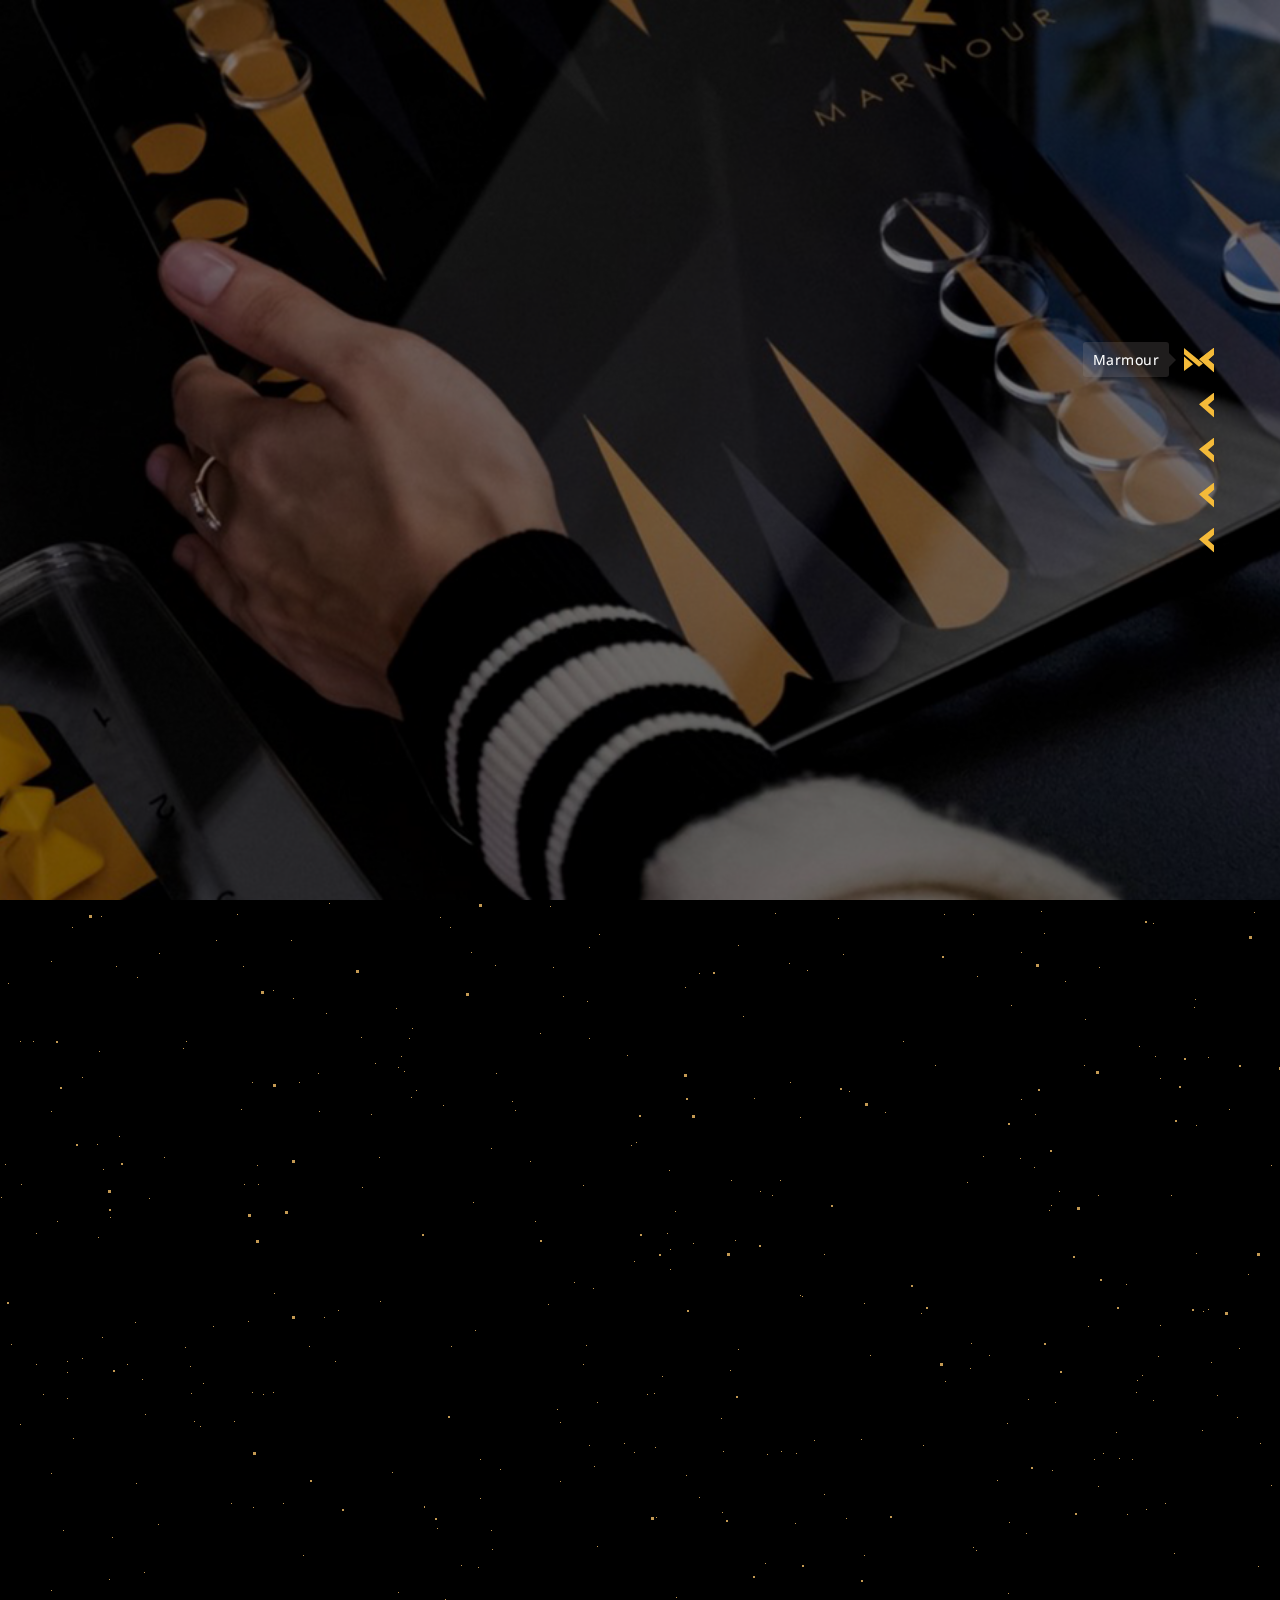
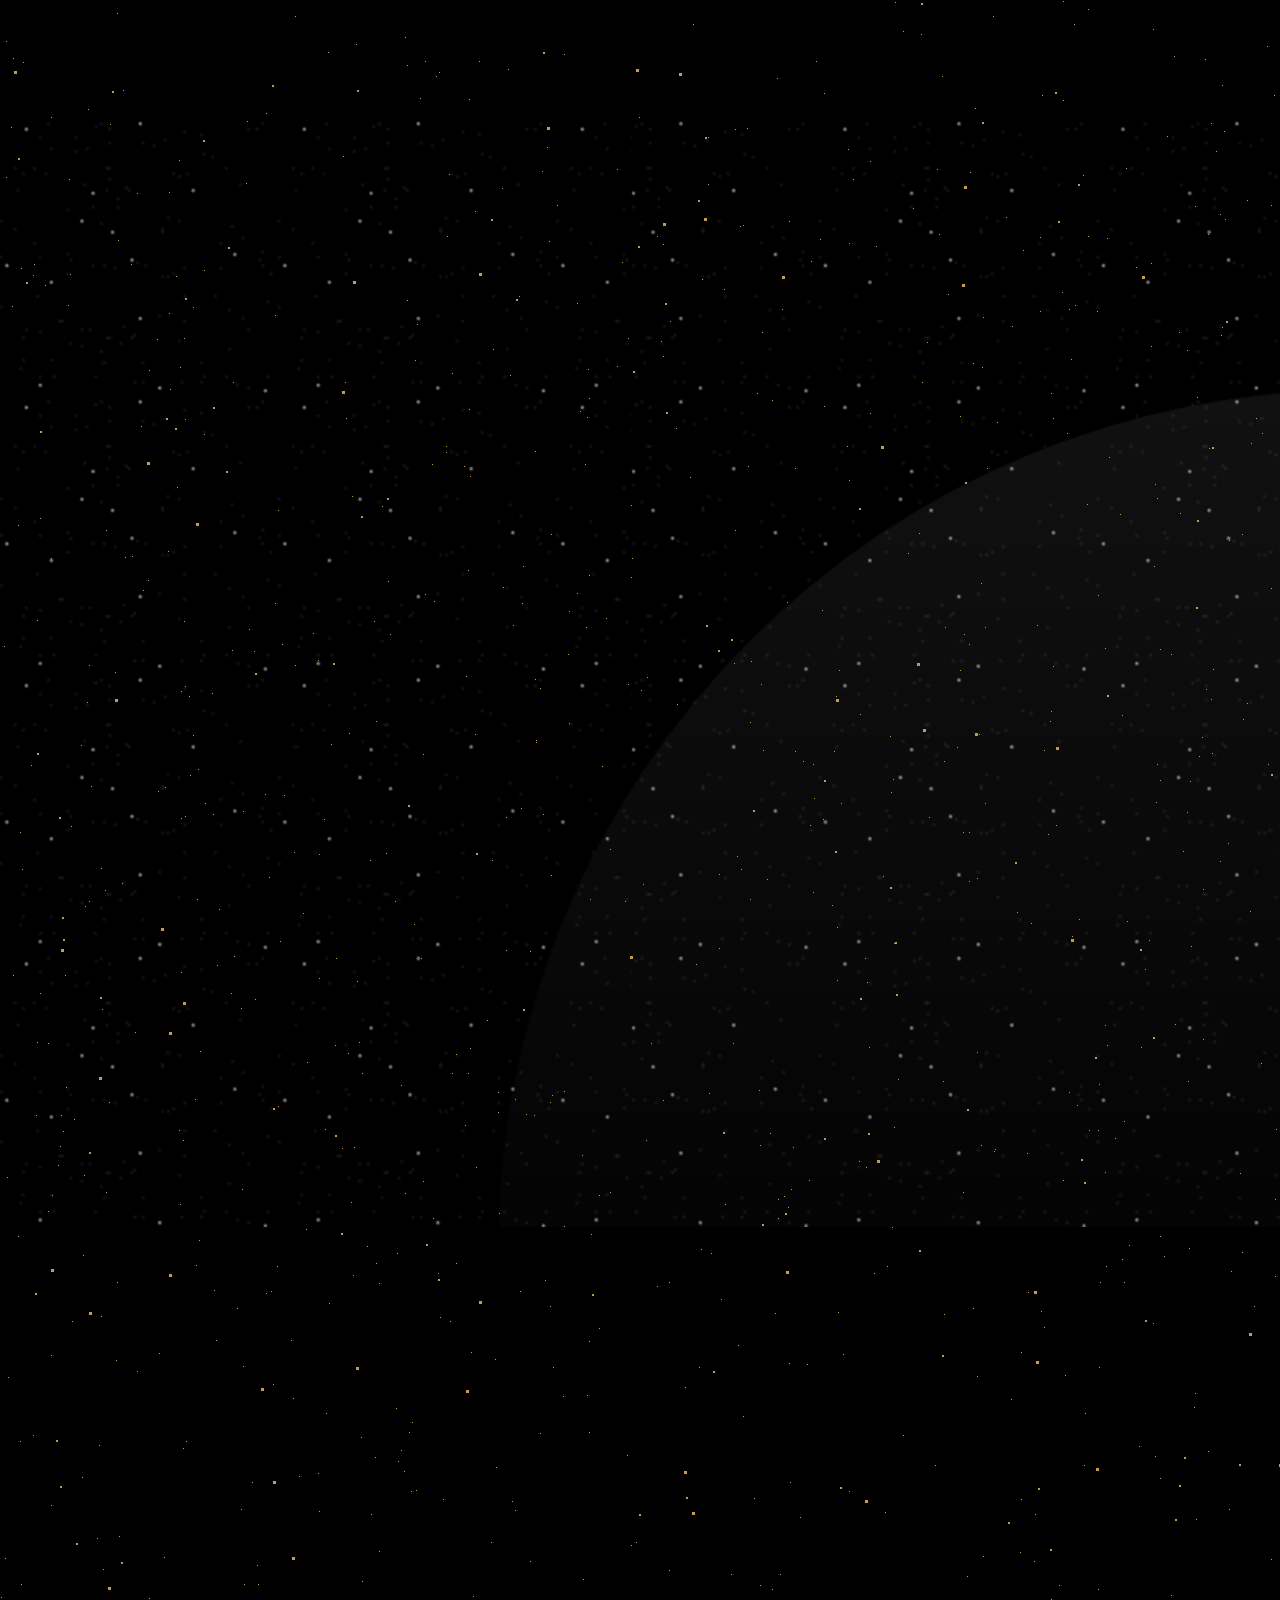
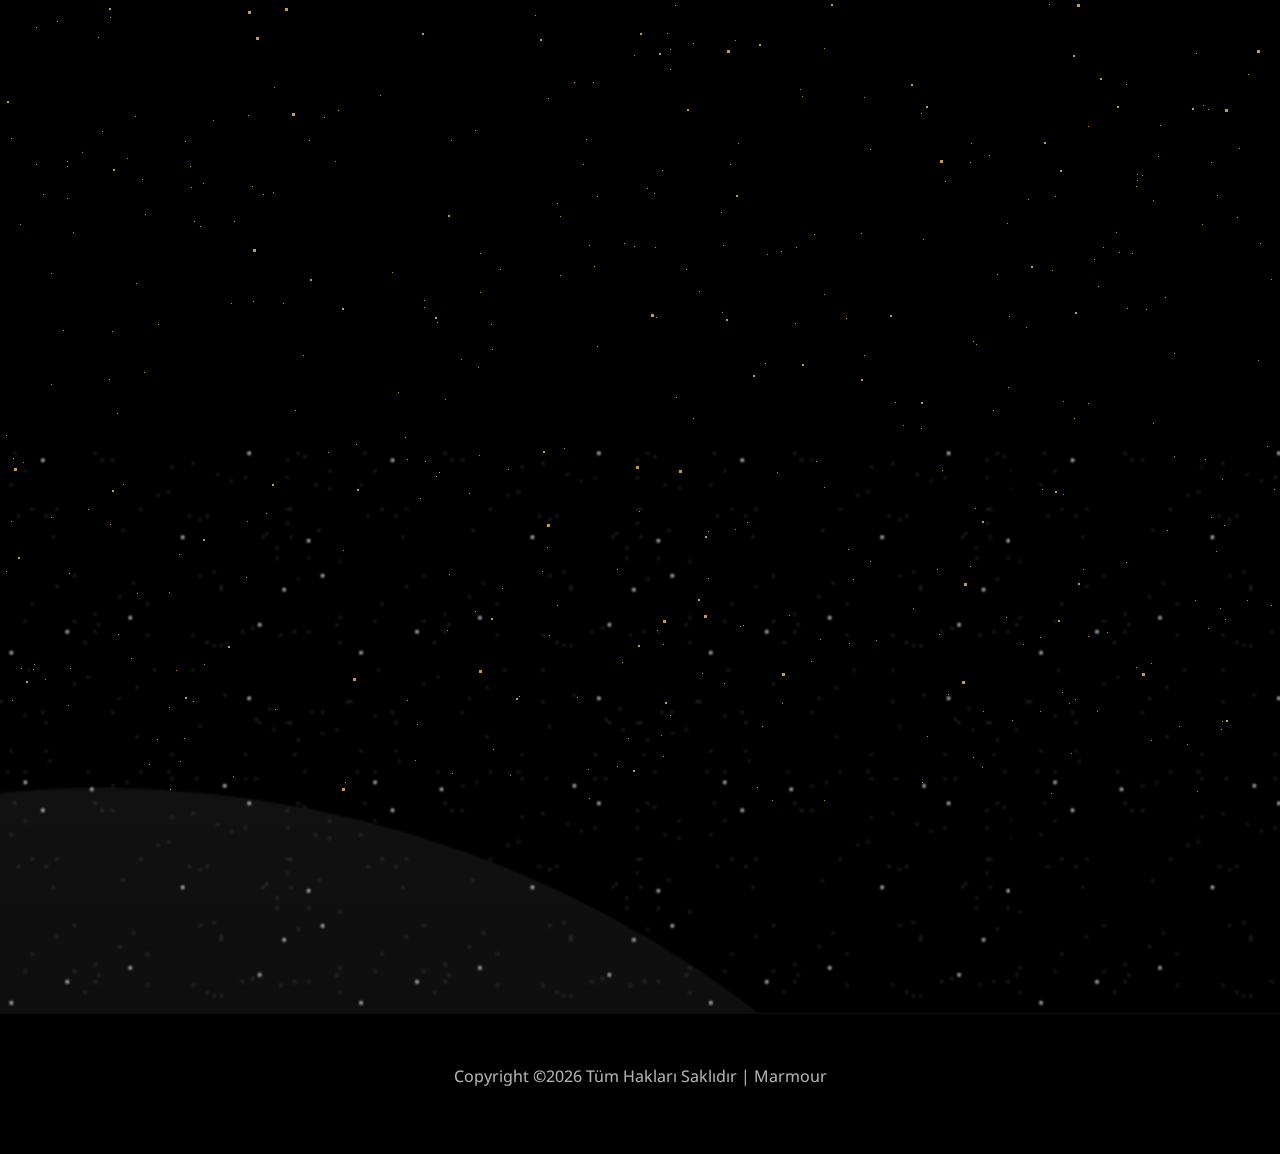
<file: index.html>
<!DOCTYPE html>
<html lang="tr">
  <head>
    <title>Marmour</title>
    <meta charset="utf-8">
    <meta name="viewport" content="width=device-width, initial-scale=1, shrink-to-fit=no">
    <link rel="shortcut icon" type="image/svg" href="images/marm-amb.png">
    
    <link href="https://fonts.googleapis.com/css?family=Noto+Sans:400,400i,700,700i&display=swap" rel="stylesheet">
    <link href="https://fonts.googleapis.com/css?family=Noto+Serif:400,400i,700,700i&display=swap" rel="stylesheet">

    <link href="https://fonts.googleapis.com/css?family=Abril+Fatface&display=swap" rel="stylesheet">

    <link rel="stylesheet" href="css/open-iconic-bootstrap.min.css">
    <link rel="stylesheet" href="css/animate.css">
    
    <link rel="stylesheet" href="css/owl.carousel.min.css">
    <link rel="stylesheet" href="css/owl.theme.default.min.css">
    <link rel="stylesheet" href="css/magnific-popup.css">

    <link rel="stylesheet" href="css/aos.css">

    <link rel="stylesheet" href="css/ionicons.min.css">

    <link rel="stylesheet" href="css/bootstrap-datepicker.css">
    <link rel="stylesheet" href="css/jquery.timepicker.css">
    
    <link rel="stylesheet" href="css/flaticon.css">
    <link rel="stylesheet" href="css/icomoon.css">
    <link rel="stylesheet" href="css/style.css">
	  
    <link rel="stylesheet" href="css/star.css">
    <link rel="stylesheet" href="css/star-two.css">	  
	  
  </head>
  <body>
	  
    	<div class="bg-animation">
    	    <div id="stars"></div>
    	    <div id="stars2"></div>
    	    <div id="stars3"></div>
    	    <div id="stars4"></div>
    	</div>	
	  
	    <div class="main"></div>		  
	
  		<nav id="navbar" class="navbar">
		  <ul class="nav-menu">
		    <li>
		      <a data-scroll="home" href="#home" class="dot active">
		        <span>Marmour</span>
		      </a>
		    </li>
		    <li>
		      <a data-scroll="about" href="#about" class="dot">
		        <span>Hakkımızda</span>
		      </a>
		    </li>
		    <li>
		      <a data-scroll="products" href="#products" class="dot">
		        <span>Ürünlerimiz</span>
		      </a>
		    </li>
		    <li>
		      <a data-scroll="testimonial" href="#testimonial" class="dot">
		        <span>Galeri</span>
		      </a>
		    </li>
		    <li>
		      <a data-scroll="contact" href="#contact" class="dot">
		        <span>İletişim</span>
		      </a>
		    </li>
		  </ul>
		</nav>
		<!-- End Nav Section -->

		<!-- Start Home Section -->
		<section id="home" class="hero-wrap js-fullheight" style="background-image: url(images/Picture1.jpg);" data-stellar-background-ratio="0.5">
		  <div class="overlay"></div>
		  <div class="container">
		    <div class="row no-gutters slider-text js-fullheight align-items-center justify-content-center">
		      <div class="col-lg-7 ftco-animate d-flex align-items-center">
		        <div class="text text-center">
		          <div class="logo"><a href="index.html"><img src="images/marm-logo.svg" width="100%" alt=""></a></div>
		          <h5>“Yaşam alanlarınızı güzelleştiren benzersiz ürünler ve<br>sınırlı sayıda üretilen koleksiyonlar.”</h5>
		          <p class="mt-5"><a class="btn-custom" style="color: white;">Marmour Design'a hoş geldiniz.</a></p>
		        </div>
		      </div>
		    </div>
		  </div>
		</section>
		<!-- End Home Section -->
	  
		<!-- Start Products Section -->
		<section id="products" class="ftco-section ftco-section-2 gallery">	
		  <div class="container">
		    <div class="row justify-content-center">
		      <div class="col-md-4 heading-section text-center ftco-animate"> 
				  <span class="subheading">Ürünlerimiz</span>
		        <h2 class="pt-2 pb-4">KOLEKSİYONLARIMIZI KEŞFEDİN</h2>
		      </div>
		      <div class="col-md-12">
		        <div class="row">
					
		          <div class="col-md-4 ftco-animate gallery">
		            <div class="model img d-flex align-items-end" style="background-image: url('images/products/product-1.png'); width: 100%; height: 600px">
		              <div class="product-quicview"> <a href="m-tower.html" class="icon d-flex justify-content-center align-items-center"> <span class="icon-expand"></span> </a> </div>
		              <div class="product-quicview desc w-100" style="padding-left: 30px;">
		                <div class="text w-100 mb-5"> <span>M-Tower</span>
							<a href="#" data-toggle="modal" data-target="#jenga-quickview" class="d-flex"><h2>Ürün Detayı</h2></a>					
		                </div>
		              </div>
		            </div>
		          </div>
					
		          <div class="col-md-8">
		            <div class="row">
						
		              <div class="col-md-6 ftco-animate gallery">
		                <div class="model img d-flex align-items-end" style="background-image: url('images/products/product-2.png'); width: 100%; height: 300px">
		                  <div class="product-quicview"> <a href="satranc.html" class="icon d-flex justify-content-center align-items-center"> <span class="icon-expand"></span> </a> </div>
		                  <div class="product-quicview desc w-100" style="padding-left: 30px">
		                    <div class="text w-100 mb-4"> <span>Akrilik Satranç Takımı</span>
							<a href="#" data-toggle="modal" data-target="#satranc-1-quickview" class="d-flex"><h2>Ürün Detayı</h2></a>					
		                    </div>
		                  </div>
		                </div>
		              </div>
						
		              <div class="col-md-6 ftco-animate gallery">
		                <div class="model img d-flex align-items-end" style="background-image: url('images/products/product-3.png'); width: 100%; height: 300px">
		                  <div class="product-quicview"> <a href="tavla.html" class="icon d-flex justify-content-center align-items-center"> <span class="icon-expand"></span> </a> </div>
		                  <div class="product-quicview desc w-100" style="padding-left: 30px">
		                    <div class="text w-100 mb-4"> <span>Tavla Seti</span>
							<a href="#" data-toggle="modal" data-target="#tavla-quickview" class="d-flex"><h2>Ürün Detayı</h2></a>					
		                    </div>
		                  </div>
		                </div>
		              </div>
						
		              <div class="col-md-6 ftco-animate gallery">
		                <div class="model img d-flex align-items-end" style="background-image: url('images/products/product-4.png'); width: 100%; height: 300px">
		                  <div class="product-quicview"> <a href="m-satranc.html" class="icon d-flex justify-content-center align-items-center"> <span class="icon-expand"></span> </a> </div>
		                  <div class="product-quicview desc w-100" style="padding-left: 30px">
		                    <div class="text w-100 mb-4"> <span>Messier Satranç Takımı</span>
							<a href="#" data-toggle="modal" data-target="#satranc-2-quickview" class="d-flex"><h2>Ürün Detayı</h2></a>					
		                    </div>
		                  </div>
		                </div>
		              </div>
						
		              <div class="col-md-6 ftco-animate gallery">
		                <div class="model img d-flex align-items-end" style="background-image: url('images/products/product-5.png'); width: 100%; height: 300px">
		                  <div class="product-quicview"> <a href="solo.html" class="icon d-flex justify-content-center align-items-center"> <span class="icon-expand"></span> </a> </div>
		                  <div class="product-quicview desc w-100" style="padding-left: 30px">
		                    <div class="text w-100 mb-4"> <span>Solo / XOX Set</span>
							<a href="#" data-toggle="modal" data-target="#gameset-quickview" class="d-flex"><h2>Ürün Detayı</h2></a>					
		                    </div>
		                  </div>
		                </div>
		              </div>
						
		            </div>
		          </div>
		        </div>
		      </div>
		    </div>
		  </div>
		</section>
		<!-- End Products Section --> 	  

		<!-- ****** Quick View Modal Area Start ****** -->
			
			<!-- JENGA OYUNU --> 
			
		<div class="modal fade" id="jenga-quickview" tabindex="-1" role="dialog" aria-labelledby="quickview" aria-hidden="true">
		  <div class="modal-dialog modal-lg modal-dialog-centered" role="document">
		    <div class="modal-content">
		      <button type="button" class="close btn" data-dismiss="modal" aria-label="Close"> <span aria-hidden="true">&times;</span> </button>
		      <div class="modal-body">
		        <div class="quickview_body">
		          <div class="container">
		            <div class="row">
		              <div class="col-12 col-lg-5">
		                <div class="quickview_pro_img center" > <img src="images/products/single-quickview-temp/temp-jenga-1.png" alt=""> </div>
		              </div>
		              <div class="col-12 col-lg-7">
		                <div class="quickview_pro_des">
		                  <h4 class="title">M-Tower</h4>
		                  <div class="top_seller_product_rating"> <i class="icon-star" aria-hidden="true"></i> <i class="icon-star" aria-hidden="true"></i> <i class="icon-star" aria-hidden="true"></i> <i class="icon-star" aria-hidden="true"></i> <i class="icon-star" aria-hidden="true"></i> </div>
		                  <h5 class="price">₺7.850</h5>		                  
						  <!--<p>Lorem ipsum dolor sit amet, consectetur adipisicing elit. Mollitia expedita quibusdam aspernatur, sapiente consectetur accusantium perspiciatis praesentium eligendi, in fugiat?</p>-->
		                            <div class="quickview_pro_des-table">
		                                <table>
		                                    <tbody>
		                                        <tr>
		                                            <td><b>İşçilik</b></td>
		                                            <td><b>:</b> &nbsp; El Yapımı</td>		                           
												</tr>														
		                                        <tr>
		                                            <td><b>Materyal</b></td>
		                                            <td><b>:</b> &nbsp; Akrilik, Siyah, Şeffaf</td>
		                                        </tr>												
		                                        <tr>
		                                            <td><b>Ebat (cm)</b></td>
		                                            <td><b>:</b> &nbsp; 9 x 9 x 27</td>
		                                        </tr>										
		                                    </tbody>
		                                </table>
		                            </div>						
		                </div>
		                <!-- 
						<div class="share_wf">
		                  <p>Sosyal Medyada Paylaş</p>
		                  <div class="_icon"> 
							  <a href="#"><i class="icon-instagram" aria-hidden="true"></i></a> 
							  <a href="#"><i class="icon-facebook" aria-hidden="true"></i></a> 
							  <a href="#"><i class="icon-twitter" aria-hidden="true"></i></a> 
							  <a href="#"><i class="icon-pinterest" aria-hidden="true"></i></a> 
							  <a href="#"><i class="icon-google-plus" aria-hidden="true"></i></a> </div>
		                </div>
						-->  
		              </div>
		            </div>
		          </div>
		        </div>
		      </div>
		    </div>
		  </div>
		</div>		
			
		<!-- SATRANC -1- OYUNU --> 
			
		<div class="modal fade" id="satranc-1-quickview" tabindex="-1" role="dialog" aria-labelledby="quickview" aria-hidden="true">
		  <div class="modal-dialog modal-lg modal-dialog-centered" role="document">
		    <div class="modal-content">
		      <button type="button" class="close btn" data-dismiss="modal" aria-label="Close"> <span aria-hidden="true">&times;</span> </button>
		      <div class="modal-body">
		        <div class="quickview_body">
		          <div class="container">
		            <div class="row">
		              <div class="col-12 col-lg-5">
		                <div class="quickview_pro_img center" > <img src="images/products/single-quickview-temp/temp-satranc-1.png" alt=""> </div>
		              </div>
		              <div class="col-12 col-lg-7">
		                <div class="quickview_pro_des">
		                  <h4 class="title">Akrilik Satranç Takımı</h4>
		                  <div class="top_seller_product_rating"> <i class="icon-star" aria-hidden="true"></i> <i class="icon-star" aria-hidden="true"></i> <i class="icon-star" aria-hidden="true"></i> <i class="icon-star" aria-hidden="true"></i> <i class="icon-star" aria-hidden="true"></i> </div>
		                  <h5 class="price">₺9.450</h5>		                  
						  <!--<p>Lorem ipsum dolor sit amet, consectetur adipisicing elit. Mollitia expedita quibusdam aspernatur, sapiente consectetur accusantium perspiciatis praesentium eligendi, in fugiat?</p>-->
		                            <div class="quickview_pro_des-table">
		                                <table>
		                                    <tbody>
		                                        <tr>
		                                            <td><b>İşçilik</b></td>
		                                            <td><b>:</b> &nbsp; El Yapımı</td>		                           
												</tr>														
		                                        <tr>
		                                            <td><b>Materyal</b></td>
		                                            <td><b>:</b> &nbsp; Akrilik, Siyah, Şeffaf</td>
		                                        </tr>
		                                        <tr>
		                                            <td><b>Tabla kalınlığı</b></td>
		                                            <td><b>:</b> &nbsp; 13 mm</td>
		                                        </tr>
		                                        <tr>
		                                            <td><b>Kapak kalınlığı</b></td>
		                                            <td><b>:</b> &nbsp; 3 mm</td>
		                                        </tr>												
		                                        <tr>
		                                            <td><b>Ebat (cm)</b></td>
		                                            <td><b>:</b> &nbsp; 26,5 x 26,5</td>
		                                        </tr>										
		                                    </tbody>
		                                </table>
		                            </div>						
		                </div>
		                <!-- 
						<div class="share_wf">
		                  <p>Sosyal Medyada Paylaş</p>
		                  <div class="_icon"> 
							  <a href="#"><i class="icon-instagram" aria-hidden="true"></i></a> 
							  <a href="#"><i class="icon-facebook" aria-hidden="true"></i></a> 
							  <a href="#"><i class="icon-twitter" aria-hidden="true"></i></a> 
							  <a href="#"><i class="icon-pinterest" aria-hidden="true"></i></a> 
							  <a href="#"><i class="icon-google-plus" aria-hidden="true"></i></a> </div>
		                </div>
						--> 
		              </div>
		            </div>
		          </div>
		        </div>
		      </div>
		    </div>
		  </div>
		</div>	
			
		<!-- TAVLA TAKIMI --> 
			
		<div class="modal fade" id="tavla-quickview" tabindex="-1" role="dialog" aria-labelledby="quickview" aria-hidden="true">
		  <div class="modal-dialog modal-lg modal-dialog-centered" role="document">
		    <div class="modal-content">
		      <button type="button" class="close btn" data-dismiss="modal" aria-label="Close"> <span aria-hidden="true">&times;</span> </button>
		      <div class="modal-body">
		        <div class="quickview_body">
		          <div class="container">
		            <div class="row">
		              <div class="col-12 col-lg-5">
		                <div class="quickview_pro_img center" > <img src="images/products/single-quickview-temp/temp-tavla-1.png" alt=""> </div>
		              </div>
		              <div class="col-12 col-lg-7">
		                <div class="quickview_pro_des">
		                  <h4 class="title">Tavla Seti</h4>
		                  <div class="top_seller_product_rating"> <i class="icon-star" aria-hidden="true"></i> <i class="icon-star" aria-hidden="true"></i> <i class="icon-star" aria-hidden="true"></i> <i class="icon-star" aria-hidden="true"></i> <i class="icon-star" aria-hidden="true"></i> </div>
		                  <h5 class="price">₺6.450</h5>		                  
						  <!--<p>Lorem ipsum dolor sit amet, consectetur adipisicing elit. Mollitia expedita quibusdam aspernatur, sapiente consectetur accusantium perspiciatis praesentium eligendi, in fugiat?</p>-->
		                            <div class="quickview_pro_des-table">
		                                <table>
		                                    <tbody>
		                                        <tr>
		                                            <td><b>İşçilik</b></td>
		                                            <td><b>:</b> &nbsp; El Yapımı</td>		                           
												</tr>														
		                                        <tr>
		                                            <td><b>Materyal</b></td>
		                                            <td><b>:</b> &nbsp; Akrilik, Siyah, Şeffaf</td>
		                                        </tr>
		                                        <tr>
		                                            <td><b>Tabla kalınlığı</b></td>
		                                            <td><b>:</b> &nbsp; 13 mm</td>
		                                        </tr>
		                                        <tr>
		                                            <td><b>Kapak kalınlığı</b></td>
		                                            <td><b>:</b> &nbsp; 3 mm</td>
		                                        </tr>												
		                                        <tr>
		                                            <td><b>Ebat (cm)</b></td>
		                                            <td><b>:</b> &nbsp; 37 x 31</td>
		                                        </tr>										
		                                    </tbody>
		                                </table>
		                            </div>						
		                </div>
		                <!-- 
						<div class="share_wf">
		                  <p>Sosyal Medyada Paylaş</p>
		                  <div class="_icon"> 
							  <a href="#"><i class="icon-instagram" aria-hidden="true"></i></a> 
							  <a href="#"><i class="icon-facebook" aria-hidden="true"></i></a> 
							  <a href="#"><i class="icon-twitter" aria-hidden="true"></i></a> 
							  <a href="#"><i class="icon-pinterest" aria-hidden="true"></i></a> 
							  <a href="#"><i class="icon-google-plus" aria-hidden="true"></i></a> </div>
		                </div>
						--> 
		              </div>
		            </div>
		          </div>
		        </div>
		      </div>
		    </div>
		  </div>
		</div>		
			
		<!-- SATRANC -2- OYUNU --> 
			
		<div class="modal fade" id="satranc-2-quickview" tabindex="-1" role="dialog" aria-labelledby="quickview" aria-hidden="true">
		  <div class="modal-dialog modal-lg modal-dialog-centered" role="document">
		    <div class="modal-content">
		      <button type="button" class="close btn" data-dismiss="modal" aria-label="Close"> <span aria-hidden="true">&times;</span> </button>
		      <div class="modal-body">
		        <div class="quickview_body">
		          <div class="container">
		            <div class="row">
		              <div class="col-12 col-lg-5">
		                <div class="quickview_pro_img center" > <img src="images/products/single-quickview-temp/temp-satranc-2.png" alt=""> </div>
		              </div>
		              <div class="col-12 col-lg-7">
		                <div class="quickview_pro_des">
		                  <h4 class="title">Messier Satranç Takımı</h4>
		                  <div class="top_seller_product_rating"> <i class="icon-star" aria-hidden="true"></i> <i class="icon-star" aria-hidden="true"></i> <i class="icon-star" aria-hidden="true"></i> <i class="icon-star" aria-hidden="true"></i> <i class="icon-star" aria-hidden="true"></i> </div>
		                  <h5 class="price">₺15.600</h5>		                  
						  <!--<p>Lorem ipsum dolor sit amet, consectetur adipisicing elit. Mollitia expedita quibusdam aspernatur, sapiente consectetur accusantium perspiciatis praesentium eligendi, in fugiat?</p>-->
		                            <div class="quickview_pro_des-table">
		                                <table>
		                                    <tbody>
		                                        <tr>
		                                            <td><b>İşçilik</b></td>
		                                            <td><b>:</b> &nbsp; El Yapımı</td>		                           
												</tr>		
		                                        <tr>
		                                            <td></td>
		                                            <td>&nbsp; &nbsp; Parçalar mjf üretim, el boyaması</td>
												</tr>												
		                                        <tr>
		                                            <td><b>Materyal</b></td>
		                                            <td><b>:</b> &nbsp; Akrilik, Siyah, Şeffaf</td>
		                                        </tr>
		                                        <tr>
		                                            <td><b>Tabla kalınlığı</b></td>
		                                            <td><b>:</b> &nbsp; 16 mm</td>
		                                        </tr>												
		                                        <tr>
		                                            <td><b>Ebat (cm)</b></td>
		                                            <td><b>:</b> &nbsp; 31 x 31</td>
		                                        </tr>										
		                                    </tbody>
		                                </table>
		                            </div>						
		                </div>
		                <!-- 
						<div class="share_wf">
		                  <p>Sosyal Medyada Paylaş</p>
		                  <div class="_icon"> 
							  <a href="#"><i class="icon-instagram" aria-hidden="true"></i></a> 
							  <a href="#"><i class="icon-facebook" aria-hidden="true"></i></a> 
							  <a href="#"><i class="icon-twitter" aria-hidden="true"></i></a> 
							  <a href="#"><i class="icon-pinterest" aria-hidden="true"></i></a> 
							  <a href="#"><i class="icon-google-plus" aria-hidden="true"></i></a> </div>
		                </div>
						--> 
		              </div>
		            </div>
		          </div>
		        </div>
		      </div>
		    </div>
		  </div>
		</div>		
			
		<!-- GAMESET --> 
			
		<div class="modal fade" id="gameset-quickview" tabindex="-1" role="dialog" aria-labelledby="quickview" aria-hidden="true">
		  <div class="modal-dialog modal-lg modal-dialog-centered" role="document">
		    <div class="modal-content">
		      <button type="button" class="close btn" data-dismiss="modal" aria-label="Close"> <span aria-hidden="true">&times;</span> </button>
		      <div class="modal-body">
		        <div class="quickview_body">
		          <div class="container">
		            <div class="row">
		              <div class="col-12 col-lg-5">
		                <div class="quickview_pro_img center" > <img src="images/products/single-quickview-temp/temp-gameset-1.png" alt=""> </div>
		              </div>
		              <div class="col-12 col-lg-7">
		                <div class="quickview_pro_des">
		                  <h4 class="title">Solo / XOX Set</h4>
		                  <div class="top_seller_product_rating"> <i class="icon-star" aria-hidden="true"></i> <i class="icon-star" aria-hidden="true"></i> <i class="icon-star" aria-hidden="true"></i> <i class="icon-star" aria-hidden="true"></i> <i class="icon-star" aria-hidden="true"></i> </div>
		                  <h5 class="price">₺9.450</h5>
		                  <!--<p>Lorem ipsum dolor sit amet, consectetur adipisicing elit. Mollitia expedita quibusdam aspernatur, sapiente consectetur accusantium perspiciatis praesentium eligendi, in fugiat?</p>-->
		                            <div class="quickview_pro_des-table">
		                                <table>
		                                    <tbody>
		                                        <tr>
		                                            <td><b>İşçilik</b></td>
		                                            <td><b>:</b> &nbsp; El Yapımı</td>		                           
												</tr>												
		                                        <tr>
		                                            <td><b>Materyal</b></td>
		                                            <td><b>:</b> &nbsp; Akrilik, Siyah, Şeffaf</td>
		                                        </tr>
		                                        <tr>
		                                            <td><b>Ebat (cm)</b></td>
		                                            <td><b>:</b> &nbsp; 26,5 x 26,5</td>
		                                        </tr>										
		                                    </tbody>
		                                </table>
		                            </div>						
		                </div>
		                <!-- 
						<div class="share_wf">
		                  <p>Sosyal Medyada Paylaş</p>
		                  <div class="_icon"> 
							  <a href="#"><i class="icon-instagram" aria-hidden="true"></i></a> 
							  <a href="#"><i class="icon-facebook" aria-hidden="true"></i></a> 
							  <a href="#"><i class="icon-twitter" aria-hidden="true"></i></a> 
							  <a href="#"><i class="icon-pinterest" aria-hidden="true"></i></a> 
							  <a href="#"><i class="icon-google-plus" aria-hidden="true"></i></a> </div>
		                </div>
						--> 
		              </div>
		            </div>
		          </div>
		        </div>
		      </div>
		    </div>
		  </div>
		</div>	
			
		<!-- ****** Quick View Modal Area End ****** --> 
	  
		<!-- Start About Me Section -->
		<section class="ftco-about img ftco-section" id="about" style="background-image: url(images/marmour-bg.png);" >
    		<div class="container">
    			<div class="row">
					
    				<div class="col-md-12 pl-md-5 text-center">
						
	    	      		<div class="heading-section ftco-animate">
          				  	<span class="subheading">Hakkımızda</span>
          			  		<h2 class="pt-2 pb-4">Bir Hedefimiz var...</h2>
							
                <div class="col-md-12 center pb-4">
						<img src="images/Picture2.jpg" class="img-fluid" alt="" width="70%">
                </div>	
	    	    <p class="pl-5 pr-5">Bu eşsiz serüven, bir Türk mimarın önce kendisi ve yakınları için tasarlamış olduğu satranç setleri ile başladı. Zarafet ve yeniliği bir arada sunan Marmour Design, klasik satranç oyununu stratejik bir sanat eserine dönüştürdü. Her bir detayda sofistike bir dokunuş barındıran bu yenilikçi yaklaşımını, alışılagelmiş materyallerden uzak seçkileri beğeninize sunuyor. Marmour Design sizi her yaştan ve seviyeden oyuncular için tasarlanan takımların stratejik ve estetik dünyasını keşfetmeye davet ediyor. Bu sayede, satranç tutkunlarına sadece bir oyun değil, aynı zamanda bir yaşam tarzı vaat ediyor.<br><br>
                Satranç oyununun temelinde yatan felsefe, stratejik düşünme, karar alma süreçleri ve hücum ile savunma arasındaki hassas dengeler gibiilkelere dayanır.
				Bu oyun, derinlemesine planlama, sürekli gelişim ve hamlelerin sonuçlarını dikkatle öngörme becerisini gerektirir. Yaşamın ve satrancın iç içe geçmiş karmaşıklığını ve güzelliğini metalaştıran ürünler, Marmour Design kaleminde anlam buluyor.<br><br>
				Satranç oyununun gizemli dünyasında her taşın kendi hiyerarşisin oyun içerisindeki stratejiyi yön verdiği gibi hayatın kendisinde de yapılan her bir hamle, sonuçları yeniden şekillendiriyor. Tasarımlar, gösterişten uzak ve sadelikten yana olan zarif tasarımlarıyla farklılaşan neredeyse sınırsız renk paletinde sunuluyor.<br><br>
				Satranç taşlarını, her birini eşsiz bir ilham kaynağı olacak şekilde değerlendiren Marmour Design tasarımcısı ve zanaatkar ustalarının birlikte sergilediği detaylı el işçiliği ile her geleneksel oyunları günümüz modernliğine uyarlanmış zarafetini ve ustalığını sizlere sunuyor. Tasarımcının çalışmalarının anahtarı şık malzemelerin net hatlarını koruyarak günlük yaşam tarzının temel işlevleriyle bunu birleştirmektir.</p>
			
			<!--  <blockquote class="blockquote mt-3">
			   	   <p>"Neque porro quisquam est qui dolorem ipsum ..."</p>
			   	     <span>&mdash; &nbsp; Adınız Soyadınız &nbsp; &mdash;</span>
			   	  </blockquote>  -->
	    	      		</div>
	    	    	</div>
        		</div>
    		</div>
    	</section>
		<!-- End About Me Section -->	  

		<section class="ftco-section testimony-section" id="testimonial">
  			<div class="container">
  			  <div class="row justify-content-center text-center">
  			    <div class="col-md-4 heading-section ftco-animate"> <span class="subheading">GALERİ</span>
  			      <h2 class="pt-2">Hayat Birlikte Güzel</h2>
  			    </div>
  			  </div>
  			  <div class="row ftco-animate">
  			    <div class="col-md-12">
  			      <div class="carousel-testimony owl-carousel">
  			        <div class="item">
  			          <div class="testimony-wrap pb-5">
  			            	<div class="model user-img mb-4 img-blur" style="background-image: url('images/products/galeri-temp/galeri-temp-2.jpg')"> 
							  <a href="images/products/tavla/tavla-4.png" class="icon image-popup d-flex justify-content-center align-items-center"> 
								  <span class="icon-expand"></span> </a> 
							</div>
  			            <div class="text">
  			              <div class="pl-4"><span class="position">Tavla Seti</span></div>				  
  			              	<p class="pl-4 line">"El Yapımı Akrilik Tavla Seti"</p>
						  </div>
  			          </div>
  			        </div>
  			        <div class="item">
  			          <div class="testimony-wrap pb-5">
  			            	<div class="model user-img mb-4 img-blur" style="background-image: url('images/products/galeri-temp/galeri-temp-3.jpg')"> 
							  <a href="images/products/jenga/jenga-3.png" class="icon image-popup d-flex justify-content-center align-items-center"> <span class="icon-expand"></span> </a> 
							</div>
  			            <div class="text">
  			              <div class="pl-4"><span class="position">M-Tower</span></div>				  
  			              	<p class="pl-4 line">"El Yapımı Akrilik M-Tower"</p>
  			            </div>
  			          </div>
  			        </div>
  			        <div class="item">
  			          <div class="testimony-wrap pb-5">
  			            	<div class="model user-img mb-4 img-blur" style="background-image: url('images/products/galeri-temp/galeri-temp-4.jpg')"> 
							  <a href="images/products/game-set/game-set-8.png" class="icon image-popup d-flex justify-content-center align-items-center"> <span class="icon-expand"></span> </a> 
							</div>
  			            <div class="text">
  			              <div class="pl-4"><span class="position">Solo / XOX Set</span></div>				  
  			              	<p class="pl-4 line">"El Yapımı Akrilik Solo / XOX Set"</p>               
  			            </div>
  			          </div>
  			        </div>			
  			        <div class="item">
  			          <div class="testimony-wrap pb-5">
  			            	<div class="model user-img mb-4 img-blur" style="background-image: url('images/products/galeri-temp/galeri-temp-5.jpg')"> 
							  <a href="images/products/game-set/game-set-6.png" class="icon image-popup d-flex justify-content-center align-items-center"> <span class="icon-expand"></span> </a> 
							</div>
  			            <div class="text">
  			              <div class="pl-4"><span class="position">Solo / XOX Set</span></div>				  
  			              	<p class="pl-4 line">"El Yapımı Akrilik Solo / XOX Set"</p>               
  			            </div>
  			          </div>
  			        </div>			
  			        <div class="item">
  			          <div class="testimony-wrap pb-5">
  			            	<div class="model user-img mb-4 img-blur" style="background-image: url('images/products/galeri-temp/galeri-temp-6.jpg')"> 
							  <a href="images/products/satranc/satranc-7.png" class="icon image-popup d-flex justify-content-center align-items-center"> <span class="icon-expand"></span> </a> 
							</div>
  			            <div class="text">
  			              <div class="pl-4"><span class="position">Akrilik Satranç Takımı</span></div>				  
  			              	<p class="pl-4 line">"El Yapımı Akrilik Satranç Takımı"</p>               
  			            </div>
  			          </div>
  			        </div>
  			        <div class="item">
  			          <div class="testimony-wrap pb-5">
  			            	<div class="model user-img mb-4 img-blur" style="background-image: url('images/products/galeri-temp/galeri-temp-7.jpg')"> 
							  <a href="images/products/m-satranc/m-satranc-1.png" class="icon image-popup d-flex justify-content-center align-items-center"> <span class="icon-expand"></span> </a> 
							</div>
  			            <div class="text">
  			              <div class="pl-4"><span class="position">Akrilik Messier Satranç Takımı</span></div>				  
  			              	<p class="pl-4 line">"El Yapımı Mjf ve Akrilik<br>Messier Satranç Takımı"</p>               
  			            </div>
  			          </div>
  			        </div>					  
					  
  			      </div>
  			    </div>
  			  </div>
  			</div>
		</section>

		<!-- Start Contact Section -->
		<section class="ftco-section contact-section" id="contact" style="background-image: url(images/footer-bg.png);">
      <div class="container">
      	<div class="row justify-content-center mb-5 pb-3">
          	<div class="col-md-12 heading-section text-center ftco-animate">
          	  <span class="subheading">İletişim</span>
          	  <h2 class="pt-2">Bana Ulaşın</h2>
            </div>
        </div>

        <div class="row mb-5">
          <div class="col-md-4 d-flex ftco-animate">
          	<div class="align-self-stretch box text-center p-4">
          		<div class="icon d-flex align-items-center justify-content-center">
          			<span class="icon-map-signs"></span>
          		</div>
          		<div>
	          		<h3 class="mb-4">Adresimiz</h3>
		            <p>Beşiktaş - İstanbul</p>
		          </div>
	          </div>
          </div>
          <div class="col-md-4 d-flex ftco-animate">
          	<div class="align-self-stretch box text-center p-4">
          		<div class="icon d-flex align-items-center justify-content-center">
          			<span class="icon-paper-plane"></span>
          		</div>
          		<div>
	          		<h3 class="mb-4">E-Posta Adresimiz</h3>
		            <p><a href="mailto:info@marmourdesign.com">info@marmourdesign.com</a></p>
		        </div>
	          </div>
          </div>
          <div class="col-md-4 d-flex ftco-animate">
          	<div class="align-self-stretch box text-center p-4">
          		<div class="icon d-flex align-items-center justify-content-center">
          			<span class="icon-instagram"></span>
          		</div>
          		<div>
	          		<h3 class="mb-4">Instagram</h3>
		            <p><a href="https://www.instagram.com/marmourdesign/?igshid=NzZlODBkYWE4Ng%3D%3D">marmourdesign</a></p>
		        </div>
	          </div>
          </div>
        </div>

        <div class="row block-9">
          <div class="col-md-12 ftco-animate">
            	<form action="#" class=" p-md-0 ">
					<div class="row">
            	  		<div class="col-md-11 form-group">
            	  		  <textarea name="" id="" class="form-control" placeholder="Messajınız"></textarea>							
            	  		</div>
            	  		<div class="col-md-1 form-group text-center">
            	  		  <input type="submit" value="OK" class="btn btn-primary py-3 px-3">
            	  		</div>
					</div>
            	</form>				  
          </div>
        </div>
      </div>
    </section>
		<!-- End Contact Section -->

		<!-- Start Footer Section -->
		<footer class="ftco-footer py-5">
		  <div class="container text-center">
		 <div class="row">
          <div class="col-md-12 text-center">
			<p>Copyright &copy;<script>document.write(new Date().getFullYear());</script> Tüm Hakları Saklıdır | Marmour</p>			  
			<!--<ul class="ftco-footer-social p-0">
              <li class="ftco-animate"><a href="index-en.html"><span><small>EN</small></span></a></li>
				<li class="ftco-animate-flag"><a href="index-en.html" style="background: url(images/england-flag.svg)"></a></li>
            </ul>-->
          </div>
        </div>
		  </div>
		</footer>
		<!-- End Footer Section -->
 
    <!-- loader -->
    <div id="ftco-loader" class="show fullscreen"><svg class="circular" width="48px" height="48px"><circle class="path-bg" cx="24" cy="24" r="22" fill="none" stroke-width="4" stroke="#eeeeee"/><circle class="path" cx="24" cy="24" r="22" fill="none" stroke-width="4" stroke-miterlimit="10" stroke="#F96D00"/></svg></div>

    <script src="js/jquery.min.js"></script>
    <script src="js/jquery-migrate-3.0.1.min.js"></script>
    <script src="js/popper.min.js"></script>
    <script src="js/bootstrap.min.js"></script>
    <script src="js/jquery.easing.1.3.js"></script>
  	<script src="js/jquery.waypoints.min.js"></script>
    <script src="js/jquery.stellar.min.js"></script>
    <script src="js/owl.carousel.min.js"></script>
    <script src="js/jquery.magnific-popup.min.js"></script>
    <script src="js/aos.js"></script>
    <script src="js/jquery.animateNumber.min.js"></script>
    <script src="js/scrollax.min.js"></script>
    <script src="js/main.js"></script>
  
  </body>
</html>
</file>
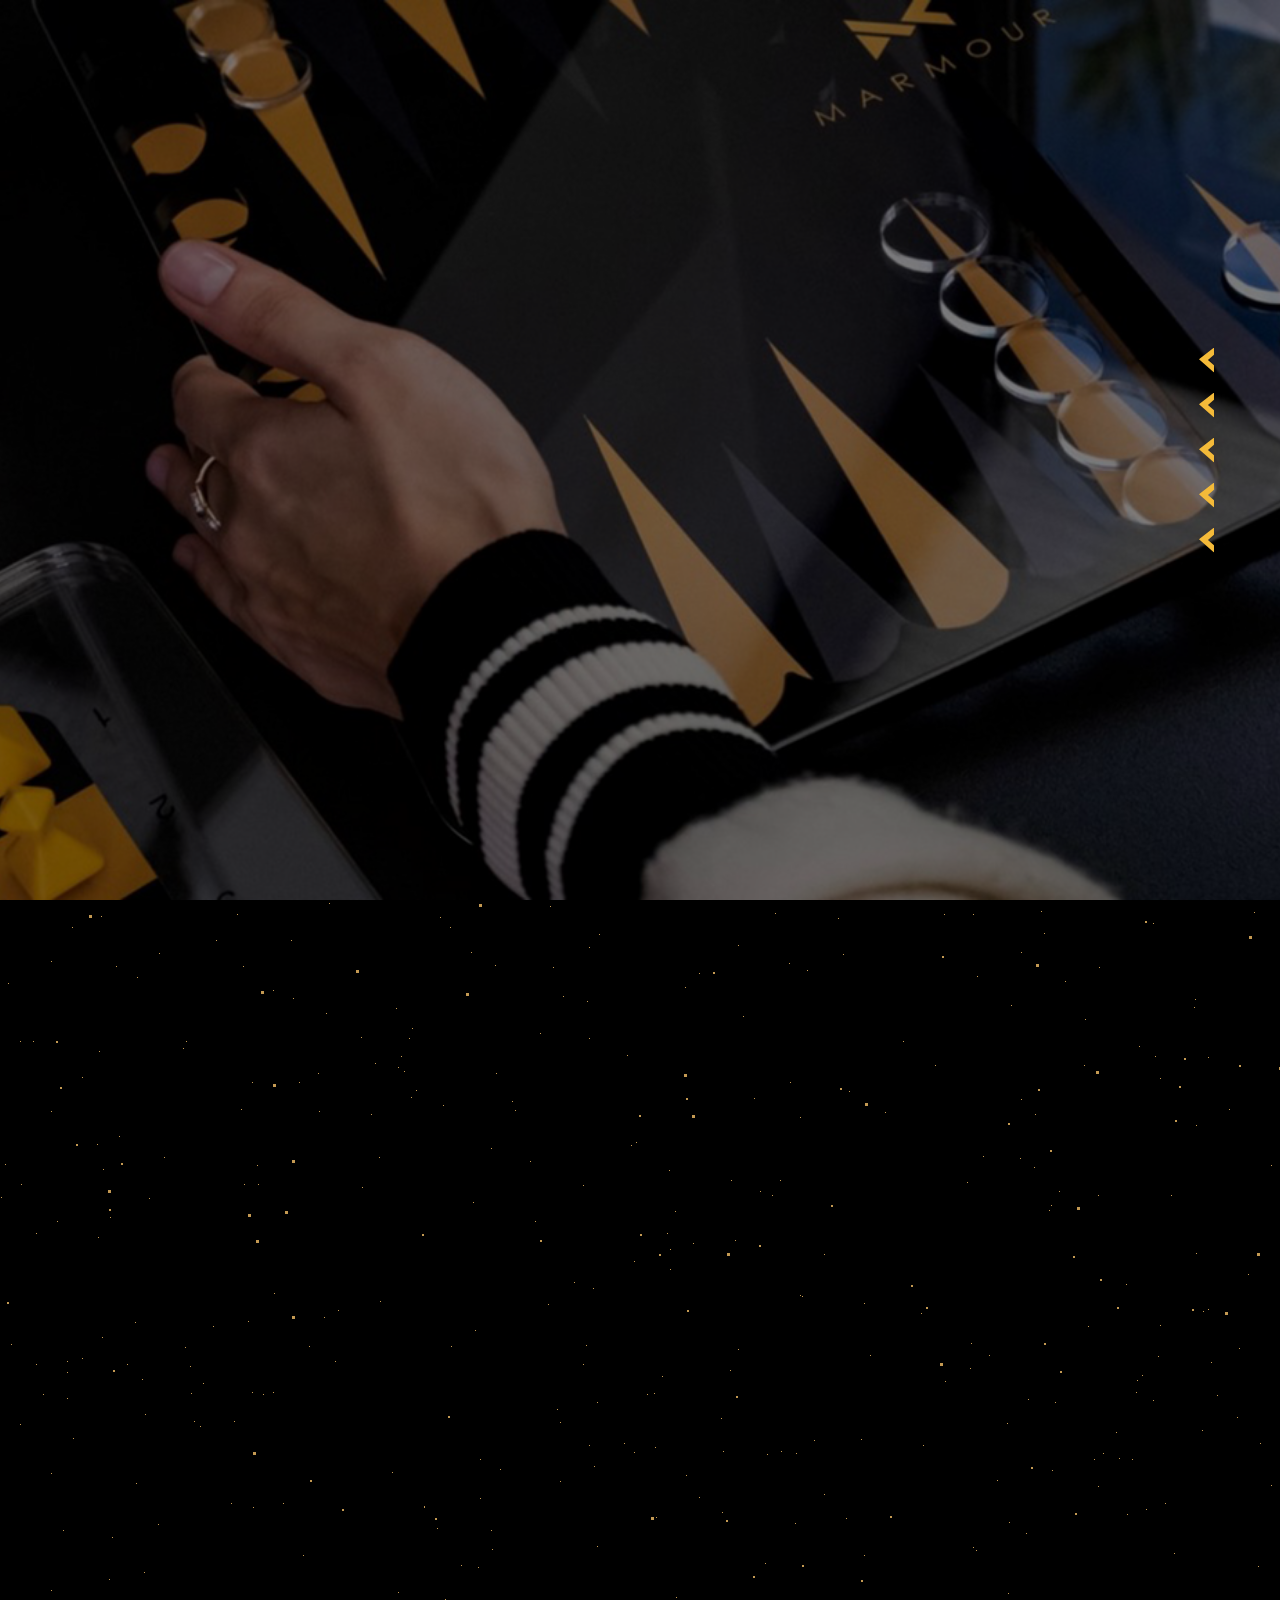
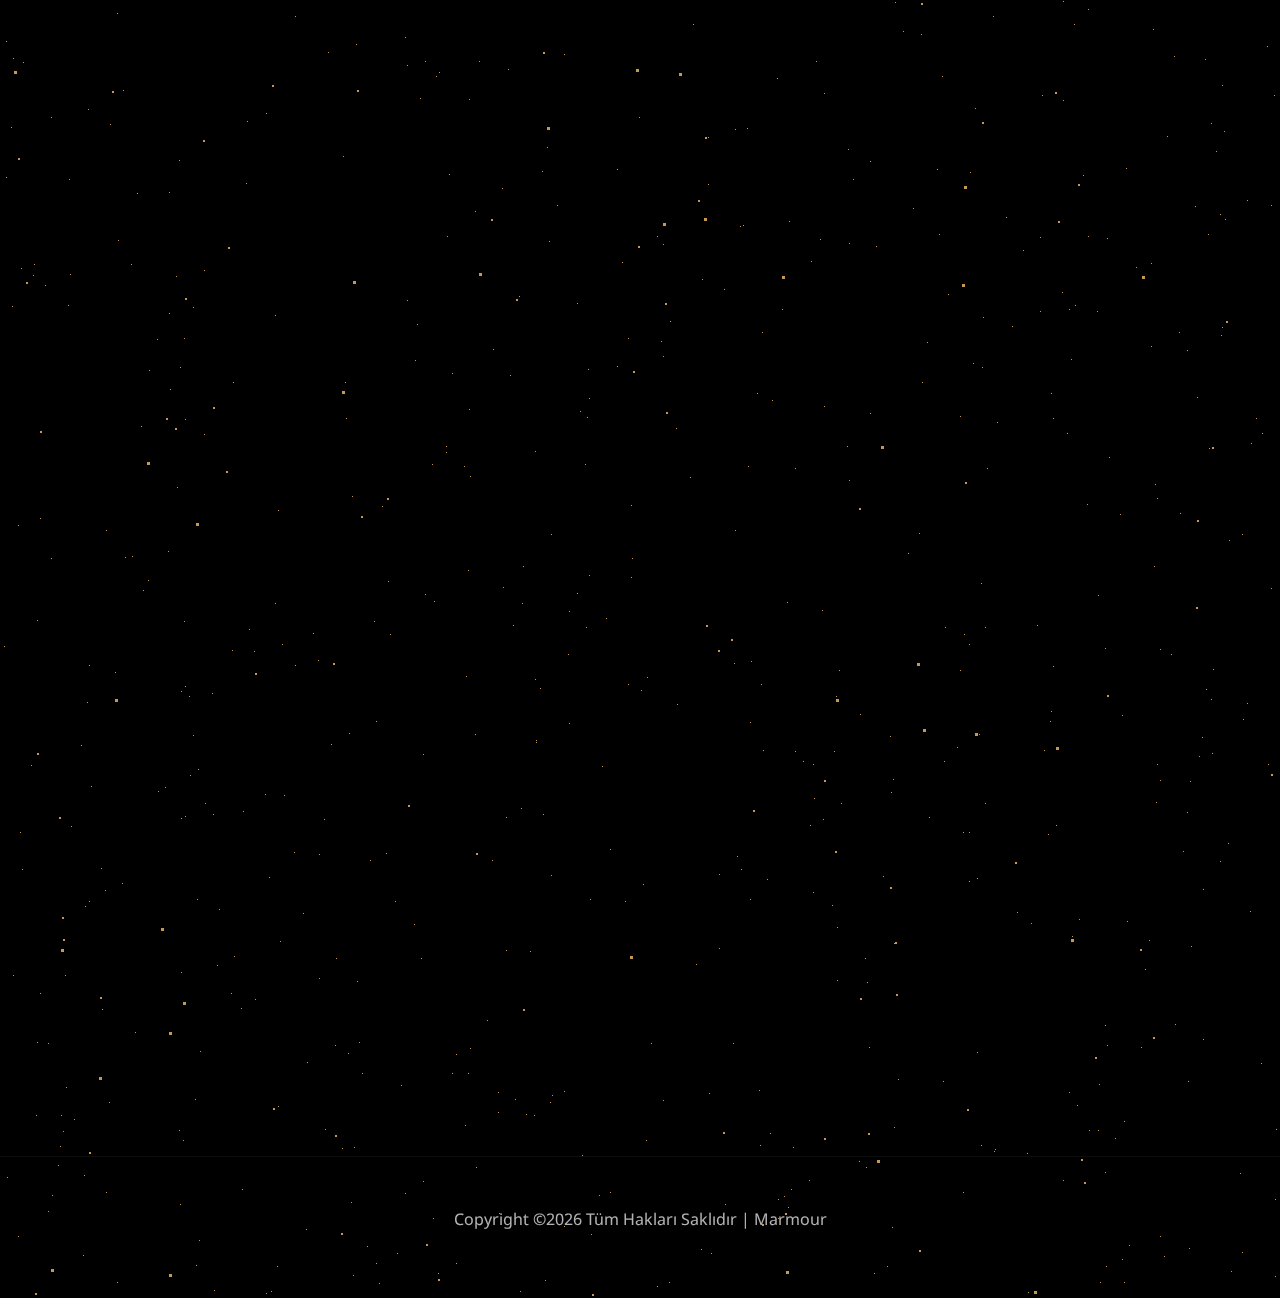
<file: m-satranc.html>
<!DOCTYPE html>
<html lang="tr">
  <head>
    <title>Marmour</title>
    <meta charset="utf-8">
    <meta name="viewport" content="width=device-width, initial-scale=1, shrink-to-fit=no">
    <link rel="shortcut icon" type="image/svg" href="images/marm-amb.png">
    
    <link href="https://fonts.googleapis.com/css?family=Noto+Sans:400,400i,700,700i&display=swap" rel="stylesheet">
    <link href="https://fonts.googleapis.com/css?family=Noto+Serif:400,400i,700,700i&display=swap" rel="stylesheet">

    <link href="https://fonts.googleapis.com/css?family=Abril+Fatface&display=swap" rel="stylesheet">

    <link rel="stylesheet" href="css/open-iconic-bootstrap.min.css">
    <link rel="stylesheet" href="css/animate.css">
    
    <link rel="stylesheet" href="css/owl.carousel.min.css">
    <link rel="stylesheet" href="css/owl.theme.default.min.css">
    <link rel="stylesheet" href="css/magnific-popup.css">

    <link rel="stylesheet" href="css/aos.css">

    <link rel="stylesheet" href="css/ionicons.min.css">

    <link rel="stylesheet" href="css/bootstrap-datepicker.css">
    <link rel="stylesheet" href="css/jquery.timepicker.css">
    
    <link rel="stylesheet" href="css/flaticon.css">
    <link rel="stylesheet" href="css/icomoon.css">
    <link rel="stylesheet" href="css/style-2.css">
	  
    <link rel="stylesheet" href="css/star.css">
    <link rel="stylesheet" href="css/star-two.css">	  
	  
  </head>
  <body>
	  
    	<div class="bg-animation">
    	    <div id="stars"></div>
    	    <div id="stars2"></div>
    	    <div id="stars3"></div>
    	    <div id="stars4"></div>
    	</div>	
	  
	    <div class="main"></div>		  
	
  		<nav id="navbar-2" class="navbar-2">
		  <ul class="nav-menu">
		    <li>
		      <a data-scroll="home" href="index.html#home" class="dot">
		        <span>Marmour</span>
		      </a>
		    </li>
		    <li>
		      <a data-scroll="about" href="index.html#about" class="dot">
		        <span>Hakkımızda</span>
		      </a>
		    </li>
		    <li>
		      <a data-scroll="products" href="index.html#products" class="dot">
		        <span>Ürünlerimiz</span>
		      </a>
		    </li>
		    <li>
		      <a data-scroll="testimonial" href="index.html#testimonial" class="dot">
		        <span>Galeri</span>
		      </a>
		    </li>
		    <li>
		      <a data-scroll="contact" href="index.html#contact" class="dot">
		        <span>İletişim</span>
		      </a>
		    </li>
		  </ul>
		</nav>
		<!-- End Nav Section -->
	  
		<!-- Start Home Section -->
		<section id="home" class="hero-wrap js-fullheight" style="background-image: url(images/Picture1.jpg);" data-stellar-background-ratio="0.5">
		  <div class="overlay"></div>
		  <div class="container">
		    <div class="row no-gutters slider-text js-fullheight align-items-center justify-content-center">
		      <div class="col-lg-7 ftco-animate d-flex align-items-center">
		        <div class="text text-center">
		          <div class="logo"><a href="index.html"><img src="images/marm-logo.svg" width="100%" alt=""></a></div>
		          <h2 style="font-family: Noto Serif, serif;text-transform: uppercase;">“ Messier Satranç Takımı ”</h2>
		          <h5 style="color: white;">“İşçilik: El Yapımı / Parçalar mjf üretim, el boyaması <br> Materyal: Akrilik, Siyah, Şeffaf 
					    <br> Tabla kalınlığı: 16 mm / Ebat (cm): 31 x 31”</h5>
	            	<p class="breadcrumbs mt-5">
						<a class="btn-custom mr-3"><span>ÜRÜNLERİMİZ</span></a>
						<span><a href="index.html" class="btn-custom" style="color: white">Anasayfaya git</a></span>					
					</p>
		        </div>
		      </div>
		    </div>
		  </div>
		</section>
		<!-- End Home Section -->	  
	  
	  		<!-- Start Project Section -->
	<section id="work" class="ftco-section">
		  <div class="container-fluid px-md-0">
        <div class="row no-gutters">
			
          <div class="col-md-4 ftco-animate">
            <div class="model img d-flex align-items-end" style="background-image: url(images/products/m-satranc/satranc-thumbs/m-satranc-1-thumb.png);">
            	<a href="images/products/m-satranc/m-satranc-1.png" class="icon icon-2 image-popup d-flex justify-content-center align-items-center">
	    					<span class="icon-expand"></span></a>
            </div>
          </div>
          <div class="col-md-4 ftco-animate">
            <div class="model img d-flex align-items-end" style="background-image: url(images/products/m-satranc/satranc-thumbs/m-satranc-2-thumb.png);">
            	<a href="images/products/m-satranc/m-satranc-2.png" class="icon icon-3 image-popup d-flex justify-content-center align-items-center">
	    					<span class="icon-expand"></span></a>
            </div>
          </div>
          <div class="col-md-4 ftco-animate">
            <div class="model img d-flex align-items-end" style="background-image: url(images/products/m-satranc/satranc-thumbs/m-satranc-3-thumb.png);">
            	<a href="images/products/m-satranc/m-satranc-3.png" class="icon image-popup d-flex justify-content-center align-items-center">
	    					<span class="icon-expand"></span></a>
            </div>
          </div>
          <div class="col-md-4 ftco-animate">
            <div class="model img d-flex align-items-end" style="background-image: url(images/products/m-satranc/satranc-thumbs/m-satranc-4-thumb.png);">
            	<a href="images/products/m-satranc/m-satranc-4.png" class="icon icon-2 image-popup d-flex justify-content-center align-items-center">
	    					<span class="icon-expand"></span></a>
            </div>
          </div>
          <div class="col-md-8 ftco-animate">
            <div class="model img d-flex align-items-end" style="background-image: url(images/products/m-satranc/satranc-thumbs/m-satranc-5-thumb.png);">
            	<a href="images/products/m-satranc/m-satranc-5.png" class="icon icon-3 image-popup d-flex justify-content-center align-items-center">
	    					<span class="icon-expand"></span></a>
            </div>
          </div>
          <div class="col-md-4 ftco-animate">
            <div class="model img d-flex align-items-end" style="background-image: url(images/products/m-satranc/satranc-thumbs/m-satranc-6-thumb.png);">
            	<a href="images/products/m-satranc/m-satranc-6.jpg" class="icon icon-2 image-popup d-flex justify-content-center align-items-center">
	    					<span class="icon-expand"></span></a>
            </div>
          </div>			
          <div class="col-md-4 ftco-animate">
            <div class="model img d-flex align-items-end" style="background-image: url(images/products/m-satranc/satranc-thumbs/m-satranc-7-thumb.png);">
            	<a href="images/products/m-satranc/m-satranc-7.jpg" class="icon icon-3 image-popup d-flex justify-content-center align-items-center">
	    					<span class="icon-expand"></span></a>
            </div>
          </div>			
          <div class="col-md-4 ftco-animate">
            <div class="model img d-flex align-items-end" style="background-image: url(images/products/m-satranc/satranc-thumbs/m-satranc-8-thumb.png);">
            	<a href="images/products/m-satranc/m-satranc-8.jpg" class="icon image-popup d-flex justify-content-center align-items-center">
	    					<span class="icon-expand"></span></a>
            </div>
          </div>        
		</div>
      </div> 
	</section>
		<!-- End Project Section -->
	  
		<section class="ftco-section testimony-section pt-5" id="testimonial">
  			<div class="container">
  			  <div class="row justify-content-center text-center">
  			    <div class="col-md-4 heading-section ftco-animate"> <span class="subheading">GALERİ</span>
  			      <h2 class="pt-2">Diğer Ürünlerimiz</h2>
  			    </div>
  			  </div>
  			  <div class="row ftco-animate">
  			    <div class="col-md-12">
  			      <div class="carousel-testimony owl-carousel">
					  
  			        <div class="item">
  			          <div class="testimony-wrap pb-3">
  			            	<div class="model user-img mb-4" style="background-image: url('images/products/galeri-temp/galeri-temp-3.jpg')"> 
							  <a href="m-tower.html" class="icon d-flex justify-content-center align-items-center"> <span class="icon-expand"></span> </a> 
							</div>
  			            <div class="text">
  			              <div class="pl-4"><span class="position">M-Tower</span></div>				  
  			              	<p class="pl-4 line">"El Yapımı Akrilik M-Tower"</p>
  			            </div>
  			          </div>
  			        </div>			
  			        <div class="item">
  			          <div class="testimony-wrap pb-3">
  			            	<div class="model user-img mb-4" style="background-image: url('images/products/galeri-temp/galeri-temp-5.jpg')"> 
							  <a href="solo.html" class="icon d-flex justify-content-center align-items-center"> <span class="icon-expand"></span> </a> 
							</div>
  			            <div class="text">
  			              <div class="pl-4"><span class="position">Solo / XOX Set</span></div>				  
  			              	<p class="pl-4 line">"El Yapımı Akrilik Solo / XOX Set"</p>               
  			            </div>
  			          </div>
  			        </div>			
  			        <div class="item">
  			          <div class="testimony-wrap pb-3">
  			            	<div class="model user-img mb-4" style="background-image: url('images/products/galeri-temp/galeri-temp-6.jpg')"> 
							  <a href="satranc.html" class="icon d-flex justify-content-center align-items-center"> <span class="icon-expand"></span> </a> 
							</div>
  			            <div class="text">
  			              <div class="pl-4"><span class="position">Akrilik Satranç Takımı</span></div>				  
  			              	<p class="pl-4 line">"El Yapımı Akrilik Satranç Takımı"</p>               
  			            </div>
  			          </div>
  			        </div>
  			        <div class="item">
  			          <div class="testimony-wrap pb-5">
  			            	<div class="model user-img mb-4" style="background-image: url('images/products/galeri-temp/galeri-temp-2.jpg')"> 
							  <a href="tavla.html" class="icon d-flex justify-content-center align-items-center"> <span class="icon-expand"></span> </a> 
							</div>
  			            <div class="text">
  			              <div class="pl-4"><span class="position">Tavla Seti</span></div>				  
  			              	<p class="pl-4 line">"El Yapımı Akrilik Tavla Seti"</p>
  			            </div>
  			          </div>
  			        </div>					  
					  
  			      </div>
  			    </div>
  			  </div>
  			</div>
		</section>	  

		<!-- Start Footer Section -->
		<footer class="ftco-footer py-5">
		  <div class="container text-center">
		 <div class="row">
          <div class="col-md-12 text-center">
			<p>Copyright &copy;<script>document.write(new Date().getFullYear());</script> Tüm Hakları Saklıdır | Marmour</p>			  
			<!--<ul class="ftco-footer-social p-0">
              <li class="ftco-animate"><a href="index-en.html"><span><small>EN</small></span></a></li>
				<li class="ftco-animate-flag"><a href="index-en.html" style="background: url(images/england-flag.svg)"></a></li>
            </ul>-->
          </div>
        </div>
		  </div>
		</footer>
		<!-- End Footer Section -->
 
    <!-- loader -->
    <div id="ftco-loader" class="show fullscreen"><svg class="circular" width="48px" height="48px"><circle class="path-bg" cx="24" cy="24" r="22" fill="none" stroke-width="4" stroke="#eeeeee"/><circle class="path" cx="24" cy="24" r="22" fill="none" stroke-width="4" stroke-miterlimit="10" stroke="#F96D00"/></svg></div>

    <script src="js/jquery.min.js"></script>
    <script src="js/jquery-migrate-3.0.1.min.js"></script>
    <script src="js/popper.min.js"></script>
    <script src="js/bootstrap.min.js"></script>
    <script src="js/jquery.easing.1.3.js"></script>
  	<script src="js/jquery.waypoints.min.js"></script>
    <script src="js/jquery.stellar.min.js"></script>
    <script src="js/owl.carousel.min.js"></script>
    <script src="js/jquery.magnific-popup.min.js"></script>
    <script src="js/aos.js"></script>
    <script src="js/jquery.animateNumber.min.js"></script>
    <script src="js/scrollax.min.js"></script>
    <script src="js/main-2.js"></script>
  
  </body>
</html>
</file>
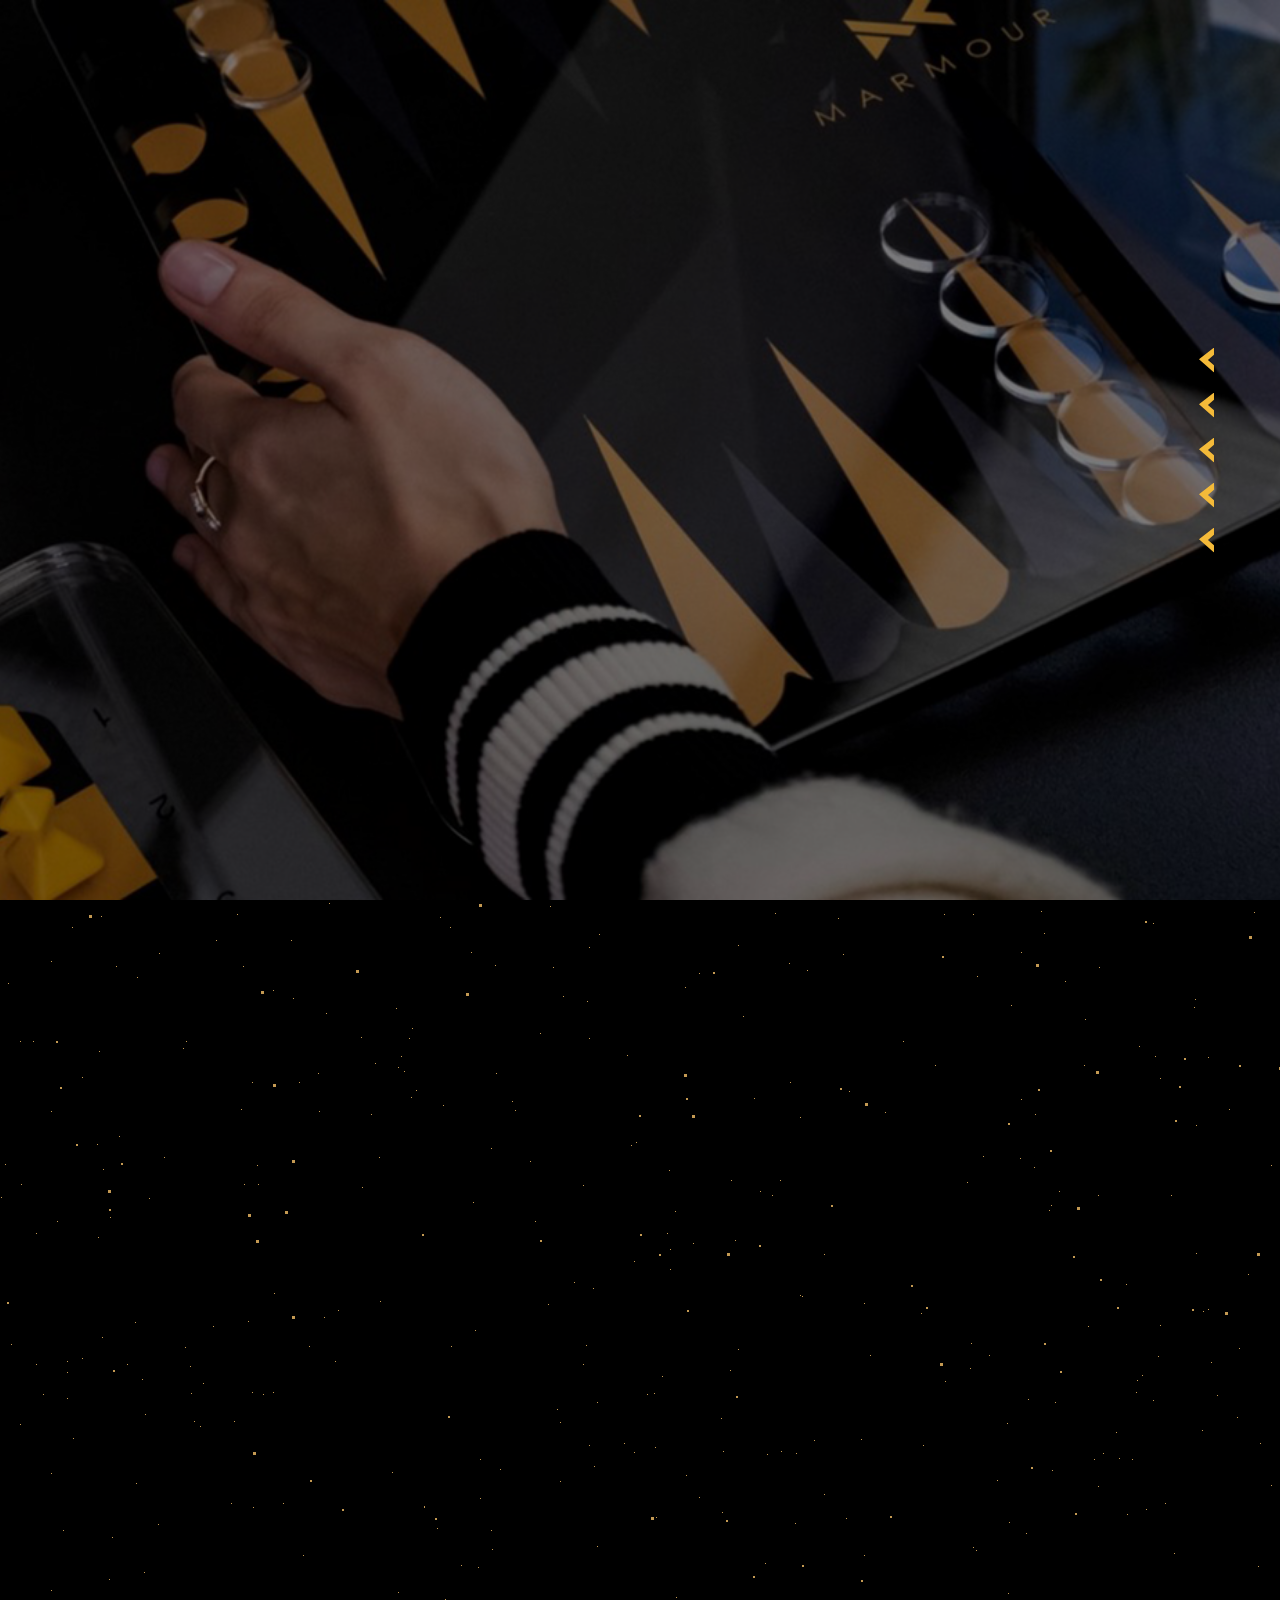
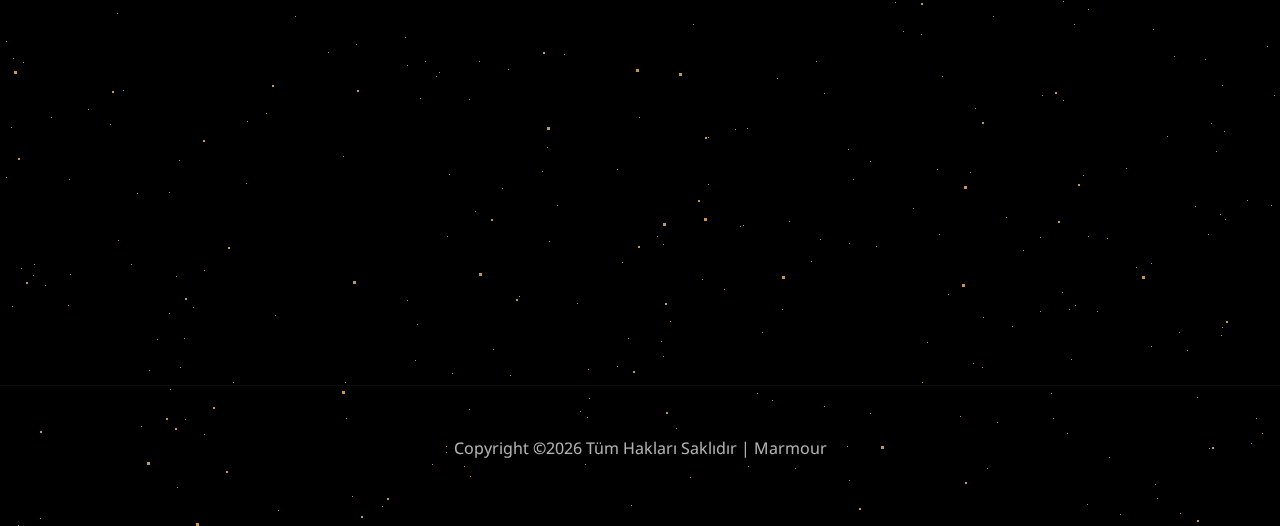
<file: m-tower.html>
<!DOCTYPE html>
<html lang="tr">
  <head>
    <title>Marmour</title>
    <meta charset="utf-8">
    <meta name="viewport" content="width=device-width, initial-scale=1, shrink-to-fit=no">
    <link rel="shortcut icon" type="image/svg" href="images/marm-amb.png">
    
    <link href="https://fonts.googleapis.com/css?family=Noto+Sans:400,400i,700,700i&display=swap" rel="stylesheet">
    <link href="https://fonts.googleapis.com/css?family=Noto+Serif:400,400i,700,700i&display=swap" rel="stylesheet">

    <link href="https://fonts.googleapis.com/css?family=Abril+Fatface&display=swap" rel="stylesheet">

    <link rel="stylesheet" href="css/open-iconic-bootstrap.min.css">
    <link rel="stylesheet" href="css/animate.css">
    
    <link rel="stylesheet" href="css/owl.carousel.min.css">
    <link rel="stylesheet" href="css/owl.theme.default.min.css">
    <link rel="stylesheet" href="css/magnific-popup.css">

    <link rel="stylesheet" href="css/aos.css">

    <link rel="stylesheet" href="css/ionicons.min.css">

    <link rel="stylesheet" href="css/bootstrap-datepicker.css">
    <link rel="stylesheet" href="css/jquery.timepicker.css">
    
    <link rel="stylesheet" href="css/flaticon.css">
    <link rel="stylesheet" href="css/icomoon.css">
    <link rel="stylesheet" href="css/style-2.css">
	  
    <link rel="stylesheet" href="css/star.css">
    <link rel="stylesheet" href="css/star-two.css">	  
	  
  </head>
  <body>
	  
    	<div class="bg-animation">
    	    <div id="stars"></div>
    	    <div id="stars2"></div>
    	    <div id="stars3"></div>
    	    <div id="stars4"></div>
    	</div>	
	  
	    <div class="main"></div>		  
	
  		<nav id="navbar-2" class="navbar-2">
		  <ul class="nav-menu">
		    <li>
		      <a data-scroll="home" href="index.html#home" class="dot">
		        <span>Marmour</span>
		      </a>
		    </li>
		    <li>
		      <a data-scroll="about" href="index.html#about" class="dot">
		        <span>Hakkımızda</span>
		      </a>
		    </li>
		    <li>
		      <a data-scroll="products" href="index.html#products" class="dot">
		        <span>Ürünlerimiz</span>
		      </a>
		    </li>
		    <li>
		      <a data-scroll="testimonial" href="index.html#testimonial" class="dot">
		        <span>Galeri</span>
		      </a>
		    </li>
		    <li>
		      <a data-scroll="contact" href="index.html#contact" class="dot">
		        <span>İletişim</span>
		      </a>
		    </li>
		  </ul>
		</nav>
		<!-- End Nav Section -->
	  
		<!-- Start Home Section -->
		<section id="home" class="hero-wrap js-fullheight" style="background-image: url(images/Picture1.jpg);" data-stellar-background-ratio="0.5">
		  <div class="overlay"></div>
		  <div class="container">
		    <div class="row no-gutters slider-text js-fullheight align-items-center justify-content-center">
		      <div class="col-lg-7 ftco-animate d-flex align-items-center">
		        <div class="text text-center">
		          <div class="logo"><a href="index.html"><img src="images/marm-logo.svg" width="100%" alt=""></a></div>
		          <h2 style="font-family: Noto Serif, serif;text-transform: uppercase;">“ M-TOWER ”</h2>
		          <h5 style="color: white;">“İşçilik: El Yapımı / Materyal: Akrilik, Siyah, Şeffaf<br> 
					   Ebat (cm): 9 x 9 x 27”</h5>
	            	<p class="breadcrumbs mt-5">
						<a class="btn-custom mr-3"><span>ÜRÜNLERİMİZ</span></a>
						<span><a href="index.html" class="btn-custom" style="color: white">Anasayfaya git</a></span>					
					</p>
		        </div>
		      </div>
		    </div>
		  </div>
		</section>
		<!-- End Home Section -->	  
	  
	  		<!-- Start Project Section -->
	<section id="work" class="ftco-section">
		  <div class="container-fluid px-md-0">
        <div class="row no-gutters">
			
          <div class="col-md-3 ftco-animate">
            <div class="model img d-flex align-items-end" style="background-image: url(images/products/jenga/m-tower-thumbs/m-tower-1-thumbs.png);">
            	<a href="images/products/jenga/jenga-1.png" class="icon icon-2 image-popup d-flex justify-content-center align-items-center">
	    					<span class="icon-expand"></span></a>
            </div>
          </div>
          <div class="col-md-3 ftco-animate">
            <div class="model img d-flex align-items-end" style="background-image: url(images/products/jenga/m-tower-thumbs/m-tower-2-thumbs.png);">
            	<a href="images/products/jenga/jenga-2.png" class="icon icon-2 image-popup d-flex justify-content-center align-items-center">
	    					<span class="icon-expand"></span></a>
            </div>
          </div>
          <div class="col-md-3 ftco-animate">
            <div class="model img d-flex align-items-end" style="background-image: url(images/products/jenga/m-tower-thumbs/m-tower-3-thumbs.png);">
            	<a href="images/products/jenga/jenga-3.png" class="icon image-popup d-flex justify-content-center align-items-center">
	    					<span class="icon-expand"></span></a>
            </div>
          </div>
          <div class="col-md-3 ftco-animate">
            <div class="model img d-flex align-items-end" style="background-image: url(images/products/jenga/m-tower-thumbs/m-tower-4-thumbs.png);">
            	<a href="images/products/jenga/jenga-4.png" class="icon image-popup d-flex justify-content-center align-items-center">
	    					<span class="icon-expand"></span></a>
            </div>
          </div>   
		</div>
      </div> 
	</section>
		<!-- End Project Section -->
	  
		<section class="ftco-section testimony-section pt-5" id="testimonial">
  			<div class="container">
  			  <div class="row justify-content-center text-center">
  			    <div class="col-md-4 heading-section ftco-animate"> <span class="subheading">GALERİ</span>
  			      <h2 class="pt-2">Diğer Ürünlerimiz</h2>
  			    </div>
  			  </div>
  			  <div class="row ftco-animate">
  			    <div class="col-md-12">
  			      <div class="carousel-testimony owl-carousel">
					  
  			        <div class="item">
  			          <div class="testimony-wrap pb-5">
  			            	<div class="model user-img mb-4" style="background-image: url('images/products/galeri-temp/galeri-temp-2.jpg')"> 
							  <a href="tavla.html" class="icon d-flex justify-content-center align-items-center"> <span class="icon-expand"></span> </a> 
							</div>
  			            <div class="text">
  			              <div class="pl-4"><span class="position">Tavla Seti</span></div>				  
  			              	<p class="pl-4 line">"El Yapımı Akrilik Tavla Seti"</p>
  			            </div>
  			          </div>
  			        </div>			
  			        <div class="item">
  			          <div class="testimony-wrap pb-5">
  			            	<div class="model user-img mb-4" style="background-image: url('images/products/galeri-temp/galeri-temp-5.jpg')"> 
							  <a href="solo.html" class="icon d-flex justify-content-center align-items-center"> <span class="icon-expand"></span> </a> 
							</div>
  			            <div class="text">
  			              <div class="pl-4"><span class="position">Solo / XOX Set</span></div>				  
  			              	<p class="pl-4 line">"El Yapımı Akrilik Solo / XOX Set"</p>               
  			            </div>
  			          </div>
  			        </div>			
  			        <div class="item">
  			          <div class="testimony-wrap pb-5">
  			            	<div class="model user-img mb-4" style="background-image: url('images/products/galeri-temp/galeri-temp-6.jpg')"> 
							  <a href="satranc.html" class="icon d-flex justify-content-center align-items-center"> <span class="icon-expand"></span> </a> 
							</div>
  			            <div class="text">
  			              <div class="pl-4"><span class="position">Akrilik Satranç Takımı</span></div>				  
  			              	<p class="pl-4 line">"El Yapımı Akrilik Satranç Takımı"</p>               
  			            </div>
  			          </div>
  			        </div>
  			        <div class="item">
  			          <div class="testimony-wrap pb-5">
  			            	<div class="model user-img mb-4" style="background-image: url('images/products/galeri-temp/galeri-temp-7.jpg')"> 
							  <a href="m-satranc.html" class="icon d-flex justify-content-center align-items-center"> <span class="icon-expand"></span> </a> 
							</div>
  			            <div class="text">
  			              <div class="pl-4"><span class="position">Akrilik Messier Satranç Takımı</span></div>				  
  			              	<p class="pl-4 line">"El Yapımı Mjf ve Akrilik<br>Messier Satranç Takımı"</p>               
  			            </div>
  			          </div>
  			        </div>					  
					  
  			      </div>
  			    </div>
  			  </div>
  			</div>
		</section>	  
	  
		<!-- Start Footer Section -->
		<footer class="ftco-footer py-5">
		  <div class="container text-center">
		 <div class="row">
          <div class="col-md-12 text-center">
			<p>Copyright &copy;<script>document.write(new Date().getFullYear());</script> Tüm Hakları Saklıdır | Marmour</p>			  
			<!--<ul class="ftco-footer-social p-0">
              <li class="ftco-animate"><a href="index-en.html"><span><small>EN</small></span></a></li>
				<li class="ftco-animate-flag"><a href="index-en.html" style="background: url(images/england-flag.svg)"></a></li>
            </ul>-->
          </div>
        </div>
		  </div>
		</footer>
		<!-- End Footer Section -->
 
    <!-- loader -->
    <div id="ftco-loader" class="show fullscreen"><svg class="circular" width="48px" height="48px"><circle class="path-bg" cx="24" cy="24" r="22" fill="none" stroke-width="4" stroke="#eeeeee"/><circle class="path" cx="24" cy="24" r="22" fill="none" stroke-width="4" stroke-miterlimit="10" stroke="#F96D00"/></svg></div>

    <script src="js/jquery.min.js"></script>
    <script src="js/jquery-migrate-3.0.1.min.js"></script>
    <script src="js/popper.min.js"></script>
    <script src="js/bootstrap.min.js"></script>
    <script src="js/jquery.easing.1.3.js"></script>
  	<script src="js/jquery.waypoints.min.js"></script>
    <script src="js/jquery.stellar.min.js"></script>
    <script src="js/owl.carousel.min.js"></script>
    <script src="js/jquery.magnific-popup.min.js"></script>
    <script src="js/aos.js"></script>
    <script src="js/jquery.animateNumber.min.js"></script>
    <script src="js/scrollax.min.js"></script>
    <script src="js/main-2.js"></script>
  
  </body>
</html>
</file>
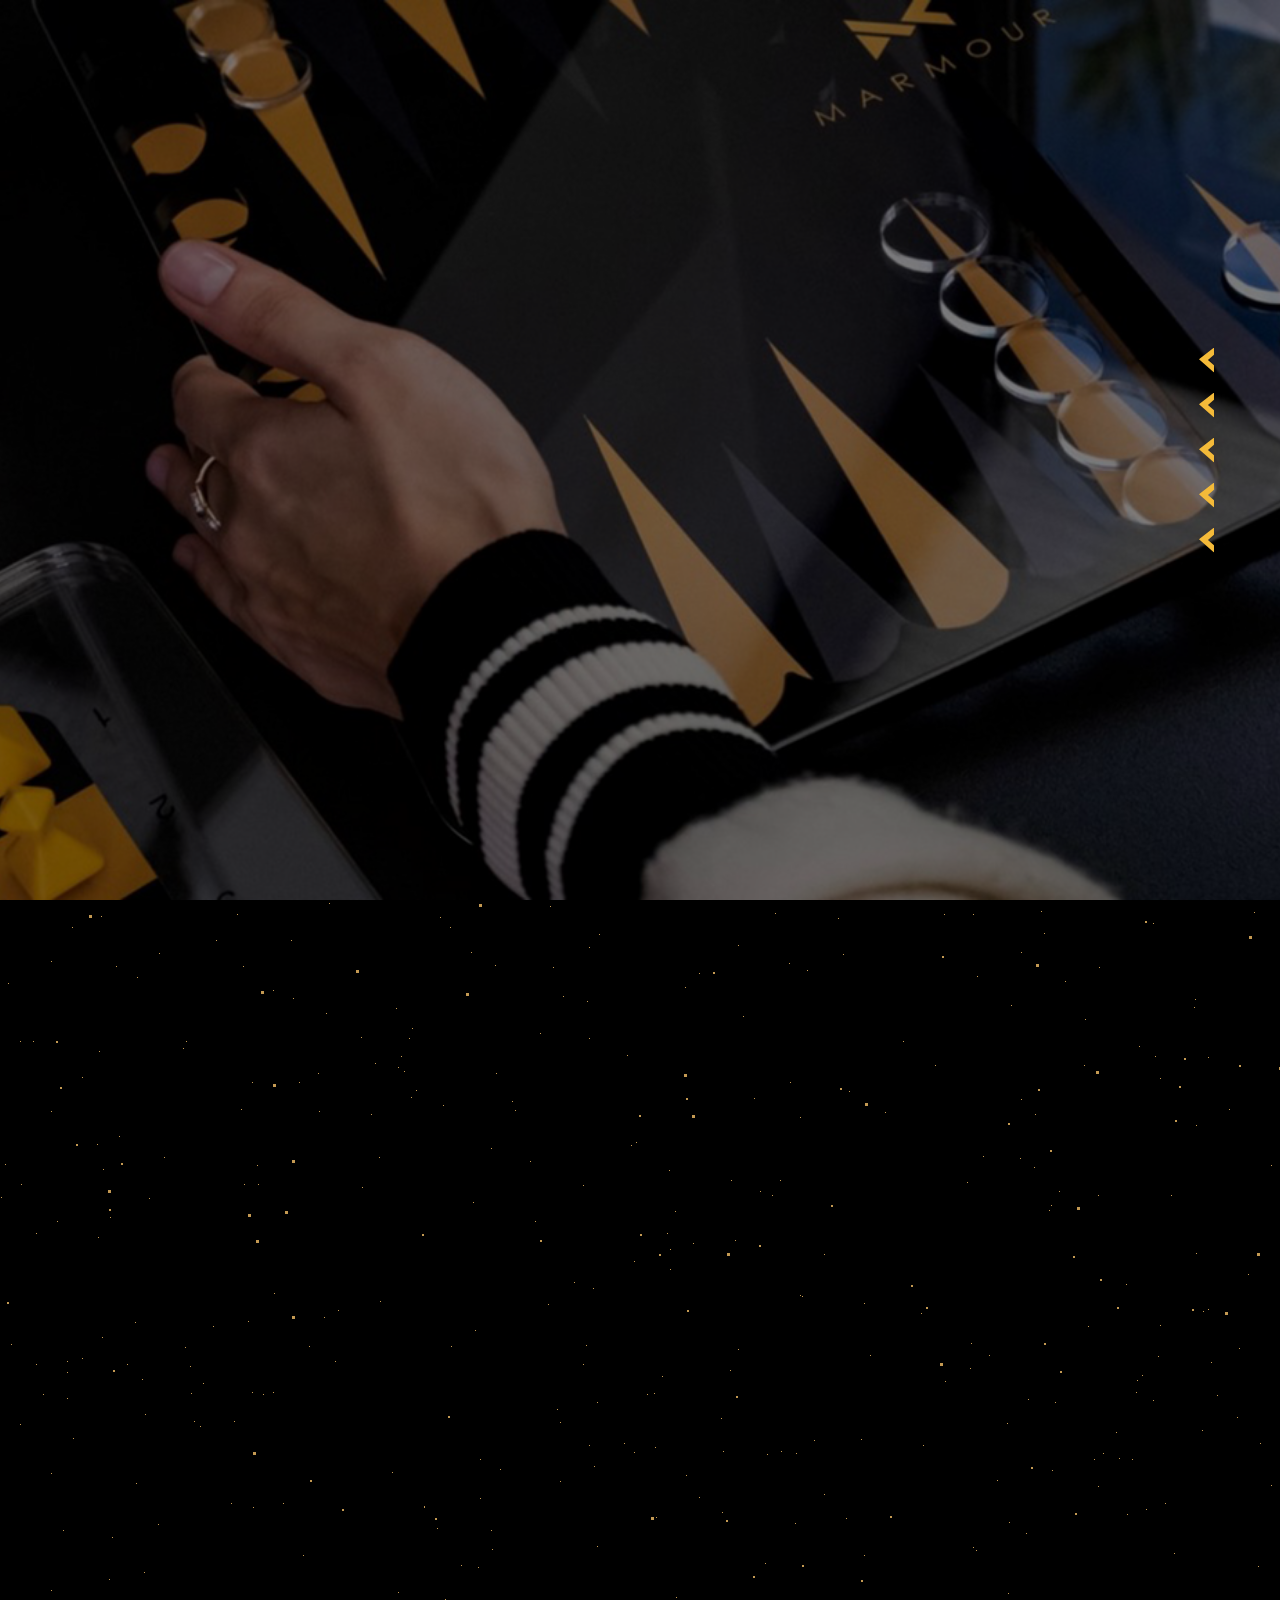
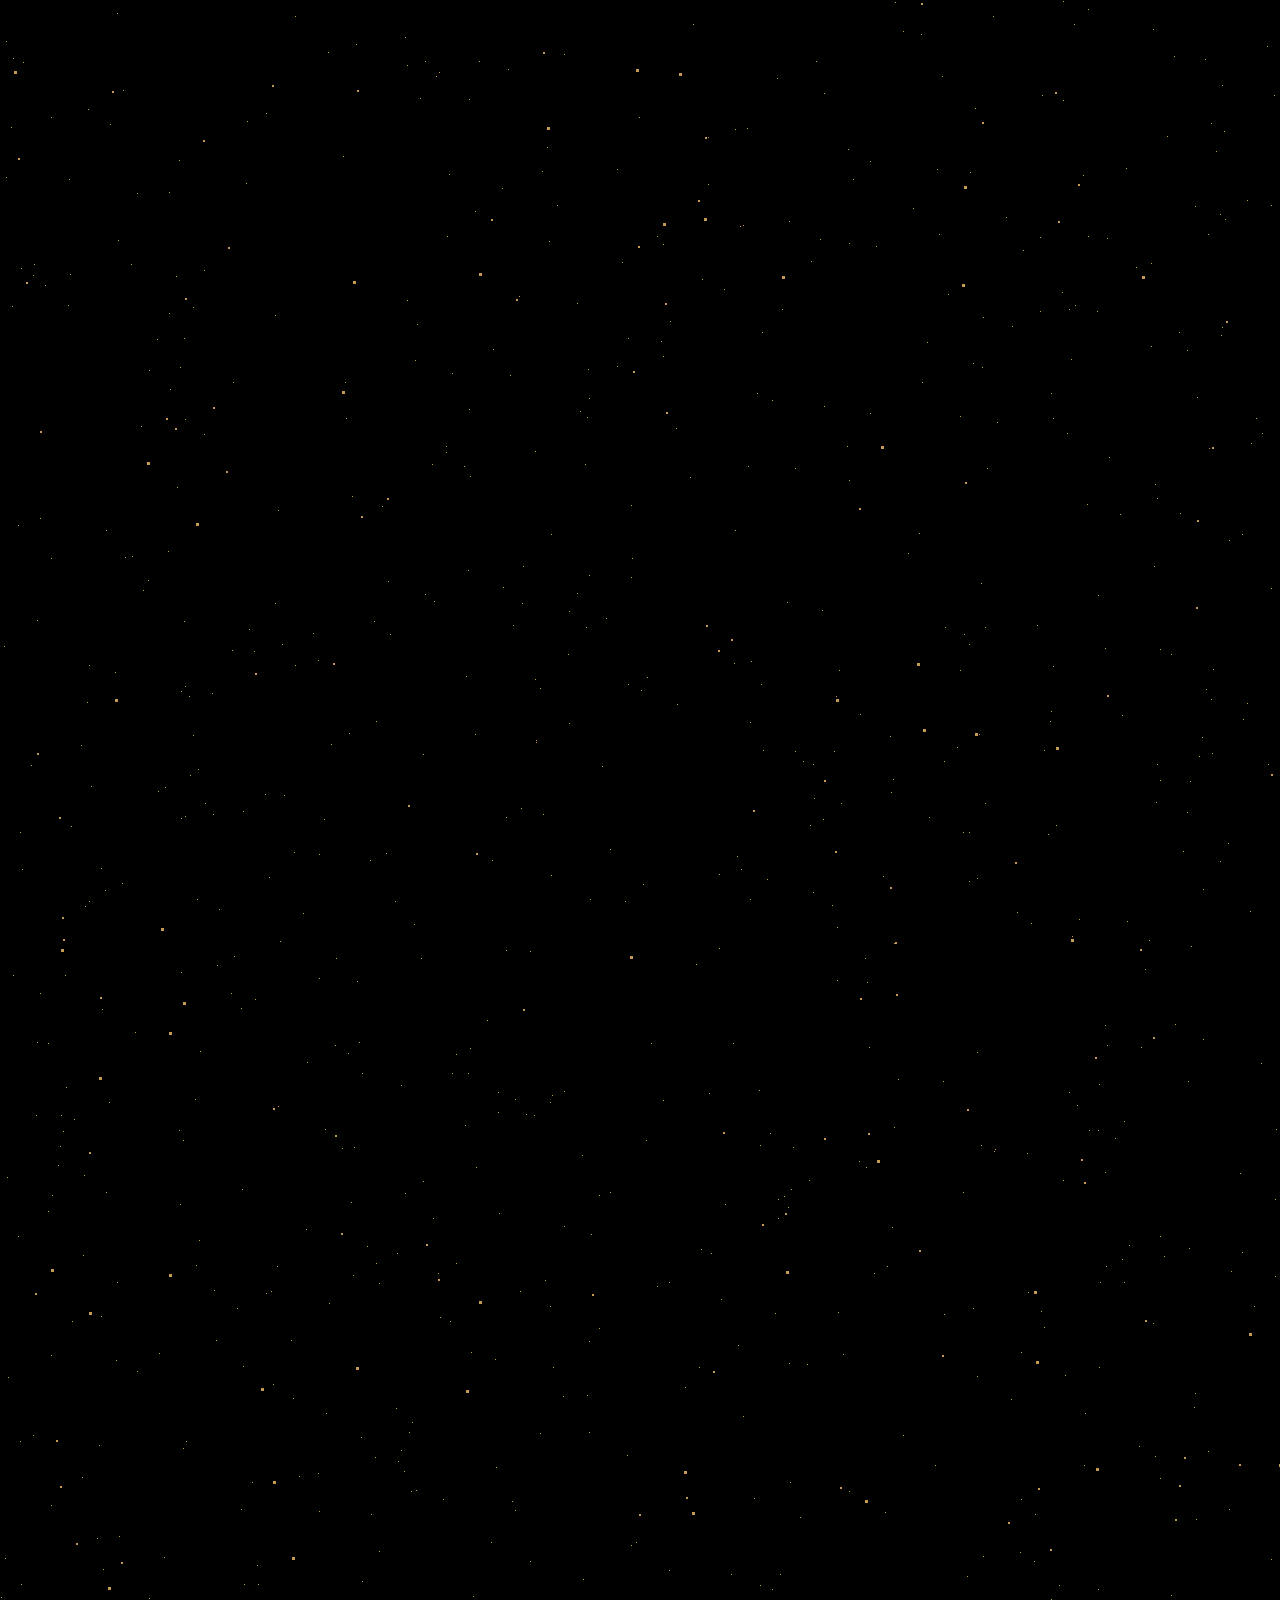
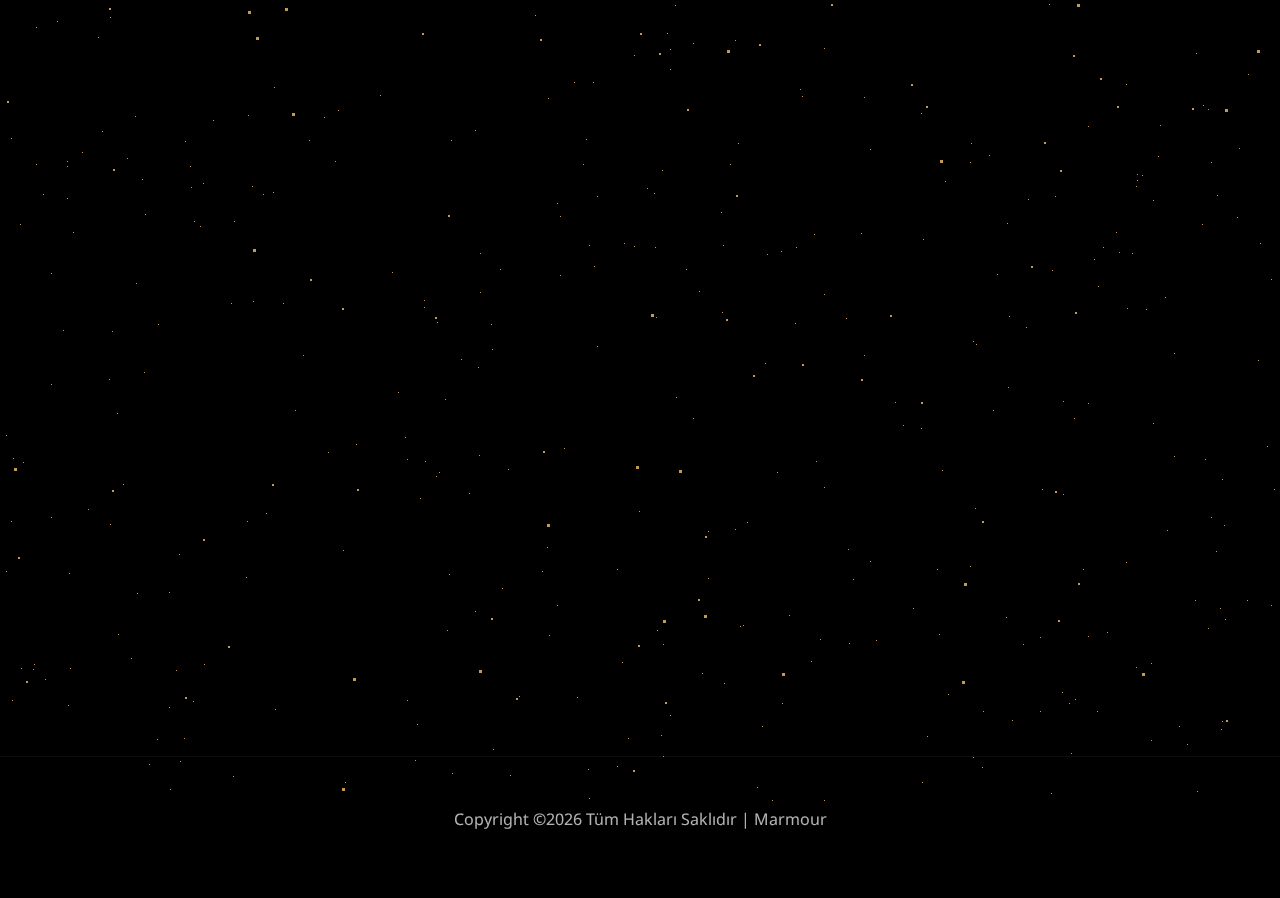
<file: satranc.html>
<!DOCTYPE html>
<html lang="tr">
  <head>
    <title>Marmour</title>
    <meta charset="utf-8">
    <meta name="viewport" content="width=device-width, initial-scale=1, shrink-to-fit=no">
    <link rel="shortcut icon" type="image/svg" href="images/marm-amb.png">
    
    <link href="https://fonts.googleapis.com/css?family=Noto+Sans:400,400i,700,700i&display=swap" rel="stylesheet">
    <link href="https://fonts.googleapis.com/css?family=Noto+Serif:400,400i,700,700i&display=swap" rel="stylesheet">

    <link href="https://fonts.googleapis.com/css?family=Abril+Fatface&display=swap" rel="stylesheet">

    <link rel="stylesheet" href="css/open-iconic-bootstrap.min.css">
    <link rel="stylesheet" href="css/animate.css">
    
    <link rel="stylesheet" href="css/owl.carousel.min.css">
    <link rel="stylesheet" href="css/owl.theme.default.min.css">
    <link rel="stylesheet" href="css/magnific-popup.css">

    <link rel="stylesheet" href="css/aos.css">

    <link rel="stylesheet" href="css/ionicons.min.css">

    <link rel="stylesheet" href="css/bootstrap-datepicker.css">
    <link rel="stylesheet" href="css/jquery.timepicker.css">
    
    <link rel="stylesheet" href="css/flaticon.css">
    <link rel="stylesheet" href="css/icomoon.css">
    <link rel="stylesheet" href="css/style-2.css">
	  
    <link rel="stylesheet" href="css/star.css">
    <link rel="stylesheet" href="css/star-two.css">	  
	  
  </head>
  <body>
	  
    	<div class="bg-animation">
    	    <div id="stars"></div>
    	    <div id="stars2"></div>
    	    <div id="stars3"></div>
    	    <div id="stars4"></div>
    	</div>	
	  
	    <div class="main"></div>		  
	
  		<nav id="navbar-2" class="navbar-2">
		  <ul class="nav-menu">
		    <li>
		      <a data-scroll="home" href="index.html#home" class="dot">
		        <span>Marmour</span>
		      </a>
		    </li>
		    <li>
		      <a data-scroll="about" href="index.html#about" class="dot">
		        <span>Hakkımızda</span>
		      </a>
		    </li>
		    <li>
		      <a data-scroll="products" href="index.html#products" class="dot">
		        <span>Ürünlerimiz</span>
		      </a>
		    </li>
		    <li>
		      <a data-scroll="testimonial" href="index.html#testimonial" class="dot">
		        <span>Galeri</span>
		      </a>
		    </li>
		    <li>
		      <a data-scroll="contact" href="index.html#contact" class="dot">
		        <span>İletişim</span>
		      </a>
		    </li>
		  </ul>
		</nav>
		<!-- End Nav Section -->
	  
		<!-- Start Home Section -->
		<section id="home" class="hero-wrap js-fullheight" style="background-image: url(images/Picture1.jpg);" data-stellar-background-ratio="0.5">
		  <div class="overlay"></div>
		  <div class="container">
		    <div class="row no-gutters slider-text js-fullheight align-items-center justify-content-center">
		      <div class="col-lg-7 ftco-animate d-flex align-items-center">
		        <div class="text text-center">
		          <div class="logo"><a href="index.html"><img src="images/marm-logo.svg" width="100%" alt=""></a></div>
		          <h2 style="font-family: Noto Serif, serif;text-transform: uppercase;">“ Akrilik Satranç Takımı ”</h2>
		          <h5 style="color: white;">“İşçilik: El Yapımı / Materyal: Akrilik, Siyah, Şeffaf<br> 
					   Tabla kalınlığı: 13 mm / Kapak kalınlığı: 3 mm / Ebat (cm): 26,5 x 26,5”</h5>
	            	<p class="breadcrumbs mt-5">
						<a class="btn-custom mr-3"><span>ÜRÜNLERİMİZ</span></a>
						<span><a href="index.html" class="btn-custom" style="color: white">Anasayfaya git</a></span>					
					</p>
		        </div>
		      </div>
		    </div>
		  </div>
		</section>
		<!-- End Home Section -->	  
	  
	  		<!-- Start Project Section -->
	<section id="work" class="ftco-section">
		  <div class="container-fluid px-md-0">
        <div class="row no-gutters">
			
          <div class="col-md-3 ftco-animate">
            <div class="model img d-flex align-items-end" style="background-image: url(images/products/satranc/satranc-thumbs/satranc-1-thumb.png);">
            	<a href="images/products/satranc/satranc-1.png" class="icon icon-2 image-popup d-flex justify-content-center align-items-center">
	    					<span class="icon-expand"></span></a>
            </div>
          </div>
          <div class="col-md-6 ftco-animate">
            <div class="model img d-flex align-items-end" style="background-image: url(images/products/satranc/satranc-thumbs/satranc-2-thumb.png);">
            	<a href="images/products/satranc/satranc-2.png" class="icon icon-4 image-popup d-flex justify-content-center align-items-center">
	    					<span class="icon-expand"></span></a>
            </div>
          </div>
          <div class="col-md-3 ftco-animate">
            <div class="model img d-flex align-items-end" style="background-image: url(images/products/satranc/satranc-thumbs/satranc-3-thumb.png);">
            	<a href="images/products/satranc/satranc-3.png" class="icon image-popup d-flex justify-content-center align-items-center">
	    					<span class="icon-expand"></span></a>
            </div>
          </div>
          <div class="col-md-3 ftco-animate">
            <div class="model img d-flex align-items-end" style="background-image: url(images/products/satranc/satranc-thumbs/satranc-4-thumb.png);">
            	<a href="images/products/satranc/satranc-4.png" class="icon icon-2 image-popup d-flex justify-content-center align-items-center">
	    					<span class="icon-expand"></span></a>
            </div>
          </div>
          <div class="col-md-3 ftco-animate">
            <div class="model img d-flex align-items-end" style="background-image: url(images/products/satranc/satranc-thumbs/satranc-5-thumb.png);">
            	<a href="images/products/satranc/satranc-5.png" class="icon icon-2 image-popup d-flex justify-content-center align-items-center">
	    					<span class="icon-expand"></span></a>
            </div>
          </div>
          <div class="col-md-3 ftco-animate">
            <div class="model img d-flex align-items-end" style="background-image: url(images/products/satranc/satranc-thumbs/satranc-6-thumb.png);">
            	<a href="images/products/satranc/satranc-6.png" class="icon image-popup d-flex justify-content-center align-items-center">
	    					<span class="icon-expand"></span></a>
            </div>
          </div> 			
          <div class="col-md-3 ftco-animate">
            <div class="model img d-flex align-items-end" style="background-image: url(images/products/satranc/satranc-thumbs/satranc-7-thumb.png);">
            	<a href="images/products/satranc/satranc-7.png" class="icon image-popup d-flex justify-content-center align-items-center">
	    					<span class="icon-expand"></span></a>
            </div>
          </div> 	
          <div class="col-md-3 ftco-animate">
            <div class="model img d-flex align-items-end" style="background-image: url(images/products/satranc/satranc-thumbs/satranc-8-thumb.png);">
            	<a href="images/products/satranc/satranc-8.png" class="icon icon-2 image-popup d-flex justify-content-center align-items-center">
	    					<span class="icon-expand"></span></a>
            </div>
          </div> 			
          <div class="col-md-3 ftco-animate">
            <div class="model img d-flex align-items-end" style="background-image: url(images/products/satranc/satranc-thumbs/satranc-9-thumb.png);">
            	<a href="images/products/satranc/satranc-9.png" class="icon icon-2 image-popup d-flex justify-content-center align-items-center">
	    					<span class="icon-expand"></span></a>
            </div>
          </div> 			
          <div class="col-md-3 ftco-animate">
            <div class="model img d-flex align-items-end" style="background-image: url(images/products/satranc/satranc-thumbs/satranc-10-thumb.png);">
            	<a href="images/products/satranc/satranc-10.png" class="icon image-popup d-flex justify-content-center align-items-center">
	    					<span class="icon-expand"></span></a>
            </div>
          </div> 			
          <div class="col-md-3 ftco-animate">
            <div class="model img d-flex align-items-end" style="background-image: url(images/products/satranc/satranc-thumbs/satranc-11-thumb.png);">
            	<a href="images/products/satranc/satranc-11.png" class="icon image-popup d-flex justify-content-center align-items-center">
	    					<span class="icon-expand"></span></a>
            </div>
          </div> 			
          <div class="col-md-3 ftco-animate">
            <div class="model img d-flex align-items-end" style="background-image: url(images/products/satranc/satranc-thumbs/satranc-12-thumb.png);">
            	<a href="images/products/satranc/satranc-12.png" class="icon icon-2 image-popup d-flex justify-content-center align-items-center">
	    					<span class="icon-expand"></span></a>
            </div>
          </div> 			
          <div class="col-md-3 ftco-animate">
            <div class="model img d-flex align-items-end" style="background-image: url(images/products/satranc/satranc-thumbs/satranc-13-thumb.png);">
            	<a href="images/products/satranc/satranc-13.png" class="icon icon-2 image-popup d-flex justify-content-center align-items-center">
	    					<span class="icon-expand"></span></a>
            </div>
          </div> 			
          <div class="col-md-6 ftco-animate">
            <div class="model img d-flex align-items-end" style="background-image: url(images/products/satranc/satranc-thumbs/satranc-14-thumb.png);">
            	<a href="images/products/satranc/satranc-14.png" class="icon image-popup d-flex justify-content-center align-items-center">
	    					<span class="icon-expand"></span></a>
            </div>
          </div> 			
          <div class="col-md-4 ftco-animate">
            <div class="model img d-flex align-items-end" style="background-image: url(images/products/satranc/satranc-thumbs/satranc-15-thumb.png);">
            	<a href="images/products/satranc/satranc-15.png" class="icon icon-2 image-popup d-flex justify-content-center align-items-center">
	    					<span class="icon-expand"></span></a>
            </div>
          </div>			
          <div class="col-md-4 ftco-animate">
            <div class="model img d-flex align-items-end" style="background-image: url(images/products/satranc/satranc-thumbs/satranc-16-thumb.png);">
            	<a href="images/products/satranc/satranc-16.png" class="icon icon-3 image-popup d-flex justify-content-center align-items-center">
	    					<span class="icon-expand"></span></a>
            </div>
          </div> 			
          <div class="col-md-4 ftco-animate">
            <div class="model img d-flex align-items-end" style="background-image: url(images/products/satranc/satranc-thumbs/satranc-17-thumb.png);">
            	<a href="images/products/satranc/satranc-17.png" class="icon image-popup d-flex justify-content-center align-items-center">
	    					<span class="icon-expand"></span></a>
            </div>
          </div>			
          <div class="col-md-6 ftco-animate">
            <div class="model img d-flex align-items-end" style="background-image: url(images/products/satranc/satranc-thumbs/satranc-18-thumb.png);">
            	<a href="images/products/satranc/satranc-18.png" class="icon icon-2 image-popup d-flex justify-content-center align-items-center">
	    					<span class="icon-expand"></span></a>
            </div>
          </div> 			
          <div class="col-md-6 ftco-animate">
            <div class="model img d-flex align-items-end" style="background-image: url(images/products/satranc/satranc-thumbs/satranc-19-thumb.png);">
            	<a href="images/products/satranc/satranc-19.png" class="icon image-popup d-flex justify-content-center align-items-center">
	    					<span class="icon-expand"></span></a>
            </div>
          </div>			
			
		</div>
      </div> 
	</section>
		<!-- End Project Section -->
	  
		<section class="ftco-section testimony-section pt-5" id="testimonial">
  			<div class="container">
  			  <div class="row justify-content-center text-center">
  			    <div class="col-md-4 heading-section ftco-animate"> <span class="subheading">GALERİ</span>
  			      <h2 class="pt-2">Diğer Ürünlerimiz</h2>
  			    </div>
  			  </div>
  			  <div class="row ftco-animate">
  			    <div class="col-md-12">
  			      <div class="carousel-testimony owl-carousel">
					  
  			        <div class="item">
  			          <div class="testimony-wrap pb-3">
  			            	<div class="model user-img mb-4" style="background-image: url('images/products/galeri-temp/galeri-temp-3.jpg')"> 
							  <a href="m-tower.html" class="icon d-flex justify-content-center align-items-center"> <span class="icon-expand"></span> </a> 
							</div>
  			            <div class="text">
  			              <div class="pl-4"><span class="position">M-Tower</span></div>				  
  			              	<p class="pl-4 line">"El Yapımı Akrilik M-Tower"</p>
  			            </div>
  			          </div>
  			        </div>			
  			        <div class="item">
  			          <div class="testimony-wrap pb-3">
  			            	<div class="model user-img mb-4" style="background-image: url('images/products/galeri-temp/galeri-temp-5.jpg')"> 
							  <a href="solo.html" class="icon d-flex justify-content-center align-items-center"> <span class="icon-expand"></span> </a> 
							</div>
  			            <div class="text">
  			              <div class="pl-4"><span class="position">Solo / XOX Set</span></div>				  
  			              	<p class="pl-4 line">"El Yapımı Akrilik Solo / XOX Set"</p>               
  			            </div>
  			          </div>
  			        </div>			
  			        <div class="item">
  			          <div class="testimony-wrap pb-5">
  			            	<div class="model user-img mb-4" style="background-image: url('images/products/galeri-temp/galeri-temp-2.jpg')"> 
							  <a href="tavla.html" class="icon d-flex justify-content-center align-items-center"> <span class="icon-expand"></span> </a> 
							</div>
  			            <div class="text">
  			              <div class="pl-4"><span class="position">Tavla Seti</span></div>				  
  			              	<p class="pl-4 line">"El Yapımı Akrilik Tavla Seti"</p>
  			            </div>
  			          </div>
  			        </div>	
  			        <div class="item">
  			          <div class="testimony-wrap pb-3">
  			            	<div class="model user-img mb-4" style="background-image: url('images/products/galeri-temp/galeri-temp-7.jpg')"> 
							  <a href="m-satranc.html" class="icon d-flex justify-content-center align-items-center"> <span class="icon-expand"></span> </a> 
							</div>
  			            <div class="text">
  			              <div class="pl-4"><span class="position">Akrilik Messier Satranç Takımı</span></div>				  
  			              	<p class="pl-4 line">"El Yapımı Mjf ve Akrilik<br>Messier Satranç Takımı"</p>               
  			            </div>
  			          </div>
  			        </div>					  
					  
  			      </div>
  			    </div>
  			  </div>
  			</div>
		</section>
	  
		<!-- Start Footer Section -->
		<footer class="ftco-footer py-5">
		  <div class="container text-center">
		 <div class="row">
          <div class="col-md-12 text-center">
			<p>Copyright &copy;<script>document.write(new Date().getFullYear());</script> Tüm Hakları Saklıdır | Marmour</p>			  
			<!--<ul class="ftco-footer-social p-0">
              <li class="ftco-animate"><a href="index-en.html"><span><small>EN</small></span></a></li>
				<li class="ftco-animate-flag"><a href="index-en.html" style="background: url(images/england-flag.svg)"></a></li>
            </ul>-->
          </div>
        </div>
		  </div>
		</footer>
		<!-- End Footer Section -->
 
    <!-- loader -->
    <div id="ftco-loader" class="show fullscreen"><svg class="circular" width="48px" height="48px"><circle class="path-bg" cx="24" cy="24" r="22" fill="none" stroke-width="4" stroke="#eeeeee"/><circle class="path" cx="24" cy="24" r="22" fill="none" stroke-width="4" stroke-miterlimit="10" stroke="#F96D00"/></svg></div>

    <script src="js/jquery.min.js"></script>
    <script src="js/jquery-migrate-3.0.1.min.js"></script>
    <script src="js/popper.min.js"></script>
    <script src="js/bootstrap.min.js"></script>
    <script src="js/jquery.easing.1.3.js"></script>
  	<script src="js/jquery.waypoints.min.js"></script>
    <script src="js/jquery.stellar.min.js"></script>
    <script src="js/owl.carousel.min.js"></script>
    <script src="js/jquery.magnific-popup.min.js"></script>
    <script src="js/aos.js"></script>
    <script src="js/jquery.animateNumber.min.js"></script>
    <script src="js/scrollax.min.js"></script>
    <script src="js/main-2.js"></script>
  
  </body>
</html>
</file>
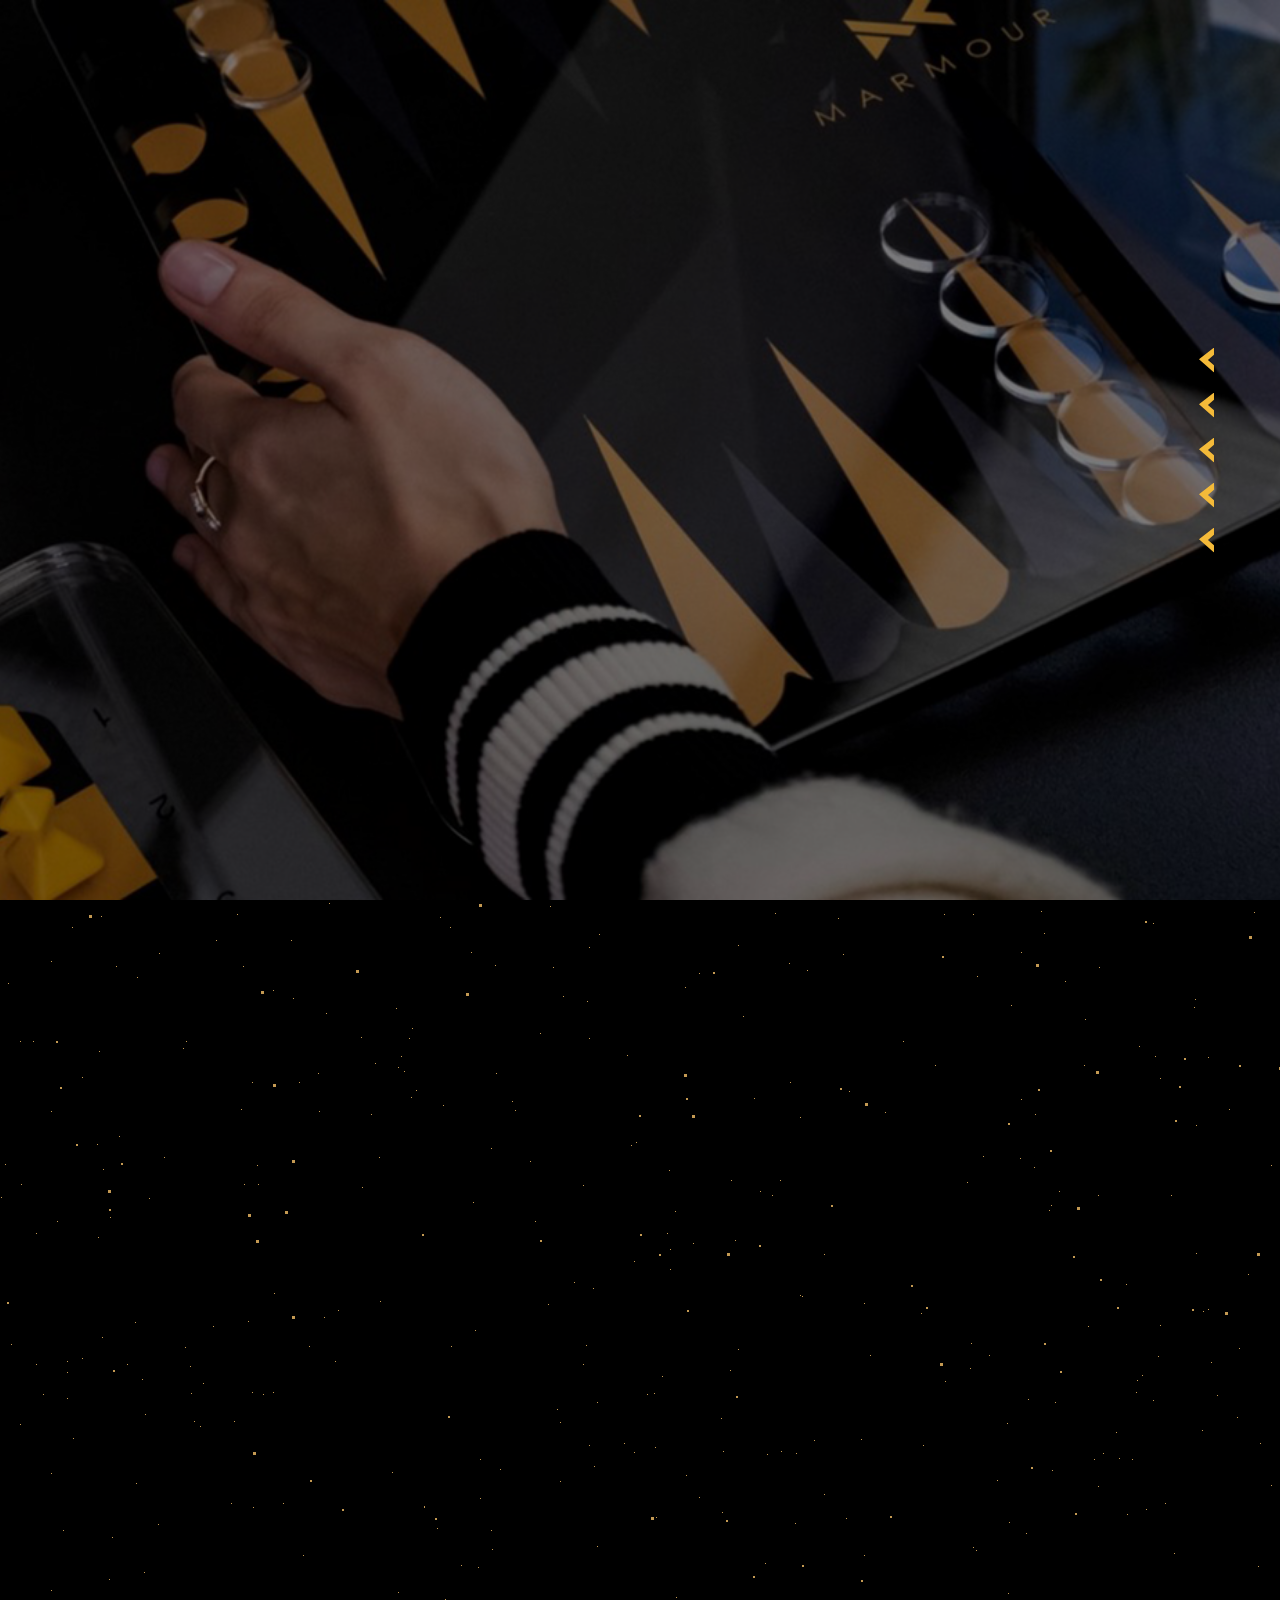
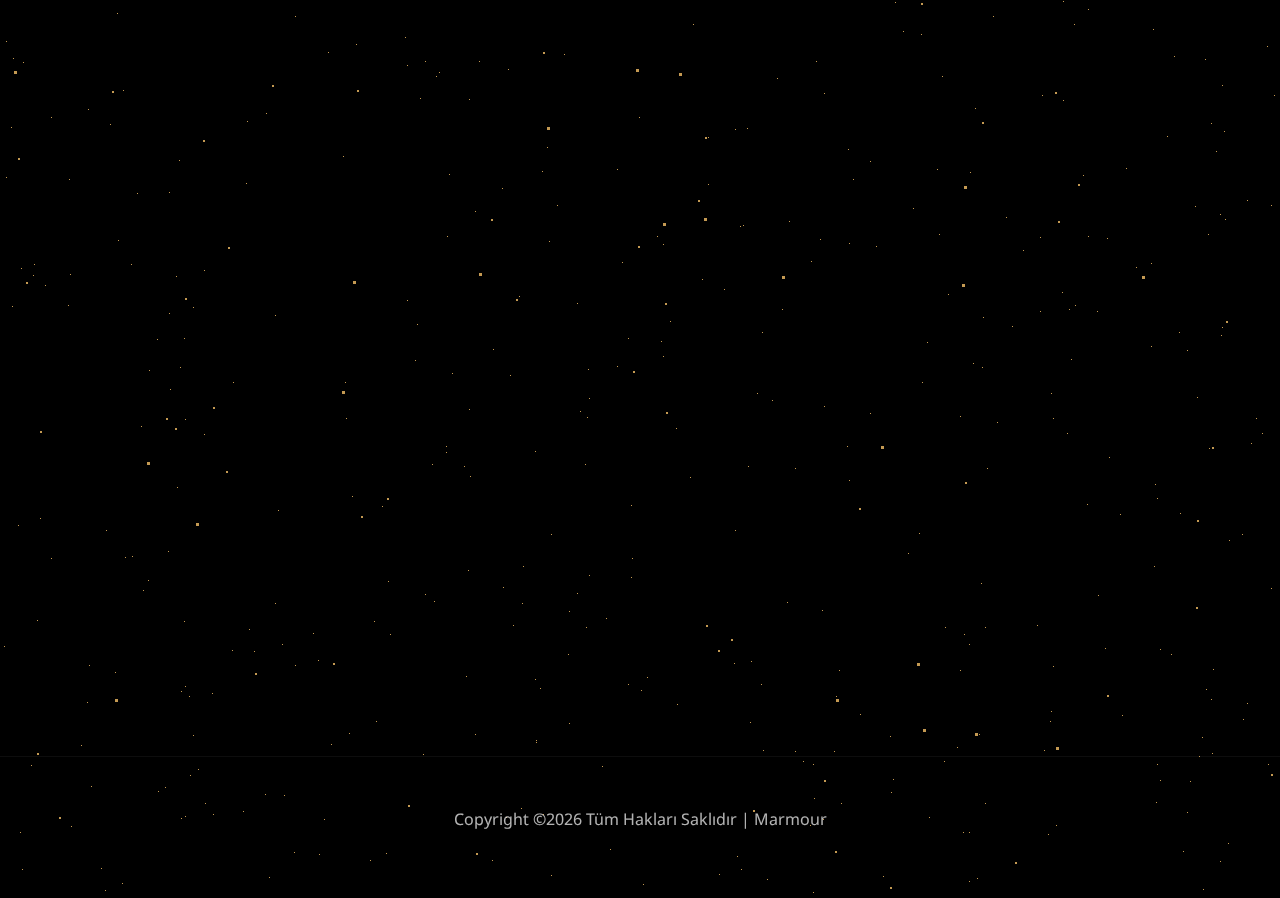
<file: solo-2.html>
<!DOCTYPE html>
<html lang="tr">
  <head>
    <title>Marmour</title>
    <meta charset="utf-8">
    <meta name="viewport" content="width=device-width, initial-scale=1, shrink-to-fit=no">
    <link rel="shortcut icon" type="image/svg" href="images/marm-amb.png">
    
    <link href="https://fonts.googleapis.com/css?family=Noto+Sans:400,400i,700,700i&display=swap" rel="stylesheet">
    <link href="https://fonts.googleapis.com/css?family=Noto+Serif:400,400i,700,700i&display=swap" rel="stylesheet">

    <link href="https://fonts.googleapis.com/css?family=Abril+Fatface&display=swap" rel="stylesheet">

    <link rel="stylesheet" href="css/open-iconic-bootstrap.min.css">
    <link rel="stylesheet" href="css/animate.css">
    
    <link rel="stylesheet" href="css/owl.carousel.min.css">
    <link rel="stylesheet" href="css/owl.theme.default.min.css">
    <link rel="stylesheet" href="css/magnific-popup.css">

    <link rel="stylesheet" href="css/aos.css">

    <link rel="stylesheet" href="css/ionicons.min.css">

    <link rel="stylesheet" href="css/bootstrap-datepicker.css">
    <link rel="stylesheet" href="css/jquery.timepicker.css">
    
    <link rel="stylesheet" href="css/flaticon.css">
    <link rel="stylesheet" href="css/icomoon.css">
    <link rel="stylesheet" href="css/style-2.css">
	  
    <link rel="stylesheet" href="css/star.css">
    <link rel="stylesheet" href="css/star-two.css">	  
	  
  </head>
  <body>
	  
    	<div class="bg-animation">
    	    <div id="stars"></div>
    	    <div id="stars2"></div>
    	    <div id="stars3"></div>
    	    <div id="stars4"></div>
    	</div>	
	  
	    <div class="main"></div>		  
	
  		<nav id="navbar-2" class="navbar-2">
		  <ul class="nav-menu">
		    <li>
		      <a data-scroll="home" href="index.html#home" class="dot">
		        <span>Marmour</span>
		      </a>
		    </li>
		    <li>
		      <a data-scroll="about" href="index.html#about" class="dot">
		        <span>Hakkımızda</span>
		      </a>
		    </li>
		    <li>
		      <a data-scroll="products" href="index.html#products" class="dot">
		        <span>Ürünlerimiz</span>
		      </a>
		    </li>
		    <li>
		      <a data-scroll="testimonial" href="index.html#testimonial" class="dot">
		        <span>Galeri</span>
		      </a>
		    </li>
		    <li>
		      <a data-scroll="contact" href="index.html#contact" class="dot">
		        <span>İletişim</span>
		      </a>
		    </li>
		  </ul>
		</nav>
		<!-- End Nav Section -->
	  
		<!-- Start Home Section -->
		<section id="home" class="hero-wrap js-fullheight" style="background-image: url(images/Picture1.jpg);" data-stellar-background-ratio="0.5">
		  <div class="overlay"></div>
		  <div class="container">
		    <div class="row no-gutters slider-text js-fullheight align-items-center justify-content-center">
		      <div class="col-lg-7 ftco-animate d-flex align-items-center">
		        <div class="text text-center">
		          <div class="logo"><a href="index.html"><img src="images/marm-logo.svg" width="100%" alt=""></a></div>
		          <h2 style="font-family: Noto Serif, serif;text-transform: uppercase;">“ Solo / XOX Set ”</h2>
		          <h5 style="color: white;">“İşçilik: El Yapımı / Materyal: Akrilik, Siyah, Şeffaf<br>Ebat (cm): 26,5 x 26,5”</h5>
	            	<p class="breadcrumbs mt-5">
						<a class="btn-custom mr-3"><span>ÜRÜNLERİMİZ</span></a>
						<span><a href="index.html" class="btn-custom" style="color: white">Anasayfaya git</a></span>					
					</p>
		        </div>
		      </div>
		    </div>
		  </div>
		</section>
		<!-- End Home Section -->	  
	  
	  		<!-- Start Project Section -->
	<section id="work" class="ftco-section">
		  <div class="container-fluid px-md-0">
        <div class="row no-gutters">
			
          <div class="col-md-3 ftco-animate">
            <div class="model img d-flex align-items-end" style="background-image: url(images/products/game-set/game-set-1.png);">
            	<a href="images/products/game-set/game-set-1.png" class="icon image-popup d-flex justify-content-center align-items-center">
	    					<span class="icon-expand"></span></a>
            </div>
          </div>
          <div class="col-md-3 ftco-animate">
            <div class="model img d-flex align-items-end" style="background-image: url(images/products/game-set/game-set-2.png);">
            	<a href="images/products/game-set/game-set-2.png" class="icon image-popup d-flex justify-content-center align-items-center">
	    					<span class="icon-expand"></span></a>
            </div>
          </div>
          <div class="col-md-3 ftco-animate">
            <div class="model img d-flex align-items-end" style="background-image: url(images/products/game-set/game-set-3.png);">
            	<a href="images/products/game-set/game-set-3.png" class="icon image-popup d-flex justify-content-center align-items-center">
	    					<span class="icon-expand"></span></a>
            </div>
          </div>
          <div class="col-md-3 ftco-animate">
            <div class="model img d-flex align-items-end" style="background-image: url(images/products/game-set/game-set-4.png);">
            	<a href="images/products/game-set/game-set-4.png" class="icon image-popup d-flex justify-content-center align-items-center">
	    					<span class="icon-expand"></span></a>
            </div>
          </div>
          <div class="col-md-3 ftco-animate">
            <div class="model img d-flex align-items-end" style="background-image: url(images/products/game-set/game-set-5.png);">
            	<a href="images/products/game-set/game-set-5.png" class="icon image-popup d-flex justify-content-center align-items-center">
	    					<span class="icon-expand"></span></a>
            </div>
          </div>
          <div class="col-md-3 ftco-animate">
            <div class="model img d-flex align-items-end" style="background-image: url(images/products/game-set/game-set-6.png);">
            	<a href="images/products/game-set/game-set-6.png" class="icon image-popup d-flex justify-content-center align-items-center">
	    					<span class="icon-expand"></span></a>
            </div>
          </div>			
          <div class="col-md-3 ftco-animate">
            <div class="model img d-flex align-items-end" style="background-image: url(images/products/game-set/game-set-7.png);">
            	<a href="images/products/game-set/game-set-7.png" class="icon image-popup d-flex justify-content-center align-items-center">
	    					<span class="icon-expand"></span></a>
            </div>
          </div>			
          <div class="col-md-3 ftco-animate">
            <div class="model img d-flex align-items-end" style="background-image: url(images/products/game-set/game-set-8.png);">
            	<a href="images/products/game-set/game-set-8.png" class="icon image-popup d-flex justify-content-center align-items-center">
	    					<span class="icon-expand"></span></a>
            </div>
          </div>        
		</div>
      </div> 
	</section>
		<!-- End Project Section -->
	  
		<section class="ftco-section testimony-section pt-5" id="testimonial">
  			<div class="container">
  			  <div class="row justify-content-center text-center">
  			    <div class="col-md-4 heading-section ftco-animate"> <span class="subheading">GALERİ</span>
  			      <h2 class="pt-2">Diğer Ürünlerimiz</h2>
  			    </div>
  			  </div>
  			  <div class="row ftco-animate">
  			    <div class="col-md-12">
  			      <div class="carousel-testimony owl-carousel">
					  
  			        <div class="item">
  			          <div class="testimony-wrap pb-3">
  			            	<div class="model user-img mb-4" style="background-image: url('images/products/galeri-temp/galeri-temp-3.jpg')"> 
							  <a href="m-tower.html" class="icon d-flex justify-content-center align-items-center"> <span class="icon-expand"></span> </a> 
							</div>
  			            <div class="text">
  			              <div class="pl-4"><span class="position">M-Tower</span></div>				  
  			              	<p class="pl-4 line">"El Yapımı Akrilik M-Tower"</p>
  			            </div>
  			          </div>
  			        </div>			
  			        <div class="item">
  			          <div class="testimony-wrap pb-5">
  			            	<div class="model user-img mb-4" style="background-image: url('images/products/galeri-temp/galeri-temp-2.jpg')"> 
							  <a href="tavla.html" class="icon d-flex justify-content-center align-items-center"> <span class="icon-expand"></span> </a> 
							</div>
  			            <div class="text">
  			              <div class="pl-4"><span class="position">Tavla Seti</span></div>				  
  			              	<p class="pl-4 line">"El Yapımı Akrilik Tavla Seti"</p>
  			            </div>
  			          </div>
  			        </div>				
  			        <div class="item">
  			          <div class="testimony-wrap pb-3">
  			            	<div class="model user-img mb-4" style="background-image: url('images/products/galeri-temp/galeri-temp-6.jpg')"> 
							  <a href="satranc.html" class="icon d-flex justify-content-center align-items-center"> <span class="icon-expand"></span> </a> 
							</div>
  			            <div class="text">
  			              <div class="pl-4"><span class="position">Akrilik Satranç Takımı</span></div>				  
  			              	<p class="pl-4 line">"El Yapımı Akrilik Satranç Takımı"</p>               
  			            </div>
  			          </div>
  			        </div>
  			        <div class="item">
  			          <div class="testimony-wrap pb-3">
  			            	<div class="model user-img mb-4" style="background-image: url('images/products/galeri-temp/galeri-temp-7.jpg')"> 
							  <a href="m-satranc.html" class="icon d-flex justify-content-center align-items-center"> <span class="icon-expand"></span> </a> 
							</div>
  			            <div class="text">
  			              <div class="pl-4"><span class="position">Akrilik Messier Satranç Takımı</span></div>				  
  			              	<p class="pl-4 line">"El Yapımı Mjf ve Akrilik<br>Messier Satranç Takımı"</p>               
  			            </div>
  			          </div>
  			        </div>					  
					  
  			      </div>
  			    </div>
  			  </div>
  			</div>
		</section>	  

		<!-- Start Footer Section -->
		<footer class="ftco-footer py-5">
		  <div class="container text-center">
		 <div class="row">
          <div class="col-md-12 text-center">
			<p>Copyright &copy;<script>document.write(new Date().getFullYear());</script> Tüm Hakları Saklıdır | Marmour</p>			  
			<!--<ul class="ftco-footer-social p-0">
              <li class="ftco-animate"><a href="index-en.html"><span><small>EN</small></span></a></li>
				<li class="ftco-animate-flag"><a href="index-en.html" style="background: url(images/england-flag.svg)"></a></li>
            </ul>-->
          </div>
        </div>
		  </div>
		</footer>
		<!-- End Footer Section -->
 
    <!-- loader -->
    <div id="ftco-loader" class="show fullscreen"><svg class="circular" width="48px" height="48px"><circle class="path-bg" cx="24" cy="24" r="22" fill="none" stroke-width="4" stroke="#eeeeee"/><circle class="path" cx="24" cy="24" r="22" fill="none" stroke-width="4" stroke-miterlimit="10" stroke="#F96D00"/></svg></div>

    <script src="js/jquery.min.js"></script>
    <script src="js/jquery-migrate-3.0.1.min.js"></script>
    <script src="js/popper.min.js"></script>
    <script src="js/bootstrap.min.js"></script>
    <script src="js/jquery.easing.1.3.js"></script>
  	<script src="js/jquery.waypoints.min.js"></script>
    <script src="js/jquery.stellar.min.js"></script>
    <script src="js/owl.carousel.min.js"></script>
    <script src="js/jquery.magnific-popup.min.js"></script>
    <script src="js/aos.js"></script>
    <script src="js/jquery.animateNumber.min.js"></script>
    <script src="js/scrollax.min.js"></script>
    <script src="js/main-2.js"></script>
  
  </body>
</html>
</file>
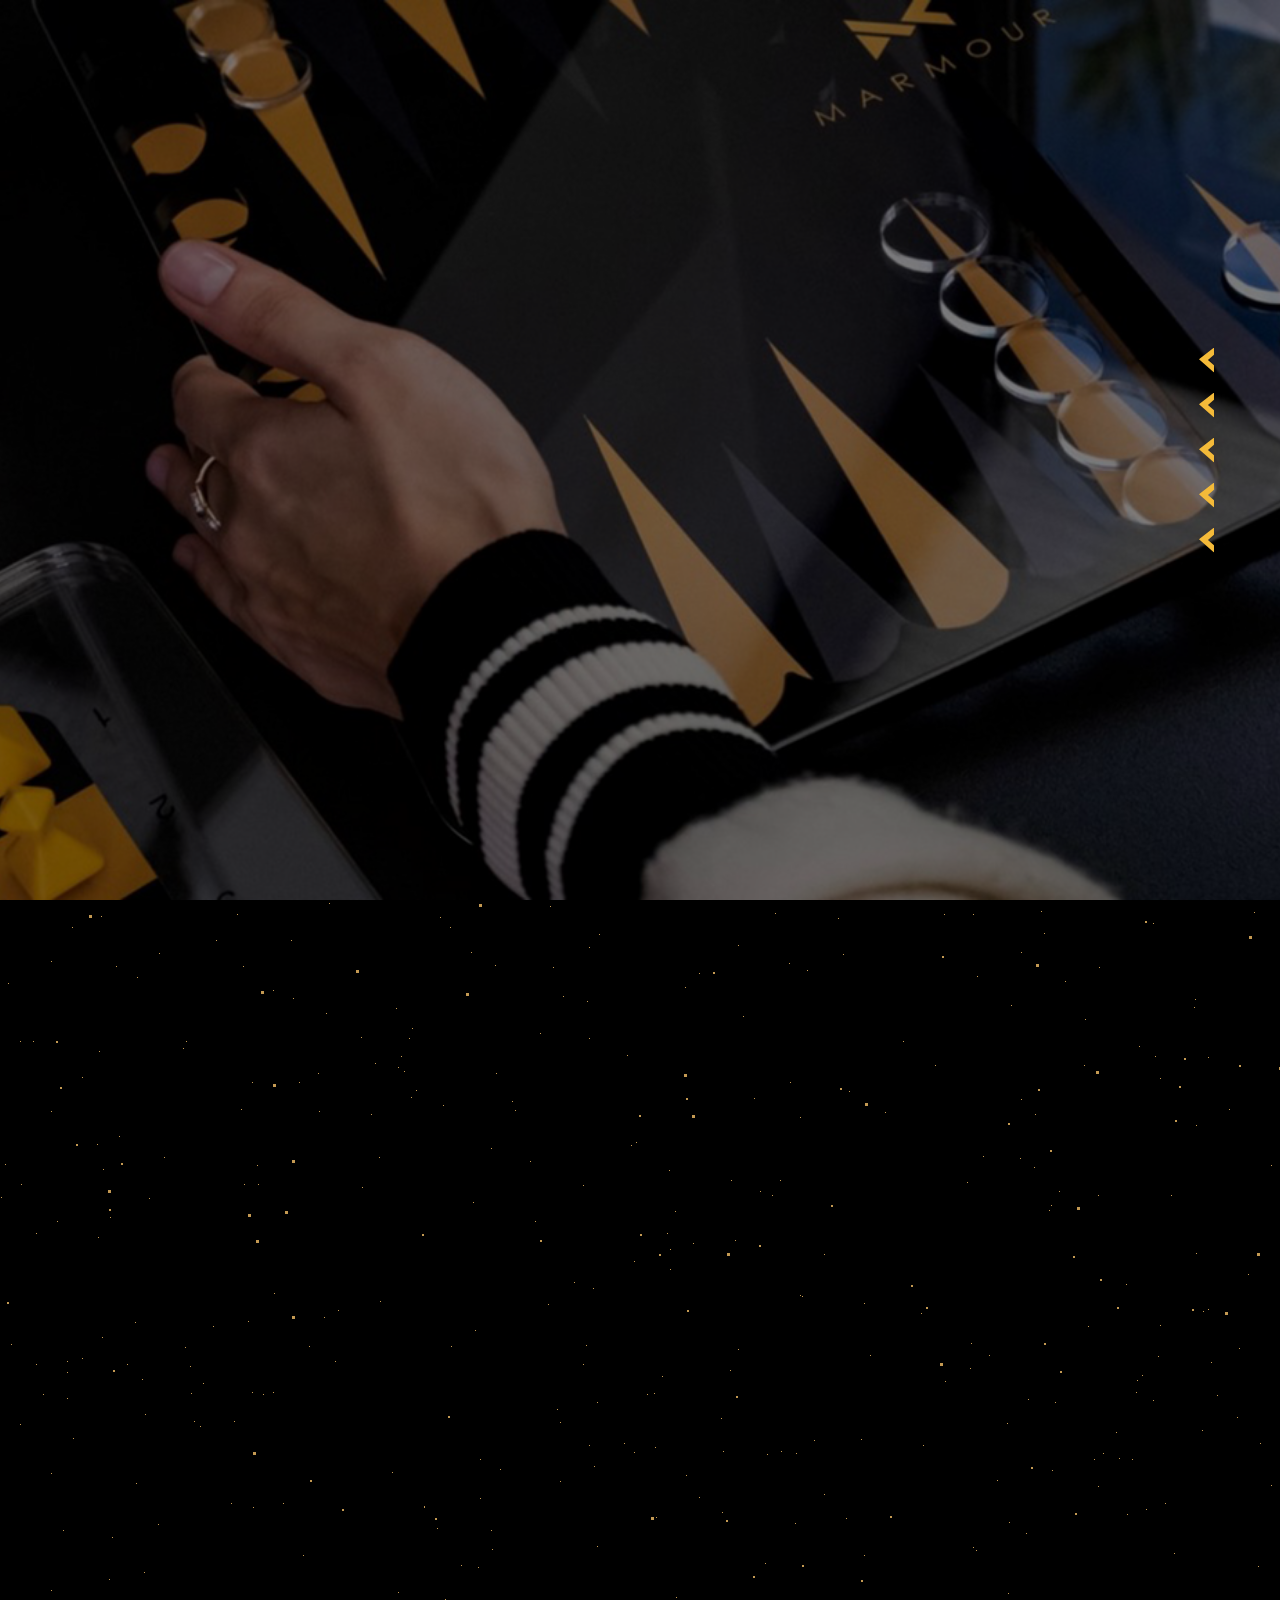
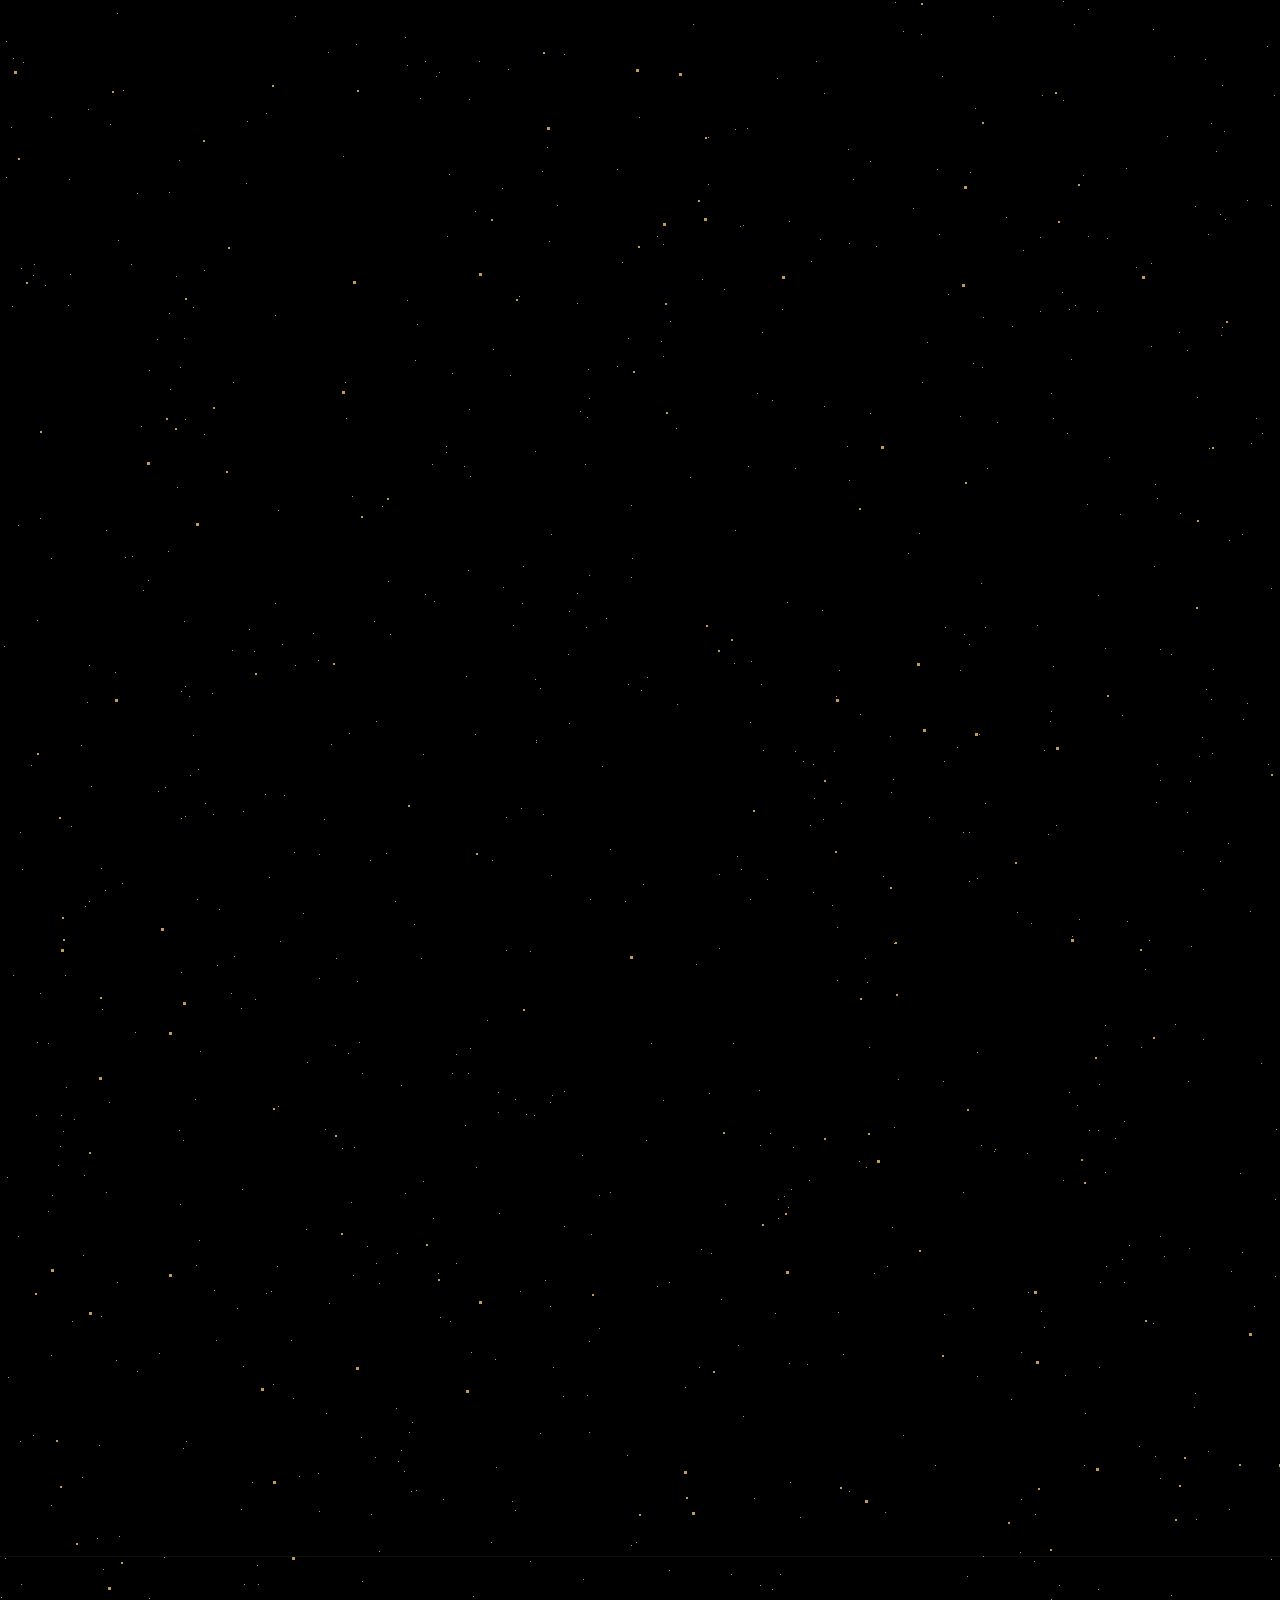
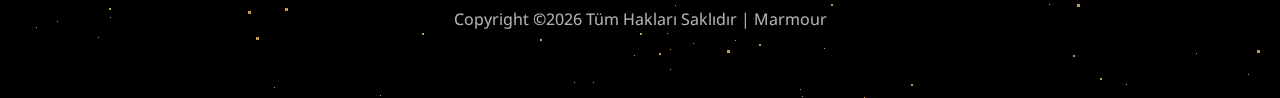
<file: solo.html>
<!DOCTYPE html>
<html lang="tr">
  <head>
    <title>Marmour</title>
    <meta charset="utf-8">
    <meta name="viewport" content="width=device-width, initial-scale=1, shrink-to-fit=no">
    <link rel="shortcut icon" type="image/svg" href="images/marm-amb.png">
    
    <link href="https://fonts.googleapis.com/css?family=Noto+Sans:400,400i,700,700i&display=swap" rel="stylesheet">
    <link href="https://fonts.googleapis.com/css?family=Noto+Serif:400,400i,700,700i&display=swap" rel="stylesheet">

    <link href="https://fonts.googleapis.com/css?family=Abril+Fatface&display=swap" rel="stylesheet">

    <link rel="stylesheet" href="css/open-iconic-bootstrap.min.css">
    <link rel="stylesheet" href="css/animate.css">
    
    <link rel="stylesheet" href="css/owl.carousel.min.css">
    <link rel="stylesheet" href="css/owl.theme.default.min.css">
    <link rel="stylesheet" href="css/magnific-popup.css">

    <link rel="stylesheet" href="css/aos.css">

    <link rel="stylesheet" href="css/ionicons.min.css">

    <link rel="stylesheet" href="css/bootstrap-datepicker.css">
    <link rel="stylesheet" href="css/jquery.timepicker.css">
    
    <link rel="stylesheet" href="css/flaticon.css">
    <link rel="stylesheet" href="css/icomoon.css">
    <link rel="stylesheet" href="css/style-2.css">
	  
    <link rel="stylesheet" href="css/star.css">
    <link rel="stylesheet" href="css/star-two.css">	  
	  
  </head>
  <body>
	  
    	<div class="bg-animation">
    	    <div id="stars"></div>
    	    <div id="stars2"></div>
    	    <div id="stars3"></div>
    	    <div id="stars4"></div>
    	</div>	
	  
	    <div class="main"></div>		  
	
  		<nav id="navbar-2" class="navbar-2">
		  <ul class="nav-menu">
		    <li>
		      <a data-scroll="home" href="index.html#home" class="dot">
		        <span>Marmour</span>
		      </a>
		    </li>
		    <li>
		      <a data-scroll="about" href="index.html#about" class="dot">
		        <span>Hakkımızda</span>
		      </a>
		    </li>
		    <li>
		      <a data-scroll="products" href="index.html#products" class="dot">
		        <span>Ürünlerimiz</span>
		      </a>
		    </li>
		    <li>
		      <a data-scroll="testimonial" href="index.html#testimonial" class="dot">
		        <span>Galeri</span>
		      </a>
		    </li>
		    <li>
		      <a data-scroll="contact" href="index.html#contact" class="dot">
		        <span>İletişim</span>
		      </a>
		    </li>
		  </ul>
		</nav>
		<!-- End Nav Section -->
	  
		<!-- Start Home Section -->
		<section id="home" class="hero-wrap js-fullheight" style="background-image: url(images/Picture1.jpg);" data-stellar-background-ratio="0.5">
		  <div class="overlay"></div>
		  <div class="container">
		    <div class="row no-gutters slider-text js-fullheight align-items-center justify-content-center">
		      <div class="col-lg-7 ftco-animate d-flex align-items-center">
		        <div class="text text-center">
		          <div class="logo"><a href="index.html"><img src="images/marm-logo.svg" width="100%" alt=""></a></div>
		          <h2 style="font-family: Noto Serif, serif;text-transform: uppercase;">“ Solo / XOX Set ”</h2>
		          <h5 style="color: white;">“İşçilik: El Yapımı / Materyal: Akrilik, Siyah, Şeffaf<br>Ebat (cm): 26,5 x 26,5”</h5>
	            	<p class="breadcrumbs mt-5">
						<a class="btn-custom mr-3"><span>ÜRÜNLERİMİZ</span></a>
						<span><a href="index.html" class="btn-custom" style="color: white">Anasayfaya git</a></span>					
					</p>
		        </div>
		      </div>
		    </div>
		  </div>
		</section>
		<!-- End Home Section -->	  
	  
	  		<!-- Start Project Section -->
	<section id="work" class="ftco-section">
		  <div class="container-fluid px-md-0">
        <div class="row no-gutters">
			
          <div class="col-md-6 ftco-animate">
            <div class="model img d-flex align-items-end" style="background-image: url(images/products/game-set/game-set-thumbs/game-set-1-thumbs.png);">
            	<a href="images/products/game-set/game-set-1.png" class="icon icon-2 image-popup d-flex justify-content-center align-items-center">
	    					<span class="icon-expand"></span></a>
            </div>
          </div>
          <div class="col-md-6 ftco-animate">
            <div class="model img d-flex align-items-end" style="background-image: url(images/products/game-set/game-set-thumbs/game-set-2-thumbs.png);">
            	<a href="images/products/game-set/game-set-2.png" class="icon image-popup d-flex justify-content-center align-items-center">
	    					<span class="icon-expand"></span></a>
            </div>
          </div>
          <div class="col-md-6 ftco-animate">
            <div class="model img d-flex align-items-end" style="background-image: url(images/products/game-set/game-set-thumbs/game-set-3-thumbs.png);">
            	<a href="images/products/game-set/game-set-3.png" class="icon icon-2 image-popup d-flex justify-content-center align-items-center">
	    					<span class="icon-expand"></span></a>
            </div>
          </div>
          <div class="col-md-6 ftco-animate">
            <div class="model img d-flex align-items-end" style="background-image: url(images/products/game-set/game-set-thumbs/game-set-4-thumbs.png);">
            	<a href="images/products/game-set/game-set-4.png" class="icon image-popup d-flex justify-content-center align-items-center">
	    					<span class="icon-expand"></span></a>
            </div>
          </div>
          <div class="col-md-6 ftco-animate">
            <div class="model img d-flex align-items-end" style="background-image: url(images/products/game-set/game-set-thumbs/game-set-5-thumbs.png);">
            	<a href="images/products/game-set/game-set-5.png" class="icon icon-2 image-popup d-flex justify-content-center align-items-center">
	    					<span class="icon-expand"></span></a>
            </div>
          </div>
          <div class="col-md-6 ftco-animate">
            <div class="model img d-flex align-items-end" style="background-image: url(images/products/game-set/game-set-thumbs/game-set-6-thumbs.png);">
            	<a href="images/products/game-set/game-set-6.png" class="icon image-popup d-flex justify-content-center align-items-center">
	    					<span class="icon-expand"></span></a>
            </div>
          </div>			
          <div class="col-md-6 ftco-animate">
            <div class="model img d-flex align-items-end" style="background-image: url(images/products/game-set/game-set-thumbs/game-set-7-thumbs.png);">
            	<a href="images/products/game-set/game-set-7.png" class="icon icon-2 image-popup d-flex justify-content-center align-items-center">
	    					<span class="icon-expand"></span></a>
            </div>
          </div>			
          <div class="col-md-6 ftco-animate">
            <div class="model img d-flex align-items-end" style="background-image: url(images/products/game-set/game-set-thumbs/game-set-8-thumbs.png);">
            	<a href="images/products/game-set/game-set-8.png" class="icon image-popup d-flex justify-content-center align-items-center">
	    					<span class="icon-expand"></span></a>
            </div>
          </div>        
		</div>
      </div> 
	</section>
		<!-- End Project Section -->
	  
		<section class="ftco-section testimony-section pt-5" id="testimonial">
  			<div class="container">
  			  <div class="row justify-content-center text-center">
  			    <div class="col-md-4 heading-section ftco-animate"> <span class="subheading">GALERİ</span>
  			      <h2 class="pt-2">Diğer Ürünlerimiz</h2>
  			    </div>
  			  </div>
  			  <div class="row ftco-animate">
  			    <div class="col-md-12">
  			      <div class="carousel-testimony owl-carousel">
					  
  			        <div class="item">
  			          <div class="testimony-wrap pb-3">
  			            	<div class="model user-img mb-4" style="background-image: url('images/products/galeri-temp/galeri-temp-3.jpg')"> 
							  <a href="m-tower.html" class="icon d-flex justify-content-center align-items-center"> <span class="icon-expand"></span> </a> 
							</div>
  			            <div class="text">
  			              <div class="pl-4"><span class="position">M-Tower</span></div>				  
  			              	<p class="pl-4 line">"El Yapımı Akrilik M-Tower"</p>
  			            </div>
  			          </div>
  			        </div>			
  			        <div class="item">
  			          <div class="testimony-wrap pb-5">
  			            	<div class="model user-img mb-4" style="background-image: url('images/products/galeri-temp/galeri-temp-2.jpg')"> 
							  <a href="tavla.html" class="icon d-flex justify-content-center align-items-center"> <span class="icon-expand"></span> </a> 
							</div>
  			            <div class="text">
  			              <div class="pl-4"><span class="position">Tavla Seti</span></div>				  
  			              	<p class="pl-4 line">"El Yapımı Akrilik Tavla Seti"</p>
  			            </div>
  			          </div>
  			        </div>				
  			        <div class="item">
  			          <div class="testimony-wrap pb-3">
  			            	<div class="model user-img mb-4" style="background-image: url('images/products/galeri-temp/galeri-temp-6.jpg')"> 
							  <a href="satranc.html" class="icon d-flex justify-content-center align-items-center"> <span class="icon-expand"></span> </a> 
							</div>
  			            <div class="text">
  			              <div class="pl-4"><span class="position">Akrilik Satranç Takımı</span></div>				  
  			              	<p class="pl-4 line">"El Yapımı Akrilik Satranç Takımı"</p>               
  			            </div>
  			          </div>
  			        </div>
  			        <div class="item">
  			          <div class="testimony-wrap pb-3">
  			            	<div class="model user-img mb-4" style="background-image: url('images/products/galeri-temp/galeri-temp-7.jpg')"> 
							  <a href="m-satranc.html" class="icon d-flex justify-content-center align-items-center"> <span class="icon-expand"></span> </a> 
							</div>
  			            <div class="text">
  			              <div class="pl-4"><span class="position">Akrilik Messier Satranç Takımı</span></div>				  
  			              	<p class="pl-4 line">"El Yapımı Mjf ve Akrilik<br>Messier Satranç Takımı"</p>               
  			            </div>
  			          </div>
  			        </div>					  
					  
  			      </div>
  			    </div>
  			  </div>
  			</div>
		</section>	  

		<!-- Start Footer Section -->
		<footer class="ftco-footer py-5">
		  <div class="container text-center">
		 <div class="row">
          <div class="col-md-12 text-center">
			<p>Copyright &copy;<script>document.write(new Date().getFullYear());</script> Tüm Hakları Saklıdır | Marmour</p>			  
			<!--<ul class="ftco-footer-social p-0">
              <li class="ftco-animate"><a href="index-en.html"><span><small>EN</small></span></a></li>
				<li class="ftco-animate-flag"><a href="index-en.html" style="background: url(images/england-flag.svg)"></a></li>
            </ul>-->
          </div>
        </div>
		  </div>
		</footer>
		<!-- End Footer Section -->
 
    <!-- loader -->
    <div id="ftco-loader" class="show fullscreen"><svg class="circular" width="48px" height="48px"><circle class="path-bg" cx="24" cy="24" r="22" fill="none" stroke-width="4" stroke="#eeeeee"/><circle class="path" cx="24" cy="24" r="22" fill="none" stroke-width="4" stroke-miterlimit="10" stroke="#F96D00"/></svg></div>

    <script src="js/jquery.min.js"></script>
    <script src="js/jquery-migrate-3.0.1.min.js"></script>
    <script src="js/popper.min.js"></script>
    <script src="js/bootstrap.min.js"></script>
    <script src="js/jquery.easing.1.3.js"></script>
  	<script src="js/jquery.waypoints.min.js"></script>
    <script src="js/jquery.stellar.min.js"></script>
    <script src="js/owl.carousel.min.js"></script>
    <script src="js/jquery.magnific-popup.min.js"></script>
    <script src="js/aos.js"></script>
    <script src="js/jquery.animateNumber.min.js"></script>
    <script src="js/scrollax.min.js"></script>
    <script src="js/main-2.js"></script>
  
  </body>
</html>
</file>
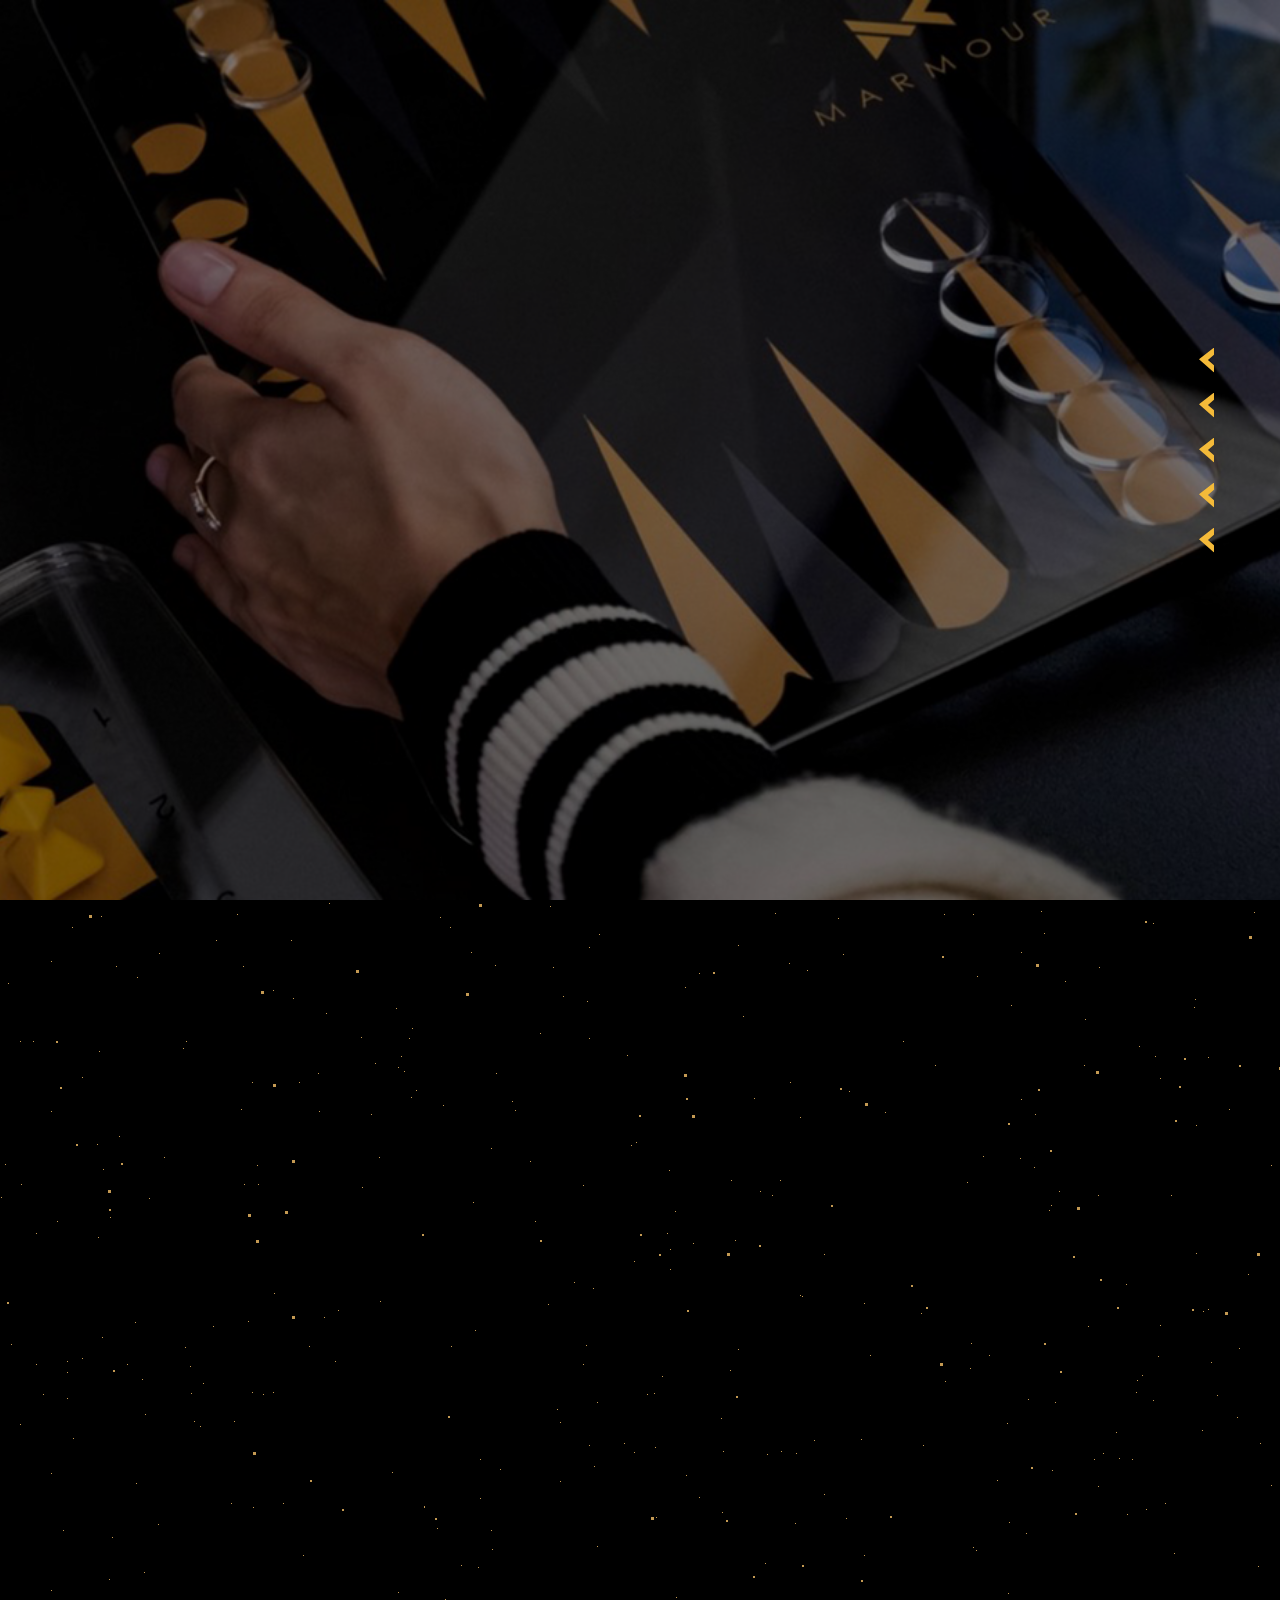
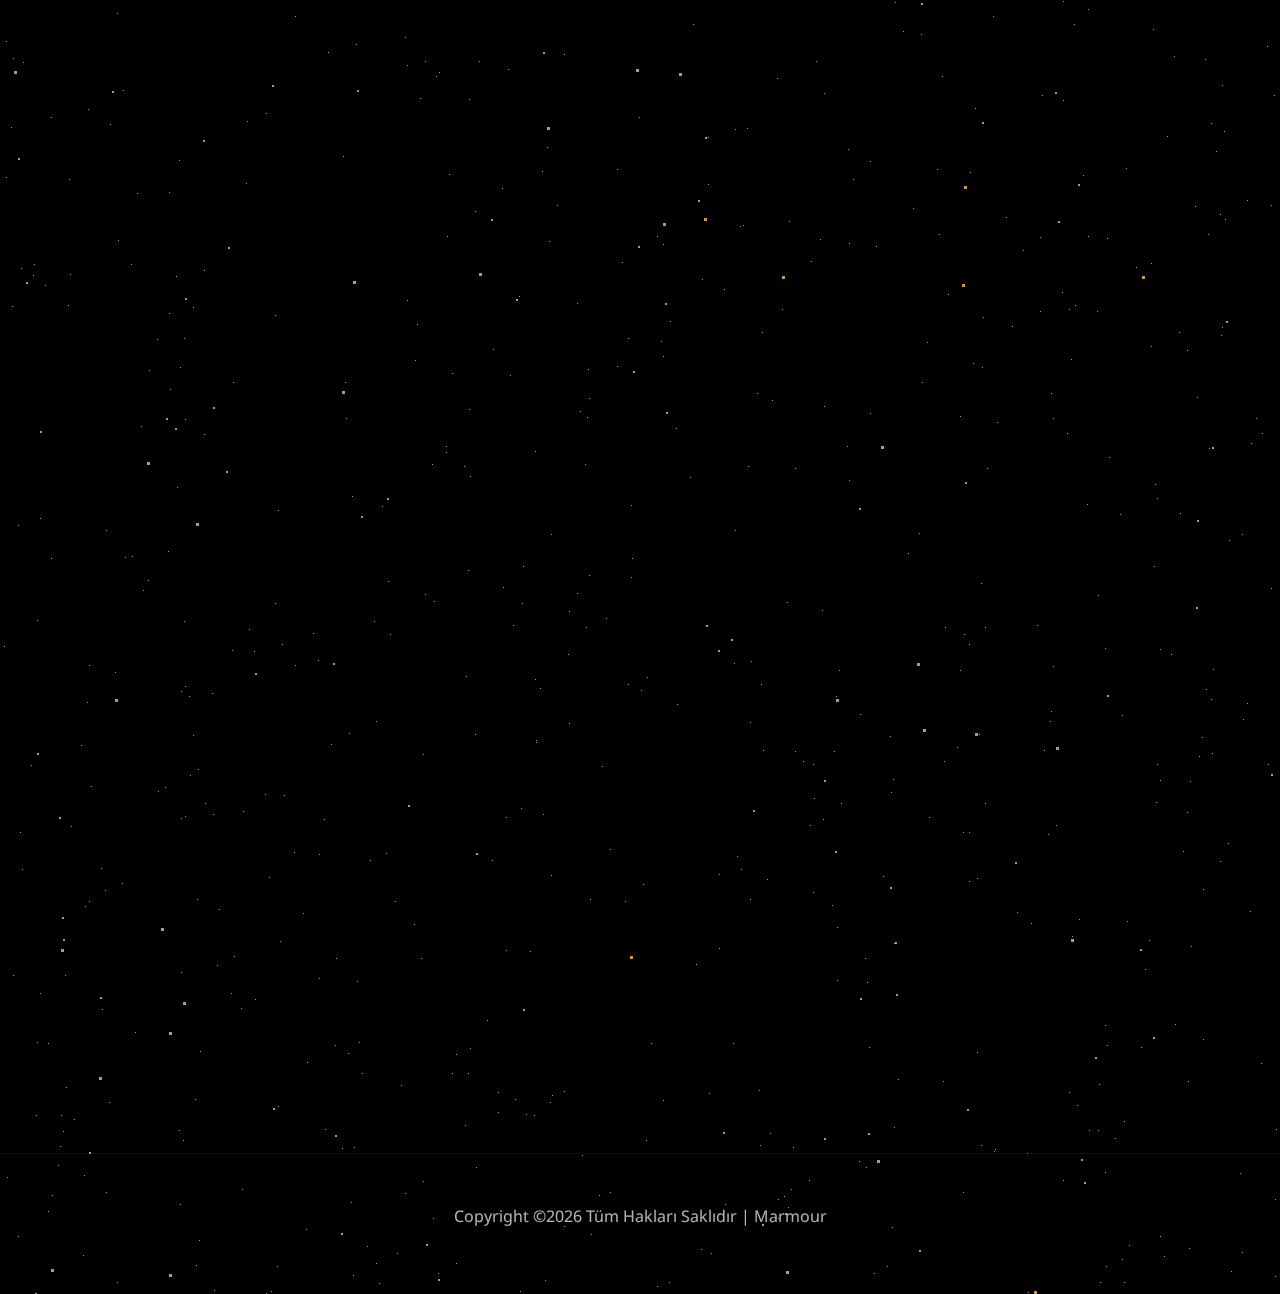
<file: tavla.html>
<!DOCTYPE html>
<html lang="tr">
  <head>
    <title>Marmour</title>
    <meta charset="utf-8">
    <meta name="viewport" content="width=device-width, initial-scale=1, shrink-to-fit=no">
    <link rel="shortcut icon" type="image/svg" href="images/marm-amb.png">
    
    <link href="https://fonts.googleapis.com/css?family=Noto+Sans:400,400i,700,700i&display=swap" rel="stylesheet">
    <link href="https://fonts.googleapis.com/css?family=Noto+Serif:400,400i,700,700i&display=swap" rel="stylesheet">

    <link href="https://fonts.googleapis.com/css?family=Abril+Fatface&display=swap" rel="stylesheet">

    <link rel="stylesheet" href="css/open-iconic-bootstrap.min.css">
    <link rel="stylesheet" href="css/animate.css">
    
    <link rel="stylesheet" href="css/owl.carousel.min.css">
    <link rel="stylesheet" href="css/owl.theme.default.min.css">
    <link rel="stylesheet" href="css/magnific-popup.css">

    <link rel="stylesheet" href="css/aos.css">

    <link rel="stylesheet" href="css/ionicons.min.css">

    <link rel="stylesheet" href="css/bootstrap-datepicker.css">
    <link rel="stylesheet" href="css/jquery.timepicker.css">
    
    <link rel="stylesheet" href="css/flaticon.css">
    <link rel="stylesheet" href="css/icomoon.css">
    <link rel="stylesheet" href="css/style-2.css">
	  
    <link rel="stylesheet" href="css/star.css">
    <link rel="stylesheet" href="css/star-two.css">	  
	  
  </head>
  <body>
	  
    	<div class="bg-animation">
    	    <div id="stars"></div>
    	    <div id="stars2"></div>
    	    <div id="stars3"></div>
    	    <div id="stars4"></div>
    	</div>	
	  
	    <div class="main"></div>		  
	
  		<nav id="navbar-2" class="navbar-2">
		  <ul class="nav-menu">
		    <li>
		      <a data-scroll="home" href="index.html#home" class="dot">
		        <span>Marmour</span>
		      </a>
		    </li>
		    <li>
		      <a data-scroll="about" href="index.html#about" class="dot">
		        <span>Hakkımızda</span>
		      </a>
		    </li>
		    <li>
		      <a data-scroll="products" href="index.html#products" class="dot">
		        <span>Ürünlerimiz</span>
		      </a>
		    </li>
		    <li>
		      <a data-scroll="testimonial" href="index.html#testimonial" class="dot">
		        <span>Galeri</span>
		      </a>
		    </li>
		    <li>
		      <a data-scroll="contact" href="index.html#contact" class="dot">
		        <span>İletişim</span>
		      </a>
		    </li>
		  </ul>
		</nav>
		<!-- End Nav Section -->
	  
		<!-- Start Home Section -->
		<section id="home" class="hero-wrap js-fullheight" style="background-image: url(images/Picture1.jpg);" data-stellar-background-ratio="0.5">
		  <div class="overlay"></div>
		  <div class="container">
		    <div class="row no-gutters slider-text js-fullheight align-items-center justify-content-center">
		      <div class="col-lg-7 ftco-animate d-flex align-items-center">
		        <div class="text text-center">
		          <div class="logo"><a href="index.html"><img src="images/marm-logo.svg" width="100%" alt=""></a></div>
		          <h2 style="font-family: Noto Serif, serif;text-transform: uppercase;">“ TAVLA SETİ ”</h2>
		          <h5 style="color: white;">“İşçilik: El Yapımı / Materyal: Akrilik, Siyah, Şeffaf<br> 
					   Tabla kalınlığı: 13 mm / Kapak kalınlığı: 3 mm / Ebat (cm): 37 x 31”</h5>
	            	<p class="breadcrumbs mt-5">
						<a class="btn-custom mr-3"><span>ÜRÜNLERİMİZ</span></a>
						<span><a href="index.html" class="btn-custom" style="color: white">Anasayfaya git</a></span>					
					</p>
		        </div>
		      </div>
		    </div>
		  </div>
		</section>
		<!-- End Home Section -->	  
	  
	  		<!-- Start Project Section -->
	<section id="work" class="ftco-section">
		  <div class="container-fluid px-md-0">
        <div class="row no-gutters">
			
          <div class="col-md-6 ftco-animate">
            <div class="model img d-flex align-items-end" style="background-image: url(images/products/tavla/tavla-thumbs/tavla-1-thumb.png);">
            	<a href="images/products/tavla/tavla-1.png" class="icon icon-2 image-popup d-flex justify-content-center align-items-center">
	    					<span class="icon-expand"></span></a>
            </div>
          </div>
          <div class="col-md-6 ftco-animate">
            <div class="model img d-flex align-items-end" style="background-image: url(images/products/tavla/tavla-thumbs/tavla-2-thumb.png);">
            	<a href="images/products/tavla/tavla-2.png" class="icon image-popup d-flex justify-content-center align-items-center">
	    					<span class="icon-expand"></span></a>
            </div>
          </div>
          <div class="col-md-3 ftco-animate">
            <div class="model img d-flex align-items-end" style="background-image: url(images/products/tavla/tavla-thumbs/tavla-3-thumb.png);">
            	<a href="images/products/tavla/tavla-3.png" class="icon icon-2 image-popup d-flex justify-content-center align-items-center">
	    					<span class="icon-expand"></span></a>
            </div>
          </div>
          <div class="col-md-6 ftco-animate">
            <div class="model img d-flex align-items-end" style="background-image: url(images/products/tavla/tavla-thumbs/tavla-4-thumb.png);">
            	<a href="images/products/tavla/tavla-4.png" class="icon icon-3 image-popup d-flex justify-content-center align-items-center">
	    					<span class="icon-expand"></span></a>
            </div>
          </div>
          <div class="col-md-3 ftco-animate">
            <div class="model img d-flex align-items-end" style="background-image: url(images/products/tavla/tavla-thumbs/tavla-5-thumb.png);">
            	<a href="images/products/tavla/tavla-5.png" class="icon image-popup d-flex justify-content-center align-items-center">
	    					<span class="icon-expand"></span></a>
            </div>
          </div>
          <div class="col-md-4 ftco-animate">
            <div class="model img d-flex align-items-end" style="background-image: url(images/products/tavla/tavla-thumbs/tavla-6-thumb.png);">
            	<a href="images/products/tavla/tavla-6.jpg" class="icon icon-3 image-popup d-flex justify-content-center align-items-center">
	    					<span class="icon-expand"></span></a>
            </div>
          </div>			
          <div class="col-md-4 ftco-animate">
            <div class="model img d-flex align-items-end" style="background-image: url(images/products/tavla/tavla-thumbs/tavla-7-thumb.png);">
            	<a href="images/products/tavla/tavla-7.jpg" class="icon icon-3 image-popup d-flex justify-content-center align-items-center">
	    					<span class="icon-expand"></span></a>
            </div>
          </div>			
          <div class="col-md-4 ftco-animate">
            <div class="model img d-flex align-items-end" style="background-image: url(images/products/tavla/tavla-thumbs/tavla-8-thumb.png);">
            	<a href="images/products/tavla/tavla-8.jpg" class="icon icon-3 image-popup d-flex justify-content-center align-items-center">
	    					<span class="icon-expand"></span></a>
            </div>
          </div>        
		</div>
      </div> 
	</section>
		<!-- End Project Section -->
	  
		<section class="ftco-section testimony-section pt-5" id="testimonial">
  			<div class="container">
  			  <div class="row justify-content-center text-center">
  			    <div class="col-md-4 heading-section ftco-animate"> <span class="subheading">GALERİ</span>
  			      <h2 class="pt-2">Diğer Ürünlerimiz</h2>
  			    </div>
  			  </div>
  			  <div class="row ftco-animate">
  			    <div class="col-md-12">
  			      <div class="carousel-testimony owl-carousel">
					  
  			        <div class="item">
  			          <div class="testimony-wrap pb-3">
  			            	<div class="model user-img mb-4" style="background-image: url('images/products/galeri-temp/galeri-temp-3.jpg')"> 
							  <a href="m-tower.html" class="icon d-flex justify-content-center align-items-center"> <span class="icon-expand"></span> </a> 
							</div>
  			            <div class="text">
  			              <div class="pl-4"><span class="position">M-Tower</span></div>				  
  			              	<p class="pl-4 line">"El Yapımı Akrilik M-Tower"</p>
  			            </div>
  			          </div>
  			        </div>			
  			        <div class="item">
  			          <div class="testimony-wrap pb-3">
  			            	<div class="model user-img mb-4" style="background-image: url('images/products/galeri-temp/galeri-temp-5.jpg')"> 
							  <a href="solo.html" class="icon d-flex justify-content-center align-items-center"> <span class="icon-expand"></span> </a> 
							</div>
  			            <div class="text">
  			              <div class="pl-4"><span class="position">Solo / XOX Set</span></div>				  
  			              	<p class="pl-4 line">"El Yapımı Akrilik Solo / XOX Set"</p>               
  			            </div>
  			          </div>
  			        </div>			
  			        <div class="item">
  			          <div class="testimony-wrap pb-3">
  			            	<div class="model user-img mb-4" style="background-image: url('images/products/galeri-temp/galeri-temp-6.jpg')"> 
							  <a href="satranc.html" class="icon d-flex justify-content-center align-items-center"> <span class="icon-expand"></span> </a> 
							</div>
  			            <div class="text">
  			              <div class="pl-4"><span class="position">Akrilik Satranç Takımı</span></div>				  
  			              	<p class="pl-4 line">"El Yapımı Akrilik Satranç Takımı"</p>               
  			            </div>
  			          </div>
  			        </div>
  			        <div class="item">
  			          <div class="testimony-wrap pb-3">
  			            	<div class="model user-img mb-4" style="background-image: url('images/products/galeri-temp/galeri-temp-7.jpg')"> 
							  <a href="m-satranc.html" class="icon d-flex justify-content-center align-items-center"> <span class="icon-expand"></span> </a> 
							</div>
  			            <div class="text">
  			              <div class="pl-4"><span class="position">Akrilik Messier Satranç Takımı</span></div>				  
  			              	<p class="pl-4 line">"El Yapımı Mjf ve Akrilik<br>Messier Satranç Takımı"</p>               
  			            </div>
  			          </div>
  			        </div>					  
					  
  			      </div>
  			    </div>
  			  </div>
  			</div>
		</section>	  

		<!-- Start Footer Section -->
		<footer class="ftco-footer py-5">
		  <div class="container text-center">
		 <div class="row">
          <div class="col-md-12 text-center">
			<p>Copyright &copy;<script>document.write(new Date().getFullYear());</script> Tüm Hakları Saklıdır | Marmour</p>			  
			<!--<ul class="ftco-footer-social p-0">
              <li class="ftco-animate"><a href="index-en.html"><span><small>EN</small></span></a></li>
				<li class="ftco-animate-flag"><a href="index-en.html" style="background: url(images/england-flag.svg)"></a></li>
            </ul>-->
          </div>
        </div>
		  </div>
		</footer>
		<!-- End Footer Section -->
 
    <!-- loader -->
    <div id="ftco-loader" class="show fullscreen"><svg class="circular" width="48px" height="48px"><circle class="path-bg" cx="24" cy="24" r="22" fill="none" stroke-width="4" stroke="#eeeeee"/><circle class="path" cx="24" cy="24" r="22" fill="none" stroke-width="4" stroke-miterlimit="10" stroke="#F96D00"/></svg></div>

    <script src="js/jquery.min.js"></script>
    <script src="js/jquery-migrate-3.0.1.min.js"></script>
    <script src="js/popper.min.js"></script>
    <script src="js/bootstrap.min.js"></script>
    <script src="js/jquery.easing.1.3.js"></script>
  	<script src="js/jquery.waypoints.min.js"></script>
    <script src="js/jquery.stellar.min.js"></script>
    <script src="js/owl.carousel.min.js"></script>
    <script src="js/jquery.magnific-popup.min.js"></script>
    <script src="js/aos.js"></script>
    <script src="js/jquery.animateNumber.min.js"></script>
    <script src="js/scrollax.min.js"></script>
    <script src="js/main-2.js"></script>
  
  </body>
</html>
</file>
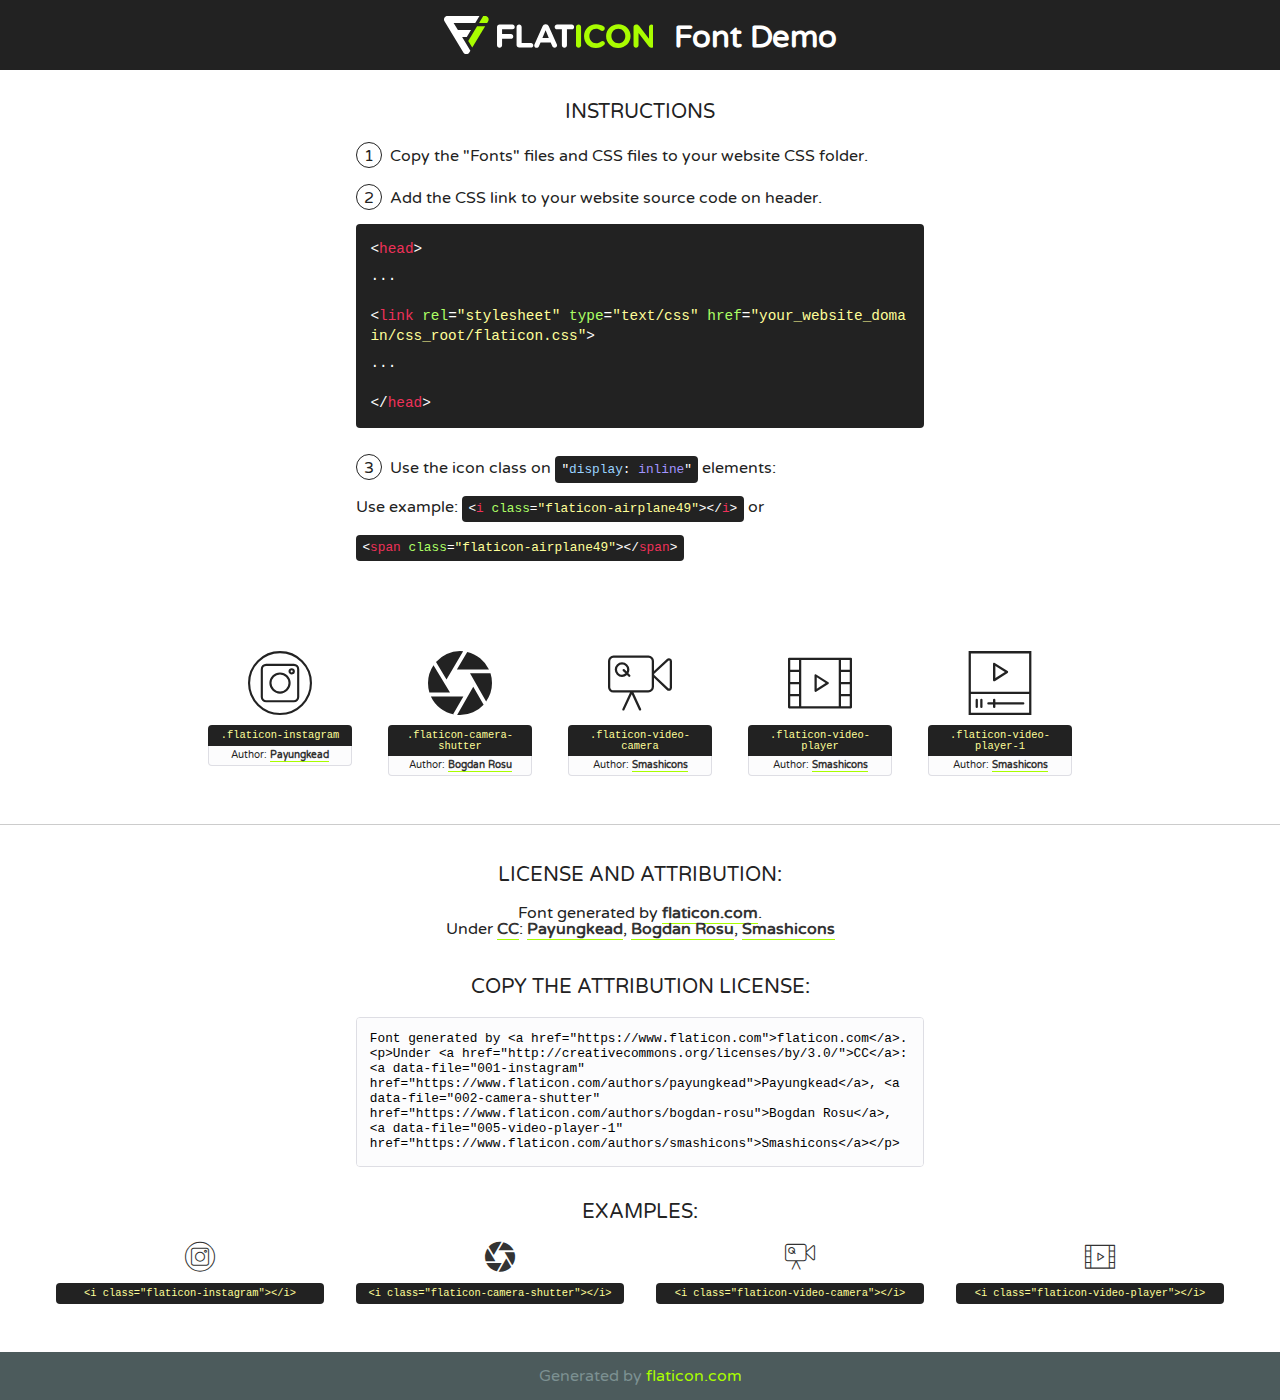
<file: fonts/flaticon/font/flaticon.html>
<!DOCTYPE html>
<!--
  Flaticon icon font: Flaticon
  Creation date: 19/09/2019 09:40
-->
<html>
<!DOCTYPE html>
<html>

<head>
    <title>Flaticon WebFont</title>
    <link href="http://fonts.googleapis.com/css?family=Varela+Round" rel="stylesheet" type="text/css" />
    <link rel="stylesheet" type="text/css" href="flaticon.css">
    <meta charset="UTF-8">
    <style>
    html, body, div, span, applet, object, iframe,
    h1, h2, h3, h4, h5, h6, p, blockquote, pre,
    a, abbr, acronym, address, big, cite, code,
    del, dfn, em, img, ins, kbd, q, s, samp,
    small, strike, strong, sub, sup, tt, var,
    b, u, i, center,
    dl, dt, dd, ol, ul, li,
    fieldset, form, label, legend,
    table, caption, tbody, tfoot, thead, tr, th, td,
    article, aside, canvas, details, embed, 
    figure, figcaption, footer, header, hgroup, 
    menu, nav, output, ruby, section, summary,
    time, mark, audio, video {
        margin: 0;
        padding: 0;
        border: 0;
        font-size: 100%;
        font: inherit;
        vertical-align: baseline;
    }
    /* HTML5 display-role reset for older browsers */
    article, aside, details, figcaption, figure, 
    footer, header, hgroup, menu, nav, section {
        display: block;
    }
    body {
        line-height: 1;
    }
    ol, ul {
        list-style: none;
    }
    blockquote, q {
        quotes: none;
    }
    blockquote:before, blockquote:after,
    q:before, q:after {
        content: '';
        content: none;
    }
    table {
        border-collapse: collapse;
        border-spacing: 0;
    }
    body {
        font-family: 'Varela Round', Helvetica, Arial, sans-serif;
        font-size: 16px;
        color: #222;
    }
    a {
        color: #333;
        border-bottom: 1px solid #a9fd00;
        font-weight: bold;
        text-decoration: none;
    }
    * {
        -moz-box-sizing: border-box;
        -webkit-box-sizing: border-box;
        box-sizing: border-box;
        margin: 0;
        padding: 0;
    }
    [class^="flaticon-"]:before, [class*=" flaticon-"]:before, [class^="flaticon-"]:after, [class*=" flaticon-"]:after {
        font-family: Flaticon;
        font-size: 30px;
        font-style: normal;
        margin-left: 20px;
        color: #333;
    }
    .wrapper {
        max-width: 600px;
        margin: auto;
        padding: 0 1em;
    }
    .title {
        font-size: 1.25em;
        text-align: center;
        margin-bottom: 1em;
        text-transform: uppercase;
    }
    header {
        text-align: center;
        background-color: #222;
        color: #fff;
        padding: 1em;
    }
    header .logo {
        width: 210px;
        height: 38px;
        display: inline-block;
        vertical-align: middle;
        margin-right: 1em;
        border: none;
    }
    header strong {
        font-size: 1.95em;
        font-weight: bold;
        vertical-align: middle;
        margin-top: 5px;
        display: inline-block;
    }
    .demo {
        margin: 2em auto;
        line-height: 1.25em;
    }
    .demo ul li {
        margin-bottom: 1em;
    }
    .demo ul li .num {
        color: #222;
        border-radius: 20px;
        display: inline-block;
        width: 26px;
        padding: 3px;
        height: 26px;
        text-align: center;
        margin-right: 0.5em;
        border: 1px solid #222;
    }
    .demo ul li code {
        background-color: #222;
        border-radius: 4px;
        padding: 0.25em 0.5em;
        display: inline-block;
        color: #fff;
        font-family: Consolas,Monaco,Lucida Console,Liberation Mono,DejaVu Sans Mono,Bitstream Vera Sans Mono,Courier New, monospace;
        font-weight: lighter;
        margin-top: 1em;
        font-size: 0.8em;
        word-break: break-all;
    }
    .demo ul li code.big {
        padding: 1em;
        font-size: 0.9em;
    }
    .demo ul li code .red {
        color: #EF3159;
    }
    .demo ul li code .green {
        color: #ACFF65;
    }
    .demo ul li code .yellow {
        color: #FFFF99;
    }
    .demo ul li code .blue {
        color: #99D3FF;
    }
    .demo ul li code .purple {
        color: #A295FF;
    }
    .demo ul li code .dots {
        margin-top: 0.5em;
        display: block;
    }
    #glyphs {
        border-bottom: 1px solid #ccc;
        padding: 2em 0;
        text-align: center;
    }
    .glyph {
        display: inline-block;
        width: 9em;
        margin: 1em;
        text-align: center;
        vertical-align: top;
        background: #FFF;
    }
    .glyph .glyph-icon {
        padding: 10px;
        display: block;
        font-family:"Flaticon";
        font-size: 64px;
        line-height: 1;
    }
    .glyph .glyph-icon:before {
        font-size: 64px;
        color: #222;
        margin-left: 0;
    }
    .class-name {
        font-size: 0.65em;
        background-color: #222;
        color: #fff;
        border-radius: 4px 4px 0 0;
        padding: 0.5em;
        color: #FFFF99;
        font-family: Consolas,Monaco,Lucida Console,Liberation Mono,DejaVu Sans Mono,Bitstream Vera Sans Mono,Courier New, monospace;
    }
    .author-name {
        font-size: 0.6em;
        background-color: #fcfcfd;
        border: 1px solid #DEDEE4;
        border-top: 0;
        border-radius: 0 0 4px 4px;
        padding: 0.5em;
    }
    .class-name:last-child {
        font-size: 10px;
        color:#888;
    }
    .class-name:last-child a {
        font-size: 10px;
        color:#555;
    }
    .class-name:last-child a:hover {
        color:#a9fd00;
    }
    .glyph > input {
        display: block;
        width: 100px;
        margin: 5px auto;
        text-align: center;
        font-size: 12px;
        cursor: text;
    }
    .glyph > input.icon-input {
        font-family:"Flaticon";
        font-size: 16px;
        margin-bottom: 10px;
    }
    .attribution .title {
        margin-top: 2em;
    }
    .attribution textarea {
        background-color: #fcfcfd;
        padding: 1em;
        border: none;
        box-shadow: none;
        border: 1px solid #DEDEE4;
        border-radius: 4px;
        resize: none;
        width: 100%;
        height: 150px;
        font-size: 0.8em;
        font-family: Consolas,Monaco,Lucida Console,Liberation Mono,DejaVu Sans Mono,Bitstream Vera Sans Mono,Courier New, monospace;
        -webkit-appearance: none;
    }
    .iconsuse {
        margin: 2em auto;
        text-align: center;
        max-width: 1200px;
    }
    .iconsuse:after {
        content: '';
        display: table;
        clear: both;
    }
    .iconsuse .image {
        float: left;
        width: 25%;
        padding: 0 1em;
    }
    .iconsuse .image p {
        margin-bottom: 1em;
    }
    .iconsuse .image span {
        display: block;
        font-size: 0.65em;
        background-color: #222;
        color: #fff;
        border-radius: 4px;
        padding: 0.5em;
        color: #FFFF99;
        margin-top: 1em;
        font-family: Consolas,Monaco,Lucida Console,Liberation Mono,DejaVu Sans Mono,Bitstream Vera Sans Mono,Courier New, monospace;
    }
    #footer {
        text-align: center;
        background-color: #4C5B5C;
        color: #7c9192;
        padding: 1em;
    }
    #footer a {
        border: none;
        color: #a9fd00;
        font-weight: normal;
    }
    @media (max-width: 960px) {
        .iconsuse .image {
            width: 50%;
        }
    }
    @media (max-width: 560px) {
        .iconsuse .image {
            width: 100%;
        }
    }
    </style>
</head>

<body class="characters-off">

    <header>
        <a href="https://www.flaticon.com" target="_blank" class="logo">
            <svg version="1.1" xmlns="http://www.w3.org/2000/svg" xmlns:xlink="http://www.w3.org/1999/xlink" xmlns:a="http://ns.adobe.com/AdobeSVGViewerExtensions/3.0/" viewBox="0 0 560.875 102.036" enable-background="new 0 0 560.875 102.036" xml:space="preserve">
                <defs>
                </defs>
                <g>
                    <g class="letters">
                        <path fill="#ffffff" d="M141.596,29.675c0-3.777,2.985-6.767,6.764-6.767h34.438c3.426,0,6.15,2.728,6.15,6.15
                        c0,3.43-2.724,6.149-6.15,6.149h-27.674v13.091h23.719c3.429,0,6.151,2.724,6.151,6.15c0,3.43-2.723,6.149-6.151,6.149h-23.719
                        v17.574c0,3.773-2.986,6.761-6.764,6.761c-3.779,0-6.764-2.989-6.764-6.761V29.675z"></path>
                        <path fill="#ffffff" d="M193.844,29.149c0-3.781,2.985-6.767,6.764-6.767c3.776,0,6.763,2.985,6.763,6.767v42.957h25.039
                        c3.426,0,6.149,2.726,6.149,6.153c0,3.425-2.723,6.15-6.149,6.15h-31.802c-3.779,0-6.764-2.986-6.764-6.768V29.149z"></path>
                        <path fill="#ffffff" d="M241.891,75.71l21.438-48.407c1.492-3.341,4.215-5.357,7.906-5.357h0.792
                        c3.686,0,6.323,2.017,7.815,5.357l21.439,48.407c0.436,0.967,0.701,1.845,0.701,2.723c0,3.602-2.809,6.501-6.414,6.501
                        c-3.161,0-5.269-1.845-6.499-4.655l-4.132-9.661h-27.059l-4.301,10.102c-1.144,2.631-3.426,4.214-6.237,4.214
                        c-3.517,0-6.24-2.81-6.24-6.325C241.1,77.64,241.451,76.677,241.891,75.71z M279.932,58.666l-8.521-20.297l-8.526,20.297H279.932
                        z"></path>
                        <path fill="#ffffff" d="M314.864,35.387H301.86c-3.429,0-6.239-2.813-6.239-6.238c0-3.429,2.811-6.24,6.239-6.24h39.533
                        c3.426,0,6.237,2.811,6.237,6.24c0,3.425-2.811,6.238-6.237,6.238h-13.001v42.785c0,3.773-2.99,6.761-6.764,6.761
                        c-3.779,0-6.764-2.989-6.764-6.761V35.387z"></path>
                        <path fill="#A9FD00" d="M352.615,29.149c0-3.781,2.985-6.767,6.767-6.767c3.774,0,6.761,2.985,6.761,6.767v49.024
                        c0,3.773-2.987,6.761-6.761,6.761c-3.781,0-6.767-2.989-6.767-6.761V29.149z"></path>
                        <path fill="#A9FD00" d="M374.132,53.836v-0.179c0-17.481,13.178-31.801,32.065-31.801c9.22,0,15.459,2.458,20.557,6.238
                        c1.402,1.054,2.637,2.985,2.637,5.357c0,3.692-2.985,6.59-6.681,6.59c-1.845,0-3.071-0.702-4.044-1.319
                        c-3.776-2.813-7.729-4.393-12.562-4.393c-10.364,0-17.831,8.611-17.831,19.154v0.173c0,10.542,7.291,19.329,17.831,19.329
                        c5.715,0,9.492-1.756,13.359-4.834c1.049-0.874,2.458-1.491,4.039-1.491c3.429,0,6.325,2.813,6.325,6.236
                        c0,2.106-1.056,3.78-2.282,4.834c-5.539,4.834-12.036,7.733-21.878,7.733C387.572,85.464,374.132,71.493,374.132,53.836z"></path>
                        <path fill="#A9FD00" d="M433.009,53.836v-0.179c0-17.481,13.79-31.801,32.766-31.801c18.981,0,32.592,14.143,32.592,31.628v0.173
                        c0,17.483-13.785,31.807-32.769,31.807C446.625,85.464,433.009,71.32,433.009,53.836z M484.224,53.836v-0.179
                        c0-10.539-7.725-19.326-18.626-19.326c-10.893,0-18.449,8.611-18.449,19.154v0.173c0,10.542,7.73,19.329,18.626,19.329
                        C476.676,72.986,484.224,64.378,484.224,53.836z"></path>
                        <path fill="#A9FD00" d="M506.233,29.321c0-3.774,2.99-6.763,6.767-6.763h1.401c3.252,0,5.183,1.583,7.029,3.953l26.093,34.265
                        V29.059c0-3.692,2.99-6.677,6.681-6.677c3.683,0,6.671,2.985,6.671,6.677v48.934c0,3.78-2.987,6.765-6.764,6.765h-0.436
                        c-3.257,0-5.188-1.581-7.034-3.953l-27.056-35.492v32.944c0,3.687-2.985,6.676-6.678,6.676c-3.683,0-6.673-2.989-6.673-6.676
                        V29.321z"></path>
                    </g>
                    <g class="insignia">
                        <path fill="#ffffff" d="M48.372,56.137h12.517l11.156-18.537H37.186L25.688,18.539h57.825L94.668,0H9.271
                        C5.925,0,2.842,1.801,1.198,4.716c-1.644,2.907-1.593,6.482,0.134,9.343l50.38,83.501c1.678,2.781,4.689,4.476,7.938,4.476
                        c3.246,0,6.257-1.695,7.935-4.476l2.898-4.804L48.372,56.137z"></path>
                        <g class="i">
                            <path fill="#A9FD00" d="M93.575,18.539h0.031v0.004l21.652,0.004l2.705-4.488c1.727-2.861,1.778-6.436,0.133-9.343
                            C116.454,1.801,113.371,0,110.026,0h-5.294L93.575,18.539z"></path>
                            <polygon fill="#A9FD00" points="88.291,27.356 64.725,66.486 75.519,84.404 109.942,27.356"></polygon>
                        </g>
                    </g>
                </g>
            </svg>
        </a>
        <strong>Font Demo</strong>
    </header>


    <section class="demo wrapper">

        <p class="title">Instructions</p>

        <ul>
            <li>
                <span class="num">1</span>Copy the "Fonts" files and CSS files to your website CSS folder.
            </li>
            <li>
                <span class="num">2</span>Add the CSS link to your website source code on header.
                <code class="big">
                    &lt;<span class="red">head</span>&gt;
                    <br/><span class="dots">...</span>
                    <br/>&lt;<span class="red">link</span> <span class="green">rel</span>=<span class="yellow">"stylesheet"</span> <span class="green">type</span>=<span class="yellow">"text/css"</span> <span class="green">href</span>=<span class="yellow">"your_website_domain/css_root/flaticon.css"</span>&gt;
                    <br/><span class="dots">...</span>
                    <br/>&lt;/<span class="red">head</span>&gt;
                </code>
            </li>

            <li>
                <p>
                    <span class="num">3</span>Use the icon class on <code>"<span class="blue">display</span>:<span class="purple"> inline</span>"</code> elements:
                    <br />
                    Use example: <code>&lt;<span class="red">i</span> <span class="green">class</span>=<span class="yellow">&quot;flaticon-airplane49&quot;</span>&gt;&lt;/<span class="red">i</span>&gt;</code> or <code>&lt;<span class="red">span</span> <span class="green">class</span>=<span class="yellow">&quot;flaticon-airplane49&quot;</span>&gt;&lt;/<span class="red">span</span>&gt;</code>
            </li>
        </ul>

    </section>




   <section id="glyphs">          
    
      
        <div class="glyph"><div class="glyph-icon flaticon-instagram"></div>
            <div class="class-name">.flaticon-instagram</div>
            <div class="author-name">Author: <a data-file="001-instagram" href="https://www.flaticon.com/authors/payungkead">Payungkead</a> </div> 
        </div>        
        
        <div class="glyph"><div class="glyph-icon flaticon-camera-shutter"></div>
            <div class="class-name">.flaticon-camera-shutter</div>
            <div class="author-name">Author: <a data-file="002-camera-shutter" href="https://www.flaticon.com/authors/bogdan-rosu">Bogdan Rosu</a> </div> 
        </div>        
        
        <div class="glyph"><div class="glyph-icon flaticon-video-camera"></div>
            <div class="class-name">.flaticon-video-camera</div>
            <div class="author-name">Author: <a data-file="003-video-camera" href="https://www.flaticon.com/authors/smashicons">Smashicons</a> </div> 
        </div>        
        
        <div class="glyph"><div class="glyph-icon flaticon-video-player"></div>
            <div class="class-name">.flaticon-video-player</div>
            <div class="author-name">Author: <a data-file="004-video-player" href="https://www.flaticon.com/authors/smashicons">Smashicons</a> </div> 
        </div>        
        
        <div class="glyph"><div class="glyph-icon flaticon-video-player-1"></div>
            <div class="class-name">.flaticon-video-player-1</div>
            <div class="author-name">Author: <a data-file="005-video-player-1" href="https://www.flaticon.com/authors/smashicons">Smashicons</a> </div> 
        </div>        
        

    </section>



    <section class="attribution wrapper"   style="text-align:center;">

      <div class="title">License and attribution:</div><div class="attrDiv">Font generated by <a href="https://www.flaticon.com">flaticon.com</a>. <div><p>Under <a href="http://creativecommons.org/licenses/by/3.0/">CC</a>: <a data-file="001-instagram" href="https://www.flaticon.com/authors/payungkead">Payungkead</a>, <a data-file="002-camera-shutter" href="https://www.flaticon.com/authors/bogdan-rosu">Bogdan Rosu</a>, <a data-file="005-video-player-1" href="https://www.flaticon.com/authors/smashicons">Smashicons</a></p>  </div>
      </div>
      <div class="title">Copy the Attribution License:</div>

    <textarea onclick="this.focus();this.select();">Font generated by &lt;a href=&quot;https://www.flaticon.com&quot;&gt;flaticon.com&lt;/a&gt;. <p>Under <a href="http://creativecommons.org/licenses/by/3.0/">CC</a>: <a data-file="001-instagram" href="https://www.flaticon.com/authors/payungkead">Payungkead</a>, <a data-file="002-camera-shutter" href="https://www.flaticon.com/authors/bogdan-rosu">Bogdan Rosu</a>, <a data-file="005-video-player-1" href="https://www.flaticon.com/authors/smashicons">Smashicons</a></p>  
     </textarea>

    </section>

    <section class="iconsuse">

          <div class="title">Examples:</div>            
             
            <div class="image">
                <p>
                    <i class="glyph-icon flaticon-instagram"></i> 
                    <span>&lt;i class=&quot;flaticon-instagram&quot;&gt;&lt;/i&gt;</span>
                </p>
            </div>
            
            <div class="image">
                <p>
                    <i class="glyph-icon flaticon-camera-shutter"></i> 
                    <span>&lt;i class=&quot;flaticon-camera-shutter&quot;&gt;&lt;/i&gt;</span>
                </p>
            </div>
            
            <div class="image">
                <p>
                    <i class="glyph-icon flaticon-video-camera"></i> 
                    <span>&lt;i class=&quot;flaticon-video-camera&quot;&gt;&lt;/i&gt;</span>
                </p>
            </div>
            
            <div class="image">
                <p>
                    <i class="glyph-icon flaticon-video-player"></i> 
                    <span>&lt;i class=&quot;flaticon-video-player&quot;&gt;&lt;/i&gt;</span>
                </p>
            </div>
                       
        </div>
                            
    </section>

<div id="footer">
    <div>Generated by <a href="https://www.flaticon.com">flaticon.com</a>
    </div>
</div>



</body>
</html>
</file>
<file: css/flaticon.css>
/*
  	Flaticon icon font: Flaticon
  	Creation date: 06/09/2018 06:53
  	*/

@font-face {
  font-family: "Flaticon";
  src: url("../fonts/flaticon/font/Flaticon.eot");
  src: url("../fonts/flaticon/font/Flaticon.eot?#iefix") format("embedded-opentype"),
       url("../fonts/flaticon/font/Flaticon.woff") format("woff"),
       url("../fonts/flaticon/font/Flaticon.ttf") format("truetype"),
       url("../fonts/flaticon/font/Flaticon.svg#Flaticon") format("svg");
  font-weight: normal;
  font-style: normal;
}

@media screen and (-webkit-min-device-pixel-ratio:0) {
  @font-face {
    font-family: "Flaticon";
    src: url("../fonts/flaticon/font/Flaticon.svg#Flaticon") format("svg");
  }
}

[class^="flaticon-"]:before, [class*=" flaticon-"]:before,
[class^="flaticon-"]:after, [class*=" flaticon-"]:after {   
  font-family: Flaticon;
  font-style: normal;
  font-weight: normal;
  font-variant: normal;
  text-transform: none;
  line-height: 1;

  /* Better Font Rendering =========== */
  -webkit-font-smoothing: antialiased;
  -moz-osx-font-smoothing: grayscale;
}


.flaticon-instagram:before { content: "\f100"; }
.flaticon-camera-shutter:before { content: "\f101"; }
.flaticon-video-camera:before { content: "\f102"; }
.flaticon-video-player:before { content: "\f103"; }
.flaticon-video-player-1:before { content: "\f104"; }
</file>
<file: css/icomoon.css>
@font-face {
  font-family: 'icomoon';
  src:  url('../fonts/icomoon/icomoon.eot?6tt51o');
  src:  url('../fonts/icomoon/icomoon.eot?6tt51o#iefix') format('embedded-opentype'),
    url('../fonts/icomoon/icomoon.ttf?6tt51o') format('truetype'),
    url('../fonts/icomoon/icomoon.woff?6tt51o') format('woff'),
    url('../fonts/icomoon/icomoon.svg?6tt51o#icomoon') format('svg');
  font-weight: normal;
  font-style: normal;
}

[class^="icon-"], [class*=" icon-"] {
  /* use !important to prevent issues with browser extensions that change fonts */
  font-family: 'icomoon' !important;
  speak: none;
  font-style: normal;
  font-weight: normal;
  font-variant: normal;
  text-transform: none;
  line-height: 1;

  /* Better Font Rendering =========== */
  -webkit-font-smoothing: antialiased;
  -moz-osx-font-smoothing: grayscale;
}

.icon-asterisk:before {
  content: "\f069";
}
.icon-plus:before {
  content: "\f067";
}
.icon-question:before {
  content: "\f128";
}
.icon-minus:before {
  content: "\f068";
}
.icon-glass:before {
  content: "\f000";
}
.icon-music:before {
  content: "\f001";
}
.icon-search:before {
  content: "\f002";
}
.icon-envelope-o:before {
  content: "\f003";
}
.icon-heart:before {
  content: "\f004";
}
.icon-star:before {
  content: "\f005";
}
.icon-star-o:before {
  content: "\f006";
}
.icon-user:before {
  content: "\f007";
}
.icon-film:before {
  content: "\f008";
}
.icon-th-large:before {
  content: "\f009";
}
.icon-th:before {
  content: "\f00a";
}
.icon-th-list:before {
  content: "\f00b";
}
.icon-check:before {
  content: "\f00c";
}
.icon-close:before {
  content: "\f00d";
}
.icon-remove:before {
  content: "\f00d";
}
.icon-times:before {
  content: "\f00d";
}
.icon-search-plus:before {
  content: "\f00e";
}
.icon-search-minus:before {
  content: "\f010";
}
.icon-power-off:before {
  content: "\f011";
}
.icon-signal:before {
  content: "\f012";
}
.icon-cog:before {
  content: "\f013";
}
.icon-gear:before {
  content: "\f013";
}
.icon-trash-o:before {
  content: "\f014";
}
.icon-home:before {
  content: "\f015";
}
.icon-file-o:before {
  content: "\f016";
}
.icon-clock-o:before {
  content: "\f017";
}
.icon-road:before {
  content: "\f018";
}
.icon-download:before {
  content: "\f019";
}
.icon-arrow-circle-o-down:before {
  content: "\f01a";
}
.icon-arrow-circle-o-up:before {
  content: "\f01b";
}
.icon-inbox:before {
  content: "\f01c";
}
.icon-play-circle-o:before {
  content: "\f01d";
}
.icon-repeat:before {
  content: "\f01e";
}
.icon-rotate-right:before {
  content: "\f01e";
}
.icon-refresh:before {
  content: "\f021";
}
.icon-list-alt:before {
  content: "\f022";
}
.icon-lock:before {
  content: "\f023";
}
.icon-flag:before {
  content: "\f024";
}
.icon-headphones:before {
  content: "\f025";
}
.icon-volume-off:before {
  content: "\f026";
}
.icon-volume-down:before {
  content: "\f027";
}
.icon-volume-up:before {
  content: "\f028";
}
.icon-qrcode:before {
  content: "\f029";
}
.icon-barcode:before {
  content: "\f02a";
}
.icon-tag:before {
  content: "\f02b";
}
.icon-tags:before {
  content: "\f02c";
}
.icon-book:before {
  content: "\f02d";
}
.icon-bookmark:before {
  content: "\f02e";
}
.icon-print:before {
  content: "\f02f";
}
.icon-camera:before {
  content: "\f030";
}
.icon-font:before {
  content: "\f031";
}
.icon-bold:before {
  content: "\f032";
}
.icon-italic:before {
  content: "\f033";
}
.icon-text-height:before {
  content: "\f034";
}
.icon-text-width:before {
  content: "\f035";
}
.icon-align-left:before {
  content: "\f036";
}
.icon-align-center:before {
  content: "\f037";
}
.icon-align-right:before {
  content: "\f038";
}
.icon-align-justify:before {
  content: "\f039";
}
.icon-list:before {
  content: "\f03a";
}
.icon-dedent:before {
  content: "\f03b";
}
.icon-outdent:before {
  content: "\f03b";
}
.icon-indent:before {
  content: "\f03c";
}
.icon-video-camera:before {
  content: "\f03d";
}
.icon-image:before {
  content: "\f03e";
}
.icon-photo:before {
  content: "\f03e";
}
.icon-picture-o:before {
  content: "\f03e";
}
.icon-pencil:before {
  content: "\f040";
}
.icon-map-marker:before {
  content: "\f041";
}
.icon-adjust:before {
  content: "\f042";
}
.icon-tint:before {
  content: "\f043";
}
.icon-edit:before {
  content: "\f044";
}
.icon-pencil-square-o:before {
  content: "\f044";
}
.icon-share-square-o:before {
  content: "\f045";
}
.icon-check-square-o:before {
  content: "\f046";
}
.icon-arrows:before {
  content: "\f047";
}
.icon-step-backward:before {
  content: "\f048";
}
.icon-fast-backward:before {
  content: "\f049";
}
.icon-backward:before {
  content: "\f04a";
}
.icon-play:before {
  content: "\f04b";
}
.icon-pause:before {
  content: "\f04c";
}
.icon-stop:before {
  content: "\f04d";
}
.icon-forward:before {
  content: "\f04e";
}
.icon-fast-forward:before {
  content: "\f050";
}
.icon-step-forward:before {
  content: "\f051";
}
.icon-eject:before {
  content: "\f052";
}
.icon-chevron-left:before {
  content: "\f053";
}
.icon-chevron-right:before {
  content: "\f054";
}
.icon-plus-circle:before {
  content: "\f055";
}
.icon-minus-circle:before {
  content: "\f056";
}
.icon-times-circle:before {
  content: "\f057";
}
.icon-check-circle:before {
  content: "\f058";
}
.icon-question-circle:before {
  content: "\f059";
}
.icon-info-circle:before {
  content: "\f05a";
}
.icon-crosshairs:before {
  content: "\f05b";
}
.icon-times-circle-o:before {
  content: "\f05c";
}
.icon-check-circle-o:before {
  content: "\f05d";
}
.icon-ban:before {
  content: "\f05e";
}
.icon-arrow-left:before {
  content: "\f060";
}
.icon-arrow-right:before {
  content: "\f061";
}
.icon-arrow-up:before {
  content: "\f062";
}
.icon-arrow-down:before {
  content: "\f063";
}
.icon-mail-forward:before {
  content: "\f064";
}
.icon-share:before {
  content: "\f064";
}
.icon-expand:before {
  content: "\f065";
}
.icon-compress:before {
  content: "\f066";
}
.icon-exclamation-circle:before {
  content: "\f06a";
}
.icon-gift:before {
  content: "\f06b";
}
.icon-leaf:before {
  content: "\f06c";
}
.icon-fire:before {
  content: "\f06d";
}
.icon-eye:before {
  content: "\f06e";
}
.icon-eye-slash:before {
  content: "\f070";
}
.icon-exclamation-triangle:before {
  content: "\f071";
}
.icon-warning:before {
  content: "\f071";
}
.icon-plane:before {
  content: "\f072";
}
.icon-calendar:before {
  content: "\f073";
}
.icon-random:before {
  content: "\f074";
}
.icon-comment:before {
  content: "\f075";
}
.icon-magnet:before {
  content: "\f076";
}
.icon-chevron-up:before {
  content: "\f077";
}
.icon-chevron-down:before {
  content: "\f078";
}
.icon-retweet:before {
  content: "\f079";
}
.icon-shopping-cart:before {
  content: "\f07a";
}
.icon-folder:before {
  content: "\f07b";
}
.icon-folder-open:before {
  content: "\f07c";
}
.icon-arrows-v:before {
  content: "\f07d";
}
.icon-arrows-h:before {
  content: "\f07e";
}
.icon-bar-chart:before {
  content: "\f080";
}
.icon-bar-chart-o:before {
  content: "\f080";
}
.icon-twitter-square:before {
  content: "\f081";
}
.icon-facebook-square:before {
  content: "\f082";
}
.icon-camera-retro:before {
  content: "\f083";
}
.icon-key:before {
  content: "\f084";
}
.icon-cogs:before {
  content: "\f085";
}
.icon-gears:before {
  content: "\f085";
}
.icon-comments:before {
  content: "\f086";
}
.icon-thumbs-o-up:before {
  content: "\f087";
}
.icon-thumbs-o-down:before {
  content: "\f088";
}
.icon-star-half:before {
  content: "\f089";
}
.icon-heart-o:before {
  content: "\f08a";
}
.icon-sign-out:before {
  content: "\f08b";
}
.icon-linkedin-square:before {
  content: "\f08c";
}
.icon-thumb-tack:before {
  content: "\f08d";
}
.icon-external-link:before {
  content: "\f08e";
}
.icon-sign-in:before {
  content: "\f090";
}
.icon-trophy:before {
  content: "\f091";
}
.icon-github-square:before {
  content: "\f092";
}
.icon-upload:before {
  content: "\f093";
}
.icon-lemon-o:before {
  content: "\f094";
}
.icon-phone:before {
  content: "\f095";
}
.icon-square-o:before {
  content: "\f096";
}
.icon-bookmark-o:before {
  content: "\f097";
}
.icon-phone-square:before {
  content: "\f098";
}
.icon-twitter:before {
  content: "\f099";
}
.icon-facebook:before {
  content: "\f09a";
}
.icon-facebook-f:before {
  content: "\f09a";
}
.icon-github:before {
  content: "\f09b";
}
.icon-unlock:before {
  content: "\f09c";
}
.icon-credit-card:before {
  content: "\f09d";
}
.icon-feed:before {
  content: "\f09e";
}
.icon-rss:before {
  content: "\f09e";
}
.icon-hdd-o:before {
  content: "\f0a0";
}
.icon-bullhorn:before {
  content: "\f0a1";
}
.icon-bell-o:before {
  content: "\f0a2";
}
.icon-certificate:before {
  content: "\f0a3";
}
.icon-hand-o-right:before {
  content: "\f0a4";
}
.icon-hand-o-left:before {
  content: "\f0a5";
}
.icon-hand-o-up:before {
  content: "\f0a6";
}
.icon-hand-o-down:before {
  content: "\f0a7";
}
.icon-arrow-circle-left:before {
  content: "\f0a8";
}
.icon-arrow-circle-right:before {
  content: "\f0a9";
}
.icon-arrow-circle-up:before {
  content: "\f0aa";
}
.icon-arrow-circle-down:before {
  content: "\f0ab";
}
.icon-globe:before {
  content: "\f0ac";
}
.icon-wrench:before {
  content: "\f0ad";
}
.icon-tasks:before {
  content: "\f0ae";
}
.icon-filter:before {
  content: "\f0b0";
}
.icon-briefcase:before {
  content: "\f0b1";
}
.icon-arrows-alt:before {
  content: "\f0b2";
}
.icon-group:before {
  content: "\f0c0";
}
.icon-users:before {
  content: "\f0c0";
}
.icon-chain:before {
  content: "\f0c1";
}
.icon-link:before {
  content: "\f0c1";
}
.icon-cloud:before {
  content: "\f0c2";
}
.icon-flask:before {
  content: "\f0c3";
}
.icon-cut:before {
  content: "\f0c4";
}
.icon-scissors:before {
  content: "\f0c4";
}
.icon-copy:before {
  content: "\f0c5";
}
.icon-files-o:before {
  content: "\f0c5";
}
.icon-paperclip:before {
  content: "\f0c6";
}
.icon-floppy-o:before {
  content: "\f0c7";
}
.icon-save:before {
  content: "\f0c7";
}
.icon-square:before {
  content: "\f0c8";
}
.icon-bars:before {
  content: "\f0c9";
}
.icon-navicon:before {
  content: "\f0c9";
}
.icon-reorder:before {
  content: "\f0c9";
}
.icon-list-ul:before {
  content: "\f0ca";
}
.icon-list-ol:before {
  content: "\f0cb";
}
.icon-strikethrough:before {
  content: "\f0cc";
}
.icon-underline:before {
  content: "\f0cd";
}
.icon-table:before {
  content: "\f0ce";
}
.icon-magic:before {
  content: "\f0d0";
}
.icon-truck:before {
  content: "\f0d1";
}
.icon-pinterest:before {
  content: "\f0d2";
}
.icon-pinterest-square:before {
  content: "\f0d3";
}
.icon-google-plus-square:before {
  content: "\f0d4";
}
.icon-google-plus:before {
  content: "\f0d5";
}
.icon-money:before {
  content: "\f0d6";
}
.icon-caret-down:before {
  content: "\f0d7";
}
.icon-caret-up:before {
  content: "\f0d8";
}
.icon-caret-left:before {
  content: "\f0d9";
}
.icon-caret-right:before {
  content: "\f0da";
}
.icon-columns:before {
  content: "\f0db";
}
.icon-sort:before {
  content: "\f0dc";
}
.icon-unsorted:before {
  content: "\f0dc";
}
.icon-sort-desc:before {
  content: "\f0dd";
}
.icon-sort-down:before {
  content: "\f0dd";
}
.icon-sort-asc:before {
  content: "\f0de";
}
.icon-sort-up:before {
  content: "\f0de";
}
.icon-envelope:before {
  content: "\f0e0";
}
.icon-linkedin:before {
  content: "\f0e1";
}
.icon-rotate-left:before {
  content: "\f0e2";
}
.icon-undo:before {
  content: "\f0e2";
}
.icon-gavel:before {
  content: "\f0e3";
}
.icon-legal:before {
  content: "\f0e3";
}
.icon-dashboard:before {
  content: "\f0e4";
}
.icon-tachometer:before {
  content: "\f0e4";
}
.icon-comment-o:before {
  content: "\f0e5";
}
.icon-comments-o:before {
  content: "\f0e6";
}
.icon-bolt:before {
  content: "\f0e7";
}
.icon-flash:before {
  content: "\f0e7";
}
.icon-sitemap:before {
  content: "\f0e8";
}
.icon-umbrella:before {
  content: "\f0e9";
}
.icon-clipboard:before {
  content: "\f0ea";
}
.icon-paste:before {
  content: "\f0ea";
}
.icon-lightbulb-o:before {
  content: "\f0eb";
}
.icon-exchange:before {
  content: "\f0ec";
}
.icon-cloud-download:before {
  content: "\f0ed";
}
.icon-cloud-upload:before {
  content: "\f0ee";
}
.icon-user-md:before {
  content: "\f0f0";
}
.icon-stethoscope:before {
  content: "\f0f1";
}
.icon-suitcase:before {
  content: "\f0f2";
}
.icon-bell:before {
  content: "\f0f3";
}
.icon-coffee:before {
  content: "\f0f4";
}
.icon-cutlery:before {
  content: "\f0f5";
}
.icon-file-text-o:before {
  content: "\f0f6";
}
.icon-building-o:before {
  content: "\f0f7";
}
.icon-hospital-o:before {
  content: "\f0f8";
}
.icon-ambulance:before {
  content: "\f0f9";
}
.icon-medkit:before {
  content: "\f0fa";
}
.icon-fighter-jet:before {
  content: "\f0fb";
}
.icon-beer:before {
  content: "\f0fc";
}
.icon-h-square:before {
  content: "\f0fd";
}
.icon-plus-square:before {
  content: "\f0fe";
}
.icon-angle-double-left:before {
  content: "\f100";
}
.icon-angle-double-right:before {
  content: "\f101";
}
.icon-angle-double-up:before {
  content: "\f102";
}
.icon-angle-double-down:before {
  content: "\f103";
}
.icon-angle-left:before {
  content: "\f104";
}
.icon-angle-right:before {
  content: "\f105";
}
.icon-angle-up:before {
  content: "\f106";
}
.icon-angle-down:before {
  content: "\f107";
}
.icon-desktop:before {
  content: "\f108";
}
.icon-laptop:before {
  content: "\f109";
}
.icon-tablet:before {
  content: "\f10a";
}
.icon-mobile:before {
  content: "\f10b";
}
.icon-mobile-phone:before {
  content: "\f10b";
}
.icon-circle-o:before {
  content: "\f10c";
}
.icon-quote-left:before {
  content: "\f10d";
}
.icon-quote-right:before {
  content: "\f10e";
}
.icon-spinner:before {
  content: "\f110";
}
.icon-circle:before {
  content: "\f111";
}
.icon-mail-reply:before {
  content: "\f112";
}
.icon-reply:before {
  content: "\f112";
}
.icon-github-alt:before {
  content: "\f113";
}
.icon-folder-o:before {
  content: "\f114";
}
.icon-folder-open-o:before {
  content: "\f115";
}
.icon-smile-o:before {
  content: "\f118";
}
.icon-frown-o:before {
  content: "\f119";
}
.icon-meh-o:before {
  content: "\f11a";
}
.icon-gamepad:before {
  content: "\f11b";
}
.icon-keyboard-o:before {
  content: "\f11c";
}
.icon-flag-o:before {
  content: "\f11d";
}
.icon-flag-checkered:before {
  content: "\f11e";
}
.icon-terminal:before {
  content: "\f120";
}
.icon-code:before {
  content: "\f121";
}
.icon-mail-reply-all:before {
  content: "\f122";
}
.icon-reply-all:before {
  content: "\f122";
}
.icon-star-half-empty:before {
  content: "\f123";
}
.icon-star-half-full:before {
  content: "\f123";
}
.icon-star-half-o:before {
  content: "\f123";
}
.icon-location-arrow:before {
  content: "\f124";
}
.icon-crop:before {
  content: "\f125";
}
.icon-code-fork:before {
  content: "\f126";
}
.icon-chain-broken:before {
  content: "\f127";
}
.icon-unlink:before {
  content: "\f127";
}
.icon-info:before {
  content: "\f129";
}
.icon-exclamation:before {
  content: "\f12a";
}
.icon-superscript:before {
  content: "\f12b";
}
.icon-subscript:before {
  content: "\f12c";
}
.icon-eraser:before {
  content: "\f12d";
}
.icon-puzzle-piece:before {
  content: "\f12e";
}
.icon-microphone:before {
  content: "\f130";
}
.icon-microphone-slash:before {
  content: "\f131";
}
.icon-shield:before {
  content: "\f132";
}
.icon-calendar-o:before {
  content: "\f133";
}
.icon-fire-extinguisher:before {
  content: "\f134";
}
.icon-rocket:before {
  content: "\f135";
}
.icon-maxcdn:before {
  content: "\f136";
}
.icon-chevron-circle-left:before {
  content: "\f137";
}
.icon-chevron-circle-right:before {
  content: "\f138";
}
.icon-chevron-circle-up:before {
  content: "\f139";
}
.icon-chevron-circle-down:before {
  content: "\f13a";
}
.icon-html5:before {
  content: "\f13b";
}
.icon-css3:before {
  content: "\f13c";
}
.icon-anchor:before {
  content: "\f13d";
}
.icon-unlock-alt:before {
  content: "\f13e";
}
.icon-bullseye:before {
  content: "\f140";
}
.icon-ellipsis-h:before {
  content: "\f141";
}
.icon-ellipsis-v:before {
  content: "\f142";
}
.icon-rss-square:before {
  content: "\f143";
}
.icon-play-circle:before {
  content: "\f144";
}
.icon-ticket:before {
  content: "\f145";
}
.icon-minus-square:before {
  content: "\f146";
}
.icon-minus-square-o:before {
  content: "\f147";
}
.icon-level-up:before {
  content: "\f148";
}
.icon-level-down:before {
  content: "\f149";
}
.icon-check-square:before {
  content: "\f14a";
}
.icon-pencil-square:before {
  content: "\f14b";
}
.icon-external-link-square:before {
  content: "\f14c";
}
.icon-share-square:before {
  content: "\f14d";
}
.icon-compass:before {
  content: "\f14e";
}
.icon-caret-square-o-down:before {
  content: "\f150";
}
.icon-toggle-down:before {
  content: "\f150";
}
.icon-caret-square-o-up:before {
  content: "\f151";
}
.icon-toggle-up:before {
  content: "\f151";
}
.icon-caret-square-o-right:before {
  content: "\f152";
}
.icon-toggle-right:before {
  content: "\f152";
}
.icon-eur:before {
  content: "\f153";
}
.icon-euro:before {
  content: "\f153";
}
.icon-gbp:before {
  content: "\f154";
}
.icon-dollar:before {
  content: "\f155";
}
.icon-usd:before {
  content: "\f155";
}
.icon-inr:before {
  content: "\f156";
}
.icon-rupee:before {
  content: "\f156";
}
.icon-cny:before {
  content: "\f157";
}
.icon-jpy:before {
  content: "\f157";
}
.icon-rmb:before {
  content: "\f157";
}
.icon-yen:before {
  content: "\f157";
}
.icon-rouble:before {
  content: "\f158";
}
.icon-rub:before {
  content: "\f158";
}
.icon-ruble:before {
  content: "\f158";
}
.icon-krw:before {
  content: "\f159";
}
.icon-won:before {
  content: "\f159";
}
.icon-bitcoin:before {
  content: "\f15a";
}
.icon-btc:before {
  content: "\f15a";
}
.icon-file:before {
  content: "\f15b";
}
.icon-file-text:before {
  content: "\f15c";
}
.icon-sort-alpha-asc:before {
  content: "\f15d";
}
.icon-sort-alpha-desc:before {
  content: "\f15e";
}
.icon-sort-amount-asc:before {
  content: "\f160";
}
.icon-sort-amount-desc:before {
  content: "\f161";
}
.icon-sort-numeric-asc:before {
  content: "\f162";
}
.icon-sort-numeric-desc:before {
  content: "\f163";
}
.icon-thumbs-up:before {
  content: "\f164";
}
.icon-thumbs-down:before {
  content: "\f165";
}
.icon-youtube-square:before {
  content: "\f166";
}
.icon-youtube:before {
  content: "\f167";
}
.icon-xing:before {
  content: "\f168";
}
.icon-xing-square:before {
  content: "\f169";
}
.icon-youtube-play:before {
  content: "\f16a";
}
.icon-dropbox:before {
  content: "\f16b";
}
.icon-stack-overflow:before {
  content: "\f16c";
}
.icon-instagram:before {
  content: "\f16d";
}
.icon-flickr:before {
  content: "\f16e";
}
.icon-adn:before {
  content: "\f170";
}
.icon-bitbucket:before {
  content: "\f171";
}
.icon-bitbucket-square:before {
  content: "\f172";
}
.icon-tumblr:before {
  content: "\f173";
}
.icon-tumblr-square:before {
  content: "\f174";
}
.icon-long-arrow-down:before {
  content: "\f175";
}
.icon-long-arrow-up:before {
  content: "\f176";
}
.icon-long-arrow-left:before {
  content: "\f177";
}
.icon-long-arrow-right:before {
  content: "\f178";
}
.icon-apple:before {
  content: "\f179";
}
.icon-windows:before {
  content: "\f17a";
}
.icon-android:before {
  content: "\f17b";
}
.icon-linux:before {
  content: "\f17c";
}
.icon-dribbble:before {
  content: "\f17d";
}
.icon-skype:before {
  content: "\f17e";
}
.icon-foursquare:before {
  content: "\f180";
}
.icon-trello:before {
  content: "\f181";
}
.icon-female:before {
  content: "\f182";
}
.icon-male:before {
  content: "\f183";
}
.icon-gittip:before {
  content: "\f184";
}
.icon-gratipay:before {
  content: "\f184";
}
.icon-sun-o:before {
  content: "\f185";
}
.icon-moon-o:before {
  content: "\f186";
}
.icon-archive:before {
  content: "\f187";
}
.icon-bug:before {
  content: "\f188";
}
.icon-vk:before {
  content: "\f189";
}
.icon-weibo:before {
  content: "\f18a";
}
.icon-renren:before {
  content: "\f18b";
}
.icon-pagelines:before {
  content: "\f18c";
}
.icon-stack-exchange:before {
  content: "\f18d";
}
.icon-arrow-circle-o-right:before {
  content: "\f18e";
}
.icon-arrow-circle-o-left:before {
  content: "\f190";
}
.icon-caret-square-o-left:before {
  content: "\f191";
}
.icon-toggle-left:before {
  content: "\f191";
}
.icon-dot-circle-o:before {
  content: "\f192";
}
.icon-wheelchair:before {
  content: "\f193";
}
.icon-vimeo-square:before {
  content: "\f194";
}
.icon-try:before {
  content: "\f195";
}
.icon-turkish-lira:before {
  content: "\f195";
}
.icon-plus-square-o:before {
  content: "\f196";
}
.icon-space-shuttle:before {
  content: "\f197";
}
.icon-slack:before {
  content: "\f198";
}
.icon-envelope-square:before {
  content: "\f199";
}
.icon-wordpress:before {
  content: "\f19a";
}
.icon-openid:before {
  content: "\f19b";
}
.icon-bank:before {
  content: "\f19c";
}
.icon-institution:before {
  content: "\f19c";
}
.icon-university:before {
  content: "\f19c";
}
.icon-graduation-cap:before {
  content: "\f19d";
}
.icon-mortar-board:before {
  content: "\f19d";
}
.icon-yahoo:before {
  content: "\f19e";
}
.icon-google:before {
  content: "\f1a0";
}
.icon-reddit:before {
  content: "\f1a1";
}
.icon-reddit-square:before {
  content: "\f1a2";
}
.icon-stumbleupon-circle:before {
  content: "\f1a3";
}
.icon-stumbleupon:before {
  content: "\f1a4";
}
.icon-delicious:before {
  content: "\f1a5";
}
.icon-digg:before {
  content: "\f1a6";
}
.icon-pied-piper-pp:before {
  content: "\f1a7";
}
.icon-pied-piper-alt:before {
  content: "\f1a8";
}
.icon-drupal:before {
  content: "\f1a9";
}
.icon-joomla:before {
  content: "\f1aa";
}
.icon-language:before {
  content: "\f1ab";
}
.icon-fax:before {
  content: "\f1ac";
}
.icon-building:before {
  content: "\f1ad";
}
.icon-child:before {
  content: "\f1ae";
}
.icon-paw:before {
  content: "\f1b0";
}
.icon-spoon:before {
  content: "\f1b1";
}
.icon-cube:before {
  content: "\f1b2";
}
.icon-cubes:before {
  content: "\f1b3";
}
.icon-behance:before {
  content: "\f1b4";
}
.icon-behance-square:before {
  content: "\f1b5";
}
.icon-steam:before {
  content: "\f1b6";
}
.icon-steam-square:before {
  content: "\f1b7";
}
.icon-recycle:before {
  content: "\f1b8";
}
.icon-automobile:before {
  content: "\f1b9";
}
.icon-car:before {
  content: "\f1b9";
}
.icon-cab:before {
  content: "\f1ba";
}
.icon-taxi:before {
  content: "\f1ba";
}
.icon-tree:before {
  content: "\f1bb";
}
.icon-spotify:before {
  content: "\f1bc";
}
.icon-deviantart:before {
  content: "\f1bd";
}
.icon-soundcloud:before {
  content: "\f1be";
}
.icon-database:before {
  content: "\f1c0";
}
.icon-file-pdf-o:before {
  content: "\f1c1";
}
.icon-file-word-o:before {
  content: "\f1c2";
}
.icon-file-excel-o:before {
  content: "\f1c3";
}
.icon-file-powerpoint-o:before {
  content: "\f1c4";
}
.icon-file-image-o:before {
  content: "\f1c5";
}
.icon-file-photo-o:before {
  content: "\f1c5";
}
.icon-file-picture-o:before {
  content: "\f1c5";
}
.icon-file-archive-o:before {
  content: "\f1c6";
}
.icon-file-zip-o:before {
  content: "\f1c6";
}
.icon-file-audio-o:before {
  content: "\f1c7";
}
.icon-file-sound-o:before {
  content: "\f1c7";
}
.icon-file-movie-o:before {
  content: "\f1c8";
}
.icon-file-video-o:before {
  content: "\f1c8";
}
.icon-file-code-o:before {
  content: "\f1c9";
}
.icon-vine:before {
  content: "\f1ca";
}
.icon-codepen:before {
  content: "\f1cb";
}
.icon-jsfiddle:before {
  content: "\f1cc";
}
.icon-life-bouy:before {
  content: "\f1cd";
}
.icon-life-buoy:before {
  content: "\f1cd";
}
.icon-life-ring:before {
  content: "\f1cd";
}
.icon-life-saver:before {
  content: "\f1cd";
}
.icon-support:before {
  content: "\f1cd";
}
.icon-circle-o-notch:before {
  content: "\f1ce";
}
.icon-ra:before {
  content: "\f1d0";
}
.icon-rebel:before {
  content: "\f1d0";
}
.icon-resistance:before {
  content: "\f1d0";
}
.icon-empire:before {
  content: "\f1d1";
}
.icon-ge:before {
  content: "\f1d1";
}
.icon-git-square:before {
  content: "\f1d2";
}
.icon-git:before {
  content: "\f1d3";
}
.icon-hacker-news:before {
  content: "\f1d4";
}
.icon-y-combinator-square:before {
  content: "\f1d4";
}
.icon-yc-square:before {
  content: "\f1d4";
}
.icon-tencent-weibo:before {
  content: "\f1d5";
}
.icon-qq:before {
  content: "\f1d6";
}
.icon-wechat:before {
  content: "\f1d7";
}
.icon-weixin:before {
  content: "\f1d7";
}
.icon-paper-plane:before {
  content: "\f1d8";
}
.icon-send:before {
  content: "\f1d8";
}
.icon-paper-plane-o:before {
  content: "\f1d9";
}
.icon-send-o:before {
  content: "\f1d9";
}
.icon-history:before {
  content: "\f1da";
}
.icon-circle-thin:before {
  content: "\f1db";
}
.icon-header:before {
  content: "\f1dc";
}
.icon-paragraph:before {
  content: "\f1dd";
}
.icon-sliders:before {
  content: "\f1de";
}
.icon-share-alt:before {
  content: "\f1e0";
}
.icon-share-alt-square:before {
  content: "\f1e1";
}
.icon-bomb:before {
  content: "\f1e2";
}
.icon-futbol-o:before {
  content: "\f1e3";
}
.icon-soccer-ball-o:before {
  content: "\f1e3";
}
.icon-tty:before {
  content: "\f1e4";
}
.icon-binoculars:before {
  content: "\f1e5";
}
.icon-plug:before {
  content: "\f1e6";
}
.icon-slideshare:before {
  content: "\f1e7";
}
.icon-twitch:before {
  content: "\f1e8";
}
.icon-yelp:before {
  content: "\f1e9";
}
.icon-newspaper-o:before {
  content: "\f1ea";
}
.icon-wifi:before {
  content: "\f1eb";
}
.icon-calculator:before {
  content: "\f1ec";
}
.icon-paypal:before {
  content: "\f1ed";
}
.icon-google-wallet:before {
  content: "\f1ee";
}
.icon-cc-visa:before {
  content: "\f1f0";
}
.icon-cc-mastercard:before {
  content: "\f1f1";
}
.icon-cc-discover:before {
  content: "\f1f2";
}
.icon-cc-amex:before {
  content: "\f1f3";
}
.icon-cc-paypal:before {
  content: "\f1f4";
}
.icon-cc-stripe:before {
  content: "\f1f5";
}
.icon-bell-slash:before {
  content: "\f1f6";
}
.icon-bell-slash-o:before {
  content: "\f1f7";
}
.icon-trash:before {
  content: "\f1f8";
}
.icon-copyright:before {
  content: "\f1f9";
}
.icon-at:before {
  content: "\f1fa";
}
.icon-eyedropper:before {
  content: "\f1fb";
}
.icon-paint-brush:before {
  content: "\f1fc";
}
.icon-birthday-cake:before {
  content: "\f1fd";
}
.icon-area-chart:before {
  content: "\f1fe";
}
.icon-pie-chart:before {
  content: "\f200";
}
.icon-line-chart:before {
  content: "\f201";
}
.icon-lastfm:before {
  content: "\f202";
}
.icon-lastfm-square:before {
  content: "\f203";
}
.icon-toggle-off:before {
  content: "\f204";
}
.icon-toggle-on:before {
  content: "\f205";
}
.icon-bicycle:before {
  content: "\f206";
}
.icon-bus:before {
  content: "\f207";
}
.icon-ioxhost:before {
  content: "\f208";
}
.icon-angellist:before {
  content: "\f209";
}
.icon-cc:before {
  content: "\f20a";
}
.icon-ils:before {
  content: "\f20b";
}
.icon-shekel:before {
  content: "\f20b";
}
.icon-sheqel:before {
  content: "\f20b";
}
.icon-meanpath:before {
  content: "\f20c";
}
.icon-buysellads:before {
  content: "\f20d";
}
.icon-connectdevelop:before {
  content: "\f20e";
}
.icon-dashcube:before {
  content: "\f210";
}
.icon-forumbee:before {
  content: "\f211";
}
.icon-leanpub:before {
  content: "\f212";
}
.icon-sellsy:before {
  content: "\f213";
}
.icon-shirtsinbulk:before {
  content: "\f214";
}
.icon-simplybuilt:before {
  content: "\f215";
}
.icon-skyatlas:before {
  content: "\f216";
}
.icon-cart-plus:before {
  content: "\f217";
}
.icon-cart-arrow-down:before {
  content: "\f218";
}
.icon-diamond:before {
  content: "\f219";
}
.icon-ship:before {
  content: "\f21a";
}
.icon-user-secret:before {
  content: "\f21b";
}
.icon-motorcycle:before {
  content: "\f21c";
}
.icon-street-view:before {
  content: "\f21d";
}
.icon-heartbeat:before {
  content: "\f21e";
}
.icon-venus:before {
  content: "\f221";
}
.icon-mars:before {
  content: "\f222";
}
.icon-mercury:before {
  content: "\f223";
}
.icon-intersex:before {
  content: "\f224";
}
.icon-transgender:before {
  content: "\f224";
}
.icon-transgender-alt:before {
  content: "\f225";
}
.icon-venus-double:before {
  content: "\f226";
}
.icon-mars-double:before {
  content: "\f227";
}
.icon-venus-mars:before {
  content: "\f228";
}
.icon-mars-stroke:before {
  content: "\f229";
}
.icon-mars-stroke-v:before {
  content: "\f22a";
}
.icon-mars-stroke-h:before {
  content: "\f22b";
}
.icon-neuter:before {
  content: "\f22c";
}
.icon-genderless:before {
  content: "\f22d";
}
.icon-facebook-official:before {
  content: "\f230";
}
.icon-pinterest-p:before {
  content: "\f231";
}
.icon-whatsapp:before {
  content: "\f232";
}
.icon-server:before {
  content: "\f233";
}
.icon-user-plus:before {
  content: "\f234";
}
.icon-user-times:before {
  content: "\f235";
}
.icon-bed:before {
  content: "\f236";
}
.icon-hotel:before {
  content: "\f236";
}
.icon-viacoin:before {
  content: "\f237";
}
.icon-train:before {
  content: "\f238";
}
.icon-subway:before {
  content: "\f239";
}
.icon-medium:before {
  content: "\f23a";
}
.icon-y-combinator:before {
  content: "\f23b";
}
.icon-yc:before {
  content: "\f23b";
}
.icon-optin-monster:before {
  content: "\f23c";
}
.icon-opencart:before {
  content: "\f23d";
}
.icon-expeditedssl:before {
  content: "\f23e";
}
.icon-battery:before {
  content: "\f240";
}
.icon-battery-4:before {
  content: "\f240";
}
.icon-battery-full:before {
  content: "\f240";
}
.icon-battery-3:before {
  content: "\f241";
}
.icon-battery-three-quarters:before {
  content: "\f241";
}
.icon-battery-2:before {
  content: "\f242";
}
.icon-battery-half:before {
  content: "\f242";
}
.icon-battery-1:before {
  content: "\f243";
}
.icon-battery-quarter:before {
  content: "\f243";
}
.icon-battery-0:before {
  content: "\f244";
}
.icon-battery-empty:before {
  content: "\f244";
}
.icon-mouse-pointer:before {
  content: "\f245";
}
.icon-i-cursor:before {
  content: "\f246";
}
.icon-object-group:before {
  content: "\f247";
}
.icon-object-ungroup:before {
  content: "\f248";
}
.icon-sticky-note:before {
  content: "\f249";
}
.icon-sticky-note-o:before {
  content: "\f24a";
}
.icon-cc-jcb:before {
  content: "\f24b";
}
.icon-cc-diners-club:before {
  content: "\f24c";
}
.icon-clone:before {
  content: "\f24d";
}
.icon-balance-scale:before {
  content: "\f24e";
}
.icon-hourglass-o:before {
  content: "\f250";
}
.icon-hourglass-1:before {
  content: "\f251";
}
.icon-hourglass-start:before {
  content: "\f251";
}
.icon-hourglass-2:before {
  content: "\f252";
}
.icon-hourglass-half:before {
  content: "\f252";
}
.icon-hourglass-3:before {
  content: "\f253";
}
.icon-hourglass-end:before {
  content: "\f253";
}
.icon-hourglass:before {
  content: "\f254";
}
.icon-hand-grab-o:before {
  content: "\f255";
}
.icon-hand-rock-o:before {
  content: "\f255";
}
.icon-hand-paper-o:before {
  content: "\f256";
}
.icon-hand-stop-o:before {
  content: "\f256";
}
.icon-hand-scissors-o:before {
  content: "\f257";
}
.icon-hand-lizard-o:before {
  content: "\f258";
}
.icon-hand-spock-o:before {
  content: "\f259";
}
.icon-hand-pointer-o:before {
  content: "\f25a";
}
.icon-hand-peace-o:before {
  content: "\f25b";
}
.icon-trademark:before {
  content: "\f25c";
}
.icon-registered:before {
  content: "\f25d";
}
.icon-creative-commons:before {
  content: "\f25e";
}
.icon-gg:before {
  content: "\f260";
}
.icon-gg-circle:before {
  content: "\f261";
}
.icon-tripadvisor:before {
  content: "\f262";
}
.icon-odnoklassniki:before {
  content: "\f263";
}
.icon-odnoklassniki-square:before {
  content: "\f264";
}
.icon-get-pocket:before {
  content: "\f265";
}
.icon-wikipedia-w:before {
  content: "\f266";
}
.icon-safari:before {
  content: "\f267";
}
.icon-chrome:before {
  content: "\f268";
}
.icon-firefox:before {
  content: "\f269";
}
.icon-opera:before {
  content: "\f26a";
}
.icon-internet-explorer:before {
  content: "\f26b";
}
.icon-television:before {
  content: "\f26c";
}
.icon-tv:before {
  content: "\f26c";
}
.icon-contao:before {
  content: "\f26d";
}
.icon-500px:before {
  content: "\f26e";
}
.icon-amazon:before {
  content: "\f270";
}
.icon-calendar-plus-o:before {
  content: "\f271";
}
.icon-calendar-minus-o:before {
  content: "\f272";
}
.icon-calendar-times-o:before {
  content: "\f273";
}
.icon-calendar-check-o:before {
  content: "\f274";
}
.icon-industry:before {
  content: "\f275";
}
.icon-map-pin:before {
  content: "\f276";
}
.icon-map-signs:before {
  content: "\f277";
}
.icon-map-o:before {
  content: "\f278";
}
.icon-map:before {
  content: "\f279";
}
.icon-commenting:before {
  content: "\f27a";
}
.icon-commenting-o:before {
  content: "\f27b";
}
.icon-houzz:before {
  content: "\f27c";
}
.icon-vimeo:before {
  content: "\f27d";
}
.icon-black-tie:before {
  content: "\f27e";
}
.icon-fonticons:before {
  content: "\f280";
}
.icon-reddit-alien:before {
  content: "\f281";
}
.icon-edge:before {
  content: "\f282";
}
.icon-credit-card-alt:before {
  content: "\f283";
}
.icon-codiepie:before {
  content: "\f284";
}
.icon-modx:before {
  content: "\f285";
}
.icon-fort-awesome:before {
  content: "\f286";
}
.icon-usb:before {
  content: "\f287";
}
.icon-product-hunt:before {
  content: "\f288";
}
.icon-mixcloud:before {
  content: "\f289";
}
.icon-scribd:before {
  content: "\f28a";
}
.icon-pause-circle:before {
  content: "\f28b";
}
.icon-pause-circle-o:before {
  content: "\f28c";
}
.icon-stop-circle:before {
  content: "\f28d";
}
.icon-stop-circle-o:before {
  content: "\f28e";
}
.icon-shopping-bag:before {
  content: "\f290";
}
.icon-shopping-basket:before {
  content: "\f291";
}
.icon-hashtag:before {
  content: "\f292";
}
.icon-bluetooth:before {
  content: "\f293";
}
.icon-bluetooth-b:before {
  content: "\f294";
}
.icon-percent:before {
  content: "\f295";
}
.icon-gitlab:before {
  content: "\f296";
}
.icon-wpbeginner:before {
  content: "\f297";
}
.icon-wpforms:before {
  content: "\f298";
}
.icon-envira:before {
  content: "\f299";
}
.icon-universal-access:before {
  content: "\f29a";
}
.icon-wheelchair-alt:before {
  content: "\f29b";
}
.icon-question-circle-o:before {
  content: "\f29c";
}
.icon-blind:before {
  content: "\f29d";
}
.icon-audio-description:before {
  content: "\f29e";
}
.icon-volume-control-phone:before {
  content: "\f2a0";
}
.icon-braille:before {
  content: "\f2a1";
}
.icon-assistive-listening-systems:before {
  content: "\f2a2";
}
.icon-american-sign-language-interpreting:before {
  content: "\f2a3";
}
.icon-asl-interpreting:before {
  content: "\f2a3";
}
.icon-deaf:before {
  content: "\f2a4";
}
.icon-deafness:before {
  content: "\f2a4";
}
.icon-hard-of-hearing:before {
  content: "\f2a4";
}
.icon-glide:before {
  content: "\f2a5";
}
.icon-glide-g:before {
  content: "\f2a6";
}
.icon-sign-language:before {
  content: "\f2a7";
}
.icon-signing:before {
  content: "\f2a7";
}
.icon-low-vision:before {
  content: "\f2a8";
}
.icon-viadeo:before {
  content: "\f2a9";
}
.icon-viadeo-square:before {
  content: "\f2aa";
}
.icon-snapchat:before {
  content: "\f2ab";
}
.icon-snapchat-ghost:before {
  content: "\f2ac";
}
.icon-snapchat-square:before {
  content: "\f2ad";
}
.icon-pied-piper:before {
  content: "\f2ae";
}
.icon-first-order:before {
  content: "\f2b0";
}
.icon-yoast:before {
  content: "\f2b1";
}
.icon-themeisle:before {
  content: "\f2b2";
}
.icon-google-plus-circle:before {
  content: "\f2b3";
}
.icon-google-plus-official:before {
  content: "\f2b3";
}
.icon-fa:before {
  content: "\f2b4";
}
.icon-font-awesome:before {
  content: "\f2b4";
}
.icon-handshake-o:before {
  content: "\f2b5";
}
.icon-envelope-open:before {
  content: "\f2b6";
}
.icon-envelope-open-o:before {
  content: "\f2b7";
}
.icon-linode:before {
  content: "\f2b8";
}
.icon-address-book:before {
  content: "\f2b9";
}
.icon-address-book-o:before {
  content: "\f2ba";
}
.icon-address-card:before {
  content: "\f2bb";
}
.icon-vcard:before {
  content: "\f2bb";
}
.icon-address-card-o:before {
  content: "\f2bc";
}
.icon-vcard-o:before {
  content: "\f2bc";
}
.icon-user-circle:before {
  content: "\f2bd";
}
.icon-user-circle-o:before {
  content: "\f2be";
}
.icon-user-o:before {
  content: "\f2c0";
}
.icon-id-badge:before {
  content: "\f2c1";
}
.icon-drivers-license:before {
  content: "\f2c2";
}
.icon-id-card:before {
  content: "\f2c2";
}
.icon-drivers-license-o:before {
  content: "\f2c3";
}
.icon-id-card-o:before {
  content: "\f2c3";
}
.icon-quora:before {
  content: "\f2c4";
}
.icon-free-code-camp:before {
  content: "\f2c5";
}
.icon-telegram:before {
  content: "\f2c6";
}
.icon-thermometer:before {
  content: "\f2c7";
}
.icon-thermometer-4:before {
  content: "\f2c7";
}
.icon-thermometer-full:before {
  content: "\f2c7";
}
.icon-thermometer-3:before {
  content: "\f2c8";
}
.icon-thermometer-three-quarters:before {
  content: "\f2c8";
}
.icon-thermometer-2:before {
  content: "\f2c9";
}
.icon-thermometer-half:before {
  content: "\f2c9";
}
.icon-thermometer-1:before {
  content: "\f2ca";
}
.icon-thermometer-quarter:before {
  content: "\f2ca";
}
.icon-thermometer-0:before {
  content: "\f2cb";
}
.icon-thermometer-empty:before {
  content: "\f2cb";
}
.icon-shower:before {
  content: "\f2cc";
}
.icon-bath:before {
  content: "\f2cd";
}
.icon-bathtub:before {
  content: "\f2cd";
}
.icon-s15:before {
  content: "\f2cd";
}
.icon-podcast:before {
  content: "\f2ce";
}
.icon-window-maximize:before {
  content: "\f2d0";
}
.icon-window-minimize:before {
  content: "\f2d1";
}
.icon-window-restore:before {
  content: "\f2d2";
}
.icon-times-rectangle:before {
  content: "\f2d3";
}
.icon-window-close:before {
  content: "\f2d3";
}
.icon-times-rectangle-o:before {
  content: "\f2d4";
}
.icon-window-close-o:before {
  content: "\f2d4";
}
.icon-bandcamp:before {
  content: "\f2d5";
}
.icon-grav:before {
  content: "\f2d6";
}
.icon-etsy:before {
  content: "\f2d7";
}
.icon-imdb:before {
  content: "\f2d8";
}
.icon-ravelry:before {
  content: "\f2d9";
}
.icon-eercast:before {
  content: "\f2da";
}
.icon-microchip:before {
  content: "\f2db";
}
.icon-snowflake-o:before {
  content: "\f2dc";
}
.icon-superpowers:before {
  content: "\f2dd";
}
.icon-wpexplorer:before {
  content: "\f2de";
}
.icon-meetup:before {
  content: "\f2e0";
}
.icon-3d_rotation:before {
  content: "\e84d";
}
.icon-ac_unit:before {
  content: "\eb3b";
}
.icon-alarm:before {
  content: "\e855";
}
.icon-access_alarms:before {
  content: "\e191";
}
.icon-schedule:before {
  content: "\e8b5";
}
.icon-accessibility:before {
  content: "\e84e";
}
.icon-accessible:before {
  content: "\e914";
}
.icon-account_balance:before {
  content: "\e84f";
}
.icon-account_balance_wallet:before {
  content: "\e850";
}
.icon-account_box:before {
  content: "\e851";
}
.icon-account_circle:before {
  content: "\e853";
}
.icon-adb:before {
  content: "\e60e";
}
.icon-add:before {
  content: "\e145";
}
.icon-add_a_photo:before {
  content: "\e439";
}
.icon-alarm_add:before {
  content: "\e856";
}
.icon-add_alert:before {
  content: "\e003";
}
.icon-add_box:before {
  content: "\e146";
}
.icon-add_circle:before {
  content: "\e147";
}
.icon-control_point:before {
  content: "\e3ba";
}
.icon-add_location:before {
  content: "\e567";
}
.icon-add_shopping_cart:before {
  content: "\e854";
}
.icon-queue:before {
  content: "\e03c";
}
.icon-add_to_queue:before {
  content: "\e05c";
}
.icon-adjust2:before {
  content: "\e39e";
}
.icon-airline_seat_flat:before {
  content: "\e630";
}
.icon-airline_seat_flat_angled:before {
  content: "\e631";
}
.icon-airline_seat_individual_suite:before {
  content: "\e632";
}
.icon-airline_seat_legroom_extra:before {
  content: "\e633";
}
.icon-airline_seat_legroom_normal:before {
  content: "\e634";
}
.icon-airline_seat_legroom_reduced:before {
  content: "\e635";
}
.icon-airline_seat_recline_extra:before {
  content: "\e636";
}
.icon-airline_seat_recline_normal:before {
  content: "\e637";
}
.icon-flight:before {
  content: "\e539";
}
.icon-airplanemode_inactive:before {
  content: "\e194";
}
.icon-airplay:before {
  content: "\e055";
}
.icon-airport_shuttle:before {
  content: "\eb3c";
}
.icon-alarm_off:before {
  content: "\e857";
}
.icon-alarm_on:before {
  content: "\e858";
}
.icon-album:before {
  content: "\e019";
}
.icon-all_inclusive:before {
  content: "\eb3d";
}
.icon-all_out:before {
  content: "\e90b";
}
.icon-android2:before {
  content: "\e859";
}
.icon-announcement:before {
  content: "\e85a";
}
.icon-apps:before {
  content: "\e5c3";
}
.icon-archive2:before {
  content: "\e149";
}
.icon-arrow_back:before {
  content: "\e5c4";
}
.icon-arrow_downward:before {
  content: "\e5db";
}
.icon-arrow_drop_down:before {
  content: "\e5c5";
}
.icon-arrow_drop_down_circle:before {
  content: "\e5c6";
}
.icon-arrow_drop_up:before {
  content: "\e5c7";
}
.icon-arrow_forward:before {
  content: "\e5c8";
}
.icon-arrow_upward:before {
  content: "\e5d8";
}
.icon-art_track:before {
  content: "\e060";
}
.icon-aspect_ratio:before {
  content: "\e85b";
}
.icon-poll:before {
  content: "\e801";
}
.icon-assignment:before {
  content: "\e85d";
}
.icon-assignment_ind:before {
  content: "\e85e";
}
.icon-assignment_late:before {
  content: "\e85f";
}
.icon-assignment_return:before {
  content: "\e860";
}
.icon-assignment_returned:before {
  content: "\e861";
}
.icon-assignment_turned_in:before {
  content: "\e862";
}
.icon-assistant:before {
  content: "\e39f";
}
.icon-flag2:before {
  content: "\e153";
}
.icon-attach_file:before {
  content: "\e226";
}
.icon-attach_money:before {
  content: "\e227";
}
.icon-attachment:before {
  content: "\e2bc";
}
.icon-audiotrack:before {
  content: "\e3a1";
}
.icon-autorenew:before {
  content: "\e863";
}
.icon-av_timer:before {
  content: "\e01b";
}
.icon-backspace:before {
  content: "\e14a";
}
.icon-cloud_upload:before {
  content: "\e2c3";
}
.icon-battery_alert:before {
  content: "\e19c";
}
.icon-battery_charging_full:before {
  content: "\e1a3";
}
.icon-battery_std:before {
  content: "\e1a5";
}
.icon-battery_unknown:before {
  content: "\e1a6";
}
.icon-beach_access:before {
  content: "\eb3e";
}
.icon-beenhere:before {
  content: "\e52d";
}
.icon-block:before {
  content: "\e14b";
}
.icon-bluetooth2:before {
  content: "\e1a7";
}
.icon-bluetooth_searching:before {
  content: "\e1aa";
}
.icon-bluetooth_connected:before {
  content: "\e1a8";
}
.icon-bluetooth_disabled:before {
  content: "\e1a9";
}
.icon-blur_circular:before {
  content: "\e3a2";
}
.icon-blur_linear:before {
  content: "\e3a3";
}
.icon-blur_off:before {
  content: "\e3a4";
}
.icon-blur_on:before {
  content: "\e3a5";
}
.icon-class:before {
  content: "\e86e";
}
.icon-turned_in:before {
  content: "\e8e6";
}
.icon-turned_in_not:before {
  content: "\e8e7";
}
.icon-border_all:before {
  content: "\e228";
}
.icon-border_bottom:before {
  content: "\e229";
}
.icon-border_clear:before {
  content: "\e22a";
}
.icon-border_color:before {
  content: "\e22b";
}
.icon-border_horizontal:before {
  content: "\e22c";
}
.icon-border_inner:before {
  content: "\e22d";
}
.icon-border_left:before {
  content: "\e22e";
}
.icon-border_outer:before {
  content: "\e22f";
}
.icon-border_right:before {
  content: "\e230";
}
.icon-border_style:before {
  content: "\e231";
}
.icon-border_top:before {
  content: "\e232";
}
.icon-border_vertical:before {
  content: "\e233";
}
.icon-branding_watermark:before {
  content: "\e06b";
}
.icon-brightness_1:before {
  content: "\e3a6";
}
.icon-brightness_2:before {
  content: "\e3a7";
}
.icon-brightness_3:before {
  content: "\e3a8";
}
.icon-brightness_4:before {
  content: "\e3a9";
}
.icon-brightness_low:before {
  content: "\e1ad";
}
.icon-brightness_medium:before {
  content: "\e1ae";
}
.icon-brightness_high:before {
  content: "\e1ac";
}
.icon-brightness_auto:before {
  content: "\e1ab";
}
.icon-broken_image:before {
  content: "\e3ad";
}
.icon-brush:before {
  content: "\e3ae";
}
.icon-bubble_chart:before {
  content: "\e6dd";
}
.icon-bug_report:before {
  content: "\e868";
}
.icon-build:before {
  content: "\e869";
}
.icon-burst_mode:before {
  content: "\e43c";
}
.icon-domain:before {
  content: "\e7ee";
}
.icon-business_center:before {
  content: "\eb3f";
}
.icon-cached:before {
  content: "\e86a";
}
.icon-cake:before {
  content: "\e7e9";
}
.icon-phone2:before {
  content: "\e0cd";
}
.icon-call_end:before {
  content: "\e0b1";
}
.icon-call_made:before {
  content: "\e0b2";
}
.icon-merge_type:before {
  content: "\e252";
}
.icon-call_missed:before {
  content: "\e0b4";
}
.icon-call_missed_outgoing:before {
  content: "\e0e4";
}
.icon-call_received:before {
  content: "\e0b5";
}
.icon-call_split:before {
  content: "\e0b6";
}
.icon-call_to_action:before {
  content: "\e06c";
}
.icon-camera2:before {
  content: "\e3af";
}
.icon-photo_camera:before {
  content: "\e412";
}
.icon-camera_enhance:before {
  content: "\e8fc";
}
.icon-camera_front:before {
  content: "\e3b1";
}
.icon-camera_rear:before {
  content: "\e3b2";
}
.icon-camera_roll:before {
  content: "\e3b3";
}
.icon-cancel:before {
  content: "\e5c9";
}
.icon-redeem:before {
  content: "\e8b1";
}
.icon-card_membership:before {
  content: "\e8f7";
}
.icon-card_travel:before {
  content: "\e8f8";
}
.icon-casino:before {
  content: "\eb40";
}
.icon-cast:before {
  content: "\e307";
}
.icon-cast_connected:before {
  content: "\e308";
}
.icon-center_focus_strong:before {
  content: "\e3b4";
}
.icon-center_focus_weak:before {
  content: "\e3b5";
}
.icon-change_history:before {
  content: "\e86b";
}
.icon-chat:before {
  content: "\e0b7";
}
.icon-chat_bubble:before {
  content: "\e0ca";
}
.icon-chat_bubble_outline:before {
  content: "\e0cb";
}
.icon-check2:before {
  content: "\e5ca";
}
.icon-check_box:before {
  content: "\e834";
}
.icon-check_box_outline_blank:before {
  content: "\e835";
}
.icon-check_circle:before {
  content: "\e86c";
}
.icon-navigate_before:before {
  content: "\e408";
}
.icon-navigate_next:before {
  content: "\e409";
}
.icon-child_care:before {
  content: "\eb41";
}
.icon-child_friendly:before {
  content: "\eb42";
}
.icon-chrome_reader_mode:before {
  content: "\e86d";
}
.icon-close2:before {
  content: "\e5cd";
}
.icon-clear_all:before {
  content: "\e0b8";
}
.icon-closed_caption:before {
  content: "\e01c";
}
.icon-wb_cloudy:before {
  content: "\e42d";
}
.icon-cloud_circle:before {
  content: "\e2be";
}
.icon-cloud_done:before {
  content: "\e2bf";
}
.icon-cloud_download:before {
  content: "\e2c0";
}
.icon-cloud_off:before {
  content: "\e2c1";
}
.icon-cloud_queue:before {
  content: "\e2c2";
}
.icon-code2:before {
  content: "\e86f";
}
.icon-photo_library:before {
  content: "\e413";
}
.icon-collections_bookmark:before {
  content: "\e431";
}
.icon-palette:before {
  content: "\e40a";
}
.icon-colorize:before {
  content: "\e3b8";
}
.icon-comment2:before {
  content: "\e0b9";
}
.icon-compare:before {
  content: "\e3b9";
}
.icon-compare_arrows:before {
  content: "\e915";
}
.icon-laptop2:before {
  content: "\e31e";
}
.icon-confirmation_number:before {
  content: "\e638";
}
.icon-contact_mail:before {
  content: "\e0d0";
}
.icon-contact_phone:before {
  content: "\e0cf";
}
.icon-contacts:before {
  content: "\e0ba";
}
.icon-content_copy:before {
  content: "\e14d";
}
.icon-content_cut:before {
  content: "\e14e";
}
.icon-content_paste:before {
  content: "\e14f";
}
.icon-control_point_duplicate:before {
  content: "\e3bb";
}
.icon-copyright2:before {
  content: "\e90c";
}
.icon-mode_edit:before {
  content: "\e254";
}
.icon-create_new_folder:before {
  content: "\e2cc";
}
.icon-payment:before {
  content: "\e8a1";
}
.icon-crop2:before {
  content: "\e3be";
}
.icon-crop_16_9:before {
  content: "\e3bc";
}
.icon-crop_3_2:before {
  content: "\e3bd";
}
.icon-crop_landscape:before {
  content: "\e3c3";
}
.icon-crop_7_5:before {
  content: "\e3c0";
}
.icon-crop_din:before {
  content: "\e3c1";
}
.icon-crop_free:before {
  content: "\e3c2";
}
.icon-crop_original:before {
  content: "\e3c4";
}
.icon-crop_portrait:before {
  content: "\e3c5";
}
.icon-crop_rotate:before {
  content: "\e437";
}
.icon-crop_square:before {
  content: "\e3c6";
}
.icon-dashboard2:before {
  content: "\e871";
}
.icon-data_usage:before {
  content: "\e1af";
}
.icon-date_range:before {
  content: "\e916";
}
.icon-dehaze:before {
  content: "\e3c7";
}
.icon-delete:before {
  content: "\e872";
}
.icon-delete_forever:before {
  content: "\e92b";
}
.icon-delete_sweep:before {
  content: "\e16c";
}
.icon-description:before {
  content: "\e873";
}
.icon-desktop_mac:before {
  content: "\e30b";
}
.icon-desktop_windows:before {
  content: "\e30c";
}
.icon-details:before {
  content: "\e3c8";
}
.icon-developer_board:before {
  content: "\e30d";
}
.icon-developer_mode:before {
  content: "\e1b0";
}
.icon-device_hub:before {
  content: "\e335";
}
.icon-phonelink:before {
  content: "\e326";
}
.icon-devices_other:before {
  content: "\e337";
}
.icon-dialer_sip:before {
  content: "\e0bb";
}
.icon-dialpad:before {
  content: "\e0bc";
}
.icon-directions:before {
  content: "\e52e";
}
.icon-directions_bike:before {
  content: "\e52f";
}
.icon-directions_boat:before {
  content: "\e532";
}
.icon-directions_bus:before {
  content: "\e530";
}
.icon-directions_car:before {
  content: "\e531";
}
.icon-directions_railway:before {
  content: "\e534";
}
.icon-directions_run:before {
  content: "\e566";
}
.icon-directions_transit:before {
  content: "\e535";
}
.icon-directions_walk:before {
  content: "\e536";
}
.icon-disc_full:before {
  content: "\e610";
}
.icon-dns:before {
  content: "\e875";
}
.icon-not_interested:before {
  content: "\e033";
}
.icon-do_not_disturb_alt:before {
  content: "\e611";
}
.icon-do_not_disturb_off:before {
  content: "\e643";
}
.icon-remove_circle:before {
  content: "\e15c";
}
.icon-dock:before {
  content: "\e30e";
}
.icon-done:before {
  content: "\e876";
}
.icon-done_all:before {
  content: "\e877";
}
.icon-donut_large:before {
  content: "\e917";
}
.icon-donut_small:before {
  content: "\e918";
}
.icon-drafts:before {
  content: "\e151";
}
.icon-drag_handle:before {
  content: "\e25d";
}
.icon-time_to_leave:before {
  content: "\e62c";
}
.icon-dvr:before {
  content: "\e1b2";
}
.icon-edit_location:before {
  content: "\e568";
}
.icon-eject2:before {
  content: "\e8fb";
}
.icon-markunread:before {
  content: "\e159";
}
.icon-enhanced_encryption:before {
  content: "\e63f";
}
.icon-equalizer:before {
  content: "\e01d";
}
.icon-error:before {
  content: "\e000";
}
.icon-error_outline:before {
  content: "\e001";
}
.icon-euro_symbol:before {
  content: "\e926";
}
.icon-ev_station:before {
  content: "\e56d";
}
.icon-insert_invitation:before {
  content: "\e24f";
}
.icon-event_available:before {
  content: "\e614";
}
.icon-event_busy:before {
  content: "\e615";
}
.icon-event_note:before {
  content: "\e616";
}
.icon-event_seat:before {
  content: "\e903";
}
.icon-exit_to_app:before {
  content: "\e879";
}
.icon-expand_less:before {
  content: "\e5ce";
}
.icon-expand_more:before {
  content: "\e5cf";
}
.icon-explicit:before {
  content: "\e01e";
}
.icon-explore:before {
  content: "\e87a";
}
.icon-exposure:before {
  content: "\e3ca";
}
.icon-exposure_neg_1:before {
  content: "\e3cb";
}
.icon-exposure_neg_2:before {
  content: "\e3cc";
}
.icon-exposure_plus_1:before {
  content: "\e3cd";
}
.icon-exposure_plus_2:before {
  content: "\e3ce";
}
.icon-exposure_zero:before {
  content: "\e3cf";
}
.icon-extension:before {
  content: "\e87b";
}
.icon-face:before {
  content: "\e87c";
}
.icon-fast_forward:before {
  content: "\e01f";
}
.icon-fast_rewind:before {
  content: "\e020";
}
.icon-favorite:before {
  content: "\e87d";
}
.icon-favorite_border:before {
  content: "\e87e";
}
.icon-featured_play_list:before {
  content: "\e06d";
}
.icon-featured_video:before {
  content: "\e06e";
}
.icon-sms_failed:before {
  content: "\e626";
}
.icon-fiber_dvr:before {
  content: "\e05d";
}
.icon-fiber_manual_record:before {
  content: "\e061";
}
.icon-fiber_new:before {
  content: "\e05e";
}
.icon-fiber_pin:before {
  content: "\e06a";
}
.icon-fiber_smart_record:before {
  content: "\e062";
}
.icon-get_app:before {
  content: "\e884";
}
.icon-file_upload:before {
  content: "\e2c6";
}
.icon-filter2:before {
  content: "\e3d3";
}
.icon-filter_1:before {
  content: "\e3d0";
}
.icon-filter_2:before {
  content: "\e3d1";
}
.icon-filter_3:before {
  content: "\e3d2";
}
.icon-filter_4:before {
  content: "\e3d4";
}
.icon-filter_5:before {
  content: "\e3d5";
}
.icon-filter_6:before {
  content: "\e3d6";
}
.icon-filter_7:before {
  content: "\e3d7";
}
.icon-filter_8:before {
  content: "\e3d8";
}
.icon-filter_9:before {
  content: "\e3d9";
}
.icon-filter_9_plus:before {
  content: "\e3da";
}
.icon-filter_b_and_w:before {
  content: "\e3db";
}
.icon-filter_center_focus:before {
  content: "\e3dc";
}
.icon-filter_drama:before {
  content: "\e3dd";
}
.icon-filter_frames:before {
  content: "\e3de";
}
.icon-terrain:before {
  content: "\e564";
}
.icon-filter_list:before {
  content: "\e152";
}
.icon-filter_none:before {
  content: "\e3e0";
}
.icon-filter_tilt_shift:before {
  content: "\e3e2";
}
.icon-filter_vintage:before {
  content: "\e3e3";
}
.icon-find_in_page:before {
  content: "\e880";
}
.icon-find_replace:before {
  content: "\e881";
}
.icon-fingerprint:before {
  content: "\e90d";
}
.icon-first_page:before {
  content: "\e5dc";
}
.icon-fitness_center:before {
  content: "\eb43";
}
.icon-flare:before {
  content: "\e3e4";
}
.icon-flash_auto:before {
  content: "\e3e5";
}
.icon-flash_off:before {
  content: "\e3e6";
}
.icon-flash_on:before {
  content: "\e3e7";
}
.icon-flight_land:before {
  content: "\e904";
}
.icon-flight_takeoff:before {
  content: "\e905";
}
.icon-flip:before {
  content: "\e3e8";
}
.icon-flip_to_back:before {
  content: "\e882";
}
.icon-flip_to_front:before {
  content: "\e883";
}
.icon-folder2:before {
  content: "\e2c7";
}
.icon-folder_open:before {
  content: "\e2c8";
}
.icon-folder_shared:before {
  content: "\e2c9";
}
.icon-folder_special:before {
  content: "\e617";
}
.icon-font_download:before {
  content: "\e167";
}
.icon-format_align_center:before {
  content: "\e234";
}
.icon-format_align_justify:before {
  content: "\e235";
}
.icon-format_align_left:before {
  content: "\e236";
}
.icon-format_align_right:before {
  content: "\e237";
}
.icon-format_bold:before {
  content: "\e238";
}
.icon-format_clear:before {
  content: "\e239";
}
.icon-format_color_fill:before {
  content: "\e23a";
}
.icon-format_color_reset:before {
  content: "\e23b";
}
.icon-format_color_text:before {
  content: "\e23c";
}
.icon-format_indent_decrease:before {
  content: "\e23d";
}
.icon-format_indent_increase:before {
  content: "\e23e";
}
.icon-format_italic:before {
  content: "\e23f";
}
.icon-format_line_spacing:before {
  content: "\e240";
}
.icon-format_list_bulleted:before {
  content: "\e241";
}
.icon-format_list_numbered:before {
  content: "\e242";
}
.icon-format_paint:before {
  content: "\e243";
}
.icon-format_quote:before {
  content: "\e244";
}
.icon-format_shapes:before {
  content: "\e25e";
}
.icon-format_size:before {
  content: "\e245";
}
.icon-format_strikethrough:before {
  content: "\e246";
}
.icon-format_textdirection_l_to_r:before {
  content: "\e247";
}
.icon-format_textdirection_r_to_l:before {
  content: "\e248";
}
.icon-format_underlined:before {
  content: "\e249";
}
.icon-question_answer:before {
  content: "\e8af";
}
.icon-forward2:before {
  content: "\e154";
}
.icon-forward_10:before {
  content: "\e056";
}
.icon-forward_30:before {
  content: "\e057";
}
.icon-forward_5:before {
  content: "\e058";
}
.icon-free_breakfast:before {
  content: "\eb44";
}
.icon-fullscreen:before {
  content: "\e5d0";
}
.icon-fullscreen_exit:before {
  content: "\e5d1";
}
.icon-functions:before {
  content: "\e24a";
}
.icon-g_translate:before {
  content: "\e927";
}
.icon-games:before {
  content: "\e021";
}
.icon-gavel2:before {
  content: "\e90e";
}
.icon-gesture:before {
  content: "\e155";
}
.icon-gif:before {
  content: "\e908";
}
.icon-goat:before {
  content: "\e900";
}
.icon-golf_course:before {
  content: "\eb45";
}
.icon-my_location:before {
  content: "\e55c";
}
.icon-location_searching:before {
  content: "\e1b7";
}
.icon-location_disabled:before {
  content: "\e1b6";
}
.icon-star2:before {
  content: "\e838";
}
.icon-gradient:before {
  content: "\e3e9";
}
.icon-grain:before {
  content: "\e3ea";
}
.icon-graphic_eq:before {
  content: "\e1b8";
}
.icon-grid_off:before {
  content: "\e3eb";
}
.icon-grid_on:before {
  content: "\e3ec";
}
.icon-people:before {
  content: "\e7fb";
}
.icon-group_add:before {
  content: "\e7f0";
}
.icon-group_work:before {
  content: "\e886";
}
.icon-hd:before {
  content: "\e052";
}
.icon-hdr_off:before {
  content: "\e3ed";
}
.icon-hdr_on:before {
  content: "\e3ee";
}
.icon-hdr_strong:before {
  content: "\e3f1";
}
.icon-hdr_weak:before {
  content: "\e3f2";
}
.icon-headset:before {
  content: "\e310";
}
.icon-headset_mic:before {
  content: "\e311";
}
.icon-healing:before {
  content: "\e3f3";
}
.icon-hearing:before {
  content: "\e023";
}
.icon-help:before {
  content: "\e887";
}
.icon-help_outline:before {
  content: "\e8fd";
}
.icon-high_quality:before {
  content: "\e024";
}
.icon-highlight:before {
  content: "\e25f";
}
.icon-highlight_off:before {
  content: "\e888";
}
.icon-restore:before {
  content: "\e8b3";
}
.icon-home2:before {
  content: "\e88a";
}
.icon-hot_tub:before {
  content: "\eb46";
}
.icon-local_hotel:before {
  content: "\e549";
}
.icon-hourglass_empty:before {
  content: "\e88b";
}
.icon-hourglass_full:before {
  content: "\e88c";
}
.icon-http:before {
  content: "\e902";
}
.icon-lock2:before {
  content: "\e897";
}
.icon-photo2:before {
  content: "\e410";
}
.icon-image_aspect_ratio:before {
  content: "\e3f5";
}
.icon-import_contacts:before {
  content: "\e0e0";
}
.icon-import_export:before {
  content: "\e0c3";
}
.icon-important_devices:before {
  content: "\e912";
}
.icon-inbox2:before {
  content: "\e156";
}
.icon-indeterminate_check_box:before {
  content: "\e909";
}
.icon-info2:before {
  content: "\e88e";
}
.icon-info_outline:before {
  content: "\e88f";
}
.icon-input:before {
  content: "\e890";
}
.icon-insert_comment:before {
  content: "\e24c";
}
.icon-insert_drive_file:before {
  content: "\e24d";
}
.icon-tag_faces:before {
  content: "\e420";
}
.icon-link2:before {
  content: "\e157";
}
.icon-invert_colors:before {
  content: "\e891";
}
.icon-invert_colors_off:before {
  content: "\e0c4";
}
.icon-iso:before {
  content: "\e3f6";
}
.icon-keyboard:before {
  content: "\e312";
}
.icon-keyboard_arrow_down:before {
  content: "\e313";
}
.icon-keyboard_arrow_left:before {
  content: "\e314";
}
.icon-keyboard_arrow_right:before {
  content: "\e315";
}
.icon-keyboard_arrow_up:before {
  content: "\e316";
}
.icon-keyboard_backspace:before {
  content: "\e317";
}
.icon-keyboard_capslock:before {
  content: "\e318";
}
.icon-keyboard_hide:before {
  content: "\e31a";
}
.icon-keyboard_return:before {
  content: "\e31b";
}
.icon-keyboard_tab:before {
  content: "\e31c";
}
.icon-keyboard_voice:before {
  content: "\e31d";
}
.icon-kitchen:before {
  content: "\eb47";
}
.icon-label:before {
  content: "\e892";
}
.icon-label_outline:before {
  content: "\e893";
}
.icon-language2:before {
  content: "\e894";
}
.icon-laptop_chromebook:before {
  content: "\e31f";
}
.icon-laptop_mac:before {
  content: "\e320";
}
.icon-laptop_windows:before {
  content: "\e321";
}
.icon-last_page:before {
  content: "\e5dd";
}
.icon-open_in_new:before {
  content: "\e89e";
}
.icon-layers:before {
  content: "\e53b";
}
.icon-layers_clear:before {
  content: "\e53c";
}
.icon-leak_add:before {
  content: "\e3f8";
}
.icon-leak_remove:before {
  content: "\e3f9";
}
.icon-lens:before {
  content: "\e3fa";
}
.icon-library_books:before {
  content: "\e02f";
}
.icon-library_music:before {
  content: "\e030";
}
.icon-lightbulb_outline:before {
  content: "\e90f";
}
.icon-line_style:before {
  content: "\e919";
}
.icon-line_weight:before {
  content: "\e91a";
}
.icon-linear_scale:before {
  content: "\e260";
}
.icon-linked_camera:before {
  content: "\e438";
}
.icon-list2:before {
  content: "\e896";
}
.icon-live_help:before {
  content: "\e0c6";
}
.icon-live_tv:before {
  content: "\e639";
}
.icon-local_play:before {
  content: "\e553";
}
.icon-local_airport:before {
  content: "\e53d";
}
.icon-local_atm:before {
  content: "\e53e";
}
.icon-local_bar:before {
  content: "\e540";
}
.icon-local_cafe:before {
  content: "\e541";
}
.icon-local_car_wash:before {
  content: "\e542";
}
.icon-local_convenience_store:before {
  content: "\e543";
}
.icon-restaurant_menu:before {
  content: "\e561";
}
.icon-local_drink:before {
  content: "\e544";
}
.icon-local_florist:before {
  content: "\e545";
}
.icon-local_gas_station:before {
  content: "\e546";
}
.icon-shopping_cart:before {
  content: "\e8cc";
}
.icon-local_hospital:before {
  content: "\e548";
}
.icon-local_laundry_service:before {
  content: "\e54a";
}
.icon-local_library:before {
  content: "\e54b";
}
.icon-local_mall:before {
  content: "\e54c";
}
.icon-theaters:before {
  content: "\e8da";
}
.icon-local_offer:before {
  content: "\e54e";
}
.icon-local_parking:before {
  content: "\e54f";
}
.icon-local_pharmacy:before {
  content: "\e550";
}
.icon-local_pizza:before {
  content: "\e552";
}
.icon-print2:before {
  content: "\e8ad";
}
.icon-local_shipping:before {
  content: "\e558";
}
.icon-local_taxi:before {
  content: "\e559";
}
.icon-location_city:before {
  content: "\e7f1";
}
.icon-location_off:before {
  content: "\e0c7";
}
.icon-room:before {
  content: "\e8b4";
}
.icon-lock_open:before {
  content: "\e898";
}
.icon-lock_outline:before {
  content: "\e899";
}
.icon-looks:before {
  content: "\e3fc";
}
.icon-looks_3:before {
  content: "\e3fb";
}
.icon-looks_4:before {
  content: "\e3fd";
}
.icon-looks_5:before {
  content: "\e3fe";
}
.icon-looks_6:before {
  content: "\e3ff";
}
.icon-looks_one:before {
  content: "\e400";
}
.icon-looks_two:before {
  content: "\e401";
}
.icon-sync:before {
  content: "\e627";
}
.icon-loupe:before {
  content: "\e402";
}
.icon-low_priority:before {
  content: "\e16d";
}
.icon-loyalty:before {
  content: "\e89a";
}
.icon-mail_outline:before {
  content: "\e0e1";
}
.icon-map2:before {
  content: "\e55b";
}
.icon-markunread_mailbox:before {
  content: "\e89b";
}
.icon-memory:before {
  content: "\e322";
}
.icon-menu:before {
  content: "\e5d2";
}
.icon-message:before {
  content: "\e0c9";
}
.icon-mic:before {
  content: "\e029";
}
.icon-mic_none:before {
  content: "\e02a";
}
.icon-mic_off:before {
  content: "\e02b";
}
.icon-mms:before {
  content: "\e618";
}
.icon-mode_comment:before {
  content: "\e253";
}
.icon-monetization_on:before {
  content: "\e263";
}
.icon-money_off:before {
  content: "\e25c";
}
.icon-monochrome_photos:before {
  content: "\e403";
}
.icon-mood_bad:before {
  content: "\e7f3";
}
.icon-more:before {
  content: "\e619";
}
.icon-more_horiz:before {
  content: "\e5d3";
}
.icon-more_vert:before {
  content: "\e5d4";
}
.icon-motorcycle2:before {
  content: "\e91b";
}
.icon-mouse:before {
  content: "\e323";
}
.icon-move_to_inbox:before {
  content: "\e168";
}
.icon-movie_creation:before {
  content: "\e404";
}
.icon-movie_filter:before {
  content: "\e43a";
}
.icon-multiline_chart:before {
  content: "\e6df";
}
.icon-music_note:before {
  content: "\e405";
}
.icon-music_video:before {
  content: "\e063";
}
.icon-nature:before {
  content: "\e406";
}
.icon-nature_people:before {
  content: "\e407";
}
.icon-navigation:before {
  content: "\e55d";
}
.icon-near_me:before {
  content: "\e569";
}
.icon-network_cell:before {
  content: "\e1b9";
}
.icon-network_check:before {
  content: "\e640";
}
.icon-network_locked:before {
  content: "\e61a";
}
.icon-network_wifi:before {
  content: "\e1ba";
}
.icon-new_releases:before {
  content: "\e031";
}
.icon-next_week:before {
  content: "\e16a";
}
.icon-nfc:before {
  content: "\e1bb";
}
.icon-no_encryption:before {
  content: "\e641";
}
.icon-signal_cellular_no_sim:before {
  content: "\e1ce";
}
.icon-note:before {
  content: "\e06f";
}
.icon-note_add:before {
  content: "\e89c";
}
.icon-notifications:before {
  content: "\e7f4";
}
.icon-notifications_active:before {
  content: "\e7f7";
}
.icon-notifications_none:before {
  content: "\e7f5";
}
.icon-notifications_off:before {
  content: "\e7f6";
}
.icon-notifications_paused:before {
  content: "\e7f8";
}
.icon-offline_pin:before {
  content: "\e90a";
}
.icon-ondemand_video:before {
  content: "\e63a";
}
.icon-opacity:before {
  content: "\e91c";
}
.icon-open_in_browser:before {
  content: "\e89d";
}
.icon-open_with:before {
  content: "\e89f";
}
.icon-pages:before {
  content: "\e7f9";
}
.icon-pageview:before {
  content: "\e8a0";
}
.icon-pan_tool:before {
  content: "\e925";
}
.icon-panorama:before {
  content: "\e40b";
}
.icon-radio_button_unchecked:before {
  content: "\e836";
}
.icon-panorama_horizontal:before {
  content: "\e40d";
}
.icon-panorama_vertical:before {
  content: "\e40e";
}
.icon-panorama_wide_angle:before {
  content: "\e40f";
}
.icon-party_mode:before {
  content: "\e7fa";
}
.icon-pause2:before {
  content: "\e034";
}
.icon-pause_circle_filled:before {
  content: "\e035";
}
.icon-pause_circle_outline:before {
  content: "\e036";
}
.icon-people_outline:before {
  content: "\e7fc";
}
.icon-perm_camera_mic:before {
  content: "\e8a2";
}
.icon-perm_contact_calendar:before {
  content: "\e8a3";
}
.icon-perm_data_setting:before {
  content: "\e8a4";
}
.icon-perm_device_information:before {
  content: "\e8a5";
}
.icon-person_outline:before {
  content: "\e7ff";
}
.icon-perm_media:before {
  content: "\e8a7";
}
.icon-perm_phone_msg:before {
  content: "\e8a8";
}
.icon-perm_scan_wifi:before {
  content: "\e8a9";
}
.icon-person:before {
  content: "\e7fd";
}
.icon-person_add:before {
  content: "\e7fe";
}
.icon-person_pin:before {
  content: "\e55a";
}
.icon-person_pin_circle:before {
  content: "\e56a";
}
.icon-personal_video:before {
  content: "\e63b";
}
.icon-pets:before {
  content: "\e91d";
}
.icon-phone_android:before {
  content: "\e324";
}
.icon-phone_bluetooth_speaker:before {
  content: "\e61b";
}
.icon-phone_forwarded:before {
  content: "\e61c";
}
.icon-phone_in_talk:before {
  content: "\e61d";
}
.icon-phone_iphone:before {
  content: "\e325";
}
.icon-phone_locked:before {
  content: "\e61e";
}
.icon-phone_missed:before {
  content: "\e61f";
}
.icon-phone_paused:before {
  content: "\e620";
}
.icon-phonelink_erase:before {
  content: "\e0db";
}
.icon-phonelink_lock:before {
  content: "\e0dc";
}
.icon-phonelink_off:before {
  content: "\e327";
}
.icon-phonelink_ring:before {
  content: "\e0dd";
}
.icon-phonelink_setup:before {
  content: "\e0de";
}
.icon-photo_album:before {
  content: "\e411";
}
.icon-photo_filter:before {
  content: "\e43b";
}
.icon-photo_size_select_actual:before {
  content: "\e432";
}
.icon-photo_size_select_large:before {
  content: "\e433";
}
.icon-photo_size_select_small:before {
  content: "\e434";
}
.icon-picture_as_pdf:before {
  content: "\e415";
}
.icon-picture_in_picture:before {
  content: "\e8aa";
}
.icon-picture_in_picture_alt:before {
  content: "\e911";
}
.icon-pie_chart:before {
  content: "\e6c4";
}
.icon-pie_chart_outlined:before {
  content: "\e6c5";
}
.icon-pin_drop:before {
  content: "\e55e";
}
.icon-play_arrow:before {
  content: "\e037";
}
.icon-play_circle_filled:before {
  content: "\e038";
}
.icon-play_circle_outline:before {
  content: "\e039";
}
.icon-play_for_work:before {
  content: "\e906";
}
.icon-playlist_add:before {
  content: "\e03b";
}
.icon-playlist_add_check:before {
  content: "\e065";
}
.icon-playlist_play:before {
  content: "\e05f";
}
.icon-plus_one:before {
  content: "\e800";
}
.icon-polymer:before {
  content: "\e8ab";
}
.icon-pool:before {
  content: "\eb48";
}
.icon-portable_wifi_off:before {
  content: "\e0ce";
}
.icon-portrait:before {
  content: "\e416";
}
.icon-power:before {
  content: "\e63c";
}
.icon-power_input:before {
  content: "\e336";
}
.icon-power_settings_new:before {
  content: "\e8ac";
}
.icon-pregnant_woman:before {
  content: "\e91e";
}
.icon-present_to_all:before {
  content: "\e0df";
}
.icon-priority_high:before {
  content: "\e645";
}
.icon-public:before {
  content: "\e80b";
}
.icon-publish:before {
  content: "\e255";
}
.icon-queue_music:before {
  content: "\e03d";
}
.icon-queue_play_next:before {
  content: "\e066";
}
.icon-radio:before {
  content: "\e03e";
}
.icon-radio_button_checked:before {
  content: "\e837";
}
.icon-rate_review:before {
  content: "\e560";
}
.icon-receipt:before {
  content: "\e8b0";
}
.icon-recent_actors:before {
  content: "\e03f";
}
.icon-record_voice_over:before {
  content: "\e91f";
}
.icon-redo:before {
  content: "\e15a";
}
.icon-refresh2:before {
  content: "\e5d5";
}
.icon-remove2:before {
  content: "\e15b";
}
.icon-remove_circle_outline:before {
  content: "\e15d";
}
.icon-remove_from_queue:before {
  content: "\e067";
}
.icon-visibility:before {
  content: "\e8f4";
}
.icon-remove_shopping_cart:before {
  content: "\e928";
}
.icon-reorder2:before {
  content: "\e8fe";
}
.icon-repeat2:before {
  content: "\e040";
}
.icon-repeat_one:before {
  content: "\e041";
}
.icon-replay:before {
  content: "\e042";
}
.icon-replay_10:before {
  content: "\e059";
}
.icon-replay_30:before {
  content: "\e05a";
}
.icon-replay_5:before {
  content: "\e05b";
}
.icon-reply2:before {
  content: "\e15e";
}
.icon-reply_all:before {
  content: "\e15f";
}
.icon-report:before {
  content: "\e160";
}
.icon-warning2:before {
  content: "\e002";
}
.icon-restaurant:before {
  content: "\e56c";
}
.icon-restore_page:before {
  content: "\e929";
}
.icon-ring_volume:before {
  content: "\e0d1";
}
.icon-room_service:before {
  content: "\eb49";
}
.icon-rotate_90_degrees_ccw:before {
  content: "\e418";
}
.icon-rotate_left:before {
  content: "\e419";
}
.icon-rotate_right:before {
  content: "\e41a";
}
.icon-rounded_corner:before {
  content: "\e920";
}
.icon-router:before {
  content: "\e328";
}
.icon-rowing:before {
  content: "\e921";
}
.icon-rss_feed:before {
  content: "\e0e5";
}
.icon-rv_hookup:before {
  content: "\e642";
}
.icon-satellite:before {
  content: "\e562";
}
.icon-save2:before {
  content: "\e161";
}
.icon-scanner:before {
  content: "\e329";
}
.icon-school:before {
  content: "\e80c";
}
.icon-screen_lock_landscape:before {
  content: "\e1be";
}
.icon-screen_lock_portrait:before {
  content: "\e1bf";
}
.icon-screen_lock_rotation:before {
  content: "\e1c0";
}
.icon-screen_rotation:before {
  content: "\e1c1";
}
.icon-screen_share:before {
  content: "\e0e2";
}
.icon-sd_storage:before {
  content: "\e1c2";
}
.icon-search2:before {
  content: "\e8b6";
}
.icon-security:before {
  content: "\e32a";
}
.icon-select_all:before {
  content: "\e162";
}
.icon-send2:before {
  content: "\e163";
}
.icon-sentiment_dissatisfied:before {
  content: "\e811";
}
.icon-sentiment_neutral:before {
  content: "\e812";
}
.icon-sentiment_satisfied:before {
  content: "\e813";
}
.icon-sentiment_very_dissatisfied:before {
  content: "\e814";
}
.icon-sentiment_very_satisfied:before {
  content: "\e815";
}
.icon-settings:before {
  content: "\e8b8";
}
.icon-settings_applications:before {
  content: "\e8b9";
}
.icon-settings_backup_restore:before {
  content: "\e8ba";
}
.icon-settings_bluetooth:before {
  content: "\e8bb";
}
.icon-settings_brightness:before {
  content: "\e8bd";
}
.icon-settings_cell:before {
  content: "\e8bc";
}
.icon-settings_ethernet:before {
  content: "\e8be";
}
.icon-settings_input_antenna:before {
  content: "\e8bf";
}
.icon-settings_input_composite:before {
  content: "\e8c1";
}
.icon-settings_input_hdmi:before {
  content: "\e8c2";
}
.icon-settings_input_svideo:before {
  content: "\e8c3";
}
.icon-settings_overscan:before {
  content: "\e8c4";
}
.icon-settings_phone:before {
  content: "\e8c5";
}
.icon-settings_power:before {
  content: "\e8c6";
}
.icon-settings_remote:before {
  content: "\e8c7";
}
.icon-settings_system_daydream:before {
  content: "\e1c3";
}
.icon-settings_voice:before {
  content: "\e8c8";
}
.icon-share2:before {
  content: "\e80d";
}
.icon-shop:before {
  content: "\e8c9";
}
.icon-shop_two:before {
  content: "\e8ca";
}
.icon-shopping_basket:before {
  content: "\e8cb";
}
.icon-short_text:before {
  content: "\e261";
}
.icon-show_chart:before {
  content: "\e6e1";
}
.icon-shuffle:before {
  content: "\e043";
}
.icon-signal_cellular_4_bar:before {
  content: "\e1c8";
}
.icon-signal_cellular_connected_no_internet_4_bar:before {
  content: "\e1cd";
}
.icon-signal_cellular_null:before {
  content: "\e1cf";
}
.icon-signal_cellular_off:before {
  content: "\e1d0";
}
.icon-signal_wifi_4_bar:before {
  content: "\e1d8";
}
.icon-signal_wifi_4_bar_lock:before {
  content: "\e1d9";
}
.icon-signal_wifi_off:before {
  content: "\e1da";
}
.icon-sim_card:before {
  content: "\e32b";
}
.icon-sim_card_alert:before {
  content: "\e624";
}
.icon-skip_next:before {
  content: "\e044";
}
.icon-skip_previous:before {
  content: "\e045";
}
.icon-slideshow:before {
  content: "\e41b";
}
.icon-slow_motion_video:before {
  content: "\e068";
}
.icon-stay_primary_portrait:before {
  content: "\e0d6";
}
.icon-smoke_free:before {
  content: "\eb4a";
}
.icon-smoking_rooms:before {
  content: "\eb4b";
}
.icon-textsms:before {
  content: "\e0d8";
}
.icon-snooze:before {
  content: "\e046";
}
.icon-sort2:before {
  content: "\e164";
}
.icon-sort_by_alpha:before {
  content: "\e053";
}
.icon-spa:before {
  content: "\eb4c";
}
.icon-space_bar:before {
  content: "\e256";
}
.icon-speaker:before {
  content: "\e32d";
}
.icon-speaker_group:before {
  content: "\e32e";
}
.icon-speaker_notes:before {
  content: "\e8cd";
}
.icon-speaker_notes_off:before {
  content: "\e92a";
}
.icon-speaker_phone:before {
  content: "\e0d2";
}
.icon-spellcheck:before {
  content: "\e8ce";
}
.icon-star_border:before {
  content: "\e83a";
}
.icon-star_half:before {
  content: "\e839";
}
.icon-stars:before {
  content: "\e8d0";
}
.icon-stay_primary_landscape:before {
  content: "\e0d5";
}
.icon-stop2:before {
  content: "\e047";
}
.icon-stop_screen_share:before {
  content: "\e0e3";
}
.icon-storage:before {
  content: "\e1db";
}
.icon-store_mall_directory:before {
  content: "\e563";
}
.icon-straighten:before {
  content: "\e41c";
}
.icon-streetview:before {
  content: "\e56e";
}
.icon-strikethrough_s:before {
  content: "\e257";
}
.icon-style:before {
  content: "\e41d";
}
.icon-subdirectory_arrow_left:before {
  content: "\e5d9";
}
.icon-subdirectory_arrow_right:before {
  content: "\e5da";
}
.icon-subject:before {
  content: "\e8d2";
}
.icon-subscriptions:before {
  content: "\e064";
}
.icon-subtitles:before {
  content: "\e048";
}
.icon-subway2:before {
  content: "\e56f";
}
.icon-supervisor_account:before {
  content: "\e8d3";
}
.icon-surround_sound:before {
  content: "\e049";
}
.icon-swap_calls:before {
  content: "\e0d7";
}
.icon-swap_horiz:before {
  content: "\e8d4";
}
.icon-swap_vert:before {
  content: "\e8d5";
}
.icon-swap_vertical_circle:before {
  content: "\e8d6";
}
.icon-switch_camera:before {
  content: "\e41e";
}
.icon-switch_video:before {
  content: "\e41f";
}
.icon-sync_disabled:before {
  content: "\e628";
}
.icon-sync_problem:before {
  content: "\e629";
}
.icon-system_update:before {
  content: "\e62a";
}
.icon-system_update_alt:before {
  content: "\e8d7";
}
.icon-tab:before {
  content: "\e8d8";
}
.icon-tab_unselected:before {
  content: "\e8d9";
}
.icon-tablet2:before {
  content: "\e32f";
}
.icon-tablet_android:before {
  content: "\e330";
}
.icon-tablet_mac:before {
  content: "\e331";
}
.icon-tap_and_play:before {
  content: "\e62b";
}
.icon-text_fields:before {
  content: "\e262";
}
.icon-text_format:before {
  content: "\e165";
}
.icon-texture:before {
  content: "\e421";
}
.icon-thumb_down:before {
  content: "\e8db";
}
.icon-thumb_up:before {
  content: "\e8dc";
}
.icon-thumbs_up_down:before {
  content: "\e8dd";
}
.icon-timelapse:before {
  content: "\e422";
}
.icon-timeline:before {
  content: "\e922";
}
.icon-timer:before {
  content: "\e425";
}
.icon-timer_10:before {
  content: "\e423";
}
.icon-timer_3:before {
  content: "\e424";
}
.icon-timer_off:before {
  content: "\e426";
}
.icon-title:before {
  content: "\e264";
}
.icon-toc:before {
  content: "\e8de";
}
.icon-today:before {
  content: "\e8df";
}
.icon-toll:before {
  content: "\e8e0";
}
.icon-tonality:before {
  content: "\e427";
}
.icon-touch_app:before {
  content: "\e913";
}
.icon-toys:before {
  content: "\e332";
}
.icon-track_changes:before {
  content: "\e8e1";
}
.icon-traffic:before {
  content: "\e565";
}
.icon-train2:before {
  content: "\e570";
}
.icon-tram:before {
  content: "\e571";
}
.icon-transfer_within_a_station:before {
  content: "\e572";
}
.icon-transform:before {
  content: "\e428";
}
.icon-translate:before {
  content: "\e8e2";
}
.icon-trending_down:before {
  content: "\e8e3";
}
.icon-trending_flat:before {
  content: "\e8e4";
}
.icon-trending_up:before {
  content: "\e8e5";
}
.icon-tune:before {
  content: "\e429";
}
.icon-tv2:before {
  content: "\e333";
}
.icon-unarchive:before {
  content: "\e169";
}
.icon-undo2:before {
  content: "\e166";
}
.icon-unfold_less:before {
  content: "\e5d6";
}
.icon-unfold_more:before {
  content: "\e5d7";
}
.icon-update:before {
  content: "\e923";
}
.icon-usb2:before {
  content: "\e1e0";
}
.icon-verified_user:before {
  content: "\e8e8";
}
.icon-vertical_align_bottom:before {
  content: "\e258";
}
.icon-vertical_align_center:before {
  content: "\e259";
}
.icon-vertical_align_top:before {
  content: "\e25a";
}
.icon-vibration:before {
  content: "\e62d";
}
.icon-video_call:before {
  content: "\e070";
}
.icon-video_label:before {
  content: "\e071";
}
.icon-video_library:before {
  content: "\e04a";
}
.icon-videocam:before {
  content: "\e04b";
}
.icon-videocam_off:before {
  content: "\e04c";
}
.icon-videogame_asset:before {
  content: "\e338";
}
.icon-view_agenda:before {
  content: "\e8e9";
}
.icon-view_array:before {
  content: "\e8ea";
}
.icon-view_carousel:before {
  content: "\e8eb";
}
.icon-view_column:before {
  content: "\e8ec";
}
.icon-view_comfy:before {
  content: "\e42a";
}
.icon-view_compact:before {
  content: "\e42b";
}
.icon-view_day:before {
  content: "\e8ed";
}
.icon-view_headline:before {
  content: "\e8ee";
}
.icon-view_list:before {
  content: "\e8ef";
}
.icon-view_module:before {
  content: "\e8f0";
}
.icon-view_quilt:before {
  content: "\e8f1";
}
.icon-view_stream:before {
  content: "\e8f2";
}
.icon-view_week:before {
  content: "\e8f3";
}
.icon-vignette:before {
  content: "\e435";
}
.icon-visibility_off:before {
  content: "\e8f5";
}
.icon-voice_chat:before {
  content: "\e62e";
}
.icon-voicemail:before {
  content: "\e0d9";
}
.icon-volume_down:before {
  content: "\e04d";
}
.icon-volume_mute:before {
  content: "\e04e";
}
.icon-volume_off:before {
  content: "\e04f";
}
.icon-volume_up:before {
  content: "\e050";
}
.icon-vpn_key:before {
  content: "\e0da";
}
.icon-vpn_lock:before {
  content: "\e62f";
}
.icon-wallpaper:before {
  content: "\e1bc";
}
.icon-watch:before {
  content: "\e334";
}
.icon-watch_later:before {
  content: "\e924";
}
.icon-wb_auto:before {
  content: "\e42c";
}
.icon-wb_incandescent:before {
  content: "\e42e";
}
.icon-wb_iridescent:before {
  content: "\e436";
}
.icon-wb_sunny:before {
  content: "\e430";
}
.icon-wc:before {
  content: "\e63d";
}
.icon-web:before {
  content: "\e051";
}
.icon-web_asset:before {
  content: "\e069";
}
.icon-weekend:before {
  content: "\e16b";
}
.icon-whatshot:before {
  content: "\e80e";
}
.icon-widgets:before {
  content: "\e1bd";
}
.icon-wifi2:before {
  content: "\e63e";
}
.icon-wifi_lock:before {
  content: "\e1e1";
}
.icon-wifi_tethering:before {
  content: "\e1e2";
}
.icon-work:before {
  content: "\e8f9";
}
.icon-wrap_text:before {
  content: "\e25b";
}
.icon-youtube_searched_for:before {
  content: "\e8fa";
}
.icon-zoom_in:before {
  content: "\e8ff";
}
.icon-zoom_out:before {
  content: "\e901";
}
.icon-zoom_out_map:before {
  content: "\e56b";
}
</file>
<file: css/style.css>
*, *::before, *::after {
    -webkit-box-sizing: border-box;
    box-sizing: border-box;
}
html {
    font-family: sans-serif;
    line-height: 1.15;
    -webkit-text-size-adjust: 100%;
    -webkit-tap-highlight-color: rgba(0, 0, 0, 0);
}
article, aside, figcaption, figure, footer, header, hgroup, main, nav, section {
    display: block;
}
body {
    margin: 0;
    font-family: -apple-system, BlinkMacSystemFont, "Segoe UI", Roboto, "Helvetica Neue", Arial, "Noto Sans", sans-serif, "Apple Color Emoji", "Segoe UI Emoji", "Segoe UI Symbol", "Noto Color Emoji";
    font-size: 1rem;
    font-weight: 400;
    line-height: 1.5;
    color: #212529;
    text-align: left;
    background-color: #000 !important;
}
[tabindex="-1"]:focus {
    outline: 0 !important;
}
hr {
    -webkit-box-sizing: content-box;
    box-sizing: content-box;
    height: 0;
    overflow: visible;
}
h1, h2, h3, h4, h5, h6 {
    margin-top: 0;
    margin-bottom: 0.5rem;
}
p {
    margin-top: 0;
    margin-bottom: 1rem;
}
abbr[title], abbr[data-original-title] {
    text-decoration: underline;
    -webkit-text-decoration: underline dotted;
    text-decoration: underline dotted;
    cursor: help;
    border-bottom: 0;
    text-decoration-skip-ink: none;
}
address {
    margin-bottom: 1rem;
    font-style: normal;
    line-height: inherit;
}
ol, ul, dl {
    margin-top: 0;
    margin-bottom: 1rem;
}
ol ol, ul ul, ol ul, ul ol {
    margin-bottom: 0;
}
dt {
    font-weight: 700;
}
dd {
    margin-bottom: .5rem;
    margin-left: 0;
}
blockquote {
    margin: 0 0 1rem;
}
b, strong {
    font-weight: bolder;
}
small {
    font-size: 80%;
}
sub, sup {
    position: relative;
    font-size: 75%;
    line-height: 0;
    vertical-align: baseline;
}
sub {
    bottom: -.25em;
}
sup {
    top: -.5em;
}
a {
    color: #f4ba39;
    text-decoration: none;
    background-color: transparent;
}
a:hover {
    color: #0056b3;
    text-decoration: underline;
}
a:not([href]):not([tabindex]) {
    color: inherit;
    text-decoration: none;
}
a:not([href]):not([tabindex]):hover, a:not([href]):not([tabindex]):focus {
    color: inherit;
    text-decoration: none;
}
a:not([href]):not([tabindex]):focus {
    outline: 0;
}
pre, code, kbd, samp {
    font-family: SFMono-Regular, Menlo, Monaco, Consolas, "Liberation Mono", "Courier New", monospace;
    font-size: 1em;
}
pre {
    margin-top: 0;
    margin-bottom: 1rem;
    overflow: auto;
}
figure {
    margin: 0 0 1rem;
}
img {
    vertical-align: middle;
    border-style: none;
}
svg {
    overflow: hidden;
    vertical-align: middle;
}
table {
    border-collapse: collapse;
}
caption {
    padding-top: 0.75rem;
    padding-bottom: 0.75rem;
    color: #6c757d;
    text-align: left;
    caption-side: bottom;
}
th {
    text-align: inherit;
}
label {
    display: inline-block;
    margin-bottom: 0.5rem;
}
button {
    border-radius: 0;
}
button:focus {
    outline: 1px dotted;
    outline: 5px auto -webkit-focus-ring-color;
}
input, button, select, optgroup, textarea {
    margin: 0;
    font-family: inherit;
    font-size: inherit;
    line-height: inherit;
}
button, input {
    overflow: visible;
}
button, select {
    text-transform: none;
}
select {
    word-wrap: normal;
}
button, [type="button"], [type="reset"], [type="submit"] {
    -webkit-appearance: button;
}
button:not(:disabled), [type="button"]:not(:disabled), [type="reset"]:not(:disabled), [type="submit"]:not(:disabled) {
    cursor: pointer;
}
button::-moz-focus-inner, [type="button"]::-moz-focus-inner, [type="reset"]::-moz-focus-inner, [type="submit"]::-moz-focus-inner {
    padding: 0;
    border-style: none;
}
input[type="radio"], input[type="checkbox"] {
    -webkit-box-sizing: border-box;
    box-sizing: border-box;
    padding: 0;
}
input[type="date"], input[type="time"], input[type="datetime-local"], input[type="month"] {
    -webkit-appearance: listbox;
}
textarea {
    overflow: auto;
    resize: vertical;
}
fieldset {
    min-width: 0;
    padding: 0;
    margin: 0;
    border: 0;
}
legend {
    display: block;
    width: 100%;
    max-width: 100%;
    padding: 0;
    margin-bottom: .5rem;
    font-size: 1.5rem;
    line-height: inherit;
    color: inherit;
    white-space: normal;
}
progress {
    vertical-align: baseline;
}
[type="number"]::-webkit-inner-spin-button, [type="number"]::-webkit-outer-spin-button {
    height: auto;
}
[type="search"] {
    outline-offset: -2px;
    -webkit-appearance: none;
}
[type="search"]::-webkit-search-decoration {
    -webkit-appearance: none;
}
::-webkit-file-upload-button {
    font: inherit;
    -webkit-appearance: button;
}
output {
    display: inline-block;
}
summary {
    display: list-item;
    cursor: pointer;
}
template {
    display: none;
}
[hidden] {
    display: none !important;
}
h1, h2, h3, h4, h5, h6, .h1, .h2, .h3, .h4, .h5, .h6 {
    margin-bottom: 0.5rem;
    font-weight: 500;
    line-height: 1.2;
}
h1, .h1 {
    font-size: 2.5rem;
}
h2, .h2 {
    font-size: 2rem;
}
h3, .h3 {
    font-size: 1.75rem;
}
h4, .h4 {
    font-size: 1.5rem;
}
h5, .h5 {
    font-size: 1.25rem;
}
h6, .h6 {
    font-size: 1rem;
}
.lead {
    font-size: 1.25rem;
    font-weight: 300;
}
.display-1 {
    font-size: 6rem;
    font-weight: 300;
    line-height: 1.2;
}
.display-2 {
    font-size: 5.5rem;
    font-weight: 300;
    line-height: 1.2;
}
.display-3 {
    font-size: 4.5rem;
    font-weight: 300;
    line-height: 1.2;
}
.display-4 {
    font-size: 3.5rem;
    font-weight: 300;
    line-height: 1.2;
}
hr {
    margin-top: 1rem;
    margin-bottom: 1rem;
    border: 0;
    border-top: 1px solid rgba(0, 0, 0, 0.1);
}
small, .small {
    font-size: 80%;
    font-weight: 400;
}
mark, .mark {
    padding: 0.2em;
    background-color: #fcf8e3;
}
.list-unstyled {
    padding-left: 0;
    list-style: none;
}
.list-inline {
    padding-left: 0;
    list-style: none;
}
.list-inline-item {
    display: inline-block;
}
.list-inline-item:not(:last-child) {
    margin-right: 0.5rem;
}
.initialism {
    font-size: 90%;
    text-transform: uppercase;
}
.blockquote {
    margin-bottom: -1.5rem;
    font-size: 1.25rem;
}
.blockquote-footer {
    display: block;
    font-size: 80%;
    color: #6c757d;
}
.blockquote-footer::before {
    content: "\2014\00A0";
}
.img-fluid {
    max-width: 100%;
    height: auto;
}
.img-thumbnail {
    padding: 0.25rem;
    background-color: #fff;
    border: 1px solid #dee2e6;
    border-radius: 0.25rem;
    max-width: 100%;
    height: auto;
}
.figure {
    display: inline-block;
}
.figure-img {
    margin-bottom: 0.5rem;
    line-height: 1;
}
.figure-caption {
    font-size: 90%;
    color: #6c757d;
}
code {
    font-size: 87.5%;
    color: #e83e8c;
    word-break: break-word;
}
a > code {
    color: inherit;
}
kbd {
    padding: 0.2rem 0.4rem;
    font-size: 87.5%;
    color: #fff;
    background-color: #212529;
    border-radius: 0.2rem;
}
kbd kbd {
    padding: 0;
    font-size: 100%;
    font-weight: 700;
}
pre {
    display: block;
    font-size: 87.5%;
    color: #212529;
}
pre code {
    font-size: inherit;
    color: inherit;
    word-break: normal;
}
.pre-scrollable {
    max-height: 340px;
    overflow-y: scroll;
}
.container {
    width: 100%;
    padding-right: 15px;
    padding-left: 15px;
    margin-right: auto;
    margin-left: auto;
}
@media (min-width: 576px) {
    .container {
        max-width: 540px;
    }
}
@media (min-width: 768px) {
    .container {
        max-width: 720px;
    }
}
@media (min-width: 992px) {
    .container {
        max-width: 960px;
    }
}
@media (min-width: 1200px) {
    .container {
        max-width: 1140px;
    }
}
@media (max-width: 1200px) {
    .navbar {
        display: none !important;
    }
}
.container-fluid {
    width: 100%;
    padding-right: 15px;
    padding-left: 15px;
    margin-right: auto;
    margin-left: auto;
}
.row {
    display: -webkit-box;
    display: -ms-flexbox;
    display: flex;
    -ms-flex-wrap: wrap;
    flex-wrap: wrap;
    margin-right: -15px;
    margin-left: -15px;
}
.no-gutters {
    margin-right: 0;
    margin-left: 0;
}
.no-gutters > .col, .no-gutters > [class*="col-"] {
    padding-right: 0;
    padding-left: 0;
}
.col-1, .col-2, .col-3, .col-4, .col-5, .col-6, .col-7, .col-8, .col-9, .col-10, .col-11, .col-12, .col, .col-auto, .col-sm-1, .col-sm-2, .col-sm-3, .col-sm-4, .col-sm-5, .col-sm-6, .col-sm-7, .col-sm-8, .col-sm-9, .col-sm-10, .col-sm-11, .col-sm-12, .col-sm, .col-sm-auto, .col-md-1, .col-md-2, .col-md-3, .col-md-4, .col-md-5, .col-md-6, .col-md-7, .col-md-8, .col-md-9, .col-md-10, .col-md-11, .col-md-12, .col-md, .col-md-auto, .col-lg-1, .col-lg-2, .col-lg-3, .col-lg-4, .col-lg-5, .col-lg-6, .col-lg-7, .col-lg-8, .col-lg-9, .col-lg-10, .col-lg-11, .col-lg-12, .col-lg, .col-lg-auto, .col-xl-1, .col-xl-2, .col-xl-3, .col-xl-4, .col-xl-5, .col-xl-6, .col-xl-7, .col-xl-8, .col-xl-9, .col-xl-10, .col-xl-11, .col-xl-12, .col-xl, .col-xl-auto {
    position: relative;
    width: 100%;
    padding-right: 15px;
    padding-left: 15px;
}
.gallery {
    position: relative;
    width: 100%;
    padding-right: 0px !important;
    padding-left: 0px !important;
}
.col {
    -ms-flex-preferred-size: 0;
    flex-basis: 0;
    -webkit-box-flex: 1;
    -ms-flex-positive: 1;
    flex-grow: 1;
    max-width: 100%;
}
.col-auto {
    -webkit-box-flex: 0;
    -ms-flex: 0 0 auto;
    flex: 0 0 auto;
    width: auto;
    max-width: 100%;
}
.col-1 {
    -webkit-box-flex: 0;
    -ms-flex: 0 0 8.33333%;
    flex: 0 0 8.33333%;
    max-width: 8.33333%;
}
.col-2 {
    -webkit-box-flex: 0;
    -ms-flex: 0 0 16.66667%;
    flex: 0 0 16.66667%;
    max-width: 16.66667%;
}
.col-3 {
    -webkit-box-flex: 0;
    -ms-flex: 0 0 25%;
    flex: 0 0 25%;
    max-width: 25%;
}
.col-4 {
    -webkit-box-flex: 0;
    -ms-flex: 0 0 33.33333%;
    flex: 0 0 33.33333%;
    max-width: 33.33333%;
}
.col-5 {
    -webkit-box-flex: 0;
    -ms-flex: 0 0 41.66667%;
    flex: 0 0 41.66667%;
    max-width: 41.66667%;
}
.col-6 {
    -webkit-box-flex: 0;
    -ms-flex: 0 0 50%;
    flex: 0 0 50%;
    max-width: 50%;
}
.col-7 {
    -webkit-box-flex: 0;
    -ms-flex: 0 0 58.33333%;
    flex: 0 0 58.33333%;
    max-width: 58.33333%;
}
.col-8 {
    -webkit-box-flex: 0;
    -ms-flex: 0 0 66.66667%;
    flex: 0 0 66.66667%;
    max-width: 66.66667%;
}
.col-9 {
    -webkit-box-flex: 0;
    -ms-flex: 0 0 75%;
    flex: 0 0 75%;
    max-width: 75%;
}
.col-10 {
    -webkit-box-flex: 0;
    -ms-flex: 0 0 83.33333%;
    flex: 0 0 83.33333%;
    max-width: 83.33333%;
}
.col-11 {
    -webkit-box-flex: 0;
    -ms-flex: 0 0 91.66667%;
    flex: 0 0 91.66667%;
    max-width: 91.66667%;
}
.col-12 {
    -webkit-box-flex: 0;
    -ms-flex: 0 0 100%;
    flex: 0 0 100%;
    max-width: 100%;
}
/*---------------------------

.order-first {
    -webkit-box-ordinal-group: 0;
    -ms-flex-order: -1;
    order: -1;
}
.order-last {
    -webkit-box-ordinal-group: 14;
    -ms-flex-order: 13;
    order: 13;
}
.order-0 {
    -webkit-box-ordinal-group: 1;
    -ms-flex-order: 0;
    order: 0;
}
.order-1 {
    -webkit-box-ordinal-group: 2;
    -ms-flex-order: 1;
    order: 1;
}
.order-2 {
    -webkit-box-ordinal-group: 3;
    -ms-flex-order: 2;
    order: 2;
}
.order-3 {
    -webkit-box-ordinal-group: 4;
    -ms-flex-order: 3;
    order: 3;
}
.order-4 {
    -webkit-box-ordinal-group: 5;
    -ms-flex-order: 4;
    order: 4;
}
.order-5 {
    -webkit-box-ordinal-group: 6;
    -ms-flex-order: 5;
    order: 5;
}
.order-6 {
    -webkit-box-ordinal-group: 7;
    -ms-flex-order: 6;
    order: 6;
}
.order-7 {
    -webkit-box-ordinal-group: 8;
    -ms-flex-order: 7;
    order: 7;
}
.order-8 {
    -webkit-box-ordinal-group: 9;
    -ms-flex-order: 8;
    order: 8;
}
.order-9 {
    -webkit-box-ordinal-group: 10;
    -ms-flex-order: 9;
    order: 9;
}
.order-10 {
    -webkit-box-ordinal-group: 11;
    -ms-flex-order: 10;
    order: 10;
}
.order-11 {
    -webkit-box-ordinal-group: 12;
    -ms-flex-order: 11;
    order: 11;
}
.order-12 {
    -webkit-box-ordinal-group: 13;
    -ms-flex-order: 12;
    order: 12;
}

---------------------------*/
.offset-1 {
    margin-left: 8.33333%;
}
.offset-2 {
    margin-left: 16.66667%;
}
.offset-3 {
    margin-left: 25%;
}
.offset-4 {
    margin-left: 33.33333%;
}
.offset-5 {
    margin-left: 41.66667%;
}
.offset-6 {
    margin-left: 50%;
}
.offset-7 {
    margin-left: 58.33333%;
}
.offset-8 {
    margin-left: 66.66667%;
}
.offset-9 {
    margin-left: 75%;
}
.offset-10 {
    margin-left: 83.33333%;
}
.offset-11 {
    margin-left: 91.66667%;
}
@media (min-width: 576px) {
    .col-sm {
        -ms-flex-preferred-size: 0;
        flex-basis: 0;
        -webkit-box-flex: 1;
        -ms-flex-positive: 1;
        flex-grow: 1;
        max-width: 100%;
    }
    .col-sm-auto {
        -webkit-box-flex: 0;
        -ms-flex: 0 0 auto;
        flex: 0 0 auto;
        width: auto;
        max-width: 100%;
    }
    .col-sm-1 {
        -webkit-box-flex: 0;
        -ms-flex: 0 0 8.33333%;
        flex: 0 0 8.33333%;
        max-width: 8.33333%;
    }
    .col-sm-2 {
        -webkit-box-flex: 0;
        -ms-flex: 0 0 16.66667%;
        flex: 0 0 16.66667%;
        max-width: 16.66667%;
    }
    .col-sm-3 {
        -webkit-box-flex: 0;
        -ms-flex: 0 0 25%;
        flex: 0 0 25%;
        max-width: 25%;
    }
    .col-sm-4 {
        -webkit-box-flex: 0;
        -ms-flex: 0 0 33.33333%;
        flex: 0 0 33.33333%;
        max-width: 33.33333%;
    }
    .col-sm-5 {
        -webkit-box-flex: 0;
        -ms-flex: 0 0 41.66667%;
        flex: 0 0 41.66667%;
        max-width: 41.66667%;
    }
    .col-sm-6 {
        -webkit-box-flex: 0;
        -ms-flex: 0 0 50%;
        flex: 0 0 50%;
        max-width: 50%;
    }
    .col-sm-7 {
        -webkit-box-flex: 0;
        -ms-flex: 0 0 58.33333%;
        flex: 0 0 58.33333%;
        max-width: 58.33333%;
    }
    .col-sm-8 {
        -webkit-box-flex: 0;
        -ms-flex: 0 0 66.66667%;
        flex: 0 0 66.66667%;
        max-width: 66.66667%;
    }
    .col-sm-9 {
        -webkit-box-flex: 0;
        -ms-flex: 0 0 75%;
        flex: 0 0 75%;
        max-width: 75%;
    }
    .col-sm-10 {
        -webkit-box-flex: 0;
        -ms-flex: 0 0 83.33333%;
        flex: 0 0 83.33333%;
        max-width: 83.33333%;
    }
    .col-sm-11 {
        -webkit-box-flex: 0;
        -ms-flex: 0 0 91.66667%;
        flex: 0 0 91.66667%;
        max-width: 91.66667%;
    }
    .col-sm-12 {
        -webkit-box-flex: 0;
        -ms-flex: 0 0 100%;
        flex: 0 0 100%;
        max-width: 100%;
    }
    .order-sm-first {
        -webkit-box-ordinal-group: 0;
        -ms-flex-order: -1;
        order: -1;
    }
    .order-sm-last {
        -webkit-box-ordinal-group: 14;
        -ms-flex-order: 13;
        order: 13;
    }
    .order-sm-0 {
        -webkit-box-ordinal-group: 1;
        -ms-flex-order: 0;
        order: 0;
    }
    .order-sm-1 {
        -webkit-box-ordinal-group: 2;
        -ms-flex-order: 1;
        order: 1;
    }
    .order-sm-2 {
        -webkit-box-ordinal-group: 3;
        -ms-flex-order: 2;
        order: 2;
    }
    .order-sm-3 {
        -webkit-box-ordinal-group: 4;
        -ms-flex-order: 3;
        order: 3;
    }
    .order-sm-4 {
        -webkit-box-ordinal-group: 5;
        -ms-flex-order: 4;
        order: 4;
    }
    .order-sm-5 {
        -webkit-box-ordinal-group: 6;
        -ms-flex-order: 5;
        order: 5;
    }
    .order-sm-6 {
        -webkit-box-ordinal-group: 7;
        -ms-flex-order: 6;
        order: 6;
    }
    .order-sm-7 {
        -webkit-box-ordinal-group: 8;
        -ms-flex-order: 7;
        order: 7;
    }
    .order-sm-8 {
        -webkit-box-ordinal-group: 9;
        -ms-flex-order: 8;
        order: 8;
    }
    .order-sm-9 {
        -webkit-box-ordinal-group: 10;
        -ms-flex-order: 9;
        order: 9;
    }
    .order-sm-10 {
        -webkit-box-ordinal-group: 11;
        -ms-flex-order: 10;
        order: 10;
    }
    .order-sm-11 {
        -webkit-box-ordinal-group: 12;
        -ms-flex-order: 11;
        order: 11;
    }
    .order-sm-12 {
        -webkit-box-ordinal-group: 13;
        -ms-flex-order: 12;
        order: 12;
    }
    .offset-sm-0 {
        margin-left: 0;
    }
    .offset-sm-1 {
        margin-left: 8.33333%;
    }
    .offset-sm-2 {
        margin-left: 16.66667%;
    }
    .offset-sm-3 {
        margin-left: 25%;
    }
    .offset-sm-4 {
        margin-left: 33.33333%;
    }
    .offset-sm-5 {
        margin-left: 41.66667%;
    }
    .offset-sm-6 {
        margin-left: 50%;
    }
    .offset-sm-7 {
        margin-left: 58.33333%;
    }
    .offset-sm-8 {
        margin-left: 66.66667%;
    }
    .offset-sm-9 {
        margin-left: 75%;
    }
    .offset-sm-10 {
        margin-left: 83.33333%;
    }
    .offset-sm-11 {
        margin-left: 91.66667%;
    }
}
@media (min-width: 768px) {
    .col-md {
        -ms-flex-preferred-size: 0;
        flex-basis: 0;
        -webkit-box-flex: 1;
        -ms-flex-positive: 1;
        flex-grow: 1;
        max-width: 100%;
    }
    .col-md-auto {
        -webkit-box-flex: 0;
        -ms-flex: 0 0 auto;
        flex: 0 0 auto;
        width: auto;
        max-width: 100%;
    }
    .col-md-1 {
        -webkit-box-flex: 0;
        -ms-flex: 0 0 8.33333%;
        flex: 0 0 8.33333%;
        max-width: 8.33333%;
    }
    .col-md-2 {
        -webkit-box-flex: 0;
        -ms-flex: 0 0 16.66667%;
        flex: 0 0 16.66667%;
        max-width: 16.66667%;
    }
    .col-md-3 {
        -webkit-box-flex: 0;
        -ms-flex: 0 0 25%;
        flex: 0 0 25%;
        max-width: 25%;
    }
    .col-md-4 {
        -webkit-box-flex: 0;
        -ms-flex: 0 0 33.33333%;
        flex: 0 0 33.33333%;
        max-width: 33.33333%;
    }
    .col-md-5 {
        -webkit-box-flex: 0;
        -ms-flex: 0 0 41.66667%;
        flex: 0 0 41.66667%;
        max-width: 41.66667%;
    }
    .col-md-6 {
        -webkit-box-flex: 0;
        -ms-flex: 0 0 50%;
        flex: 0 0 50%;
        max-width: 50%;
    }
    .col-md-7 {
        -webkit-box-flex: 0;
        -ms-flex: 0 0 58.33333%;
        flex: 0 0 58.33333%;
        max-width: 58.33333%;
    }
    .col-md-8 {
        -webkit-box-flex: 0;
        -ms-flex: 0 0 66.66667%;
        flex: 0 0 66.66667%;
        max-width: 66.66667%;
    }
    .col-md-9 {
        -webkit-box-flex: 0;
        -ms-flex: 0 0 75%;
        flex: 0 0 75%;
        max-width: 75%;
    }
    .col-md-10 {
        -webkit-box-flex: 0;
        -ms-flex: 0 0 83.33333%;
        flex: 0 0 83.33333%;
        max-width: 83.33333%;
    }
    .col-md-11 {
        -webkit-box-flex: 0;
        -ms-flex: 0 0 91.66667%;
        flex: 0 0 91.66667%;
        max-width: 91.66667%;
    }
    .col-md-12 {
        -webkit-box-flex: 0;
        -ms-flex: 0 0 100%;
        flex: 0 0 100%;
        max-width: 100%;
    }
    .order-md-first {
        -webkit-box-ordinal-group: 0;
        -ms-flex-order: -1;
        order: -1;
    }
    .order-md-last {
        -webkit-box-ordinal-group: 14;
        -ms-flex-order: 13;
        order: 13;
    }
    .order-md-0 {
        -webkit-box-ordinal-group: 1;
        -ms-flex-order: 0;
        order: 0;
    }
    .order-md-1 {
        -webkit-box-ordinal-group: 2;
        -ms-flex-order: 1;
        order: 1;
    }
    .order-md-2 {
        -webkit-box-ordinal-group: 3;
        -ms-flex-order: 2;
        order: 2;
    }
    .order-md-3 {
        -webkit-box-ordinal-group: 4;
        -ms-flex-order: 3;
        order: 3;
    }
    .order-md-4 {
        -webkit-box-ordinal-group: 5;
        -ms-flex-order: 4;
        order: 4;
    }
    .order-md-5 {
        -webkit-box-ordinal-group: 6;
        -ms-flex-order: 5;
        order: 5;
    }
    .order-md-6 {
        -webkit-box-ordinal-group: 7;
        -ms-flex-order: 6;
        order: 6;
    }
    .order-md-7 {
        -webkit-box-ordinal-group: 8;
        -ms-flex-order: 7;
        order: 7;
    }
    .order-md-8 {
        -webkit-box-ordinal-group: 9;
        -ms-flex-order: 8;
        order: 8;
    }
    .order-md-9 {
        -webkit-box-ordinal-group: 10;
        -ms-flex-order: 9;
        order: 9;
    }
    .order-md-10 {
        -webkit-box-ordinal-group: 11;
        -ms-flex-order: 10;
        order: 10;
    }
    .order-md-11 {
        -webkit-box-ordinal-group: 12;
        -ms-flex-order: 11;
        order: 11;
    }
    .order-md-12 {
        -webkit-box-ordinal-group: 13;
        -ms-flex-order: 12;
        order: 12;
    }
    .offset-md-0 {
        margin-left: 0;
    }
    .offset-md-1 {
        margin-left: 8.33333%;
    }
    .offset-md-2 {
        margin-left: 16.66667%;
    }
    .offset-md-3 {
        margin-left: 25%;
    }
    .offset-md-4 {
        margin-left: 33.33333%;
    }
    .offset-md-5 {
        margin-left: 41.66667%;
    }
    .offset-md-6 {
        margin-left: 50%;
    }
    .offset-md-7 {
        margin-left: 58.33333%;
    }
    .offset-md-8 {
        margin-left: 66.66667%;
    }
    .offset-md-9 {
        margin-left: 75%;
    }
    .offset-md-10 {
        margin-left: 83.33333%;
    }
    .offset-md-11 {
        margin-left: 91.66667%;
    }
}
@media (min-width: 992px) {
    .col-lg {
        -ms-flex-preferred-size: 0;
        flex-basis: 0;
        -webkit-box-flex: 1;
        -ms-flex-positive: 1;
        flex-grow: 1;
        max-width: 100%;
    }
    .col-lg-auto {
        -webkit-box-flex: 0;
        -ms-flex: 0 0 auto;
        flex: 0 0 auto;
        width: auto;
        max-width: 100%;
    }
    .col-lg-1 {
        -webkit-box-flex: 0;
        -ms-flex: 0 0 8.33333%;
        flex: 0 0 8.33333%;
        max-width: 8.33333%;
    }
    .col-lg-2 {
        -webkit-box-flex: 0;
        -ms-flex: 0 0 16.66667%;
        flex: 0 0 16.66667%;
        max-width: 16.66667%;
    }
    .col-lg-3 {
        -webkit-box-flex: 0;
        -ms-flex: 0 0 25%;
        flex: 0 0 25%;
        max-width: 25%;
    }
    .col-lg-4 {
        -webkit-box-flex: 0;
        -ms-flex: 0 0 33.33333%;
        flex: 0 0 33.33333%;
        max-width: 33.33333%;
    }
    .col-lg-5 {
        -webkit-box-flex: 0;
        -ms-flex: 0 0 41.66667%;
        flex: 0 0 41.66667%;
        max-width: 41.66667%;
    }
    .col-lg-6 {
        -webkit-box-flex: 0;
        -ms-flex: 0 0 50%;
        flex: 0 0 50%;
        max-width: 50%;
    }
    .col-lg-7 {
        -webkit-box-flex: 0;
        -ms-flex: 0 0 58.33333%;
        flex: 0 0 58.33333%;
        max-width: 58.33333%;
    }
    .col-lg-8 {
        -webkit-box-flex: 0;
        -ms-flex: 0 0 66.66667%;
        flex: 0 0 66.66667%;
        max-width: 66.66667%;
    }
    .col-lg-9 {
        -webkit-box-flex: 0;
        -ms-flex: 0 0 75%;
        flex: 0 0 75%;
        max-width: 75%;
    }
    .col-lg-10 {
        -webkit-box-flex: 0;
        -ms-flex: 0 0 83.33333%;
        flex: 0 0 83.33333%;
        max-width: 83.33333%;
    }
    .col-lg-11 {
        -webkit-box-flex: 0;
        -ms-flex: 0 0 91.66667%;
        flex: 0 0 91.66667%;
        max-width: 91.66667%;
    }
    .col-lg-12 {
        -webkit-box-flex: 0;
        -ms-flex: 0 0 100%;
        flex: 0 0 100%;
        max-width: 100%;
    }
    .order-lg-first {
        -webkit-box-ordinal-group: 0;
        -ms-flex-order: -1;
        order: -1;
    }
    .order-lg-last {
        -webkit-box-ordinal-group: 14;
        -ms-flex-order: 13;
        order: 13;
    }
    .order-lg-0 {
        -webkit-box-ordinal-group: 1;
        -ms-flex-order: 0;
        order: 0;
    }
    .order-lg-1 {
        -webkit-box-ordinal-group: 2;
        -ms-flex-order: 1;
        order: 1;
    }
    .order-lg-2 {
        -webkit-box-ordinal-group: 3;
        -ms-flex-order: 2;
        order: 2;
    }
    .order-lg-3 {
        -webkit-box-ordinal-group: 4;
        -ms-flex-order: 3;
        order: 3;
    }
    .order-lg-4 {
        -webkit-box-ordinal-group: 5;
        -ms-flex-order: 4;
        order: 4;
    }
    .order-lg-5 {
        -webkit-box-ordinal-group: 6;
        -ms-flex-order: 5;
        order: 5;
    }
    .order-lg-6 {
        -webkit-box-ordinal-group: 7;
        -ms-flex-order: 6;
        order: 6;
    }
    .order-lg-7 {
        -webkit-box-ordinal-group: 8;
        -ms-flex-order: 7;
        order: 7;
    }
    .order-lg-8 {
        -webkit-box-ordinal-group: 9;
        -ms-flex-order: 8;
        order: 8;
    }
    .order-lg-9 {
        -webkit-box-ordinal-group: 10;
        -ms-flex-order: 9;
        order: 9;
    }
    .order-lg-10 {
        -webkit-box-ordinal-group: 11;
        -ms-flex-order: 10;
        order: 10;
    }
    .order-lg-11 {
        -webkit-box-ordinal-group: 12;
        -ms-flex-order: 11;
        order: 11;
    }
    .order-lg-12 {
        -webkit-box-ordinal-group: 13;
        -ms-flex-order: 12;
        order: 12;
    }
    .offset-lg-0 {
        margin-left: 0;
    }
    .offset-lg-1 {
        margin-left: 8.33333%;
    }
    .offset-lg-2 {
        margin-left: 16.66667%;
    }
    .offset-lg-3 {
        margin-left: 25%;
    }
    .offset-lg-4 {
        margin-left: 33.33333%;
    }
    .offset-lg-5 {
        margin-left: 41.66667%;
    }
    .offset-lg-6 {
        margin-left: 50%;
    }
    .offset-lg-7 {
        margin-left: 58.33333%;
    }
    .offset-lg-8 {
        margin-left: 66.66667%;
    }
    .offset-lg-9 {
        margin-left: 75%;
    }
    .offset-lg-10 {
        margin-left: 83.33333%;
    }
    .offset-lg-11 {
        margin-left: 91.66667%;
    }
}
@media (min-width: 1200px) {
    .col-xl {
        -ms-flex-preferred-size: 0;
        flex-basis: 0;
        -webkit-box-flex: 1;
        -ms-flex-positive: 1;
        flex-grow: 1;
        max-width: 100%;
    }
    .col-xl-auto {
        -webkit-box-flex: 0;
        -ms-flex: 0 0 auto;
        flex: 0 0 auto;
        width: auto;
        max-width: 100%;
    }
    .col-xl-1 {
        -webkit-box-flex: 0;
        -ms-flex: 0 0 8.33333%;
        flex: 0 0 8.33333%;
        max-width: 8.33333%;
    }
    .col-xl-2 {
        -webkit-box-flex: 0;
        -ms-flex: 0 0 16.66667%;
        flex: 0 0 16.66667%;
        max-width: 16.66667%;
    }
    .col-xl-3 {
        -webkit-box-flex: 0;
        -ms-flex: 0 0 25%;
        flex: 0 0 25%;
        max-width: 25%;
    }
    .col-xl-4 {
        -webkit-box-flex: 0;
        -ms-flex: 0 0 33.33333%;
        flex: 0 0 33.33333%;
        max-width: 33.33333%;
    }
    .col-xl-5 {
        -webkit-box-flex: 0;
        -ms-flex: 0 0 41.66667%;
        flex: 0 0 41.66667%;
        max-width: 41.66667%;
    }
    .col-xl-6 {
        -webkit-box-flex: 0;
        -ms-flex: 0 0 50%;
        flex: 0 0 50%;
        max-width: 50%;
    }
    .col-xl-7 {
        -webkit-box-flex: 0;
        -ms-flex: 0 0 58.33333%;
        flex: 0 0 58.33333%;
        max-width: 58.33333%;
    }
    .col-xl-8 {
        -webkit-box-flex: 0;
        -ms-flex: 0 0 66.66667%;
        flex: 0 0 66.66667%;
        max-width: 66.66667%;
    }
    .col-xl-9 {
        -webkit-box-flex: 0;
        -ms-flex: 0 0 75%;
        flex: 0 0 75%;
        max-width: 75%;
    }
    .col-xl-10 {
        -webkit-box-flex: 0;
        -ms-flex: 0 0 83.33333%;
        flex: 0 0 83.33333%;
        max-width: 83.33333%;
    }
    .col-xl-11 {
        -webkit-box-flex: 0;
        -ms-flex: 0 0 91.66667%;
        flex: 0 0 91.66667%;
        max-width: 91.66667%;
    }
    .col-xl-12 {
        -webkit-box-flex: 0;
        -ms-flex: 0 0 100%;
        flex: 0 0 100%;
        max-width: 100%;
    }
    .order-xl-first {
        -webkit-box-ordinal-group: 0;
        -ms-flex-order: -1;
        order: -1;
    }
    .order-xl-last {
        -webkit-box-ordinal-group: 14;
        -ms-flex-order: 13;
        order: 13;
    }
    .order-xl-0 {
        -webkit-box-ordinal-group: 1;
        -ms-flex-order: 0;
        order: 0;
    }
    .order-xl-1 {
        -webkit-box-ordinal-group: 2;
        -ms-flex-order: 1;
        order: 1;
    }
    .order-xl-2 {
        -webkit-box-ordinal-group: 3;
        -ms-flex-order: 2;
        order: 2;
    }
    .order-xl-3 {
        -webkit-box-ordinal-group: 4;
        -ms-flex-order: 3;
        order: 3;
    }
    .order-xl-4 {
        -webkit-box-ordinal-group: 5;
        -ms-flex-order: 4;
        order: 4;
    }
    .order-xl-5 {
        -webkit-box-ordinal-group: 6;
        -ms-flex-order: 5;
        order: 5;
    }
    .order-xl-6 {
        -webkit-box-ordinal-group: 7;
        -ms-flex-order: 6;
        order: 6;
    }
    .order-xl-7 {
        -webkit-box-ordinal-group: 8;
        -ms-flex-order: 7;
        order: 7;
    }
    .order-xl-8 {
        -webkit-box-ordinal-group: 9;
        -ms-flex-order: 8;
        order: 8;
    }
    .order-xl-9 {
        -webkit-box-ordinal-group: 10;
        -ms-flex-order: 9;
        order: 9;
    }
    .order-xl-10 {
        -webkit-box-ordinal-group: 11;
        -ms-flex-order: 10;
        order: 10;
    }
    .order-xl-11 {
        -webkit-box-ordinal-group: 12;
        -ms-flex-order: 11;
        order: 11;
    }
    .order-xl-12 {
        -webkit-box-ordinal-group: 13;
        -ms-flex-order: 12;
        order: 12;
    }
    .offset-xl-0 {
        margin-left: 0;
    }
    .offset-xl-1 {
        margin-left: 8.33333%;
    }
    .offset-xl-2 {
        margin-left: 16.66667%;
    }
    .offset-xl-3 {
        margin-left: 25%;
    }
    .offset-xl-4 {
        margin-left: 33.33333%;
    }
    .offset-xl-5 {
        margin-left: 41.66667%;
    }
    .offset-xl-6 {
        margin-left: 50%;
    }
    .offset-xl-7 {
        margin-left: 58.33333%;
    }
    .offset-xl-8 {
        margin-left: 66.66667%;
    }
    .offset-xl-9 {
        margin-left: 75%;
    }
    .offset-xl-10 {
        margin-left: 83.33333%;
    }
    .offset-xl-11 {
        margin-left: 91.66667%;
    }
}
/*--------------------------

.table {
    width: 100%;
    margin-bottom: 1rem;
    color: #212529;
}
.table th, .table td {
    padding: 0.75rem;
    vertical-align: top;
    border-top: 1px solid #dee2e6;
}
.table thead th {
    vertical-align: bottom;
    border-bottom: 2px solid #dee2e6;
}
.table tbody + tbody {
    border-top: 2px solid #dee2e6;
}
.table-sm th, .table-sm td {
    padding: 0.3rem;
}
.table-bordered {
    border: 1px solid #dee2e6;
}
.table-bordered th, .table-bordered td {
    border: 1px solid #dee2e6;
}
.table-bordered thead th, .table-bordered thead td {
    border-bottom-width: 2px;
}
.table-borderless th, .table-borderless td, .table-borderless thead th, .table-borderless tbody + tbody {
    border: 0;
}
.table-striped tbody tr:nth-of-type(odd) {
    background-color: rgba(0, 0, 0, 0.05);
}
.table-hover tbody tr:hover {
    color: #212529;
    background-color: rgba(0, 0, 0, 0.075);
}
.table-primary, .table-primary > th, .table-primary > td {
    background-color: #b8daff;
}
.table-primary th, .table-primary td, .table-primary thead th, .table-primary tbody + tbody {
    border-color: #7abaff;
}
.table-hover .table-primary:hover {
    background-color: #9fcdff;
}
.table-hover .table-primary:hover > td, .table-hover .table-primary:hover > th {
    background-color: #9fcdff;
}
.table-secondary, .table-secondary > th, .table-secondary > td {
    background-color: #d6d8db;
}
.table-secondary th, .table-secondary td, .table-secondary thead th, .table-secondary tbody + tbody {
    border-color: #b3b7bb;
}
.table-hover .table-secondary:hover {
    background-color: #c8cbcf;
}
.table-hover .table-secondary:hover > td, .table-hover .table-secondary:hover > th {
    background-color: #c8cbcf;
}
.table-success, .table-success > th, .table-success > td {
    background-color: #c3e6cb;
}
.table-success th, .table-success td, .table-success thead th, .table-success tbody + tbody {
    border-color: #8fd19e;
}
.table-hover .table-success:hover {
    background-color: #b1dfbb;
}
.table-hover .table-success:hover > td, .table-hover .table-success:hover > th {
    background-color: #b1dfbb;
}
.table-info, .table-info > th, .table-info > td {
    background-color: #bee5eb;
}
.table-info th, .table-info td, .table-info thead th, .table-info tbody + tbody {
    border-color: #86cfda;
}
.table-hover .table-info:hover {
    background-color: #abdde5;
}
.table-hover .table-info:hover > td, .table-hover .table-info:hover > th {
    background-color: #abdde5;
}
.table-warning, .table-warning > th, .table-warning > td {
    background-color: #ffeeba;
}
.table-warning th, .table-warning td, .table-warning thead th, .table-warning tbody + tbody {
    border-color: #ffdf7e;
}
.table-hover .table-warning:hover {
    background-color: #ffe8a1;
}
.table-hover .table-warning:hover > td, .table-hover .table-warning:hover > th {
    background-color: #ffe8a1;
}
.table-danger, .table-danger > th, .table-danger > td {
    background-color: #f5c6cb;
}
.table-danger th, .table-danger td, .table-danger thead th, .table-danger tbody + tbody {
    border-color: #ed969e;
}
.table-hover .table-danger:hover {
    background-color: #f1b0b7;
}
.table-hover .table-danger:hover > td, .table-hover .table-danger:hover > th {
    background-color: #f1b0b7;
}
.table-light, .table-light > th, .table-light > td {
    background-color: #fdfdfe;
}
.table-light th, .table-light td, .table-light thead th, .table-light tbody + tbody {
    border-color: #fbfcfc;
}
.table-hover .table-light:hover {
    background-color: #ececf6;
}
.table-hover .table-light:hover > td, .table-hover .table-light:hover > th {
    background-color: #ececf6;
}
.table-dark, .table-dark > th, .table-dark > td {
    background-color: #c6c8ca;
}
.table-dark th, .table-dark td, .table-dark thead th, .table-dark tbody + tbody {
    border-color: #95999c;
}
.table-hover .table-dark:hover {
    background-color: #b9bbbe;
}
.table-hover .table-dark:hover > td, .table-hover .table-dark:hover > th {
    background-color: #b9bbbe;
}
.table-active, .table-active > th, .table-active > td {
    background-color: rgba(0, 0, 0, 0.075);
}
.table-hover .table-active:hover {
    background-color: rgba(0, 0, 0, 0.075);
}
.table-hover .table-active:hover > td, .table-hover .table-active:hover > th {
    background-color: rgba(0, 0, 0, 0.075);
}
.table .thead-dark th {
    color: #fff;
    background-color: #343a40;
    border-color: #454d55;
}
.table .thead-light th {
    color: #495057;
    background-color: #e9ecef;
    border-color: #dee2e6;
}
.table-dark {
    color: #fff;
    background-color: #343a40;
}
.table-dark th, .table-dark td, .table-dark thead th {
    border-color: #454d55;
}
.table-dark.table-bordered {
    border: 0;
}
.table-dark.table-striped tbody tr:nth-of-type(odd) {
    background-color: rgba(255, 255, 255, 0.05);
}
.table-dark.table-hover tbody tr:hover {
    color: #fff;
    background-color: rgba(255, 255, 255, 0.075);
}
@media (max-width: 575.98px) {
    .table-responsive-sm {
        display: block;
        width: 100%;
        overflow-x: auto;
        -webkit-overflow-scrolling: touch;
    }
    .table-responsive-sm > .table-bordered {
        border: 0;
    }
}
@media (max-width: 767.98px) {
    .table-responsive-md {
        display: block;
        width: 100%;
        overflow-x: auto;
        -webkit-overflow-scrolling: touch;
    }
    .table-responsive-md > .table-bordered {
        border: 0;
    }
}
@media (max-width: 991.98px) {
    .table-responsive-lg {
        display: block;
        width: 100%;
        overflow-x: auto;
        -webkit-overflow-scrolling: touch;
    }
    .table-responsive-lg > .table-bordered {
        border: 0;
    }
}
@media (max-width: 1199.98px) {
    .table-responsive-xl {
        display: block;
        width: 100%;
        overflow-x: auto;
        -webkit-overflow-scrolling: touch;
    }
    .table-responsive-xl > .table-bordered {
        border: 0;
    }
}
.table-responsive {
    display: block;
    width: 100%;
    overflow-x: auto;
    -webkit-overflow-scrolling: touch;
}
.table-responsive > .table-bordered {
    border: 0;
}

--------------------------*/
.form-control {
    display: block;
    width: 100%;
    height: calc(1.5em + 0.75rem + 2px);
    padding: 0.375rem 0.75rem;
    font-size: 1rem;
    font-weight: 400;
    line-height: 1.5;
    color: #495057;
    background-color: #fff;
    background-clip: padding-box;
    border: 1px solid #ced4da;
    border-radius: 0.25rem;
    -webkit-transition: border-color 0.15s ease-in-out, -webkit-box-shadow 0.15s ease-in-out;
    transition: border-color 0.15s ease-in-out, -webkit-box-shadow 0.15s ease-in-out;
    -o-transition: border-color 0.15s ease-in-out, box-shadow 0.15s ease-in-out;
    transition: border-color 0.15s ease-in-out, box-shadow 0.15s ease-in-out;
    transition: border-color 0.15s ease-in-out, box-shadow 0.15s ease-in-out, -webkit-box-shadow 0.15s ease-in-out;
}
@media (prefers-reduced-motion: reduce) {
    .form-control {
        -webkit-transition: none;
        -o-transition: none;
        transition: none;
    }
}
.form-control::-ms-expand {
    background-color: transparent;
    border: 0;
}
.form-control:focus {
    color: #495057;
    background-color: #fff;
    border-color: #80bdff;
    outline: 0;
    -webkit-box-shadow: 0 0 0 0.2rem rgba(0, 123, 255, 0.25);
    box-shadow: 0 0 0 0.2rem rgba(0, 123, 255, 0.25);
}
.form-control::-webkit-input-placeholder {
    color: #6c757d;
    opacity: 1;
}
.form-control:-ms-input-placeholder {
    color: #6c757d;
    opacity: 1;
}
.form-control::-ms-input-placeholder {
    color: #6c757d;
    opacity: 1;
}
.form-control::placeholder {
    color: #6c757d;
    opacity: 1;
}
.form-control:disabled, .form-control[readonly] {
    background-color: #e9ecef;
    opacity: 1;
}
select.form-control:focus::-ms-value {
    color: #495057;
    background-color: #fff;
}
.form-control-file, .form-control-range {
    display: block;
    width: 100%;
}
.col-form-label {
    padding-top: calc(0.375rem + 1px);
    padding-bottom: calc(0.375rem + 1px);
    margin-bottom: 0;
    font-size: inherit;
    line-height: 1.5;
}
.col-form-label-lg {
    padding-top: calc(0.5rem + 1px);
    padding-bottom: calc(0.5rem + 1px);
    font-size: 1.25rem;
    line-height: 1.5;
}
.col-form-label-sm {
    padding-top: calc(0.25rem + 1px);
    padding-bottom: calc(0.25rem + 1px);
    font-size: 0.875rem;
    line-height: 1.5;
}
.form-control-plaintext {
    display: block;
    width: 100%;
    padding-top: 0.375rem;
    padding-bottom: 0.375rem;
    margin-bottom: 0;
    line-height: 1.5;
    color: #212529;
    background-color: transparent;
    border: solid transparent;
    border-width: 1px 0;
}
.form-control-plaintext.form-control-sm, .form-control-plaintext.form-control-lg {
    padding-right: 0;
    padding-left: 0;
}
.form-control-sm {
    height: calc(1.5em + 0.5rem + 2px);
    padding: 0.25rem 0.5rem;
    font-size: 0.875rem;
    line-height: 1.5;
    border-radius: 0.2rem;
}
.form-control-lg {
    height: calc(1.5em + 1rem + 2px);
    padding: 0.5rem 1rem;
    font-size: 1.25rem;
    line-height: 1.5;
    border-radius: 0.3rem;
}
select.form-control[size], select.form-control[multiple] {
    height: auto;
}
textarea.form-control {
    height: auto;
}
.form-group {
    margin-bottom: 1rem;
}
.form-text {
    display: block;
    margin-top: 0.25rem;
}
.form-row {
    display: -webkit-box;
    display: -ms-flexbox;
    display: flex;
    -ms-flex-wrap: wrap;
    flex-wrap: wrap;
    margin-right: -5px;
    margin-left: -5px;
}
.form-row > .col, .form-row > [class*="col-"] {
    padding-right: 5px;
    padding-left: 5px;
}
.form-check {
    position: relative;
    display: block;
    padding-left: 1.25rem;
}
.form-check-input {
    position: absolute;
    margin-top: 0.3rem;
    margin-left: -1.25rem;
}
.form-check-input:disabled ~ .form-check-label {
    color: #6c757d;
}
.form-check-label {
    margin-bottom: 0;
}
.form-check-inline {
    display: -webkit-inline-box;
    display: -ms-inline-flexbox;
    display: inline-flex;
    -webkit-box-align: center;
    -ms-flex-align: center;
    align-items: center;
    padding-left: 0;
    margin-right: 0.75rem;
}
.form-check-inline .form-check-input {
    position: static;
    margin-top: 0;
    margin-right: 0.3125rem;
    margin-left: 0;
}
.valid-feedback {
    display: none;
    width: 100%;
    margin-top: 0.25rem;
    font-size: 80%;
    color: #28a745;
}
.valid-tooltip {
    position: absolute;
    top: 100%;
    z-index: 5;
    display: none;
    max-width: 100%;
    padding: 0.25rem 0.5rem;
    margin-top: .1rem;
    font-size: 0.875rem;
    line-height: 1.5;
    color: #fff;
    background-color: rgba(40, 167, 69, 0.9);
    border-radius: 0.25rem;
}
.was-validated .form-control:valid, .form-control.is-valid {
    border-color: #28a745;
    padding-right: calc(1.5em + 0.75rem);
    background-image: url("data:image/svg+xml,%3csvg xmlns='http://www.w3.org/2000/svg' viewBox='0 0 8 8'%3e%3cpath fill='%2328a745' d='M2.3 6.73L.6 4.53c-.4-1.04.46-1.4 1.1-.8l1.1 1.4 3.4-3.8c.6-.63 1.6-.27 1.2.7l-4 4.6c-.43.5-.8.4-1.1.1z'/%3e%3c/svg%3e");
    background-repeat: no-repeat;
    background-position: center right calc(0.375em + 0.1875rem);
    background-size: calc(0.75em + 0.375rem) calc(0.75em + 0.375rem);
}
.was-validated .form-control:valid:focus, .form-control.is-valid:focus {
    border-color: #28a745;
    -webkit-box-shadow: 0 0 0 0.2rem rgba(40, 167, 69, 0.25);
    box-shadow: 0 0 0 0.2rem rgba(40, 167, 69, 0.25);
}
.was-validated .form-control:valid ~ .valid-feedback, .was-validated .form-control:valid ~ .valid-tooltip, .form-control.is-valid ~ .valid-feedback, .form-control.is-valid ~ .valid-tooltip {
    display: block;
}
.was-validated textarea.form-control:valid, textarea.form-control.is-valid {
    padding-right: calc(1.5em + 0.75rem);
    background-position: top calc(0.375em + 0.1875rem) right calc(0.375em + 0.1875rem);
}
.was-validated .custom-select:valid, .custom-select.is-valid {
    border-color: #28a745;
    padding-right: calc((1em + 0.75rem) * 3 / 4 + 1.75rem);
    background: url("data:image/svg+xml,%3csvg xmlns='http://www.w3.org/2000/svg' viewBox='0 0 4 5'%3e%3cpath fill='%23343a40' d='M2 0L0 2h4zm0 5L0 3h4z'/%3e%3c/svg%3e") no-repeat right 0.75rem center/8px 10px, url("data:image/svg+xml,%3csvg xmlns='http://www.w3.org/2000/svg' viewBox='0 0 8 8'%3e%3cpath fill='%2328a745' d='M2.3 6.73L.6 4.53c-.4-1.04.46-1.4 1.1-.8l1.1 1.4 3.4-3.8c.6-.63 1.6-.27 1.2.7l-4 4.6c-.43.5-.8.4-1.1.1z'/%3e%3c/svg%3e") #fff no-repeat center right 1.75rem/calc(0.75em + 0.375rem) calc(0.75em + 0.375rem);
}
.was-validated .custom-select:valid:focus, .custom-select.is-valid:focus {
    border-color: #28a745;
    -webkit-box-shadow: 0 0 0 0.2rem rgba(40, 167, 69, 0.25);
    box-shadow: 0 0 0 0.2rem rgba(40, 167, 69, 0.25);
}
.was-validated .custom-select:valid ~ .valid-feedback, .was-validated .custom-select:valid ~ .valid-tooltip, .custom-select.is-valid ~ .valid-feedback, .custom-select.is-valid ~ .valid-tooltip {
    display: block;
}
.was-validated .form-control-file:valid ~ .valid-feedback, .was-validated .form-control-file:valid ~ .valid-tooltip, .form-control-file.is-valid ~ .valid-feedback, .form-control-file.is-valid ~ .valid-tooltip {
    display: block;
}
.was-validated .form-check-input:valid ~ .form-check-label, .form-check-input.is-valid ~ .form-check-label {
    color: #28a745;
}
.was-validated .form-check-input:valid ~ .valid-feedback, .was-validated .form-check-input:valid ~ .valid-tooltip, .form-check-input.is-valid ~ .valid-feedback, .form-check-input.is-valid ~ .valid-tooltip {
    display: block;
}
.was-validated .custom-control-input:valid ~ .custom-control-label, .custom-control-input.is-valid ~ .custom-control-label {
    color: #28a745;
}
.was-validated .custom-control-input:valid ~ .custom-control-label::before, .custom-control-input.is-valid ~ .custom-control-label::before {
    border-color: #28a745;
}
.was-validated .custom-control-input:valid ~ .valid-feedback, .was-validated .custom-control-input:valid ~ .valid-tooltip, .custom-control-input.is-valid ~ .valid-feedback, .custom-control-input.is-valid ~ .valid-tooltip {
    display: block;
}
.was-validated .custom-control-input:valid:checked ~ .custom-control-label::before, .custom-control-input.is-valid:checked ~ .custom-control-label::before {
    border-color: #34ce57;
    background-color: #34ce57;
}
.was-validated .custom-control-input:valid:focus ~ .custom-control-label::before, .custom-control-input.is-valid:focus ~ .custom-control-label::before {
    -webkit-box-shadow: 0 0 0 0.2rem rgba(40, 167, 69, 0.25);
    box-shadow: 0 0 0 0.2rem rgba(40, 167, 69, 0.25);
}
.was-validated .custom-control-input:valid:focus:not(:checked) ~ .custom-control-label::before, .custom-control-input.is-valid:focus:not(:checked) ~ .custom-control-label::before {
    border-color: #28a745;
}
.was-validated .custom-file-input:valid ~ .custom-file-label, .custom-file-input.is-valid ~ .custom-file-label {
    border-color: #28a745;
}
.was-validated .custom-file-input:valid ~ .valid-feedback, .was-validated .custom-file-input:valid ~ .valid-tooltip, .custom-file-input.is-valid ~ .valid-feedback, .custom-file-input.is-valid ~ .valid-tooltip {
    display: block;
}
.was-validated .custom-file-input:valid:focus ~ .custom-file-label, .custom-file-input.is-valid:focus ~ .custom-file-label {
    border-color: #28a745;
    -webkit-box-shadow: 0 0 0 0.2rem rgba(40, 167, 69, 0.25);
    box-shadow: 0 0 0 0.2rem rgba(40, 167, 69, 0.25);
}
.invalid-feedback {
    display: none;
    width: 100%;
    margin-top: 0.25rem;
    font-size: 80%;
    color: #dc3545;
}
.invalid-tooltip {
    position: absolute;
    top: 100%;
    z-index: 5;
    display: none;
    max-width: 100%;
    padding: 0.25rem 0.5rem;
    margin-top: .1rem;
    font-size: 0.875rem;
    line-height: 1.5;
    color: #fff;
    background-color: rgba(220, 53, 69, 0.9);
    border-radius: 0.25rem;
}
.was-validated .form-control:invalid, .form-control.is-invalid {
    border-color: #dc3545;
    padding-right: calc(1.5em + 0.75rem);
    background-image: url("data:image/svg+xml,%3csvg xmlns='http://www.w3.org/2000/svg' fill='%23dc3545' viewBox='-2 -2 7 7'%3e%3cpath stroke='%23dc3545' d='M0 0l3 3m0-3L0 3'/%3e%3ccircle r='.5'/%3e%3ccircle cx='3' r='.5'/%3e%3ccircle cy='3' r='.5'/%3e%3ccircle cx='3' cy='3' r='.5'/%3e%3c/svg%3E");
    background-repeat: no-repeat;
    background-position: center right calc(0.375em + 0.1875rem);
    background-size: calc(0.75em + 0.375rem) calc(0.75em + 0.375rem);
}
.was-validated .form-control:invalid:focus, .form-control.is-invalid:focus {
    border-color: #dc3545;
    -webkit-box-shadow: 0 0 0 0.2rem rgba(220, 53, 69, 0.25);
    box-shadow: 0 0 0 0.2rem rgba(220, 53, 69, 0.25);
}
.was-validated .form-control:invalid ~ .invalid-feedback, .was-validated .form-control:invalid ~ .invalid-tooltip, .form-control.is-invalid ~ .invalid-feedback, .form-control.is-invalid ~ .invalid-tooltip {
    display: block;
}
.was-validated textarea.form-control:invalid, textarea.form-control.is-invalid {
    padding-right: calc(1.5em + 0.75rem);
    background-position: top calc(0.375em + 0.1875rem) right calc(0.375em + 0.1875rem);
}
.was-validated .custom-select:invalid, .custom-select.is-invalid {
    border-color: #dc3545;
    padding-right: calc((1em + 0.75rem) * 3 / 4 + 1.75rem);
    background: url("data:image/svg+xml,%3csvg xmlns='http://www.w3.org/2000/svg' viewBox='0 0 4 5'%3e%3cpath fill='%23343a40' d='M2 0L0 2h4zm0 5L0 3h4z'/%3e%3c/svg%3e") no-repeat right 0.75rem center/8px 10px, url("data:image/svg+xml,%3csvg xmlns='http://www.w3.org/2000/svg' fill='%23dc3545' viewBox='-2 -2 7 7'%3e%3cpath stroke='%23dc3545' d='M0 0l3 3m0-3L0 3'/%3e%3ccircle r='.5'/%3e%3ccircle cx='3' r='.5'/%3e%3ccircle cy='3' r='.5'/%3e%3ccircle cx='3' cy='3' r='.5'/%3e%3c/svg%3E") #fff no-repeat center right 1.75rem/calc(0.75em + 0.375rem) calc(0.75em + 0.375rem);
}
.was-validated .custom-select:invalid:focus, .custom-select.is-invalid:focus {
    border-color: #dc3545;
    -webkit-box-shadow: 0 0 0 0.2rem rgba(220, 53, 69, 0.25);
    box-shadow: 0 0 0 0.2rem rgba(220, 53, 69, 0.25);
}
.was-validated .custom-select:invalid ~ .invalid-feedback, .was-validated .custom-select:invalid ~ .invalid-tooltip, .custom-select.is-invalid ~ .invalid-feedback, .custom-select.is-invalid ~ .invalid-tooltip {
    display: block;
}
.was-validated .form-control-file:invalid ~ .invalid-feedback, .was-validated .form-control-file:invalid ~ .invalid-tooltip, .form-control-file.is-invalid ~ .invalid-feedback, .form-control-file.is-invalid ~ .invalid-tooltip {
    display: block;
}
.was-validated .form-check-input:invalid ~ .form-check-label, .form-check-input.is-invalid ~ .form-check-label {
    color: #dc3545;
}
.was-validated .form-check-input:invalid ~ .invalid-feedback, .was-validated .form-check-input:invalid ~ .invalid-tooltip, .form-check-input.is-invalid ~ .invalid-feedback, .form-check-input.is-invalid ~ .invalid-tooltip {
    display: block;
}
.was-validated .custom-control-input:invalid ~ .custom-control-label, .custom-control-input.is-invalid ~ .custom-control-label {
    color: #dc3545;
}
.was-validated .custom-control-input:invalid ~ .custom-control-label::before, .custom-control-input.is-invalid ~ .custom-control-label::before {
    border-color: #dc3545;
}
.was-validated .custom-control-input:invalid ~ .invalid-feedback, .was-validated .custom-control-input:invalid ~ .invalid-tooltip, .custom-control-input.is-invalid ~ .invalid-feedback, .custom-control-input.is-invalid ~ .invalid-tooltip {
    display: block;
}
.was-validated .custom-control-input:invalid:checked ~ .custom-control-label::before, .custom-control-input.is-invalid:checked ~ .custom-control-label::before {
    border-color: #e4606d;
    background-color: #e4606d;
}
.was-validated .custom-control-input:invalid:focus ~ .custom-control-label::before, .custom-control-input.is-invalid:focus ~ .custom-control-label::before {
    -webkit-box-shadow: 0 0 0 0.2rem rgba(220, 53, 69, 0.25);
    box-shadow: 0 0 0 0.2rem rgba(220, 53, 69, 0.25);
}
.was-validated .custom-control-input:invalid:focus:not(:checked) ~ .custom-control-label::before, .custom-control-input.is-invalid:focus:not(:checked) ~ .custom-control-label::before {
    border-color: #dc3545;
}
.was-validated .custom-file-input:invalid ~ .custom-file-label, .custom-file-input.is-invalid ~ .custom-file-label {
    border-color: #dc3545;
}
.was-validated .custom-file-input:invalid ~ .invalid-feedback, .was-validated .custom-file-input:invalid ~ .invalid-tooltip, .custom-file-input.is-invalid ~ .invalid-feedback, .custom-file-input.is-invalid ~ .invalid-tooltip {
    display: block;
}
.was-validated .custom-file-input:invalid:focus ~ .custom-file-label, .custom-file-input.is-invalid:focus ~ .custom-file-label {
    border-color: #dc3545;
    -webkit-box-shadow: 0 0 0 0.2rem rgba(220, 53, 69, 0.25);
    box-shadow: 0 0 0 0.2rem rgba(220, 53, 69, 0.25);
}
.form-inline {
    display: -webkit-box;
    display: -ms-flexbox;
    display: flex;
    -webkit-box-orient: horizontal;
    -webkit-box-direction: normal;
    -ms-flex-flow: row wrap;
    flex-flow: row wrap;
    -webkit-box-align: center;
    -ms-flex-align: center;
    align-items: center;
}
.form-inline .form-check {
    width: 100%;
}
@media (min-width: 576px) {
    .form-inline label {
        display: -webkit-box;
        display: -ms-flexbox;
        display: flex;
        -webkit-box-align: center;
        -ms-flex-align: center;
        align-items: center;
        -webkit-box-pack: center;
        -ms-flex-pack: center;
        justify-content: center;
        margin-bottom: 0;
    }
    .form-inline .form-group {
        display: -webkit-box;
        display: -ms-flexbox;
        display: flex;
        -webkit-box-flex: 0;
        -ms-flex: 0 0 auto;
        flex: 0 0 auto;
        -webkit-box-orient: horizontal;
        -webkit-box-direction: normal;
        -ms-flex-flow: row wrap;
        flex-flow: row wrap;
        -webkit-box-align: center;
        -ms-flex-align: center;
        align-items: center;
        margin-bottom: 0;
    }
    .form-inline .form-control {
        display: inline-block;
        width: auto;
        vertical-align: middle;
    }
    .form-inline .form-control-plaintext {
        display: inline-block;
    }
    .form-inline .input-group, .form-inline .custom-select {
        width: auto;
    }
    .form-inline .form-check {
        display: -webkit-box;
        display: -ms-flexbox;
        display: flex;
        -webkit-box-align: center;
        -ms-flex-align: center;
        align-items: center;
        -webkit-box-pack: center;
        -ms-flex-pack: center;
        justify-content: center;
        width: auto;
        padding-left: 0;
    }
    .form-inline .form-check-input {
        position: relative;
        -ms-flex-negative: 0;
        flex-shrink: 0;
        margin-top: 0;
        margin-right: 0.25rem;
        margin-left: 0;
    }
    .form-inline .custom-control {
        -webkit-box-align: center;
        -ms-flex-align: center;
        align-items: center;
        -webkit-box-pack: center;
        -ms-flex-pack: center;
        justify-content: center;
    }
    .form-inline .custom-control-label {
        margin-bottom: 0;
    }
}
.btn {
    display: inline-block;
    font-weight: 400;
    color: rgb(244, 186, 57);
    text-align: center;
    vertical-align: middle;
    -webkit-user-select: none;
    -moz-user-select: none;
    -ms-user-select: none;
    user-select: none;
    background-color: transparent;
    border: 1px solid transparent;
    padding: 0.375rem 0.75rem;
    font-size: 1rem;
    line-height: 1.5;
    border-radius: 0.25rem;
    -webkit-transition: color 0.15s ease-in-out, background-color 0.15s ease-in-out, border-color 0.15s ease-in-out, -webkit-box-shadow 0.15s ease-in-out;
    transition: color 0.15s ease-in-out, background-color 0.15s ease-in-out, border-color 0.15s ease-in-out, -webkit-box-shadow 0.15s ease-in-out;
    -o-transition: color 0.15s ease-in-out, background-color 0.15s ease-in-out, border-color 0.15s ease-in-out, box-shadow 0.15s ease-in-out;
    transition: color 0.15s ease-in-out, background-color 0.15s ease-in-out, border-color 0.15s ease-in-out, box-shadow 0.15s ease-in-out;
    transition: color 0.15s ease-in-out, background-color 0.15s ease-in-out, border-color 0.15s ease-in-out, box-shadow 0.15s ease-in-out, -webkit-box-shadow 0.15s ease-in-out;
}
@media (prefers-reduced-motion: reduce) {
    .btn {
        -webkit-transition: none;
        -o-transition: none;
        transition: none;
    }
}
.btn:hover {
    color: rgba(0, 0, 0, 0.1);
    text-decoration: none;
}
.btn:focus, .btn.focus {
    outline: 0;
    -webkit-box-shadow: 0 0 0 0.2rem rgba(0, 123, 255, 0.25);
    box-shadow: 0 0 0 0.2rem rgba(0, 123, 255, 0.25);
}
.btn.disabled, .btn:disabled {
    opacity: 0.65;
}
a.btn.disabled, fieldset:disabled a.btn {
    pointer-events: none;
}
.btn-primary {
    color: #fff;
    background-color: #f4ba39;
    border-color: #fff;
}
.btn-primary:hover {
    color: #fff;
    background-color: #0069d9;
    border-color: #0062cc;
}
.btn-primary:focus, .btn-primary.focus {
    -webkit-box-shadow: 0 0 0 0.2rem rgba(38, 143, 255, 0.5);
    box-shadow: 0 0 0 0.2rem rgba(38, 143, 255, 0.5);
}
.btn-primary.disabled, .btn-primary:disabled {
    color: #fff;
    background-color: #007bff;
    border-color: #007bff;
}
.btn-primary:not(:disabled):not(.disabled):active, .btn-primary:not(:disabled):not(.disabled).active, .show > .btn-primary.dropdown-toggle {
    color: #fff;
    background-color: #0062cc;
    border-color: #005cbf;
}
.btn-primary:not(:disabled):not(.disabled):active:focus, .btn-primary:not(:disabled):not(.disabled).active:focus, .show > .btn-primary.dropdown-toggle:focus {
    -webkit-box-shadow: 0 0 0 0.2rem rgba(38, 143, 255, 0.5);
    box-shadow: 0 0 0 0.2rem rgba(38, 143, 255, 0.5);
}
.btn-secondary {
    color: #fff;
    background-color: #6c757d;
    border-color: #6c757d;
}
.btn-secondary:hover {
    color: #fff;
    background-color: #5a6268;
    border-color: #545b62;
}
.btn-secondary:focus, .btn-secondary.focus {
    -webkit-box-shadow: 0 0 0 0.2rem rgba(130, 138, 145, 0.5);
    box-shadow: 0 0 0 0.2rem rgba(130, 138, 145, 0.5);
}
.btn-secondary.disabled, .btn-secondary:disabled {
    color: #fff;
    background-color: #6c757d;
    border-color: #6c757d;
}
.btn-secondary:not(:disabled):not(.disabled):active, .btn-secondary:not(:disabled):not(.disabled).active, .show > .btn-secondary.dropdown-toggle {
    color: #fff;
    background-color: #545b62;
    border-color: #4e555b;
}
.btn-secondary:not(:disabled):not(.disabled):active:focus, .btn-secondary:not(:disabled):not(.disabled).active:focus, .show > .btn-secondary.dropdown-toggle:focus {
    -webkit-box-shadow: 0 0 0 0.2rem rgba(130, 138, 145, 0.5);
    box-shadow: 0 0 0 0.2rem rgba(130, 138, 145, 0.5);
}
.btn-success {
    color: #fff;
    background-color: #28a745;
    border-color: #28a745;
}
.btn-success:hover {
    color: #fff;
    background-color: #218838;
    border-color: #1e7e34;
}
.btn-success:focus, .btn-success.focus {
    -webkit-box-shadow: 0 0 0 0.2rem rgba(72, 180, 97, 0.5);
    box-shadow: 0 0 0 0.2rem rgba(72, 180, 97, 0.5);
}
.btn-success.disabled, .btn-success:disabled {
    color: #fff;
    background-color: #28a745;
    border-color: #28a745;
}
.btn-success:not(:disabled):not(.disabled):active, .btn-success:not(:disabled):not(.disabled).active, .show > .btn-success.dropdown-toggle {
    color: #fff;
    background-color: #1e7e34;
    border-color: #1c7430;
}
.btn-success:not(:disabled):not(.disabled):active:focus, .btn-success:not(:disabled):not(.disabled).active:focus, .show > .btn-success.dropdown-toggle:focus {
    -webkit-box-shadow: 0 0 0 0.2rem rgba(72, 180, 97, 0.5);
    box-shadow: 0 0 0 0.2rem rgba(72, 180, 97, 0.5);
}
.btn-info {
    color: #fff;
    background-color: #17a2b8;
    border-color: #17a2b8;
}
.btn-info:hover {
    color: #fff;
    background-color: #138496;
    border-color: #117a8b;
}
.btn-info:focus, .btn-info.focus {
    -webkit-box-shadow: 0 0 0 0.2rem rgba(58, 176, 195, 0.5);
    box-shadow: 0 0 0 0.2rem rgba(58, 176, 195, 0.5);
}
.btn-info.disabled, .btn-info:disabled {
    color: #fff;
    background-color: #17a2b8;
    border-color: #17a2b8;
}
.btn-info:not(:disabled):not(.disabled):active, .btn-info:not(:disabled):not(.disabled).active, .show > .btn-info.dropdown-toggle {
    color: #fff;
    background-color: #117a8b;
    border-color: #10707f;
}
.btn-info:not(:disabled):not(.disabled):active:focus, .btn-info:not(:disabled):not(.disabled).active:focus, .show > .btn-info.dropdown-toggle:focus {
    -webkit-box-shadow: 0 0 0 0.2rem rgba(58, 176, 195, 0.5);
    box-shadow: 0 0 0 0.2rem rgba(58, 176, 195, 0.5);
}
.btn-warning {
    color: #212529;
    background-color: #ffc107;
    border-color: #ffc107;
}
.btn-warning:hover {
    color: #212529;
    background-color: #e0a800;
    border-color: #d39e00;
}
.btn-warning:focus, .btn-warning.focus {
    -webkit-box-shadow: 0 0 0 0.2rem rgba(222, 170, 12, 0.5);
    box-shadow: 0 0 0 0.2rem rgba(222, 170, 12, 0.5);
}
.btn-warning.disabled, .btn-warning:disabled {
    color: #212529;
    background-color: #ffc107;
    border-color: #ffc107;
}
.btn-warning:not(:disabled):not(.disabled):active, .btn-warning:not(:disabled):not(.disabled).active, .show > .btn-warning.dropdown-toggle {
    color: #212529;
    background-color: #d39e00;
    border-color: #c69500;
}
.btn-warning:not(:disabled):not(.disabled):active:focus, .btn-warning:not(:disabled):not(.disabled).active:focus, .show > .btn-warning.dropdown-toggle:focus {
    -webkit-box-shadow: 0 0 0 0.2rem rgba(222, 170, 12, 0.5);
    box-shadow: 0 0 0 0.2rem rgba(222, 170, 12, 0.5);
}
.btn-danger {
    color: #fff;
    background-color: #dc3545;
    border-color: #dc3545;
}
.btn-danger:hover {
    color: #fff;
    background-color: #c82333;
    border-color: #bd2130;
}
.btn-danger:focus, .btn-danger.focus {
    -webkit-box-shadow: 0 0 0 0.2rem rgba(225, 83, 97, 0.5);
    box-shadow: 0 0 0 0.2rem rgba(225, 83, 97, 0.5);
}
.btn-danger.disabled, .btn-danger:disabled {
    color: #fff;
    background-color: #dc3545;
    border-color: #dc3545;
}
.btn-danger:not(:disabled):not(.disabled):active, .btn-danger:not(:disabled):not(.disabled).active, .show > .btn-danger.dropdown-toggle {
    color: #fff;
    background-color: #bd2130;
    border-color: #b21f2d;
}
.btn-danger:not(:disabled):not(.disabled):active:focus, .btn-danger:not(:disabled):not(.disabled).active:focus, .show > .btn-danger.dropdown-toggle:focus {
    -webkit-box-shadow: 0 0 0 0.2rem rgba(225, 83, 97, 0.5);
    box-shadow: 0 0 0 0.2rem rgba(225, 83, 97, 0.5);
}
.btn-light {
    color: #212529;
    background-color: #f8f9fa;
    border-color: #f8f9fa;
}
.btn-light:hover {
    color: #212529;
    background-color: #e2e6ea;
    border-color: #dae0e5;
}
.btn-light:focus, .btn-light.focus {
    -webkit-box-shadow: 0 0 0 0.2rem rgba(216, 217, 219, 0.5);
    box-shadow: 0 0 0 0.2rem rgba(216, 217, 219, 0.5);
}
.btn-light.disabled, .btn-light:disabled {
    color: #212529;
    background-color: #f8f9fa;
    border-color: #f8f9fa;
}
.btn-light:not(:disabled):not(.disabled):active, .btn-light:not(:disabled):not(.disabled).active, .show > .btn-light.dropdown-toggle {
    color: #212529;
    background-color: #dae0e5;
    border-color: #d3d9df;
}
.btn-light:not(:disabled):not(.disabled):active:focus, .btn-light:not(:disabled):not(.disabled).active:focus, .show > .btn-light.dropdown-toggle:focus {
    -webkit-box-shadow: 0 0 0 0.2rem rgba(216, 217, 219, 0.5);
    box-shadow: 0 0 0 0.2rem rgba(216, 217, 219, 0.5);
}
.btn-dark {
    color: #fff;
    background-color: #343a40;
    border-color: #343a40;
}
.btn-dark:hover {
    color: #fff;
    background-color: #23272b;
    border-color: #1d2124;
}
.btn-dark:focus, .btn-dark.focus {
    -webkit-box-shadow: 0 0 0 0.2rem rgba(82, 88, 93, 0.5);
    box-shadow: 0 0 0 0.2rem rgba(82, 88, 93, 0.5);
}
.btn-dark.disabled, .btn-dark:disabled {
    color: #fff;
    background-color: #343a40;
    border-color: #343a40;
}
.btn-dark:not(:disabled):not(.disabled):active, .btn-dark:not(:disabled):not(.disabled).active, .show > .btn-dark.dropdown-toggle {
    color: #fff;
    background-color: #1d2124;
    border-color: #171a1d;
}
.btn-dark:not(:disabled):not(.disabled):active:focus, .btn-dark:not(:disabled):not(.disabled).active:focus, .show > .btn-dark.dropdown-toggle:focus {
    -webkit-box-shadow: 0 0 0 0.2rem rgba(82, 88, 93, 0.5);
    box-shadow: 0 0 0 0.2rem rgba(82, 88, 93, 0.5);
}
.btn-outline-primary {
    color: #007bff;
    border-color: #007bff;
}
.btn-outline-primary:hover {
    color: #fff;
    background-color: #007bff;
    border-color: #007bff;
}
.btn-outline-primary:focus, .btn-outline-primary.focus {
    -webkit-box-shadow: 0 0 0 0.2rem rgba(0, 123, 255, 0.5);
    box-shadow: 0 0 0 0.2rem rgba(0, 123, 255, 0.5);
}
.btn-outline-primary.disabled, .btn-outline-primary:disabled {
    color: #007bff;
    background-color: transparent;
}
.btn-outline-primary:not(:disabled):not(.disabled):active, .btn-outline-primary:not(:disabled):not(.disabled).active, .show > .btn-outline-primary.dropdown-toggle {
    color: #fff;
    background-color: #007bff;
    border-color: #007bff;
}
.btn-outline-primary:not(:disabled):not(.disabled):active:focus, .btn-outline-primary:not(:disabled):not(.disabled).active:focus, .show > .btn-outline-primary.dropdown-toggle:focus {
    -webkit-box-shadow: 0 0 0 0.2rem rgba(0, 123, 255, 0.5);
    box-shadow: 0 0 0 0.2rem rgba(0, 123, 255, 0.5);
}
.btn-outline-secondary {
    color: #6c757d;
    border-color: #6c757d;
}
.btn-outline-secondary:hover {
    color: #fff;
    background-color: #6c757d;
    border-color: #6c757d;
}
.btn-outline-secondary:focus, .btn-outline-secondary.focus {
    -webkit-box-shadow: 0 0 0 0.2rem rgba(108, 117, 125, 0.5);
    box-shadow: 0 0 0 0.2rem rgba(108, 117, 125, 0.5);
}
.btn-outline-secondary.disabled, .btn-outline-secondary:disabled {
    color: #6c757d;
    background-color: transparent;
}
.btn-outline-secondary:not(:disabled):not(.disabled):active, .btn-outline-secondary:not(:disabled):not(.disabled).active, .show > .btn-outline-secondary.dropdown-toggle {
    color: #fff;
    background-color: #6c757d;
    border-color: #6c757d;
}
.btn-outline-secondary:not(:disabled):not(.disabled):active:focus, .btn-outline-secondary:not(:disabled):not(.disabled).active:focus, .show > .btn-outline-secondary.dropdown-toggle:focus {
    -webkit-box-shadow: 0 0 0 0.2rem rgba(108, 117, 125, 0.5);
    box-shadow: 0 0 0 0.2rem rgba(108, 117, 125, 0.5);
}
.btn-outline-success {
    color: #28a745;
    border-color: #28a745;
}
.btn-outline-success:hover {
    color: #fff;
    background-color: #28a745;
    border-color: #28a745;
}
.btn-outline-success:focus, .btn-outline-success.focus {
    -webkit-box-shadow: 0 0 0 0.2rem rgba(40, 167, 69, 0.5);
    box-shadow: 0 0 0 0.2rem rgba(40, 167, 69, 0.5);
}
.btn-outline-success.disabled, .btn-outline-success:disabled {
    color: #28a745;
    background-color: transparent;
}
.btn-outline-success:not(:disabled):not(.disabled):active, .btn-outline-success:not(:disabled):not(.disabled).active, .show > .btn-outline-success.dropdown-toggle {
    color: #fff;
    background-color: #28a745;
    border-color: #28a745;
}
.btn-outline-success:not(:disabled):not(.disabled):active:focus, .btn-outline-success:not(:disabled):not(.disabled).active:focus, .show > .btn-outline-success.dropdown-toggle:focus {
    -webkit-box-shadow: 0 0 0 0.2rem rgba(40, 167, 69, 0.5);
    box-shadow: 0 0 0 0.2rem rgba(40, 167, 69, 0.5);
}
.btn-outline-info {
    color: #17a2b8;
    border-color: #17a2b8;
}
.btn-outline-info:hover {
    color: #fff;
    background-color: #17a2b8;
    border-color: #17a2b8;
}
.btn-outline-info:focus, .btn-outline-info.focus {
    -webkit-box-shadow: 0 0 0 0.2rem rgba(23, 162, 184, 0.5);
    box-shadow: 0 0 0 0.2rem rgba(23, 162, 184, 0.5);
}
.btn-outline-info.disabled, .btn-outline-info:disabled {
    color: #17a2b8;
    background-color: transparent;
}
.btn-outline-info:not(:disabled):not(.disabled):active, .btn-outline-info:not(:disabled):not(.disabled).active, .show > .btn-outline-info.dropdown-toggle {
    color: #fff;
    background-color: #17a2b8;
    border-color: #17a2b8;
}
.btn-outline-info:not(:disabled):not(.disabled):active:focus, .btn-outline-info:not(:disabled):not(.disabled).active:focus, .show > .btn-outline-info.dropdown-toggle:focus {
    -webkit-box-shadow: 0 0 0 0.2rem rgba(23, 162, 184, 0.5);
    box-shadow: 0 0 0 0.2rem rgba(23, 162, 184, 0.5);
}
.btn-outline-warning {
    color: #ffc107;
    border-color: #ffc107;
}
.btn-outline-warning:hover {
    color: #212529;
    background-color: #ffc107;
    border-color: #ffc107;
}
.btn-outline-warning:focus, .btn-outline-warning.focus {
    -webkit-box-shadow: 0 0 0 0.2rem rgba(255, 193, 7, 0.5);
    box-shadow: 0 0 0 0.2rem rgba(255, 193, 7, 0.5);
}
.btn-outline-warning.disabled, .btn-outline-warning:disabled {
    color: #ffc107;
    background-color: transparent;
}
.btn-outline-warning:not(:disabled):not(.disabled):active, .btn-outline-warning:not(:disabled):not(.disabled).active, .show > .btn-outline-warning.dropdown-toggle {
    color: #212529;
    background-color: #ffc107;
    border-color: #ffc107;
}
.btn-outline-warning:not(:disabled):not(.disabled):active:focus, .btn-outline-warning:not(:disabled):not(.disabled).active:focus, .show > .btn-outline-warning.dropdown-toggle:focus {
    -webkit-box-shadow: 0 0 0 0.2rem rgba(255, 193, 7, 0.5);
    box-shadow: 0 0 0 0.2rem rgba(255, 193, 7, 0.5);
}
.btn-outline-danger {
    color: #dc3545;
    border-color: #dc3545;
}
.btn-outline-danger:hover {
    color: #fff;
    background-color: #dc3545;
    border-color: #dc3545;
}
.btn-outline-danger:focus, .btn-outline-danger.focus {
    -webkit-box-shadow: 0 0 0 0.2rem rgba(220, 53, 69, 0.5);
    box-shadow: 0 0 0 0.2rem rgba(220, 53, 69, 0.5);
}
.btn-outline-danger.disabled, .btn-outline-danger:disabled {
    color: #dc3545;
    background-color: transparent;
}
.btn-outline-danger:not(:disabled):not(.disabled):active, .btn-outline-danger:not(:disabled):not(.disabled).active, .show > .btn-outline-danger.dropdown-toggle {
    color: #fff;
    background-color: #dc3545;
    border-color: #dc3545;
}
.btn-outline-danger:not(:disabled):not(.disabled):active:focus, .btn-outline-danger:not(:disabled):not(.disabled).active:focus, .show > .btn-outline-danger.dropdown-toggle:focus {
    -webkit-box-shadow: 0 0 0 0.2rem rgba(220, 53, 69, 0.5);
    box-shadow: 0 0 0 0.2rem rgba(220, 53, 69, 0.5);
}
.btn-outline-light {
    color: #f8f9fa;
    border-color: #f8f9fa;
}
.btn-outline-light:hover {
    color: #212529;
    background-color: #f8f9fa;
    border-color: #f8f9fa;
}
.btn-outline-light:focus, .btn-outline-light.focus {
    -webkit-box-shadow: 0 0 0 0.2rem rgba(248, 249, 250, 0.5);
    box-shadow: 0 0 0 0.2rem rgba(248, 249, 250, 0.5);
}
.btn-outline-light.disabled, .btn-outline-light:disabled {
    color: #f8f9fa;
    background-color: transparent;
}
.btn-outline-light:not(:disabled):not(.disabled):active, .btn-outline-light:not(:disabled):not(.disabled).active, .show > .btn-outline-light.dropdown-toggle {
    color: #212529;
    background-color: #f8f9fa;
    border-color: #f8f9fa;
}
.btn-outline-light:not(:disabled):not(.disabled):active:focus, .btn-outline-light:not(:disabled):not(.disabled).active:focus, .show > .btn-outline-light.dropdown-toggle:focus {
    -webkit-box-shadow: 0 0 0 0.2rem rgba(248, 249, 250, 0.5);
    box-shadow: 0 0 0 0.2rem rgba(248, 249, 250, 0.5);
}
.btn-outline-dark {
    color: #343a40;
    border-color: #343a40;
}
.btn-outline-dark:hover {
    color: #fff;
    background-color: #343a40;
    border-color: #343a40;
}
.btn-outline-dark:focus, .btn-outline-dark.focus {
    -webkit-box-shadow: 0 0 0 0.2rem rgba(52, 58, 64, 0.5);
    box-shadow: 0 0 0 0.2rem rgba(52, 58, 64, 0.5);
}
.btn-outline-dark.disabled, .btn-outline-dark:disabled {
    color: #343a40;
    background-color: transparent;
}
.btn-outline-dark:not(:disabled):not(.disabled):active, .btn-outline-dark:not(:disabled):not(.disabled).active, .show > .btn-outline-dark.dropdown-toggle {
    color: #fff;
    background-color: #343a40;
    border-color: #343a40;
}
.btn-outline-dark:not(:disabled):not(.disabled):active:focus, .btn-outline-dark:not(:disabled):not(.disabled).active:focus, .show > .btn-outline-dark.dropdown-toggle:focus {
    -webkit-box-shadow: 0 0 0 0.2rem rgba(52, 58, 64, 0.5);
    box-shadow: 0 0 0 0.2rem rgba(52, 58, 64, 0.5);
}
.btn-link {
    font-weight: 400;
    color: #007bff;
    text-decoration: none;
}
.btn-link:hover {
    color: #0056b3;
    text-decoration: underline;
}
.btn-link:focus, .btn-link.focus {
    text-decoration: underline;
    -webkit-box-shadow: none;
    box-shadow: none;
}
.btn-link:disabled, .btn-link.disabled {
    color: #6c757d;
    pointer-events: none;
}
.btn-lg, .btn-group-lg > .btn {
    padding: 0.5rem 1rem;
    font-size: 1.25rem;
    line-height: 1.5;
    border-radius: 0.3rem;
}
.btn-sm, .btn-group-sm > .btn {
    padding: 0.25rem 0.5rem;
    font-size: 0.875rem;
    line-height: 1.5;
    border-radius: 0.2rem;
}
.btn-block {
    display: block;
    width: 100%;
}
.btn-block + .btn-block {
    margin-top: 0.5rem;
}
input[type="submit"].btn-block, input[type="reset"].btn-block, input[type="button"].btn-block {
    width: 100%;
}
.fade {
    -webkit-transition: opacity 0.15s linear;
    -o-transition: opacity 0.15s linear;
    transition: opacity 0.15s linear;
}
@media (prefers-reduced-motion: reduce) {
    .fade {
        -webkit-transition: none;
        -o-transition: none;
        transition: none;
    }
}
.fade:not(.show) {
    opacity: 0;
}
.collapse:not(.show) {
    display: none;
}
.collapsing {
    position: relative;
    height: 0;
    overflow: hidden;
    -webkit-transition: height 0.35s ease;
    -o-transition: height 0.35s ease;
    transition: height 0.35s ease;
}
@media (prefers-reduced-motion: reduce) {
    .collapsing {
        -webkit-transition: none;
        -o-transition: none;
        transition: none;
    }
}
.dropup, .dropright, .dropdown, .dropleft {
    position: relative;
}
.dropdown-toggle {
    white-space: nowrap;
}
.dropdown-toggle::after {
    display: inline-block;
    margin-left: 0.255em;
    vertical-align: 0.255em;
    content: "";
    border-top: 0.3em solid;
    border-right: 0.3em solid transparent;
    border-bottom: 0;
    border-left: 0.3em solid transparent;
}
.dropdown-toggle:empty::after {
    margin-left: 0;
}
.dropdown-menu {
    position: absolute;
    top: 100%;
    left: 0;
    z-index: 1000;
    display: none;
    float: left;
    min-width: 10rem;
    padding: 0.5rem 0;
    margin: 0.125rem 0 0;
    font-size: 1rem;
    color: #212529;
    text-align: left;
    list-style: none;
    background-color: #fff;
    background-clip: padding-box;
    border: 1px solid rgba(0, 0, 0, 0.15);
    border-radius: 0.25rem;
}
.dropdown-menu-left {
    right: auto;
    left: 0;
}
.dropdown-menu-right {
    right: 0;
    left: auto;
}
@media (min-width: 576px) {
    .dropdown-menu-sm-left {
        right: auto;
        left: 0;
    }
    .dropdown-menu-sm-right {
        right: 0;
        left: auto;
    }
}
@media (min-width: 768px) {
    .dropdown-menu-md-left {
        right: auto;
        left: 0;
    }
    .dropdown-menu-md-right {
        right: 0;
        left: auto;
    }
}
@media (min-width: 992px) {
    .dropdown-menu-lg-left {
        right: auto;
        left: 0;
    }
    .dropdown-menu-lg-right {
        right: 0;
        left: auto;
    }
}
@media (min-width: 1200px) {
    .dropdown-menu-xl-left {
        right: auto;
        left: 0;
    }
    .dropdown-menu-xl-right {
        right: 0;
        left: auto;
    }
}
.dropup .dropdown-menu {
    top: auto;
    bottom: 100%;
    margin-top: 0;
    margin-bottom: 0.125rem;
}
.dropup .dropdown-toggle::after {
    display: inline-block;
    margin-left: 0.255em;
    vertical-align: 0.255em;
    content: "";
    border-top: 0;
    border-right: 0.3em solid transparent;
    border-bottom: 0.3em solid;
    border-left: 0.3em solid transparent;
}
.dropup .dropdown-toggle:empty::after {
    margin-left: 0;
}
.dropright .dropdown-menu {
    top: 0;
    right: auto;
    left: 100%;
    margin-top: 0;
    margin-left: 0.125rem;
}
.dropright .dropdown-toggle::after {
    display: inline-block;
    margin-left: 0.255em;
    vertical-align: 0.255em;
    content: "";
    border-top: 0.3em solid transparent;
    border-right: 0;
    border-bottom: 0.3em solid transparent;
    border-left: 0.3em solid;
}
.dropright .dropdown-toggle:empty::after {
    margin-left: 0;
}
.dropright .dropdown-toggle::after {
    vertical-align: 0;
}
.dropleft .dropdown-menu {
    top: 0;
    right: 100%;
    left: auto;
    margin-top: 0;
    margin-right: 0.125rem;
}
.dropleft .dropdown-toggle::after {
    display: inline-block;
    margin-left: 0.255em;
    vertical-align: 0.255em;
    content: "";
}
.dropleft .dropdown-toggle::after {
    display: none;
}
.dropleft .dropdown-toggle::before {
    display: inline-block;
    margin-right: 0.255em;
    vertical-align: 0.255em;
    content: "";
    border-top: 0.3em solid transparent;
    border-right: 0.3em solid;
    border-bottom: 0.3em solid transparent;
}
.dropleft .dropdown-toggle:empty::after {
    margin-left: 0;
}
.dropleft .dropdown-toggle::before {
    vertical-align: 0;
}
.dropdown-menu[x-placement^="top"], .dropdown-menu[x-placement^="right"], .dropdown-menu[x-placement^="bottom"], .dropdown-menu[x-placement^="left"] {
    right: auto;
    bottom: auto;
}
.dropdown-divider {
    height: 0;
    margin: 0.5rem 0;
    overflow: hidden;
    border-top: 1px solid #e9ecef;
}
.dropdown-item {
    display: block;
    width: 100%;
    padding: 0.25rem 1.5rem;
    clear: both;
    font-weight: 400;
    color: #212529;
    text-align: inherit;
    white-space: nowrap;
    background-color: transparent;
    border: 0;
}
.dropdown-item:hover, .dropdown-item:focus {
    color: #16181b;
    text-decoration: none;
    background-color: #f8f9fa;
}
.dropdown-item.active, .dropdown-item:active {
    color: #fff;
    text-decoration: none;
    background-color: #007bff;
}
.dropdown-item.disabled, .dropdown-item:disabled {
    color: #6c757d;
    pointer-events: none;
    background-color: transparent;
}
.dropdown-menu.show {
    display: block;
}
.dropdown-header {
    display: block;
    padding: 0.5rem 1.5rem;
    margin-bottom: 0;
    font-size: 0.875rem;
    color: #6c757d;
    white-space: nowrap;
}
.dropdown-item-text {
    display: block;
    padding: 0.25rem 1.5rem;
    color: #212529;
}
.btn-group, .btn-group-vertical {
    position: relative;
    display: -webkit-inline-box;
    display: -ms-inline-flexbox;
    display: inline-flex;
    vertical-align: middle;
}
.btn-group > .btn, .btn-group-vertical > .btn {
    position: relative;
    -webkit-box-flex: 1;
    -ms-flex: 1 1 auto;
    flex: 1 1 auto;
}
.btn-group > .btn:hover, .btn-group-vertical > .btn:hover {
    z-index: 1;
}
.btn-group > .btn:focus, .btn-group > .btn:active, .btn-group > .btn.active, .btn-group-vertical > .btn:focus, .btn-group-vertical > .btn:active, .btn-group-vertical > .btn.active {
    z-index: 1;
}
.btn-toolbar {
    display: -webkit-box;
    display: -ms-flexbox;
    display: flex;
    -ms-flex-wrap: wrap;
    flex-wrap: wrap;
    -webkit-box-pack: start;
    -ms-flex-pack: start;
    justify-content: flex-start;
}
.btn-toolbar .input-group {
    width: auto;
}
.btn-group > .btn:not(:first-child), .btn-group > .btn-group:not(:first-child) {
    margin-left: -1px;
}
.btn-group > .btn:not(:last-child):not(.dropdown-toggle), .btn-group > .btn-group:not(:last-child) > .btn {
    border-top-right-radius: 0;
    border-bottom-right-radius: 0;
}
.btn-group > .btn:not(:first-child), .btn-group > .btn-group:not(:first-child) > .btn {
    border-top-left-radius: 0;
    border-bottom-left-radius: 0;
}
.dropdown-toggle-split {
    padding-right: 0.5625rem;
    padding-left: 0.5625rem;
}
.dropdown-toggle-split::after, .dropup .dropdown-toggle-split::after, .dropright .dropdown-toggle-split::after {
    margin-left: 0;
}
.dropleft .dropdown-toggle-split::before {
    margin-right: 0;
}
.btn-sm + .dropdown-toggle-split, .btn-group-sm > .btn + .dropdown-toggle-split {
    padding-right: 0.375rem;
    padding-left: 0.375rem;
}
.btn-lg + .dropdown-toggle-split, .btn-group-lg > .btn + .dropdown-toggle-split {
    padding-right: 0.75rem;
    padding-left: 0.75rem;
}
.btn-group-vertical {
    -webkit-box-orient: vertical;
    -webkit-box-direction: normal;
    -ms-flex-direction: column;
    flex-direction: column;
    -webkit-box-align: start;
    -ms-flex-align: start;
    align-items: flex-start;
    -webkit-box-pack: center;
    -ms-flex-pack: center;
    justify-content: center;
}
.btn-group-vertical > .btn, .btn-group-vertical > .btn-group {
    width: 100%;
}
.btn-group-vertical > .btn:not(:first-child), .btn-group-vertical > .btn-group:not(:first-child) {
    margin-top: -1px;
}
.btn-group-vertical > .btn:not(:last-child):not(.dropdown-toggle), .btn-group-vertical > .btn-group:not(:last-child) > .btn {
    border-bottom-right-radius: 0;
    border-bottom-left-radius: 0;
}
.btn-group-vertical > .btn:not(:first-child), .btn-group-vertical > .btn-group:not(:first-child) > .btn {
    border-top-left-radius: 0;
    border-top-right-radius: 0;
}
.btn-group-toggle > .btn, .btn-group-toggle > .btn-group > .btn {
    margin-bottom: 0;
}
.btn-group-toggle > .btn input[type="radio"], .btn-group-toggle > .btn input[type="checkbox"], .btn-group-toggle > .btn-group > .btn input[type="radio"], .btn-group-toggle > .btn-group > .btn input[type="checkbox"] {
    position: absolute;
    clip: rect(0, 0, 0, 0);
    pointer-events: none;
}
.input-group {
    position: relative;
    display: -webkit-box;
    display: -ms-flexbox;
    display: flex;
    -ms-flex-wrap: wrap;
    flex-wrap: wrap;
    -webkit-box-align: stretch;
    -ms-flex-align: stretch;
    align-items: stretch;
    width: 100%;
}
.input-group > .form-control, .input-group > .form-control-plaintext, .input-group > .custom-select, .input-group > .custom-file {
    position: relative;
    -webkit-box-flex: 1;
    -ms-flex: 1 1 auto;
    flex: 1 1 auto;
    width: 1%;
    margin-bottom: 0;
}
.input-group > .form-control + .form-control, .input-group > .form-control + .custom-select, .input-group > .form-control + .custom-file, .input-group > .form-control-plaintext + .form-control, .input-group > .form-control-plaintext + .custom-select, .input-group > .form-control-plaintext + .custom-file, .input-group > .custom-select + .form-control, .input-group > .custom-select + .custom-select, .input-group > .custom-select + .custom-file, .input-group > .custom-file + .form-control, .input-group > .custom-file + .custom-select, .input-group > .custom-file + .custom-file {
    margin-left: -1px;
}
.input-group > .form-control:focus, .input-group > .custom-select:focus, .input-group > .custom-file .custom-file-input:focus ~ .custom-file-label {
    z-index: 3;
}
.input-group > .custom-file .custom-file-input:focus {
    z-index: 4;
}
.input-group > .form-control:not(:last-child), .input-group > .custom-select:not(:last-child) {
    border-top-right-radius: 0;
    border-bottom-right-radius: 0;
}
.input-group > .form-control:not(:first-child), .input-group > .custom-select:not(:first-child) {
    border-top-left-radius: 0;
    border-bottom-left-radius: 0;
}
.input-group > .custom-file {
    display: -webkit-box;
    display: -ms-flexbox;
    display: flex;
    -webkit-box-align: center;
    -ms-flex-align: center;
    align-items: center;
}
.input-group > .custom-file:not(:last-child) .custom-file-label, .input-group > .custom-file:not(:last-child) .custom-file-label::after {
    border-top-right-radius: 0;
    border-bottom-right-radius: 0;
}
.input-group > .custom-file:not(:first-child) .custom-file-label {
    border-top-left-radius: 0;
    border-bottom-left-radius: 0;
}
.input-group-prepend, .input-group-append {
    display: -webkit-box;
    display: -ms-flexbox;
    display: flex;
}
.input-group-prepend .btn, .input-group-append .btn {
    position: relative;
    z-index: 2;
}
.input-group-prepend .btn:focus, .input-group-append .btn:focus {
    z-index: 3;
}
.input-group-prepend .btn + .btn, .input-group-prepend .btn + .input-group-text, .input-group-prepend .input-group-text + .input-group-text, .input-group-prepend .input-group-text + .btn, .input-group-append .btn + .btn, .input-group-append .btn + .input-group-text, .input-group-append .input-group-text + .input-group-text, .input-group-append .input-group-text + .btn {
    margin-left: -1px;
}
.input-group-prepend {
    margin-right: -1px;
}
.input-group-append {
    margin-left: -1px;
}
.input-group-text {
    display: -webkit-box;
    display: -ms-flexbox;
    display: flex;
    -webkit-box-align: center;
    -ms-flex-align: center;
    align-items: center;
    padding: 0.375rem 0.75rem;
    margin-bottom: 0;
    font-size: 1rem;
    font-weight: 400;
    line-height: 1.5;
    color: #495057;
    text-align: center;
    white-space: nowrap;
    background-color: #e9ecef;
    border: 1px solid #ced4da;
    border-radius: 0.25rem;
}
.input-group-text input[type="radio"], .input-group-text input[type="checkbox"] {
    margin-top: 0;
}
.input-group-lg > .form-control:not(textarea), .input-group-lg > .custom-select {
    height: calc(1.5em + 1rem + 2px);
}
.input-group-lg > .form-control, .input-group-lg > .custom-select, .input-group-lg > .input-group-prepend > .input-group-text, .input-group-lg > .input-group-append > .input-group-text, .input-group-lg > .input-group-prepend > .btn, .input-group-lg > .input-group-append > .btn {
    padding: 0.5rem 1rem;
    font-size: 1.25rem;
    line-height: 1.5;
    border-radius: 0.3rem;
}
.input-group-sm > .form-control:not(textarea), .input-group-sm > .custom-select {
    height: calc(1.5em + 0.5rem + 2px);
}
.input-group-sm > .form-control, .input-group-sm > .custom-select, .input-group-sm > .input-group-prepend > .input-group-text, .input-group-sm > .input-group-append > .input-group-text, .input-group-sm > .input-group-prepend > .btn, .input-group-sm > .input-group-append > .btn {
    padding: 0.25rem 0.5rem;
    font-size: 0.875rem;
    line-height: 1.5;
    border-radius: 0.2rem;
}
.input-group-lg > .custom-select, .input-group-sm > .custom-select {
    padding-right: 1.75rem;
}
.input-group > .input-group-prepend > .btn, .input-group > .input-group-prepend > .input-group-text, .input-group > .input-group-append:not(:last-child) > .btn, .input-group > .input-group-append:not(:last-child) > .input-group-text, .input-group > .input-group-append:last-child > .btn:not(:last-child):not(.dropdown-toggle), .input-group > .input-group-append:last-child > .input-group-text:not(:last-child) {
    border-top-right-radius: 0;
    border-bottom-right-radius: 0;
}
.input-group > .input-group-append > .btn, .input-group > .input-group-append > .input-group-text, .input-group > .input-group-prepend:not(:first-child) > .btn, .input-group > .input-group-prepend:not(:first-child) > .input-group-text, .input-group > .input-group-prepend:first-child > .btn:not(:first-child), .input-group > .input-group-prepend:first-child > .input-group-text:not(:first-child) {
    border-top-left-radius: 0;
    border-bottom-left-radius: 0;
}
.custom-control {
    position: relative;
    display: block;
    min-height: 1.5rem;
    padding-left: 1.5rem;
}
.custom-control-inline {
    display: -webkit-inline-box;
    display: -ms-inline-flexbox;
    display: inline-flex;
    margin-right: 1rem;
}
.custom-control-input {
    position: absolute;
    z-index: -1;
    opacity: 0;
}
.custom-control-input:checked ~ .custom-control-label::before {
    color: #fff;
    border-color: #007bff;
    background-color: #007bff;
}
.custom-control-input:focus ~ .custom-control-label::before {
    -webkit-box-shadow: 0 0 0 0.2rem rgba(0, 123, 255, 0.25);
    box-shadow: 0 0 0 0.2rem rgba(0, 123, 255, 0.25);
}
.custom-control-input:focus:not(:checked) ~ .custom-control-label::before {
    border-color: #80bdff;
}
.custom-control-input:not(:disabled):active ~ .custom-control-label::before {
    color: #fff;
    background-color: #b3d7ff;
    border-color: #b3d7ff;
}
.custom-control-input:disabled ~ .custom-control-label {
    color: #6c757d;
}
.custom-control-input:disabled ~ .custom-control-label::before {
    background-color: #e9ecef;
}
.custom-control-label {
    position: relative;
    margin-bottom: 0;
    vertical-align: top;
}
.custom-control-label::before {
    position: absolute;
    top: 0.25rem;
    left: -1.5rem;
    display: block;
    width: 1rem;
    height: 1rem;
    pointer-events: none;
    content: "";
    background-color: #fff;
    border: #adb5bd solid 1px;
}
.custom-control-label::after {
    position: absolute;
    top: 0.25rem;
    left: -1.5rem;
    display: block;
    width: 1rem;
    height: 1rem;
    content: "";
    background: no-repeat 50% / 50% 50%;
}
.custom-checkbox .custom-control-label::before {
    border-radius: 0.25rem;
}
.custom-checkbox .custom-control-input:checked ~ .custom-control-label::after {
    background-image: url("data:image/svg+xml,%3csvg xmlns='http://www.w3.org/2000/svg' viewBox='0 0 8 8'%3e%3cpath fill='%23fff' d='M6.564.75l-3.59 3.612-1.538-1.55L0 4.26 2.974 7.25 8 2.193z'/%3e%3c/svg%3e");
}
.custom-checkbox .custom-control-input:indeterminate ~ .custom-control-label::before {
    border-color: #007bff;
    background-color: #007bff;
}
.custom-checkbox .custom-control-input:indeterminate ~ .custom-control-label::after {
    background-image: url("data:image/svg+xml,%3csvg xmlns='http://www.w3.org/2000/svg' viewBox='0 0 4 4'%3e%3cpath stroke='%23fff' d='M0 2h4'/%3e%3c/svg%3e");
}
.custom-checkbox .custom-control-input:disabled:checked ~ .custom-control-label::before {
    background-color: rgba(0, 123, 255, 0.5);
}
.custom-checkbox .custom-control-input:disabled:indeterminate ~ .custom-control-label::before {
    background-color: rgba(0, 123, 255, 0.5);
}
.custom-radio .custom-control-label::before {
    border-radius: 50%;
}
.custom-radio .custom-control-input:checked ~ .custom-control-label::after {
    background-image: url("data:image/svg+xml,%3csvg xmlns='http://www.w3.org/2000/svg' viewBox='-4 -4 8 8'%3e%3ccircle r='3' fill='%23fff'/%3e%3c/svg%3e");
}
.custom-radio .custom-control-input:disabled:checked ~ .custom-control-label::before {
    background-color: rgba(0, 123, 255, 0.5);
}
.custom-switch {
    padding-left: 2.25rem;
}
.custom-switch .custom-control-label::before {
    left: -2.25rem;
    width: 1.75rem;
    pointer-events: all;
    border-radius: 0.5rem;
}
.custom-switch .custom-control-label::after {
    top: calc(0.25rem + 2px);
    left: calc(-2.25rem + 2px);
    width: calc(1rem - 4px);
    height: calc(1rem - 4px);
    background-color: #adb5bd;
    border-radius: 0.5rem;
    -webkit-transition: background-color 0.15s ease-in-out, border-color 0.15s ease-in-out, -webkit-transform 0.15s ease-in-out, -webkit-box-shadow 0.15s ease-in-out;
    transition: background-color 0.15s ease-in-out, border-color 0.15s ease-in-out, -webkit-transform 0.15s ease-in-out, -webkit-box-shadow 0.15s ease-in-out;
    -o-transition: transform 0.15s ease-in-out, background-color 0.15s ease-in-out, border-color 0.15s ease-in-out, box-shadow 0.15s ease-in-out;
    transition: transform 0.15s ease-in-out, background-color 0.15s ease-in-out, border-color 0.15s ease-in-out, box-shadow 0.15s ease-in-out;
    transition: transform 0.15s ease-in-out, background-color 0.15s ease-in-out, border-color 0.15s ease-in-out, box-shadow 0.15s ease-in-out, -webkit-transform 0.15s ease-in-out, -webkit-box-shadow 0.15s ease-in-out;
}
@media (prefers-reduced-motion: reduce) {
    .custom-switch .custom-control-label::after {
        -webkit-transition: none;
        -o-transition: none;
        transition: none;
    }
}
.custom-switch .custom-control-input:checked ~ .custom-control-label::after {
    background-color: #fff;
    -webkit-transform: translateX(0.75rem);
    -ms-transform: translateX(0.75rem);
    transform: translateX(0.75rem);
}
.custom-switch .custom-control-input:disabled:checked ~ .custom-control-label::before {
    background-color: rgba(0, 123, 255, 0.5);
}
.custom-select {
    display: inline-block;
    width: 100%;
    height: calc(1.5em + 0.75rem + 2px);
    padding: 0.375rem 1.75rem 0.375rem 0.75rem;
    font-size: 1rem;
    font-weight: 400;
    line-height: 1.5;
    color: #495057;
    vertical-align: middle;
    background: url("data:image/svg+xml,%3csvg xmlns='http://www.w3.org/2000/svg' viewBox='0 0 4 5'%3e%3cpath fill='%23343a40' d='M2 0L0 2h4zm0 5L0 3h4z'/%3e%3c/svg%3e") no-repeat right 0.75rem center/8px 10px;
    background-color: #fff;
    border: 1px solid #ced4da;
    border-radius: 0.25rem;
    -webkit-appearance: none;
    -moz-appearance: none;
    appearance: none;
}
.custom-select:focus {
    border-color: #80bdff;
    outline: 0;
    -webkit-box-shadow: 0 0 0 0.2rem rgba(0, 123, 255, 0.25);
    box-shadow: 0 0 0 0.2rem rgba(0, 123, 255, 0.25);
}
.custom-select:focus::-ms-value {
    color: #495057;
    background-color: #fff;
}
.custom-select[multiple], .custom-select[size]:not([size="1"]) {
    height: auto;
    padding-right: 0.75rem;
    background-image: none;
}
.custom-select:disabled {
    color: #6c757d;
    background-color: #e9ecef;
}
.custom-select::-ms-expand {
    display: none;
}
.custom-select-sm {
    height: calc(1.5em + 0.5rem + 2px);
    padding-top: 0.25rem;
    padding-bottom: 0.25rem;
    padding-left: 0.5rem;
    font-size: 0.875rem;
}
.custom-select-lg {
    height: calc(1.5em + 1rem + 2px);
    padding-top: 0.5rem;
    padding-bottom: 0.5rem;
    padding-left: 1rem;
    font-size: 1.25rem;
}
.custom-file {
    position: relative;
    display: inline-block;
    width: 100%;
    height: calc(1.5em + 0.75rem + 2px);
    margin-bottom: 0;
}
.custom-file-input {
    position: relative;
    z-index: 2;
    width: 100%;
    height: calc(1.5em + 0.75rem + 2px);
    margin: 0;
    opacity: 0;
}
.custom-file-input:focus ~ .custom-file-label {
    border-color: #80bdff;
    -webkit-box-shadow: 0 0 0 0.2rem rgba(0, 123, 255, 0.25);
    box-shadow: 0 0 0 0.2rem rgba(0, 123, 255, 0.25);
}
.custom-file-input:disabled ~ .custom-file-label {
    background-color: #e9ecef;
}
.custom-file-input:lang(en) ~ .custom-file-label::after {
    content: "Browse";
}
.custom-file-input ~ .custom-file-label[data-browse]::after {
    content: attr(data-browse);
}
.custom-file-label {
    position: absolute;
    top: 0;
    right: 0;
    left: 0;
    z-index: 1;
    height: calc(1.5em + 0.75rem + 2px);
    padding: 0.375rem 0.75rem;
    font-weight: 400;
    line-height: 1.5;
    color: #495057;
    background-color: #fff;
    border: 1px solid #ced4da;
    border-radius: 0.25rem;
}
.custom-file-label::after {
    position: absolute;
    top: 0;
    right: 0;
    bottom: 0;
    z-index: 3;
    display: block;
    height: calc(1.5em + 0.75rem);
    padding: 0.375rem 0.75rem;
    line-height: 1.5;
    color: #495057;
    content: "Browse";
    background-color: #e9ecef;
    border-left: inherit;
    border-radius: 0 0.25rem 0.25rem 0;
}
.custom-range {
    width: 100%;
    height: calc(1rem + 0.4rem);
    padding: 0;
    background-color: transparent;
    -webkit-appearance: none;
    -moz-appearance: none;
    appearance: none;
}
.custom-range:focus {
    outline: none;
}
.custom-range:focus::-webkit-slider-thumb {
    -webkit-box-shadow: 0 0 0 1px #fff, 0 0 0 0.2rem rgba(0, 123, 255, 0.25);
    box-shadow: 0 0 0 1px #fff, 0 0 0 0.2rem rgba(0, 123, 255, 0.25);
}
.custom-range:focus::-moz-range-thumb {
    box-shadow: 0 0 0 1px #fff, 0 0 0 0.2rem rgba(0, 123, 255, 0.25);
}
.custom-range:focus::-ms-thumb {
    box-shadow: 0 0 0 1px #fff, 0 0 0 0.2rem rgba(0, 123, 255, 0.25);
}
.custom-range::-moz-focus-outer {
    border: 0;
}
.custom-range::-webkit-slider-thumb {
    width: 1rem;
    height: 1rem;
    margin-top: -0.25rem;
    background-color: #007bff;
    border: 0;
    border-radius: 1rem;
    -webkit-transition: background-color 0.15s ease-in-out, border-color 0.15s ease-in-out, -webkit-box-shadow 0.15s ease-in-out;
    transition: background-color 0.15s ease-in-out, border-color 0.15s ease-in-out, -webkit-box-shadow 0.15s ease-in-out;
    -o-transition: background-color 0.15s ease-in-out, border-color 0.15s ease-in-out, box-shadow 0.15s ease-in-out;
    transition: background-color 0.15s ease-in-out, border-color 0.15s ease-in-out, box-shadow 0.15s ease-in-out;
    transition: background-color 0.15s ease-in-out, border-color 0.15s ease-in-out, box-shadow 0.15s ease-in-out, -webkit-box-shadow 0.15s ease-in-out;
    -webkit-appearance: none;
    appearance: none;
}
@media (prefers-reduced-motion: reduce) {
    .custom-range::-webkit-slider-thumb {
        -webkit-transition: none;
        -o-transition: none;
        transition: none;
    }
}
.custom-range::-webkit-slider-thumb:active {
    background-color: #b3d7ff;
}
.custom-range::-webkit-slider-runnable-track {
    width: 100%;
    height: 0.5rem;
    color: transparent;
    cursor: pointer;
    background-color: #dee2e6;
    border-color: transparent;
    border-radius: 1rem;
}
.custom-range::-moz-range-thumb {
    width: 1rem;
    height: 1rem;
    background-color: #007bff;
    border: 0;
    border-radius: 1rem;
    -webkit-transition: background-color 0.15s ease-in-out, border-color 0.15s ease-in-out, -webkit-box-shadow 0.15s ease-in-out;
    transition: background-color 0.15s ease-in-out, border-color 0.15s ease-in-out, -webkit-box-shadow 0.15s ease-in-out;
    -o-transition: background-color 0.15s ease-in-out, border-color 0.15s ease-in-out, box-shadow 0.15s ease-in-out;
    transition: background-color 0.15s ease-in-out, border-color 0.15s ease-in-out, box-shadow 0.15s ease-in-out;
    transition: background-color 0.15s ease-in-out, border-color 0.15s ease-in-out, box-shadow 0.15s ease-in-out, -webkit-box-shadow 0.15s ease-in-out;
    -moz-appearance: none;
    appearance: none;
}
@media (prefers-reduced-motion: reduce) {
    .custom-range::-moz-range-thumb {
        -webkit-transition: none;
        -o-transition: none;
        transition: none;
    }
}
.custom-range::-moz-range-thumb:active {
    background-color: #b3d7ff;
}
.custom-range::-moz-range-track {
    width: 100%;
    height: 0.5rem;
    color: transparent;
    cursor: pointer;
    background-color: #dee2e6;
    border-color: transparent;
    border-radius: 1rem;
}
.custom-range::-ms-thumb {
    width: 1rem;
    height: 1rem;
    margin-top: 0;
    margin-right: 0.2rem;
    margin-left: 0.2rem;
    background-color: #007bff;
    border: 0;
    border-radius: 1rem;
    -webkit-transition: background-color 0.15s ease-in-out, border-color 0.15s ease-in-out, -webkit-box-shadow 0.15s ease-in-out;
    transition: background-color 0.15s ease-in-out, border-color 0.15s ease-in-out, -webkit-box-shadow 0.15s ease-in-out;
    -o-transition: background-color 0.15s ease-in-out, border-color 0.15s ease-in-out, box-shadow 0.15s ease-in-out;
    transition: background-color 0.15s ease-in-out, border-color 0.15s ease-in-out, box-shadow 0.15s ease-in-out;
    transition: background-color 0.15s ease-in-out, border-color 0.15s ease-in-out, box-shadow 0.15s ease-in-out, -webkit-box-shadow 0.15s ease-in-out;
    appearance: none;
}
@media (prefers-reduced-motion: reduce) {
    .custom-range::-ms-thumb {
        -webkit-transition: none;
        -o-transition: none;
        transition: none;
    }
}
.custom-range::-ms-thumb:active {
    background-color: #b3d7ff;
}
.custom-range::-ms-track {
    width: 100%;
    height: 0.5rem;
    color: transparent;
    cursor: pointer;
    background-color: transparent;
    border-color: transparent;
    border-width: 0.5rem;
}
.custom-range::-ms-fill-lower {
    background-color: #dee2e6;
    border-radius: 1rem;
}
.custom-range::-ms-fill-upper {
    margin-right: 15px;
    background-color: #dee2e6;
    border-radius: 1rem;
}
.custom-range:disabled::-webkit-slider-thumb {
    background-color: #adb5bd;
}
.custom-range:disabled::-webkit-slider-runnable-track {
    cursor: default;
}
.custom-range:disabled::-moz-range-thumb {
    background-color: #adb5bd;
}
.custom-range:disabled::-moz-range-track {
    cursor: default;
}
.custom-range:disabled::-ms-thumb {
    background-color: #adb5bd;
}
.custom-control-label::before, .custom-file-label, .custom-select {
    -webkit-transition: background-color 0.15s ease-in-out, border-color 0.15s ease-in-out, -webkit-box-shadow 0.15s ease-in-out;
    transition: background-color 0.15s ease-in-out, border-color 0.15s ease-in-out, -webkit-box-shadow 0.15s ease-in-out;
    -o-transition: background-color 0.15s ease-in-out, border-color 0.15s ease-in-out, box-shadow 0.15s ease-in-out;
    transition: background-color 0.15s ease-in-out, border-color 0.15s ease-in-out, box-shadow 0.15s ease-in-out;
    transition: background-color 0.15s ease-in-out, border-color 0.15s ease-in-out, box-shadow 0.15s ease-in-out, -webkit-box-shadow 0.15s ease-in-out;
}
@media (prefers-reduced-motion: reduce) {
    .custom-control-label::before, .custom-file-label, .custom-select {
        -webkit-transition: none;
        -o-transition: none;
        transition: none;
    }
}
.nav {
    display: -webkit-box;
    display: -ms-flexbox;
    display: flex;
    -ms-flex-wrap: wrap;
    flex-wrap: wrap;
    padding-left: 0;
    margin-bottom: 0;
    list-style: none;
}
.nav-link {
    display: block;
    padding: 0.5rem 1rem;
}
.nav-link:hover, .nav-link:focus {
    text-decoration: none;
}
.nav-link.disabled {
    color: #6c757d;
    pointer-events: none;
    cursor: default;
}
.nav-tabs {
    border-bottom: 1px solid #dee2e6;
}
.nav-tabs .nav-item {
    margin-bottom: -1px;
}
.nav-tabs .nav-link {
    border: 1px solid transparent;
    border-top-left-radius: 0.25rem;
    border-top-right-radius: 0.25rem;
}
.nav-tabs .nav-link:hover, .nav-tabs .nav-link:focus {
    border-color: #e9ecef #e9ecef #dee2e6;
}
.nav-tabs .nav-link.disabled {
    color: #6c757d;
    background-color: transparent;
    border-color: transparent;
}
.nav-tabs .nav-link.active, .nav-tabs .nav-item.show .nav-link {
    color: #495057;
    background-color: #fff;
    border-color: #dee2e6 #dee2e6 #fff;
}
.nav-tabs .dropdown-menu {
    margin-top: -1px;
    border-top-left-radius: 0;
    border-top-right-radius: 0;
}
.nav-pills .nav-link {
    border-radius: 0.25rem;
}
.nav-pills .nav-link.active, .nav-pills .show > .nav-link {
    color: #fff;
    background-color: #007bff;
}
.nav-fill .nav-item {
    -webkit-box-flex: 1;
    -ms-flex: 1 1 auto;
    flex: 1 1 auto;
    text-align: center;
}
.nav-justified .nav-item {
    -ms-flex-preferred-size: 0;
    flex-basis: 0;
    -webkit-box-flex: 1;
    -ms-flex-positive: 1;
    flex-grow: 1;
    text-align: center;
}
.tab-content > .tab-pane {
    display: none;
}
.tab-content > .active {
    display: block;
}
.navbar {
    position: relative;
    display: -webkit-box;
    display: -ms-flexbox;
    display: flex;
    -ms-flex-wrap: wrap;
    flex-wrap: wrap;
    -webkit-box-align: center;
    -ms-flex-align: center;
    align-items: center;
    -webkit-box-pack: justify;
    -ms-flex-pack: justify;
    justify-content: space-between;
    padding: 0.5rem 1rem;
}
.navbar > .container, .navbar > .container-fluid {
    display: -webkit-box;
    display: -ms-flexbox;
    display: flex;
    -ms-flex-wrap: wrap;
    flex-wrap: wrap;
    -webkit-box-align: center;
    -ms-flex-align: center;
    align-items: center;
    -webkit-box-pack: justify;
    -ms-flex-pack: justify;
    justify-content: space-between;
}
.navbar-brand {
    display: inline-block;
    padding-top: 0.3125rem;
    padding-bottom: 0.3125rem;
    margin-right: 1rem;
    font-size: 1.25rem;
    line-height: inherit;
    white-space: nowrap;
}
.navbar-brand:hover, .navbar-brand:focus {
    text-decoration: none;
}
.navbar-nav {
    display: -webkit-box;
    display: -ms-flexbox;
    display: flex;
    -webkit-box-orient: vertical;
    -webkit-box-direction: normal;
    -ms-flex-direction: column;
    flex-direction: column;
    padding-left: 0;
    margin-bottom: 0;
    list-style: none;
}
.navbar-nav .nav-link {
    padding-right: 0;
    padding-left: 0;
}
.navbar-nav .dropdown-menu {
    position: static;
    float: none;
}
.navbar-text {
    display: inline-block;
    padding-top: 0.5rem;
    padding-bottom: 0.5rem;
}
.navbar-collapse {
    -ms-flex-preferred-size: 100%;
    flex-basis: 100%;
    -webkit-box-flex: 1;
    -ms-flex-positive: 1;
    flex-grow: 1;
    -webkit-box-align: center;
    -ms-flex-align: center;
    align-items: center;
}
.navbar-toggler {
    padding: 0.25rem 0.75rem;
    font-size: 1.25rem;
    line-height: 1;
    background-color: transparent;
    border: 1px solid transparent;
    border-radius: 0.25rem;
}
.navbar-toggler:hover, .navbar-toggler:focus {
    text-decoration: none;
}
.navbar-toggler-icon {
    display: inline-block;
    width: 1.5em;
    height: 1.5em;
    vertical-align: middle;
    content: "";
    background: no-repeat center center;
    background-size: 100% 100%;
}
@media (max-width: 575.98px) {
    .navbar-expand-sm > .container, .navbar-expand-sm > .container-fluid {
        padding-right: 0;
        padding-left: 0;
    }
}
@media (min-width: 576px) {
    .navbar-expand-sm {
        -webkit-box-orient: horizontal;
        -webkit-box-direction: normal;
        -ms-flex-flow: row nowrap;
        flex-flow: row nowrap;
        -webkit-box-pack: start;
        -ms-flex-pack: start;
        justify-content: flex-start;
    }
    .navbar-expand-sm .navbar-nav {
        -webkit-box-orient: horizontal;
        -webkit-box-direction: normal;
        -ms-flex-direction: row;
        flex-direction: row;
    }
    .navbar-expand-sm .navbar-nav .dropdown-menu {
        position: absolute;
    }
    .navbar-expand-sm .navbar-nav .nav-link {
        padding-right: 0.5rem;
        padding-left: 0.5rem;
    }
    .navbar-expand-sm > .container, .navbar-expand-sm > .container-fluid {
        -ms-flex-wrap: nowrap;
        flex-wrap: nowrap;
    }
    .navbar-expand-sm .navbar-collapse {
        display: -webkit-box !important;
        display: -ms-flexbox !important;
        display: flex !important;
        -ms-flex-preferred-size: auto;
        flex-basis: auto;
    }
    .navbar-expand-sm .navbar-toggler {
        display: none;
    }
}
@media (max-width: 767.98px) {
    .navbar-expand-md > .container, .navbar-expand-md > .container-fluid {
        padding-right: 0;
        padding-left: 0;
    }
}
@media (min-width: 768px) {
    .navbar-expand-md {
        -webkit-box-orient: horizontal;
        -webkit-box-direction: normal;
        -ms-flex-flow: row nowrap;
        flex-flow: row nowrap;
        -webkit-box-pack: start;
        -ms-flex-pack: start;
        justify-content: flex-start;
    }
    .navbar-expand-md .navbar-nav {
        -webkit-box-orient: horizontal;
        -webkit-box-direction: normal;
        -ms-flex-direction: row;
        flex-direction: row;
    }
    .navbar-expand-md .navbar-nav .dropdown-menu {
        position: absolute;
    }
    .navbar-expand-md .navbar-nav .nav-link {
        padding-right: 0.5rem;
        padding-left: 0.5rem;
    }
    .navbar-expand-md > .container, .navbar-expand-md > .container-fluid {
        -ms-flex-wrap: nowrap;
        flex-wrap: nowrap;
    }
    .navbar-expand-md .navbar-collapse {
        display: -webkit-box !important;
        display: -ms-flexbox !important;
        display: flex !important;
        -ms-flex-preferred-size: auto;
        flex-basis: auto;
    }
    .navbar-expand-md .navbar-toggler {
        display: none;
    }
}
@media (max-width: 991.98px) {
    .navbar-expand-lg > .container, .navbar-expand-lg > .container-fluid {
        padding-right: 0;
        padding-left: 0;
    }
}
@media (min-width: 992px) {
    .navbar-expand-lg {
        -webkit-box-orient: horizontal;
        -webkit-box-direction: normal;
        -ms-flex-flow: row nowrap;
        flex-flow: row nowrap;
        -webkit-box-pack: start;
        -ms-flex-pack: start;
        justify-content: flex-start;
    }
    .navbar-expand-lg .navbar-nav {
        -webkit-box-orient: horizontal;
        -webkit-box-direction: normal;
        -ms-flex-direction: row;
        flex-direction: row;
    }
    .navbar-expand-lg .navbar-nav .dropdown-menu {
        position: absolute;
    }
    .navbar-expand-lg .navbar-nav .nav-link {
        padding-right: 0.5rem;
        padding-left: 0.5rem;
    }
    .navbar-expand-lg > .container, .navbar-expand-lg > .container-fluid {
        -ms-flex-wrap: nowrap;
        flex-wrap: nowrap;
    }
    .navbar-expand-lg .navbar-collapse {
        display: -webkit-box !important;
        display: -ms-flexbox !important;
        display: flex !important;
        -ms-flex-preferred-size: auto;
        flex-basis: auto;
    }
    .navbar-expand-lg .navbar-toggler {
        display: none;
    }
}
@media (max-width: 1199.98px) {
    .navbar-expand-xl > .container, .navbar-expand-xl > .container-fluid {
        padding-right: 0;
        padding-left: 0;
    }
}
@media (min-width: 1200px) {
    .navbar-expand-xl {
        -webkit-box-orient: horizontal;
        -webkit-box-direction: normal;
        -ms-flex-flow: row nowrap;
        flex-flow: row nowrap;
        -webkit-box-pack: start;
        -ms-flex-pack: start;
        justify-content: flex-start;
    }
    .navbar-expand-xl .navbar-nav {
        -webkit-box-orient: horizontal;
        -webkit-box-direction: normal;
        -ms-flex-direction: row;
        flex-direction: row;
    }
    .navbar-expand-xl .navbar-nav .dropdown-menu {
        position: absolute;
    }
    .navbar-expand-xl .navbar-nav .nav-link {
        padding-right: 0.5rem;
        padding-left: 0.5rem;
    }
    .navbar-expand-xl > .container, .navbar-expand-xl > .container-fluid {
        -ms-flex-wrap: nowrap;
        flex-wrap: nowrap;
    }
    .navbar-expand-xl .navbar-collapse {
        display: -webkit-box !important;
        display: -ms-flexbox !important;
        display: flex !important;
        -ms-flex-preferred-size: auto;
        flex-basis: auto;
    }
    .navbar-expand-xl .navbar-toggler {
        display: none;
    }
}
.navbar-expand {
    -webkit-box-orient: horizontal;
    -webkit-box-direction: normal;
    -ms-flex-flow: row nowrap;
    flex-flow: row nowrap;
    -webkit-box-pack: start;
    -ms-flex-pack: start;
    justify-content: flex-start;
}
.navbar-expand > .container, .navbar-expand > .container-fluid {
    padding-right: 0;
    padding-left: 0;
}
.navbar-expand .navbar-nav {
    -webkit-box-orient: horizontal;
    -webkit-box-direction: normal;
    -ms-flex-direction: row;
    flex-direction: row;
}
.navbar-expand .navbar-nav .dropdown-menu {
    position: absolute;
}
.navbar-expand .navbar-nav .nav-link {
    padding-right: 0.5rem;
    padding-left: 0.5rem;
}
.navbar-expand > .container, .navbar-expand > .container-fluid {
    -ms-flex-wrap: nowrap;
    flex-wrap: nowrap;
}
.navbar-expand .navbar-collapse {
    display: -webkit-box !important;
    display: -ms-flexbox !important;
    display: flex !important;
    -ms-flex-preferred-size: auto;
    flex-basis: auto;
}
.navbar-expand .navbar-toggler {
    display: none;
}
.navbar-light .navbar-brand {
    color: rgba(0, 0, 0, 0.9);
}
.navbar-light .navbar-brand:hover, .navbar-light .navbar-brand:focus {
    color: rgba(0, 0, 0, 0.9);
}
.navbar-light .navbar-nav .nav-link {
    color: rgba(0, 0, 0, 0.5);
}
.navbar-light .navbar-nav .nav-link:hover, .navbar-light .navbar-nav .nav-link:focus {
    color: rgba(0, 0, 0, 0.7);
}
.navbar-light .navbar-nav .nav-link.disabled {
    color: rgba(0, 0, 0, 0.3);
}
.navbar-light .navbar-nav .show > .nav-link, .navbar-light .navbar-nav .active > .nav-link, .navbar-light .navbar-nav .nav-link.show, .navbar-light .navbar-nav .nav-link.active {
    color: rgba(0, 0, 0, 0.9);
}
.navbar-light .navbar-toggler {
    color: rgba(0, 0, 0, 0.5);
    border-color: rgba(0, 0, 0, 0.1);
}
.navbar-light .navbar-toggler-icon {
    background-image: url("data:image/svg+xml,%3csvg viewBox='0 0 30 30' xmlns='http://www.w3.org/2000/svg'%3e%3cpath stroke='rgba(0, 0, 0, 0.5)' stroke-width='2' stroke-linecap='round' stroke-miterlimit='10' d='M4 7h22M4 15h22M4 23h22'/%3e%3c/svg%3e");
}
.navbar-light .navbar-text {
    color: rgba(0, 0, 0, 0.5);
}
.navbar-light .navbar-text a {
    color: rgba(0, 0, 0, 0.9);
}
.navbar-light .navbar-text a:hover, .navbar-light .navbar-text a:focus {
    color: rgba(0, 0, 0, 0.9);
}
.navbar-dark .navbar-brand {
    color: #fff;
}
.navbar-dark .navbar-brand:hover, .navbar-dark .navbar-brand:focus {
    color: #fff;
}
.navbar-dark .navbar-nav .nav-link {
    color: rgba(255, 255, 255, 0.5);
}
.navbar-dark .navbar-nav .nav-link:hover, .navbar-dark .navbar-nav .nav-link:focus {
    color: rgba(255, 255, 255, 0.75);
}
.navbar-dark .navbar-nav .nav-link.disabled {
    color: rgba(255, 255, 255, 0.25);
}
.navbar-dark .navbar-nav .show > .nav-link, .navbar-dark .navbar-nav .active > .nav-link, .navbar-dark .navbar-nav .nav-link.show, .navbar-dark .navbar-nav .nav-link.active {
    color: #fff;
}
.navbar-dark .navbar-toggler {
    color: rgba(255, 255, 255, 0.5);
    border-color: rgba(255, 255, 255, 0.1);
}
.navbar-dark .navbar-toggler-icon {
    background-image: url("data:image/svg+xml,%3csvg viewBox='0 0 30 30' xmlns='http://www.w3.org/2000/svg'%3e%3cpath stroke='rgba(255, 255, 255, 0.5)' stroke-width='2' stroke-linecap='round' stroke-miterlimit='10' d='M4 7h22M4 15h22M4 23h22'/%3e%3c/svg%3e");
}
.navbar-dark .navbar-text {
    color: rgba(255, 255, 255, 0.5);
}
.navbar-dark .navbar-text a {
    color: #fff;
}
.navbar-dark .navbar-text a:hover, .navbar-dark .navbar-text a:focus {
    color: #fff;
}
/*----------------


.card {
    position: relative;
    display: -webkit-box;
    display: -ms-flexbox;
    display: flex;
    -webkit-box-orient: vertical;
    -webkit-box-direction: normal;
    -ms-flex-direction: column;
    flex-direction: column;
    min-width: 0;
    word-wrap: break-word;
    background-color: #fff;
    background-clip: border-box;
    border: 1px solid rgba(0, 0, 0, 0.125);
    border-radius: 0.25rem;
}
.card > hr {
    margin-right: 0;
    margin-left: 0;
}
.card > .list-group:first-child .list-group-item:first-child {
    border-top-left-radius: 0.25rem;
    border-top-right-radius: 0.25rem;
}
.card > .list-group:last-child .list-group-item:last-child {
    border-bottom-right-radius: 0.25rem;
    border-bottom-left-radius: 0.25rem;
}
.card-body {
    -webkit-box-flex: 1;
    -ms-flex: 1 1 auto;
    flex: 1 1 auto;
    padding: 1.25rem;
}
.card-title {
    margin-bottom: 0.75rem;
}
.card-subtitle {
    margin-top: -0.375rem;
    margin-bottom: 0;
}
.card-text:last-child {
    margin-bottom: 0;
}
.card-link:hover {
    text-decoration: none;
}
.card-link + .card-link {
    margin-left: 1.25rem;
}
.card-header {
    padding: 0.75rem 1.25rem;
    margin-bottom: 0;
    background-color: rgba(0, 0, 0, 0.03);
    border-bottom: 1px solid rgba(0, 0, 0, 0.125);
}
.card-header:first-child {
    border-radius: calc(0.25rem - 1px) calc(0.25rem - 1px) 0 0;
}
.card-header + .list-group .list-group-item:first-child {
    border-top: 0;
}
.card-footer {
    padding: 0.75rem 1.25rem;
    background-color: rgba(0, 0, 0, 0.03);
    border-top: 1px solid rgba(0, 0, 0, 0.125);
}
.card-footer:last-child {
    border-radius: 0 0 calc(0.25rem - 1px) calc(0.25rem - 1px);
}
.card-header-tabs {
    margin-right: -0.625rem;
    margin-bottom: -0.75rem;
    margin-left: -0.625rem;
    border-bottom: 0;
}
.card-header-pills {
    margin-right: -0.625rem;
    margin-left: -0.625rem;
}
.card-img-overlay {
    position: absolute;
    top: 0;
    right: 0;
    bottom: 0;
    left: 0;
    padding: 1.25rem;
}
.card-img {
    width: 100%;
    border-radius: calc(0.25rem - 1px);
}
.card-img-top {
    width: 100%;
    border-top-left-radius: calc(0.25rem - 1px);
    border-top-right-radius: calc(0.25rem - 1px);
}
.card-img-bottom {
    width: 100%;
    border-bottom-right-radius: calc(0.25rem - 1px);
    border-bottom-left-radius: calc(0.25rem - 1px);
}
.card-deck {
    display: -webkit-box;
    display: -ms-flexbox;
    display: flex;
    -webkit-box-orient: vertical;
    -webkit-box-direction: normal;
    -ms-flex-direction: column;
    flex-direction: column;
}
.card-deck .card {
    margin-bottom: 15px;
}
@media (min-width: 576px) {
    .card-deck {
        -webkit-box-orient: horizontal;
        -webkit-box-direction: normal;
        -ms-flex-flow: row wrap;
        flex-flow: row wrap;
        margin-right: -15px;
        margin-left: -15px;
    }
    .card-deck .card {
        display: -webkit-box;
        display: -ms-flexbox;
        display: flex;
        -webkit-box-flex: 1;
        -ms-flex: 1 0 0%;
        flex: 1 0 0%;
        -webkit-box-orient: vertical;
        -webkit-box-direction: normal;
        -ms-flex-direction: column;
        flex-direction: column;
        margin-right: 15px;
        margin-bottom: 0;
        margin-left: 15px;
    }
}
.card-group {
    display: -webkit-box;
    display: -ms-flexbox;
    display: flex;
    -webkit-box-orient: vertical;
    -webkit-box-direction: normal;
    -ms-flex-direction: column;
    flex-direction: column;
}
.card-group > .card {
    margin-bottom: 15px;
}
@media (min-width: 576px) {
    .card-group {
        -webkit-box-orient: horizontal;
        -webkit-box-direction: normal;
        -ms-flex-flow: row wrap;
        flex-flow: row wrap;
    }
    .card-group > .card {
        -webkit-box-flex: 1;
        -ms-flex: 1 0 0%;
        flex: 1 0 0%;
        margin-bottom: 0;
    }
    .card-group > .card + .card {
        margin-left: 0;
        border-left: 0;
    }
    .card-group > .card:not(:last-child) {
        border-top-right-radius: 0;
        border-bottom-right-radius: 0;
    }
    .card-group > .card:not(:last-child) .card-img-top, .card-group > .card:not(:last-child) .card-header {
        border-top-right-radius: 0;
    }
    .card-group > .card:not(:last-child) .card-img-bottom, .card-group > .card:not(:last-child) .card-footer {
        border-bottom-right-radius: 0;
    }
    .card-group > .card:not(:first-child) {
        border-top-left-radius: 0;
        border-bottom-left-radius: 0;
    }
    .card-group > .card:not(:first-child) .card-img-top, .card-group > .card:not(:first-child) .card-header {
        border-top-left-radius: 0;
    }
    .card-group > .card:not(:first-child) .card-img-bottom, .card-group > .card:not(:first-child) .card-footer {
        border-bottom-left-radius: 0;
    }
}
.card-columns .card {
    margin-bottom: 0.75rem;
}
@media (min-width: 576px) {
    .card-columns {
        -webkit-column-count: 3;
        column-count: 3;
        -webkit-column-gap: 1.25rem;
        column-gap: 1.25rem;
        orphans: 1;
        widows: 1;
    }
    .card-columns .card {
        display: inline-block;
        width: 100%;
    }
}
.accordion > .card {
    overflow: hidden;
}
.accordion > .card:not(:first-of-type) .card-header:first-child {
    border-radius: 0;
}
.accordion > .card:not(:first-of-type):not(:last-of-type) {
    border-bottom: 0;
    border-radius: 0;
}
.accordion > .card:first-of-type {
    border-bottom: 0;
    border-bottom-right-radius: 0;
    border-bottom-left-radius: 0;
}
.accordion > .card:last-of-type {
    border-top-left-radius: 0;
    border-top-right-radius: 0;
}
.accordion > .card .card-header {
    margin-bottom: -1px;
}

----------------*/
.breadcrumb {
    display: -webkit-box;
    display: -ms-flexbox;
    display: flex;
    -ms-flex-wrap: wrap;
    flex-wrap: wrap;
    padding: 0.75rem 1rem;
    margin-bottom: 1rem;
    list-style: none;
    background-color: #e9ecef;
    border-radius: 0.25rem;
}
.breadcrumb-item + .breadcrumb-item {
    padding-left: 0.5rem;
}
.breadcrumb-item + .breadcrumb-item::before {
    display: inline-block;
    padding-right: 0.5rem;
    color: #6c757d;
    content: "/";
}
.breadcrumb-item + .breadcrumb-item:hover::before {
    text-decoration: underline;
}
.breadcrumb-item + .breadcrumb-item:hover::before {
    text-decoration: none;
}
.breadcrumb-item.active {
    color: #6c757d;
}
.pagination {
    display: -webkit-box;
    display: -ms-flexbox;
    display: flex;
    padding-left: 0;
    list-style: none;
    border-radius: 0.25rem;
}
.page-link {
    position: relative;
    display: block;
    padding: 0.5rem 0.75rem;
    margin-left: -1px;
    line-height: 1.25;
    color: #007bff;
    background-color: #fff;
    border: 1px solid #dee2e6;
}
.page-link:hover {
    z-index: 2;
    color: #0056b3;
    text-decoration: none;
    background-color: #e9ecef;
    border-color: #dee2e6;
}
.page-link:focus {
    z-index: 2;
    outline: 0;
    -webkit-box-shadow: 0 0 0 0.2rem rgba(0, 123, 255, 0.25);
    box-shadow: 0 0 0 0.2rem rgba(0, 123, 255, 0.25);
}
.page-item:first-child .page-link {
    margin-left: 0;
    border-top-left-radius: 0.25rem;
    border-bottom-left-radius: 0.25rem;
}
.page-item:last-child .page-link {
    border-top-right-radius: 0.25rem;
    border-bottom-right-radius: 0.25rem;
}
.page-item.active .page-link {
    z-index: 1;
    color: #fff;
    background-color: #007bff;
    border-color: #007bff;
}
.page-item.disabled .page-link {
    color: #6c757d;
    pointer-events: none;
    cursor: auto;
    background-color: #fff;
    border-color: #dee2e6;
}
.pagination-lg .page-link {
    padding: 0.75rem 1.5rem;
    font-size: 1.25rem;
    line-height: 1.5;
}
.pagination-lg .page-item:first-child .page-link {
    border-top-left-radius: 0.3rem;
    border-bottom-left-radius: 0.3rem;
}
.pagination-lg .page-item:last-child .page-link {
    border-top-right-radius: 0.3rem;
    border-bottom-right-radius: 0.3rem;
}
.pagination-sm .page-link {
    padding: 0.25rem 0.5rem;
    font-size: 0.875rem;
    line-height: 1.5;
}
.pagination-sm .page-item:first-child .page-link {
    border-top-left-radius: 0.2rem;
    border-bottom-left-radius: 0.2rem;
}
.pagination-sm .page-item:last-child .page-link {
    border-top-right-radius: 0.2rem;
    border-bottom-right-radius: 0.2rem;
}
.badge {
    display: inline-block;
    padding: 0.25em 0.4em;
    font-size: 75%;
    font-weight: 700;
    line-height: 1;
    text-align: center;
    white-space: nowrap;
    vertical-align: baseline;
    border-radius: 0.25rem;
    -webkit-transition: color 0.15s ease-in-out, background-color 0.15s ease-in-out, border-color 0.15s ease-in-out, -webkit-box-shadow 0.15s ease-in-out;
    transition: color 0.15s ease-in-out, background-color 0.15s ease-in-out, border-color 0.15s ease-in-out, -webkit-box-shadow 0.15s ease-in-out;
    -o-transition: color 0.15s ease-in-out, background-color 0.15s ease-in-out, border-color 0.15s ease-in-out, box-shadow 0.15s ease-in-out;
    transition: color 0.15s ease-in-out, background-color 0.15s ease-in-out, border-color 0.15s ease-in-out, box-shadow 0.15s ease-in-out;
    transition: color 0.15s ease-in-out, background-color 0.15s ease-in-out, border-color 0.15s ease-in-out, box-shadow 0.15s ease-in-out, -webkit-box-shadow 0.15s ease-in-out;
}
@media (prefers-reduced-motion: reduce) {
    .badge {
        -webkit-transition: none;
        -o-transition: none;
        transition: none;
    }
}
a.badge:hover, a.badge:focus {
    text-decoration: none;
}
.badge:empty {
    display: none;
}
.btn .badge {
    position: relative;
    top: -1px;
}
.badge-pill {
    padding-right: 0.6em;
    padding-left: 0.6em;
    border-radius: 10rem;
}
.badge-primary {
    color: #fff;
    background-color: #007bff;
}
a.badge-primary:hover, a.badge-primary:focus {
    color: #fff;
    background-color: #0062cc;
}
a.badge-primary:focus, a.badge-primary.focus {
    outline: 0;
    -webkit-box-shadow: 0 0 0 0.2rem rgba(0, 123, 255, 0.5);
    box-shadow: 0 0 0 0.2rem rgba(0, 123, 255, 0.5);
}
.badge-secondary {
    color: #fff;
    background-color: #6c757d;
}
a.badge-secondary:hover, a.badge-secondary:focus {
    color: #fff;
    background-color: #545b62;
}
a.badge-secondary:focus, a.badge-secondary.focus {
    outline: 0;
    -webkit-box-shadow: 0 0 0 0.2rem rgba(108, 117, 125, 0.5);
    box-shadow: 0 0 0 0.2rem rgba(108, 117, 125, 0.5);
}
.badge-success {
    color: #fff;
    background-color: #28a745;
}
a.badge-success:hover, a.badge-success:focus {
    color: #fff;
    background-color: #1e7e34;
}
a.badge-success:focus, a.badge-success.focus {
    outline: 0;
    -webkit-box-shadow: 0 0 0 0.2rem rgba(40, 167, 69, 0.5);
    box-shadow: 0 0 0 0.2rem rgba(40, 167, 69, 0.5);
}
.badge-info {
    color: #fff;
    background-color: #17a2b8;
}
a.badge-info:hover, a.badge-info:focus {
    color: #fff;
    background-color: #117a8b;
}
a.badge-info:focus, a.badge-info.focus {
    outline: 0;
    -webkit-box-shadow: 0 0 0 0.2rem rgba(23, 162, 184, 0.5);
    box-shadow: 0 0 0 0.2rem rgba(23, 162, 184, 0.5);
}
.badge-warning {
    color: #212529;
    background-color: #ffc107;
}
a.badge-warning:hover, a.badge-warning:focus {
    color: #212529;
    background-color: #d39e00;
}
a.badge-warning:focus, a.badge-warning.focus {
    outline: 0;
    -webkit-box-shadow: 0 0 0 0.2rem rgba(255, 193, 7, 0.5);
    box-shadow: 0 0 0 0.2rem rgba(255, 193, 7, 0.5);
}
.badge-danger {
    color: #fff;
    background-color: #dc3545;
}
a.badge-danger:hover, a.badge-danger:focus {
    color: #fff;
    background-color: #bd2130;
}
a.badge-danger:focus, a.badge-danger.focus {
    outline: 0;
    -webkit-box-shadow: 0 0 0 0.2rem rgba(220, 53, 69, 0.5);
    box-shadow: 0 0 0 0.2rem rgba(220, 53, 69, 0.5);
}
.badge-light {
    color: #212529;
    background-color: #f8f9fa;
}
a.badge-light:hover, a.badge-light:focus {
    color: #212529;
    background-color: #dae0e5;
}
a.badge-light:focus, a.badge-light.focus {
    outline: 0;
    -webkit-box-shadow: 0 0 0 0.2rem rgba(248, 249, 250, 0.5);
    box-shadow: 0 0 0 0.2rem rgba(248, 249, 250, 0.5);
}
.badge-dark {
    color: #fff;
    background-color: #343a40;
}
a.badge-dark:hover, a.badge-dark:focus {
    color: #fff;
    background-color: #1d2124;
}
a.badge-dark:focus, a.badge-dark.focus {
    outline: 0;
    -webkit-box-shadow: 0 0 0 0.2rem rgba(52, 58, 64, 0.5);
    box-shadow: 0 0 0 0.2rem rgba(52, 58, 64, 0.5);
}
.jumbotron {
    padding: 2rem 1rem;
    margin-bottom: 2rem;
    background-color: #e9ecef;
    border-radius: 0.3rem;
}
@media (min-width: 576px) {
    .jumbotron {
        padding: 4rem 2rem;
    }
}
.jumbotron-fluid {
    padding-right: 0;
    padding-left: 0;
    border-radius: 0;
}
.alert {
    position: relative;
    padding: 0.75rem 1.25rem;
    margin-bottom: 1rem;
    border: 1px solid transparent;
    border-radius: 0.25rem;
}
.alert-heading {
    color: inherit;
}
.alert-link {
    font-weight: 700;
}
.alert-dismissible {
    padding-right: 4rem;
}
.alert-dismissible .close {
    position: absolute;
    top: 0;
    right: 0;
    padding: 0.75rem 1.25rem;
    color: inherit;
}
.alert-dismissible .close-2 {
    position: absolute;
    top: 0;
    right: 0;
    padding: 0.75rem 1.25rem;
    color: inherit;
}
.alert-primary {
    color: #004085;
    background-color: #cce5ff;
    border-color: #b8daff;
}
.alert-primary hr {
    border-top-color: #9fcdff;
}
.alert-primary .alert-link {
    color: #002752;
}
.alert-secondary {
    color: #383d41;
    background-color: #e2e3e5;
    border-color: #d6d8db;
}
.alert-secondary hr {
    border-top-color: #c8cbcf;
}
.alert-secondary .alert-link {
    color: #202326;
}
.alert-success {
    color: #155724;
    background-color: #d4edda;
    border-color: #c3e6cb;
}
.alert-success hr {
    border-top-color: #b1dfbb;
}
.alert-success .alert-link {
    color: #0b2e13;
}
.alert-info {
    color: #0c5460;
    background-color: #d1ecf1;
    border-color: #bee5eb;
}
.alert-info hr {
    border-top-color: #abdde5;
}
.alert-info .alert-link {
    color: #062c33;
}
.alert-warning {
    color: #856404;
    background-color: #fff3cd;
    border-color: #ffeeba;
}
.alert-warning hr {
    border-top-color: #ffe8a1;
}
.alert-warning .alert-link {
    color: #533f03;
}
.alert-danger {
    color: #721c24;
    background-color: #f8d7da;
    border-color: #f5c6cb;
}
.alert-danger hr {
    border-top-color: #f1b0b7;
}
.alert-danger .alert-link {
    color: #491217;
}
.alert-light {
    color: #818182;
    background-color: #fefefe;
    border-color: #fdfdfe;
}
.alert-light hr {
    border-top-color: #ececf6;
}
.alert-light .alert-link {
    color: #686868;
}
.alert-dark {
    color: #1b1e21;
    background-color: #d6d8d9;
    border-color: #c6c8ca;
}
.alert-dark hr {
    border-top-color: #b9bbbe;
}
.alert-dark .alert-link {
    color: #040505;
}
@-webkit-keyframes progress-bar-stripes {
    from {
        background-position: 1rem 0;
    }
    to {
        background-position: 0 0;
    }
}
@keyframes progress-bar-stripes {
    from {
        background-position: 1rem 0;
    }
    to {
        background-position: 0 0;
    }
}
.progress {
    display: -webkit-box;
    display: -ms-flexbox;
    display: flex;
    height: 1rem;
    overflow: hidden;
    font-size: 0.75rem;
    background-color: #e9ecef;
    border-radius: 0.25rem;
}
.progress-bar {
    display: -webkit-box;
    display: -ms-flexbox;
    display: flex;
    -webkit-box-orient: vertical;
    -webkit-box-direction: normal;
    -ms-flex-direction: column;
    flex-direction: column;
    -webkit-box-pack: center;
    -ms-flex-pack: center;
    justify-content: center;
    color: #fff;
    text-align: center;
    white-space: nowrap;
    background-color: #007bff;
    -webkit-transition: width 0.6s ease;
    -o-transition: width 0.6s ease;
    transition: width 0.6s ease;
}
@media (prefers-reduced-motion: reduce) {
    .progress-bar {
        -webkit-transition: none;
        -o-transition: none;
        transition: none;
    }
}
.progress-bar-striped {
    background-image: -webkit-linear-gradient(45deg, rgba(255, 255, 255, 0.15) 25%, transparent 25%, transparent 50%, rgba(255, 255, 255, 0.15) 50%, rgba(255, 255, 255, 0.15) 75%, transparent 75%, transparent);
    background-image: -o-linear-gradient(45deg, rgba(255, 255, 255, 0.15) 25%, transparent 25%, transparent 50%, rgba(255, 255, 255, 0.15) 50%, rgba(255, 255, 255, 0.15) 75%, transparent 75%, transparent);
    background-image: linear-gradient(45deg, rgba(255, 255, 255, 0.15) 25%, transparent 25%, transparent 50%, rgba(255, 255, 255, 0.15) 50%, rgba(255, 255, 255, 0.15) 75%, transparent 75%, transparent);
    background-size: 1rem 1rem;
}
.progress-bar-animated {
    -webkit-animation: progress-bar-stripes 1s linear infinite;
    animation: progress-bar-stripes 1s linear infinite;
}
@media (prefers-reduced-motion: reduce) {
    .progress-bar-animated {
        -webkit-animation: none;
        animation: none;
    }
}
.media {
    display: -webkit-box;
    display: -ms-flexbox;
    display: flex;
    -webkit-box-align: start;
    -ms-flex-align: start;
    align-items: flex-start;
}
.media-body {
    -webkit-box-flex: 1;
    -ms-flex: 1;
    flex: 1;
}
.list-group {
    display: -webkit-box;
    display: -ms-flexbox;
    display: flex;
    -webkit-box-orient: vertical;
    -webkit-box-direction: normal;
    -ms-flex-direction: column;
    flex-direction: column;
    padding-left: 0;
    margin-bottom: 0;
}
.list-group-item-action {
    width: 100%;
    color: #495057;
    text-align: inherit;
}
.list-group-item-action:hover, .list-group-item-action:focus {
    z-index: 1;
    color: #495057;
    text-decoration: none;
    background-color: #f8f9fa;
}
.list-group-item-action:active {
    color: #212529;
    background-color: #e9ecef;
}
.list-group-item {
    position: relative;
    display: block;
    padding: 0.75rem 1.25rem;
    margin-bottom: -1px;
    background-color: #fff;
    border: 1px solid rgba(0, 0, 0, 0.125);
}
.list-group-item:first-child {
    border-top-left-radius: 0.25rem;
    border-top-right-radius: 0.25rem;
}
.list-group-item:last-child {
    margin-bottom: 0;
    border-bottom-right-radius: 0.25rem;
    border-bottom-left-radius: 0.25rem;
}
.list-group-item.disabled, .list-group-item:disabled {
    color: #6c757d;
    pointer-events: none;
    background-color: #fff;
}
.list-group-item.active {
    z-index: 2;
    color: #fff;
    background-color: #007bff;
    border-color: #007bff;
}
.list-group-horizontal {
    -webkit-box-orient: horizontal;
    -webkit-box-direction: normal;
    -ms-flex-direction: row;
    flex-direction: row;
}
.list-group-horizontal .list-group-item {
    margin-right: -1px;
    margin-bottom: 0;
}
.list-group-horizontal .list-group-item:first-child {
    border-top-left-radius: 0.25rem;
    border-bottom-left-radius: 0.25rem;
    border-top-right-radius: 0;
}
.list-group-horizontal .list-group-item:last-child {
    margin-right: 0;
    border-top-right-radius: 0.25rem;
    border-bottom-right-radius: 0.25rem;
    border-bottom-left-radius: 0;
}
@media (min-width: 576px) {
    .list-group-horizontal-sm {
        -webkit-box-orient: horizontal;
        -webkit-box-direction: normal;
        -ms-flex-direction: row;
        flex-direction: row;
    }
    .list-group-horizontal-sm .list-group-item {
        margin-right: -1px;
        margin-bottom: 0;
    }
    .list-group-horizontal-sm .list-group-item:first-child {
        border-top-left-radius: 0.25rem;
        border-bottom-left-radius: 0.25rem;
        border-top-right-radius: 0;
    }
    .list-group-horizontal-sm .list-group-item:last-child {
        margin-right: 0;
        border-top-right-radius: 0.25rem;
        border-bottom-right-radius: 0.25rem;
        border-bottom-left-radius: 0;
    }
}
@media (min-width: 768px) {
    .list-group-horizontal-md {
        -webkit-box-orient: horizontal;
        -webkit-box-direction: normal;
        -ms-flex-direction: row;
        flex-direction: row;
    }
    .list-group-horizontal-md .list-group-item {
        margin-right: -1px;
        margin-bottom: 0;
    }
    .list-group-horizontal-md .list-group-item:first-child {
        border-top-left-radius: 0.25rem;
        border-bottom-left-radius: 0.25rem;
        border-top-right-radius: 0;
    }
    .list-group-horizontal-md .list-group-item:last-child {
        margin-right: 0;
        border-top-right-radius: 0.25rem;
        border-bottom-right-radius: 0.25rem;
        border-bottom-left-radius: 0;
    }
}
@media (min-width: 992px) {
    .list-group-horizontal-lg {
        -webkit-box-orient: horizontal;
        -webkit-box-direction: normal;
        -ms-flex-direction: row;
        flex-direction: row;
    }
    .list-group-horizontal-lg .list-group-item {
        margin-right: -1px;
        margin-bottom: 0;
    }
    .list-group-horizontal-lg .list-group-item:first-child {
        border-top-left-radius: 0.25rem;
        border-bottom-left-radius: 0.25rem;
        border-top-right-radius: 0;
    }
    .list-group-horizontal-lg .list-group-item:last-child {
        margin-right: 0;
        border-top-right-radius: 0.25rem;
        border-bottom-right-radius: 0.25rem;
        border-bottom-left-radius: 0;
    }
}
@media (min-width: 1200px) {
    .list-group-horizontal-xl {
        -webkit-box-orient: horizontal;
        -webkit-box-direction: normal;
        -ms-flex-direction: row;
        flex-direction: row;
    }
    .list-group-horizontal-xl .list-group-item {
        margin-right: -1px;
        margin-bottom: 0;
    }
    .list-group-horizontal-xl .list-group-item:first-child {
        border-top-left-radius: 0.25rem;
        border-bottom-left-radius: 0.25rem;
        border-top-right-radius: 0;
    }
    .list-group-horizontal-xl .list-group-item:last-child {
        margin-right: 0;
        border-top-right-radius: 0.25rem;
        border-bottom-right-radius: 0.25rem;
        border-bottom-left-radius: 0;
    }
}
.list-group-flush .list-group-item {
    border-right: 0;
    border-left: 0;
    border-radius: 0;
}
.list-group-flush .list-group-item:last-child {
    margin-bottom: -1px;
}
.list-group-flush:first-child .list-group-item:first-child {
    border-top: 0;
}
.list-group-flush:last-child .list-group-item:last-child {
    margin-bottom: 0;
    border-bottom: 0;
}
.list-group-item-primary {
    color: #004085;
    background-color: #b8daff;
}
.list-group-item-primary.list-group-item-action:hover, .list-group-item-primary.list-group-item-action:focus {
    color: #004085;
    background-color: #9fcdff;
}
.list-group-item-primary.list-group-item-action.active {
    color: #fff;
    background-color: #004085;
    border-color: #004085;
}
.list-group-item-secondary {
    color: #383d41;
    background-color: #d6d8db;
}
.list-group-item-secondary.list-group-item-action:hover, .list-group-item-secondary.list-group-item-action:focus {
    color: #383d41;
    background-color: #c8cbcf;
}
.list-group-item-secondary.list-group-item-action.active {
    color: #fff;
    background-color: #383d41;
    border-color: #383d41;
}
.list-group-item-success {
    color: #155724;
    background-color: #c3e6cb;
}
.list-group-item-success.list-group-item-action:hover, .list-group-item-success.list-group-item-action:focus {
    color: #155724;
    background-color: #b1dfbb;
}
.list-group-item-success.list-group-item-action.active {
    color: #fff;
    background-color: #155724;
    border-color: #155724;
}
.list-group-item-info {
    color: #0c5460;
    background-color: #bee5eb;
}
.list-group-item-info.list-group-item-action:hover, .list-group-item-info.list-group-item-action:focus {
    color: #0c5460;
    background-color: #abdde5;
}
.list-group-item-info.list-group-item-action.active {
    color: #fff;
    background-color: #0c5460;
    border-color: #0c5460;
}
.list-group-item-warning {
    color: #856404;
    background-color: #ffeeba;
}
.list-group-item-warning.list-group-item-action:hover, .list-group-item-warning.list-group-item-action:focus {
    color: #856404;
    background-color: #ffe8a1;
}
.list-group-item-warning.list-group-item-action.active {
    color: #fff;
    background-color: #856404;
    border-color: #856404;
}
.list-group-item-danger {
    color: #721c24;
    background-color: #f5c6cb;
}
.list-group-item-danger.list-group-item-action:hover, .list-group-item-danger.list-group-item-action:focus {
    color: #721c24;
    background-color: #f1b0b7;
}
.list-group-item-danger.list-group-item-action.active {
    color: #fff;
    background-color: #721c24;
    border-color: #721c24;
}
.list-group-item-light {
    color: #818182;
    background-color: #fdfdfe;
}
.list-group-item-light.list-group-item-action:hover, .list-group-item-light.list-group-item-action:focus {
    color: #818182;
    background-color: #ececf6;
}
.list-group-item-light.list-group-item-action.active {
    color: #fff;
    background-color: #818182;
    border-color: #818182;
}
.list-group-item-dark {
    color: #1b1e21;
    background-color: #c6c8ca;
}
.list-group-item-dark.list-group-item-action:hover, .list-group-item-dark.list-group-item-action:focus {
    color: #1b1e21;
    background-color: #b9bbbe;
}
.list-group-item-dark.list-group-item-action.active {
    color: #fff;
    background-color: #1b1e21;
    border-color: #1b1e21;
}
.close {
    float: right;
    font-size: 1.5rem;
    font-weight: 700;
    line-height: 1;
    color: #000;
    opacity: .5;
}
.close:hover {
    color: #000;
    text-decoration: none;
}
.close:not(:disabled):not(.disabled):hover, .close:not(:disabled):not(.disabled):focus {
    opacity: .75;
}
button.close {
    padding: 0;
    background-color: transparent;
    border: 0;
    -webkit-appearance: none;
    -moz-appearance: none;
    appearance: none;
}
a.close.disabled {
    pointer-events: none;
}
.close-2 {
    float: right;
    font-size: 1.5rem;
    font-weight: 700;
    line-height: 1;
    color: rgb(244, 186, 57);
    opacity: none;
}
.close-2:hover {
    color: rgb(255, 255, 255);
    text-decoration: none;
}
.close-2:not(:disabled):not(.disabled):hover, .close-2:not(:disabled):not(.disabled):focus {
    opacity: .75;
}
button.close-2 {
    padding: 0;
    background-color: transparent;
    border: 0;
    -webkit-appearance: none;
    -moz-appearance: none;
    appearance: none;
}
a.close-2.disabled {
    pointer-events: none;
}
/*-------------------------------------


.toast {
    max-width: 350px;
    overflow: hidden;
    font-size: 0.875rem;
    background-color: rgba(255, 255, 255, 0.85);
    background-clip: padding-box;
    border: 1px solid rgba(0, 0, 0, 0.1);
    -webkit-box-shadow: 0 0.25rem 0.75rem rgba(0, 0, 0, 0.1);
    box-shadow: 0 0.25rem 0.75rem rgba(0, 0, 0, 0.1);
    -webkit-backdrop-filter: blur(10px);
    backdrop-filter: blur(10px);
    opacity: 0;
    border-radius: 0.25rem;
}
.toast:not(:last-child) {
    margin-bottom: 0.75rem;
}
.toast.showing {
    opacity: 1;
}
.toast.show {
    display: block;
    opacity: 1;
}
.toast.hide {
    display: none;
}
.toast-header {
    display: -webkit-box;
    display: -ms-flexbox;
    display: flex;
    -webkit-box-align: center;
    -ms-flex-align: center;
    align-items: center;
    padding: 0.25rem 0.75rem;
    color: #6c757d;
    background-color: rgba(255, 255, 255, 0.85);
    background-clip: padding-box;
    border-bottom: 1px solid rgba(0, 0, 0, 0.05);
}
.toast-body {
    padding: 0.75rem;
}

-------------------------------------*/
/*-------------------------------------

.tooltip {
    position: absolute;
    z-index: 1070;
    display: block;
    margin: 0;
    font-family: -apple-system, BlinkMacSystemFont, "Segoe UI", Roboto, "Helvetica Neue", Arial, "Noto Sans", sans-serif, "Apple Color Emoji", "Segoe UI Emoji", "Segoe UI Symbol", "Noto Color Emoji";
    font-style: normal;
    font-weight: 400;
    line-height: 1.5;
    text-align: left;
    text-align: start;
    text-decoration: none;
    text-shadow: none;
    text-transform: none;
    letter-spacing: normal;
    word-break: normal;
    word-spacing: normal;
    white-space: normal;
    line-break: auto;
    font-size: 0.875rem;
    word-wrap: break-word;
    opacity: 0;
}
.tooltip.show {
    opacity: 0.9;
}
.tooltip .arrow {
    position: absolute;
    display: block;
    width: 0.8rem;
    height: 0.4rem;
}
.tooltip .arrow::before {
    position: absolute;
    content: "";
    border-color: transparent;
    border-style: solid;
}
.bs-tooltip-top, .bs-tooltip-auto[x-placement^="top"] {
    padding: 0.4rem 0;
}
.bs-tooltip-top .arrow, .bs-tooltip-auto[x-placement^="top"] .arrow {
    bottom: 0;
}
.bs-tooltip-top .arrow::before, .bs-tooltip-auto[x-placement^="top"] .arrow::before {
    top: 0;
    border-width: 0.4rem 0.4rem 0;
    border-top-color: #000;
}
.bs-tooltip-right, .bs-tooltip-auto[x-placement^="right"] {
    padding: 0 0.4rem;
}
.bs-tooltip-right .arrow, .bs-tooltip-auto[x-placement^="right"] .arrow {
    left: 0;
    width: 0.4rem;
    height: 0.8rem;
}
.bs-tooltip-right .arrow::before, .bs-tooltip-auto[x-placement^="right"] .arrow::before {
    right: 0;
    border-width: 0.4rem 0.4rem 0.4rem 0;
    border-right-color: #000;
}
.bs-tooltip-bottom, .bs-tooltip-auto[x-placement^="bottom"] {
    padding: 0.4rem 0;
}
.bs-tooltip-bottom .arrow, .bs-tooltip-auto[x-placement^="bottom"] .arrow {
    top: 0;
}
.bs-tooltip-bottom .arrow::before, .bs-tooltip-auto[x-placement^="bottom"] .arrow::before {
    bottom: 0;
    border-width: 0 0.4rem 0.4rem;
    border-bottom-color: #000;
}
.bs-tooltip-left, .bs-tooltip-auto[x-placement^="left"] {
    padding: 0 0.4rem;
}
.bs-tooltip-left .arrow, .bs-tooltip-auto[x-placement^="left"] .arrow {
    right: 0;
    width: 0.4rem;
    height: 0.8rem;
}
.bs-tooltip-left .arrow::before, .bs-tooltip-auto[x-placement^="left"] .arrow::before {
    left: 0;
    border-width: 0.4rem 0 0.4rem 0.4rem;
    border-left-color: #000;
}
.tooltip-inner {
    max-width: 200px;
    padding: 0.25rem 0.5rem;
    color: #fff;
    text-align: center;
    background-color: #000;
    border-radius: 0.25rem;
}

-------------------------------------*/
/*------------------------------

.popover {
    position: absolute;
    top: 0;
    left: 0;
    z-index: 1060;
    display: block;
    max-width: 276px;
    font-family: -apple-system, BlinkMacSystemFont, "Segoe UI", Roboto, "Helvetica Neue", Arial, "Noto Sans", sans-serif, "Apple Color Emoji", "Segoe UI Emoji", "Segoe UI Symbol", "Noto Color Emoji";
    font-style: normal;
    font-weight: 400;
    line-height: 1.5;
    text-align: left;
    text-align: start;
    text-decoration: none;
    text-shadow: none;
    text-transform: none;
    letter-spacing: normal;
    word-break: normal;
    word-spacing: normal;
    white-space: normal;
    line-break: auto;
    font-size: 0.875rem;
    word-wrap: break-word;
    background-color: #fff;
    background-clip: padding-box;
    border: 1px solid rgba(0, 0, 0, 0.2);
    border-radius: 0.3rem;
}
.popover .arrow {
    position: absolute;
    display: block;
    width: 1rem;
    height: 0.5rem;
    margin: 0 0.3rem;
}
.popover .arrow::before, .popover .arrow::after {
    position: absolute;
    display: block;
    content: "";
    border-color: transparent;
    border-style: solid;
}
.bs-popover-top, .bs-popover-auto[x-placement^="top"] {
    margin-bottom: 0.5rem;
}
.bs-popover-top > .arrow, .bs-popover-auto[x-placement^="top"] > .arrow {
    bottom: calc((0.5rem + 1px) * -1);
}
.bs-popover-top > .arrow::before, .bs-popover-auto[x-placement^="top"] > .arrow::before {
    bottom: 0;
    border-width: 0.5rem 0.5rem 0;
    border-top-color: rgba(0, 0, 0, 0.25);
}
.bs-popover-top > .arrow::after, .bs-popover-auto[x-placement^="top"] > .arrow::after {
    bottom: 1px;
    border-width: 0.5rem 0.5rem 0;
    border-top-color: #fff;
}
.bs-popover-right, .bs-popover-auto[x-placement^="right"] {
    margin-left: 0.5rem;
}
.bs-popover-right > .arrow, .bs-popover-auto[x-placement^="right"] > .arrow {
    left: calc((0.5rem + 1px) * -1);
    width: 0.5rem;
    height: 1rem;
    margin: 0.3rem 0;
}
.bs-popover-right > .arrow::before, .bs-popover-auto[x-placement^="right"] > .arrow::before {
    left: 0;
    border-width: 0.5rem 0.5rem 0.5rem 0;
    border-right-color: rgba(0, 0, 0, 0.25);
}
.bs-popover-right > .arrow::after, .bs-popover-auto[x-placement^="right"] > .arrow::after {
    left: 1px;
    border-width: 0.5rem 0.5rem 0.5rem 0;
    border-right-color: #fff;
}
.bs-popover-bottom, .bs-popover-auto[x-placement^="bottom"] {
    margin-top: 0.5rem;
}
.bs-popover-bottom > .arrow, .bs-popover-auto[x-placement^="bottom"] > .arrow {
    top: calc((0.5rem + 1px) * -1);
}
.bs-popover-bottom > .arrow::before, .bs-popover-auto[x-placement^="bottom"] > .arrow::before {
    top: 0;
    border-width: 0 0.5rem 0.5rem 0.5rem;
    border-bottom-color: rgba(0, 0, 0, 0.25);
}
.bs-popover-bottom > .arrow::after, .bs-popover-auto[x-placement^="bottom"] > .arrow::after {
    top: 1px;
    border-width: 0 0.5rem 0.5rem 0.5rem;
    border-bottom-color: #fff;
}
.bs-popover-bottom .popover-header::before, .bs-popover-auto[x-placement^="bottom"] .popover-header::before {
    position: absolute;
    top: 0;
    left: 50%;
    display: block;
    width: 1rem;
    margin-left: -0.5rem;
    content: "";
    border-bottom: 1px solid #f7f7f7;
}
.bs-popover-left, .bs-popover-auto[x-placement^="left"] {
    margin-right: 0.5rem;
}
.bs-popover-left > .arrow, .bs-popover-auto[x-placement^="left"] > .arrow {
    right: calc((0.5rem + 1px) * -1);
    width: 0.5rem;
    height: 1rem;
    margin: 0.3rem 0;
}
.bs-popover-left > .arrow::before, .bs-popover-auto[x-placement^="left"] > .arrow::before {
    right: 0;
    border-width: 0.5rem 0 0.5rem 0.5rem;
    border-left-color: rgba(0, 0, 0, 0.25);
}
.bs-popover-left > .arrow::after, .bs-popover-auto[x-placement^="left"] > .arrow::after {
    right: 1px;
    border-width: 0.5rem 0 0.5rem 0.5rem;
    border-left-color: #fff;
}
.popover-header {
    padding: 0.5rem 0.75rem;
    margin-bottom: 0;
    font-size: 1rem;
    background-color: #f7f7f7;
    border-bottom: 1px solid #ebebeb;
    border-top-left-radius: calc(0.3rem - 1px);
    border-top-right-radius: calc(0.3rem - 1px);
}
.popover-header:empty {
    display: none;
}
.popover-body {
    padding: 0.5rem 0.75rem;
    color: #212529;
}

------------------------------*/
.carousel {
    position: relative;
}
.carousel.pointer-event {
    -ms-touch-action: pan-y;
    touch-action: pan-y;
}
.carousel-inner {
    position: relative;
    width: 100%;
    overflow: hidden;
}
.carousel-inner::after {
    display: block;
    clear: both;
    content: "";
}
.carousel-item {
    position: relative;
    display: none;
    float: left;
    width: 100%;
    margin-right: -100%;
    -webkit-backface-visibility: hidden;
    backface-visibility: hidden;
    -webkit-transition: -webkit-transform 0.6s ease-in-out;
    transition: -webkit-transform 0.6s ease-in-out;
    -o-transition: transform 0.6s ease-in-out;
    transition: transform 0.6s ease-in-out;
    transition: transform 0.6s ease-in-out, -webkit-transform 0.6s ease-in-out;
}
@media (prefers-reduced-motion: reduce) {
    .carousel-item {
        -webkit-transition: none;
        -o-transition: none;
        transition: none;
    }
}
.carousel-item.active, .carousel-item-next, .carousel-item-prev {
    display: block;
}
.carousel-item-next:not(.carousel-item-left), .active.carousel-item-right {
    -webkit-transform: translateX(100%);
    -ms-transform: translateX(100%);
    transform: translateX(100%);
}
.carousel-item-prev:not(.carousel-item-right), .active.carousel-item-left {
    -webkit-transform: translateX(-100%);
    -ms-transform: translateX(-100%);
    transform: translateX(-100%);
}
.carousel-fade .carousel-item {
    opacity: 0;
    -webkit-transition-property: opacity;
    -o-transition-property: opacity;
    transition-property: opacity;
    -webkit-transform: none;
    -ms-transform: none;
    transform: none;
}
.carousel-fade .carousel-item.active, .carousel-fade .carousel-item-next.carousel-item-left, .carousel-fade .carousel-item-prev.carousel-item-right {
    z-index: 1;
    opacity: 1;
}
.carousel-fade .active.carousel-item-left, .carousel-fade .active.carousel-item-right {
    z-index: 0;
    opacity: 0;
    -webkit-transition: 0s 0.6s opacity;
    -o-transition: 0s 0.6s opacity;
    transition: 0s 0.6s opacity;
}
@media (prefers-reduced-motion: reduce) {
    .carousel-fade .active.carousel-item-left, .carousel-fade .active.carousel-item-right {
        -webkit-transition: none;
        -o-transition: none;
        transition: none;
    }
}
.carousel-control-prev, .carousel-control-next {
    position: absolute;
    top: 0;
    bottom: 0;
    z-index: 1;
    display: -webkit-box;
    display: -ms-flexbox;
    display: flex;
    -webkit-box-align: center;
    -ms-flex-align: center;
    align-items: center;
    -webkit-box-pack: center;
    -ms-flex-pack: center;
    justify-content: center;
    width: 15%;
    color: #fff;
    text-align: center;
    opacity: 0.5;
    -webkit-transition: opacity 0.15s ease;
    -o-transition: opacity 0.15s ease;
    transition: opacity 0.15s ease;
}
@media (prefers-reduced-motion: reduce) {
    .carousel-control-prev, .carousel-control-next {
        -webkit-transition: none;
        -o-transition: none;
        transition: none;
    }
}
.carousel-control-prev:hover, .carousel-control-prev:focus, .carousel-control-next:hover, .carousel-control-next:focus {
    color: #fff;
    text-decoration: none;
    outline: 0;
    opacity: 0.9;
}
.carousel-control-prev {
    left: 0;
}
.carousel-control-next {
    right: 0;
}
.carousel-control-prev-icon, .carousel-control-next-icon {
    display: inline-block;
    width: 20px;
    height: 20px;
    background: no-repeat 50% / 100% 100%;
}
.carousel-control-prev-icon {
    background-image: url("data:image/svg+xml,%3csvg xmlns='http://www.w3.org/2000/svg' fill='%23fff' viewBox='0 0 8 8'%3e%3cpath d='M5.25 0l-4 4 4 4 1.5-1.5-2.5-2.5 2.5-2.5-1.5-1.5z'/%3e%3c/svg%3e");
}
.carousel-control-next-icon {
    background-image: url("data:image/svg+xml,%3csvg xmlns='http://www.w3.org/2000/svg' fill='%23fff' viewBox='0 0 8 8'%3e%3cpath d='M2.75 0l-1.5 1.5 2.5 2.5-2.5 2.5 1.5 1.5 4-4-4-4z'/%3e%3c/svg%3e");
}
.carousel-indicators {
    position: absolute;
    right: 0;
    bottom: 0;
    left: 0;
    z-index: 15;
    display: -webkit-box;
    display: -ms-flexbox;
    display: flex;
    -webkit-box-pack: center;
    -ms-flex-pack: center;
    justify-content: center;
    padding-left: 0;
    margin-right: 15%;
    margin-left: 15%;
    list-style: none;
}
.carousel-indicators li {
    -webkit-box-sizing: content-box;
    box-sizing: content-box;
    -webkit-box-flex: 0;
    -ms-flex: 0 1 auto;
    flex: 0 1 auto;
    width: 30px;
    height: 3px;
    margin-right: 3px;
    margin-left: 3px;
    text-indent: -999px;
    cursor: pointer;
    background-color: #fff;
    background-clip: padding-box;
    border-top: 10px solid transparent;
    border-bottom: 10px solid transparent;
    opacity: .5;
    -webkit-transition: opacity 0.6s ease;
    -o-transition: opacity 0.6s ease;
    transition: opacity 0.6s ease;
}
@media (prefers-reduced-motion: reduce) {
    .carousel-indicators li {
        -webkit-transition: none;
        -o-transition: none;
        transition: none;
    }
}
.carousel-indicators .active {
    opacity: 1;
}
.carousel-caption {
    position: absolute;
    right: 15%;
    bottom: 20px;
    left: 15%;
    z-index: 10;
    padding-top: 20px;
    padding-bottom: 20px;
    color: #fff;
    text-align: center;
}
@-webkit-keyframes spinner-border {
    to {
        -webkit-transform: rotate(360deg);
        transform: rotate(360deg);
    }
}
@keyframes spinner-border {
    to {
        -webkit-transform: rotate(360deg);
        transform: rotate(360deg);
    }
}
.spinner-border {
    display: inline-block;
    width: 2rem;
    height: 2rem;
    vertical-align: text-bottom;
    border: 0.25em solid currentColor;
    border-right-color: transparent;
    border-radius: 50%;
    -webkit-animation: spinner-border .75s linear infinite;
    animation: spinner-border .75s linear infinite;
}
.spinner-border-sm {
    width: 1rem;
    height: 1rem;
    border-width: 0.2em;
}
@-webkit-keyframes spinner-grow {
    0% {
        -webkit-transform: scale(0);
        transform: scale(0);
    }
    50% {
        opacity: 1;
    }
}
@keyframes spinner-grow {
    0% {
        -webkit-transform: scale(0);
        transform: scale(0);
    }
    50% {
        opacity: 1;
    }
}
.spinner-grow {
    display: inline-block;
    width: 2rem;
    height: 2rem;
    vertical-align: text-bottom;
    background-color: currentColor;
    border-radius: 50%;
    opacity: 0;
    -webkit-animation: spinner-grow .75s linear infinite;
    animation: spinner-grow .75s linear infinite;
}
.spinner-grow-sm {
    width: 1rem;
    height: 1rem;
}
.align-baseline {
    vertical-align: baseline !important;
}
.align-top {
    vertical-align: top !important;
}
.align-middle {
    vertical-align: middle !important;
}
.align-bottom {
    vertical-align: bottom !important;
}
.align-text-bottom {
    vertical-align: text-bottom !important;
}
.align-text-top {
    vertical-align: text-top !important;
}
.bg-primary {
    background-color: #007bff !important;
}
a.bg-primary:hover, a.bg-primary:focus, button.bg-primary:hover, button.bg-primary:focus {
    background-color: #0062cc !important;
}
.bg-secondary {
    background-color: #6c757d !important;
}
a.bg-secondary:hover, a.bg-secondary:focus, button.bg-secondary:hover, button.bg-secondary:focus {
    background-color: #545b62 !important;
}
.bg-success {
    background-color: #28a745 !important;
}
a.bg-success:hover, a.bg-success:focus, button.bg-success:hover, button.bg-success:focus {
    background-color: #1e7e34 !important;
}
.bg-info {
    background-color: #17a2b8 !important;
}
a.bg-info:hover, a.bg-info:focus, button.bg-info:hover, button.bg-info:focus {
    background-color: #117a8b !important;
}
.bg-warning {
    background-color: #ffc107 !important;
}
a.bg-warning:hover, a.bg-warning:focus, button.bg-warning:hover, button.bg-warning:focus {
    background-color: #d39e00 !important;
}
.bg-danger {
    background-color: #dc3545 !important;
}
a.bg-danger:hover, a.bg-danger:focus, button.bg-danger:hover, button.bg-danger:focus {
    background-color: #bd2130 !important;
}
.bg-light {
    background-color: #f8f9fa !important;
}
a.bg-light:hover, a.bg-light:focus, button.bg-light:hover, button.bg-light:focus {
    background-color: #dae0e5 !important;
}
.bg-dark {
    background-color: #343a40 !important;
}
a.bg-dark:hover, a.bg-dark:focus, button.bg-dark:hover, button.bg-dark:focus {
    background-color: #1d2124 !important;
}
.bg-white {
    background-color: #fff !important;
}
.bg-transparent {
    background-color: transparent !important;
}
.border {
    border: 1px solid #dee2e6 !important;
}
.border-top {
    border-top: 1px solid #dee2e6 !important;
}
.border-right {
    border-right: 1px solid #dee2e6 !important;
}
.border-bottom {
    border-bottom: 1px solid #dee2e6 !important;
}
.border-left {
    border-left: 1px solid #dee2e6 !important;
}
.border-0 {
    border: 0 !important;
}
.border-top-0 {
    border-top: 0 !important;
}
.border-right-0 {
    border-right: 0 !important;
}
.border-bottom-0 {
    border-bottom: 0 !important;
}
.border-left-0 {
    border-left: 0 !important;
}
.border-primary {
    border-color: #007bff !important;
}
.border-secondary {
    border-color: #6c757d !important;
}
.border-success {
    border-color: #28a745 !important;
}
.border-info {
    border-color: #17a2b8 !important;
}
.border-warning {
    border-color: #ffc107 !important;
}
.border-danger {
    border-color: #dc3545 !important;
}
.border-light {
    border-color: #f8f9fa !important;
}
.border-dark {
    border-color: #343a40 !important;
}
.border-white {
    border-color: #fff !important;
}
.rounded-sm {
    border-radius: 0.2rem !important;
}
.rounded {
    border-radius: 0.25rem !important;
}
.rounded-top {
    border-top-left-radius: 0.25rem !important;
    border-top-right-radius: 0.25rem !important;
}
.rounded-right {
    border-top-right-radius: 0.25rem !important;
    border-bottom-right-radius: 0.25rem !important;
}
.rounded-bottom {
    border-bottom-right-radius: 0.25rem !important;
    border-bottom-left-radius: 0.25rem !important;
}
.rounded-left {
    border-top-left-radius: 0.25rem !important;
    border-bottom-left-radius: 0.25rem !important;
}
.rounded-lg {
    border-radius: 0.3rem !important;
}
.rounded-circle {
    border-radius: 50% !important;
}
.rounded-pill {
    border-radius: 50rem !important;
}
.rounded-0 {
    border-radius: 0 !important;
}
.clearfix::after {
    display: block;
    clear: both;
    content: "";
}
.d-none {
    display: none !important;
}
.d-inline {
    display: inline !important;
}
.d-inline-block {
    display: inline-block !important;
}
.d-block {
    display: block !important;
}
.d-table {
    display: table !important;
}
.d-table-row {
    display: table-row !important;
}
.d-table-cell {
    display: table-cell !important;
}
.d-flex {
    display: -webkit-box !important;
    display: -ms-flexbox !important;
    display: flex !important;
}
.d-inline-flex {
    display: -webkit-inline-box !important;
    display: -ms-inline-flexbox !important;
    display: inline-flex !important;
}
@media (min-width: 576px) {
    .d-sm-none {
        display: none !important;
    }
    .d-sm-inline {
        display: inline !important;
    }
    .d-sm-inline-block {
        display: inline-block !important;
    }
    .d-sm-block {
        display: block !important;
    }
    .d-sm-table {
        display: table !important;
    }
    .d-sm-table-row {
        display: table-row !important;
    }
    .d-sm-table-cell {
        display: table-cell !important;
    }
    .d-sm-flex {
        display: -webkit-box !important;
        display: -ms-flexbox !important;
        display: flex !important;
    }
    .d-sm-inline-flex {
        display: -webkit-inline-box !important;
        display: -ms-inline-flexbox !important;
        display: inline-flex !important;
    }
}
@media (min-width: 768px) {
    .d-md-none {
        display: none !important;
    }
    .d-md-inline {
        display: inline !important;
    }
    .d-md-inline-block {
        display: inline-block !important;
    }
    .d-md-block {
        display: block !important;
    }
    .d-md-table {
        display: table !important;
    }
    .d-md-table-row {
        display: table-row !important;
    }
    .d-md-table-cell {
        display: table-cell !important;
    }
    .d-md-flex {
        display: -webkit-box !important;
        display: -ms-flexbox !important;
        display: flex !important;
    }
    .d-md-inline-flex {
        display: -webkit-inline-box !important;
        display: -ms-inline-flexbox !important;
        display: inline-flex !important;
    }
}
@media (min-width: 992px) {
    .d-lg-none {
        display: none !important;
    }
    .d-lg-inline {
        display: inline !important;
    }
    .d-lg-inline-block {
        display: inline-block !important;
    }
    .d-lg-block {
        display: block !important;
    }
    .d-lg-table {
        display: table !important;
    }
    .d-lg-table-row {
        display: table-row !important;
    }
    .d-lg-table-cell {
        display: table-cell !important;
    }
    .d-lg-flex {
        display: -webkit-box !important;
        display: -ms-flexbox !important;
        display: flex !important;
    }
    .d-lg-inline-flex {
        display: -webkit-inline-box !important;
        display: -ms-inline-flexbox !important;
        display: inline-flex !important;
    }
}
@media (min-width: 1200px) {
    .d-xl-none {
        display: none !important;
    }
    .d-xl-inline {
        display: inline !important;
    }
    .d-xl-inline-block {
        display: inline-block !important;
    }
    .d-xl-block {
        display: block !important;
    }
    .d-xl-table {
        display: table !important;
    }
    .d-xl-table-row {
        display: table-row !important;
    }
    .d-xl-table-cell {
        display: table-cell !important;
    }
    .d-xl-flex {
        display: -webkit-box !important;
        display: -ms-flexbox !important;
        display: flex !important;
    }
    .d-xl-inline-flex {
        display: -webkit-inline-box !important;
        display: -ms-inline-flexbox !important;
        display: inline-flex !important;
    }
}
@media print {
    .d-print-none {
        display: none !important;
    }
    .d-print-inline {
        display: inline !important;
    }
    .d-print-inline-block {
        display: inline-block !important;
    }
    .d-print-block {
        display: block !important;
    }
    .d-print-table {
        display: table !important;
    }
    .d-print-table-row {
        display: table-row !important;
    }
    .d-print-table-cell {
        display: table-cell !important;
    }
    .d-print-flex {
        display: -webkit-box !important;
        display: -ms-flexbox !important;
        display: flex !important;
    }
    .d-print-inline-flex {
        display: -webkit-inline-box !important;
        display: -ms-inline-flexbox !important;
        display: inline-flex !important;
    }
}
.embed-responsive {
    position: relative;
    display: block;
    width: 100%;
    padding: 0;
    overflow: hidden;
}
.embed-responsive::before {
    display: block;
    content: "";
}
.embed-responsive .embed-responsive-item, .embed-responsive iframe, .embed-responsive embed, .embed-responsive object, .embed-responsive video {
    position: absolute;
    top: 0;
    bottom: 0;
    left: 0;
    width: 100%;
    height: 100%;
    border: 0;
}
.embed-responsive-21by9::before {
    padding-top: 42.85714%;
}
.embed-responsive-16by9::before {
    padding-top: 56.25%;
}
.embed-responsive-4by3::before {
    padding-top: 75%;
}
.embed-responsive-1by1::before {
    padding-top: 100%;
}
.flex-row {
    -webkit-box-orient: horizontal !important;
    -webkit-box-direction: normal !important;
    -ms-flex-direction: row !important;
    flex-direction: row !important;
}
.flex-column {
    -webkit-box-orient: vertical !important;
    -webkit-box-direction: normal !important;
    -ms-flex-direction: column !important;
    flex-direction: column !important;
}
.flex-row-reverse {
    -webkit-box-orient: horizontal !important;
    -webkit-box-direction: reverse !important;
    -ms-flex-direction: row-reverse !important;
    flex-direction: row-reverse !important;
}
.flex-column-reverse {
    -webkit-box-orient: vertical !important;
    -webkit-box-direction: reverse !important;
    -ms-flex-direction: column-reverse !important;
    flex-direction: column-reverse !important;
}
.flex-wrap {
    -ms-flex-wrap: wrap !important;
    flex-wrap: wrap !important;
}
.flex-nowrap {
    -ms-flex-wrap: nowrap !important;
    flex-wrap: nowrap !important;
}
.flex-wrap-reverse {
    -ms-flex-wrap: wrap-reverse !important;
    flex-wrap: wrap-reverse !important;
}
.flex-fill {
    -webkit-box-flex: 1 !important;
    -ms-flex: 1 1 auto !important;
    flex: 1 1 auto !important;
}
.flex-grow-0 {
    -webkit-box-flex: 0 !important;
    -ms-flex-positive: 0 !important;
    flex-grow: 0 !important;
}
.flex-grow-1 {
    -webkit-box-flex: 1 !important;
    -ms-flex-positive: 1 !important;
    flex-grow: 1 !important;
}
.flex-shrink-0 {
    -ms-flex-negative: 0 !important;
    flex-shrink: 0 !important;
}
.flex-shrink-1 {
    -ms-flex-negative: 1 !important;
    flex-shrink: 1 !important;
}
.justify-content-start {
    -webkit-box-pack: start !important;
    -ms-flex-pack: start !important;
    justify-content: flex-start !important;
}
.justify-content-end {
    -webkit-box-pack: end !important;
    -ms-flex-pack: end !important;
    justify-content: flex-end !important;
}
.justify-content-center {
    -webkit-box-pack: center !important;
    -ms-flex-pack: center !important;
    justify-content: center !important;
}
.justify-content-between {
    -webkit-box-pack: justify !important;
    -ms-flex-pack: justify !important;
    justify-content: space-between !important;
}
.justify-content-around {
    -ms-flex-pack: distribute !important;
    justify-content: space-around !important;
}
.align-items-start {
    -webkit-box-align: start !important;
    -ms-flex-align: start !important;
    align-items: flex-start !important;
}
.align-items-end {
    -webkit-box-align: end !important;
    -ms-flex-align: end !important;
    align-items: flex-end !important;
}
.align-items-center {
    -webkit-box-align: center !important;
    -ms-flex-align: center !important;
    align-items: center !important;
}
.align-items-baseline {
    -webkit-box-align: baseline !important;
    -ms-flex-align: baseline !important;
    align-items: baseline !important;
}
.align-items-stretch {
    -webkit-box-align: stretch !important;
    -ms-flex-align: stretch !important;
    align-items: stretch !important;
}
.align-content-start {
    -ms-flex-line-pack: start !important;
    align-content: flex-start !important;
}
.align-content-end {
    -ms-flex-line-pack: end !important;
    align-content: flex-end !important;
}
.align-content-center {
    -ms-flex-line-pack: center !important;
    align-content: center !important;
}
.align-content-between {
    -ms-flex-line-pack: justify !important;
    align-content: space-between !important;
}
.align-content-around {
    -ms-flex-line-pack: distribute !important;
    align-content: space-around !important;
}
.align-content-stretch {
    -ms-flex-line-pack: stretch !important;
    align-content: stretch !important;
}
.align-self-auto {
    -ms-flex-item-align: auto !important;
    -ms-grid-row-align: auto !important;
    align-self: auto !important;
}
.align-self-start {
    -ms-flex-item-align: start !important;
    align-self: flex-start !important;
}
.align-self-end {
    -ms-flex-item-align: end !important;
    align-self: flex-end !important;
}
.align-self-center {
    -ms-flex-item-align: center !important;
    -ms-grid-row-align: center !important;
    align-self: center !important;
}
.align-self-baseline {
    -ms-flex-item-align: baseline !important;
    align-self: baseline !important;
}
.align-self-stretch {
    -ms-flex-item-align: stretch !important;
    -ms-grid-row-align: stretch !important;
    align-self: stretch !important;
}
@media (min-width: 576px) {
    .flex-sm-row {
        -webkit-box-orient: horizontal !important;
        -webkit-box-direction: normal !important;
        -ms-flex-direction: row !important;
        flex-direction: row !important;
    }
    .flex-sm-column {
        -webkit-box-orient: vertical !important;
        -webkit-box-direction: normal !important;
        -ms-flex-direction: column !important;
        flex-direction: column !important;
    }
    .flex-sm-row-reverse {
        -webkit-box-orient: horizontal !important;
        -webkit-box-direction: reverse !important;
        -ms-flex-direction: row-reverse !important;
        flex-direction: row-reverse !important;
    }
    .flex-sm-column-reverse {
        -webkit-box-orient: vertical !important;
        -webkit-box-direction: reverse !important;
        -ms-flex-direction: column-reverse !important;
        flex-direction: column-reverse !important;
    }
    .flex-sm-wrap {
        -ms-flex-wrap: wrap !important;
        flex-wrap: wrap !important;
    }
    .flex-sm-nowrap {
        -ms-flex-wrap: nowrap !important;
        flex-wrap: nowrap !important;
    }
    .flex-sm-wrap-reverse {
        -ms-flex-wrap: wrap-reverse !important;
        flex-wrap: wrap-reverse !important;
    }
    .flex-sm-fill {
        -webkit-box-flex: 1 !important;
        -ms-flex: 1 1 auto !important;
        flex: 1 1 auto !important;
    }
    .flex-sm-grow-0 {
        -webkit-box-flex: 0 !important;
        -ms-flex-positive: 0 !important;
        flex-grow: 0 !important;
    }
    .flex-sm-grow-1 {
        -webkit-box-flex: 1 !important;
        -ms-flex-positive: 1 !important;
        flex-grow: 1 !important;
    }
    .flex-sm-shrink-0 {
        -ms-flex-negative: 0 !important;
        flex-shrink: 0 !important;
    }
    .flex-sm-shrink-1 {
        -ms-flex-negative: 1 !important;
        flex-shrink: 1 !important;
    }
    .justify-content-sm-start {
        -webkit-box-pack: start !important;
        -ms-flex-pack: start !important;
        justify-content: flex-start !important;
    }
    .justify-content-sm-end {
        -webkit-box-pack: end !important;
        -ms-flex-pack: end !important;
        justify-content: flex-end !important;
    }
    .justify-content-sm-center {
        -webkit-box-pack: center !important;
        -ms-flex-pack: center !important;
        justify-content: center !important;
    }
    .justify-content-sm-between {
        -webkit-box-pack: justify !important;
        -ms-flex-pack: justify !important;
        justify-content: space-between !important;
    }
    .justify-content-sm-around {
        -ms-flex-pack: distribute !important;
        justify-content: space-around !important;
    }
    .align-items-sm-start {
        -webkit-box-align: start !important;
        -ms-flex-align: start !important;
        align-items: flex-start !important;
    }
    .align-items-sm-end {
        -webkit-box-align: end !important;
        -ms-flex-align: end !important;
        align-items: flex-end !important;
    }
    .align-items-sm-center {
        -webkit-box-align: center !important;
        -ms-flex-align: center !important;
        align-items: center !important;
    }
    .align-items-sm-baseline {
        -webkit-box-align: baseline !important;
        -ms-flex-align: baseline !important;
        align-items: baseline !important;
    }
    .align-items-sm-stretch {
        -webkit-box-align: stretch !important;
        -ms-flex-align: stretch !important;
        align-items: stretch !important;
    }
    .align-content-sm-start {
        -ms-flex-line-pack: start !important;
        align-content: flex-start !important;
    }
    .align-content-sm-end {
        -ms-flex-line-pack: end !important;
        align-content: flex-end !important;
    }
    .align-content-sm-center {
        -ms-flex-line-pack: center !important;
        align-content: center !important;
    }
    .align-content-sm-between {
        -ms-flex-line-pack: justify !important;
        align-content: space-between !important;
    }
    .align-content-sm-around {
        -ms-flex-line-pack: distribute !important;
        align-content: space-around !important;
    }
    .align-content-sm-stretch {
        -ms-flex-line-pack: stretch !important;
        align-content: stretch !important;
    }
    .align-self-sm-auto {
        -ms-flex-item-align: auto !important;
        -ms-grid-row-align: auto !important;
        align-self: auto !important;
    }
    .align-self-sm-start {
        -ms-flex-item-align: start !important;
        align-self: flex-start !important;
    }
    .align-self-sm-end {
        -ms-flex-item-align: end !important;
        align-self: flex-end !important;
    }
    .align-self-sm-center {
        -ms-flex-item-align: center !important;
        -ms-grid-row-align: center !important;
        align-self: center !important;
    }
    .align-self-sm-baseline {
        -ms-flex-item-align: baseline !important;
        align-self: baseline !important;
    }
    .align-self-sm-stretch {
        -ms-flex-item-align: stretch !important;
        -ms-grid-row-align: stretch !important;
        align-self: stretch !important;
    }
}
@media (min-width: 768px) {
    .flex-md-row {
        -webkit-box-orient: horizontal !important;
        -webkit-box-direction: normal !important;
        -ms-flex-direction: row !important;
        flex-direction: row !important;
    }
    .flex-md-column {
        -webkit-box-orient: vertical !important;
        -webkit-box-direction: normal !important;
        -ms-flex-direction: column !important;
        flex-direction: column !important;
    }
    .flex-md-row-reverse {
        -webkit-box-orient: horizontal !important;
        -webkit-box-direction: reverse !important;
        -ms-flex-direction: row-reverse !important;
        flex-direction: row-reverse !important;
    }
    .flex-md-column-reverse {
        -webkit-box-orient: vertical !important;
        -webkit-box-direction: reverse !important;
        -ms-flex-direction: column-reverse !important;
        flex-direction: column-reverse !important;
    }
    .flex-md-wrap {
        -ms-flex-wrap: wrap !important;
        flex-wrap: wrap !important;
    }
    .flex-md-nowrap {
        -ms-flex-wrap: nowrap !important;
        flex-wrap: nowrap !important;
    }
    .flex-md-wrap-reverse {
        -ms-flex-wrap: wrap-reverse !important;
        flex-wrap: wrap-reverse !important;
    }
    .flex-md-fill {
        -webkit-box-flex: 1 !important;
        -ms-flex: 1 1 auto !important;
        flex: 1 1 auto !important;
    }
    .flex-md-grow-0 {
        -webkit-box-flex: 0 !important;
        -ms-flex-positive: 0 !important;
        flex-grow: 0 !important;
    }
    .flex-md-grow-1 {
        -webkit-box-flex: 1 !important;
        -ms-flex-positive: 1 !important;
        flex-grow: 1 !important;
    }
    .flex-md-shrink-0 {
        -ms-flex-negative: 0 !important;
        flex-shrink: 0 !important;
    }
    .flex-md-shrink-1 {
        -ms-flex-negative: 1 !important;
        flex-shrink: 1 !important;
    }
    .justify-content-md-start {
        -webkit-box-pack: start !important;
        -ms-flex-pack: start !important;
        justify-content: flex-start !important;
    }
    .justify-content-md-end {
        -webkit-box-pack: end !important;
        -ms-flex-pack: end !important;
        justify-content: flex-end !important;
    }
    .justify-content-md-center {
        -webkit-box-pack: center !important;
        -ms-flex-pack: center !important;
        justify-content: center !important;
    }
    .justify-content-md-between {
        -webkit-box-pack: justify !important;
        -ms-flex-pack: justify !important;
        justify-content: space-between !important;
    }
    .justify-content-md-around {
        -ms-flex-pack: distribute !important;
        justify-content: space-around !important;
    }
    .align-items-md-start {
        -webkit-box-align: start !important;
        -ms-flex-align: start !important;
        align-items: flex-start !important;
    }
    .align-items-md-end {
        -webkit-box-align: end !important;
        -ms-flex-align: end !important;
        align-items: flex-end !important;
    }
    .align-items-md-center {
        -webkit-box-align: center !important;
        -ms-flex-align: center !important;
        align-items: center !important;
    }
    .align-items-md-baseline {
        -webkit-box-align: baseline !important;
        -ms-flex-align: baseline !important;
        align-items: baseline !important;
    }
    .align-items-md-stretch {
        -webkit-box-align: stretch !important;
        -ms-flex-align: stretch !important;
        align-items: stretch !important;
    }
    .align-content-md-start {
        -ms-flex-line-pack: start !important;
        align-content: flex-start !important;
    }
    .align-content-md-end {
        -ms-flex-line-pack: end !important;
        align-content: flex-end !important;
    }
    .align-content-md-center {
        -ms-flex-line-pack: center !important;
        align-content: center !important;
    }
    .align-content-md-between {
        -ms-flex-line-pack: justify !important;
        align-content: space-between !important;
    }
    .align-content-md-around {
        -ms-flex-line-pack: distribute !important;
        align-content: space-around !important;
    }
    .align-content-md-stretch {
        -ms-flex-line-pack: stretch !important;
        align-content: stretch !important;
    }
    .align-self-md-auto {
        -ms-flex-item-align: auto !important;
        -ms-grid-row-align: auto !important;
        align-self: auto !important;
    }
    .align-self-md-start {
        -ms-flex-item-align: start !important;
        align-self: flex-start !important;
    }
    .align-self-md-end {
        -ms-flex-item-align: end !important;
        align-self: flex-end !important;
    }
    .align-self-md-center {
        -ms-flex-item-align: center !important;
        -ms-grid-row-align: center !important;
        align-self: center !important;
    }
    .align-self-md-baseline {
        -ms-flex-item-align: baseline !important;
        align-self: baseline !important;
    }
    .align-self-md-stretch {
        -ms-flex-item-align: stretch !important;
        -ms-grid-row-align: stretch !important;
        align-self: stretch !important;
    }
}
@media (min-width: 992px) {
    .flex-lg-row {
        -webkit-box-orient: horizontal !important;
        -webkit-box-direction: normal !important;
        -ms-flex-direction: row !important;
        flex-direction: row !important;
    }
    .flex-lg-column {
        -webkit-box-orient: vertical !important;
        -webkit-box-direction: normal !important;
        -ms-flex-direction: column !important;
        flex-direction: column !important;
    }
    .flex-lg-row-reverse {
        -webkit-box-orient: horizontal !important;
        -webkit-box-direction: reverse !important;
        -ms-flex-direction: row-reverse !important;
        flex-direction: row-reverse !important;
    }
    .flex-lg-column-reverse {
        -webkit-box-orient: vertical !important;
        -webkit-box-direction: reverse !important;
        -ms-flex-direction: column-reverse !important;
        flex-direction: column-reverse !important;
    }
    .flex-lg-wrap {
        -ms-flex-wrap: wrap !important;
        flex-wrap: wrap !important;
    }
    .flex-lg-nowrap {
        -ms-flex-wrap: nowrap !important;
        flex-wrap: nowrap !important;
    }
    .flex-lg-wrap-reverse {
        -ms-flex-wrap: wrap-reverse !important;
        flex-wrap: wrap-reverse !important;
    }
    .flex-lg-fill {
        -webkit-box-flex: 1 !important;
        -ms-flex: 1 1 auto !important;
        flex: 1 1 auto !important;
    }
    .flex-lg-grow-0 {
        -webkit-box-flex: 0 !important;
        -ms-flex-positive: 0 !important;
        flex-grow: 0 !important;
    }
    .flex-lg-grow-1 {
        -webkit-box-flex: 1 !important;
        -ms-flex-positive: 1 !important;
        flex-grow: 1 !important;
    }
    .flex-lg-shrink-0 {
        -ms-flex-negative: 0 !important;
        flex-shrink: 0 !important;
    }
    .flex-lg-shrink-1 {
        -ms-flex-negative: 1 !important;
        flex-shrink: 1 !important;
    }
    .justify-content-lg-start {
        -webkit-box-pack: start !important;
        -ms-flex-pack: start !important;
        justify-content: flex-start !important;
    }
    .justify-content-lg-end {
        -webkit-box-pack: end !important;
        -ms-flex-pack: end !important;
        justify-content: flex-end !important;
    }
    .justify-content-lg-center {
        -webkit-box-pack: center !important;
        -ms-flex-pack: center !important;
        justify-content: center !important;
    }
    .justify-content-lg-between {
        -webkit-box-pack: justify !important;
        -ms-flex-pack: justify !important;
        justify-content: space-between !important;
    }
    .justify-content-lg-around {
        -ms-flex-pack: distribute !important;
        justify-content: space-around !important;
    }
    .align-items-lg-start {
        -webkit-box-align: start !important;
        -ms-flex-align: start !important;
        align-items: flex-start !important;
    }
    .align-items-lg-end {
        -webkit-box-align: end !important;
        -ms-flex-align: end !important;
        align-items: flex-end !important;
    }
    .align-items-lg-center {
        -webkit-box-align: center !important;
        -ms-flex-align: center !important;
        align-items: center !important;
    }
    .align-items-lg-baseline {
        -webkit-box-align: baseline !important;
        -ms-flex-align: baseline !important;
        align-items: baseline !important;
    }
    .align-items-lg-stretch {
        -webkit-box-align: stretch !important;
        -ms-flex-align: stretch !important;
        align-items: stretch !important;
    }
    .align-content-lg-start {
        -ms-flex-line-pack: start !important;
        align-content: flex-start !important;
    }
    .align-content-lg-end {
        -ms-flex-line-pack: end !important;
        align-content: flex-end !important;
    }
    .align-content-lg-center {
        -ms-flex-line-pack: center !important;
        align-content: center !important;
    }
    .align-content-lg-between {
        -ms-flex-line-pack: justify !important;
        align-content: space-between !important;
    }
    .align-content-lg-around {
        -ms-flex-line-pack: distribute !important;
        align-content: space-around !important;
    }
    .align-content-lg-stretch {
        -ms-flex-line-pack: stretch !important;
        align-content: stretch !important;
    }
    .align-self-lg-auto {
        -ms-flex-item-align: auto !important;
        -ms-grid-row-align: auto !important;
        align-self: auto !important;
    }
    .align-self-lg-start {
        -ms-flex-item-align: start !important;
        align-self: flex-start !important;
    }
    .align-self-lg-end {
        -ms-flex-item-align: end !important;
        align-self: flex-end !important;
    }
    .align-self-lg-center {
        -ms-flex-item-align: center !important;
        -ms-grid-row-align: center !important;
        align-self: center !important;
    }
    .align-self-lg-baseline {
        -ms-flex-item-align: baseline !important;
        align-self: baseline !important;
    }
    .align-self-lg-stretch {
        -ms-flex-item-align: stretch !important;
        -ms-grid-row-align: stretch !important;
        align-self: stretch !important;
    }
}
@media (min-width: 1200px) {
    .flex-xl-row {
        -webkit-box-orient: horizontal !important;
        -webkit-box-direction: normal !important;
        -ms-flex-direction: row !important;
        flex-direction: row !important;
    }
    .flex-xl-column {
        -webkit-box-orient: vertical !important;
        -webkit-box-direction: normal !important;
        -ms-flex-direction: column !important;
        flex-direction: column !important;
    }
    .flex-xl-row-reverse {
        -webkit-box-orient: horizontal !important;
        -webkit-box-direction: reverse !important;
        -ms-flex-direction: row-reverse !important;
        flex-direction: row-reverse !important;
    }
    .flex-xl-column-reverse {
        -webkit-box-orient: vertical !important;
        -webkit-box-direction: reverse !important;
        -ms-flex-direction: column-reverse !important;
        flex-direction: column-reverse !important;
    }
    .flex-xl-wrap {
        -ms-flex-wrap: wrap !important;
        flex-wrap: wrap !important;
    }
    .flex-xl-nowrap {
        -ms-flex-wrap: nowrap !important;
        flex-wrap: nowrap !important;
    }
    .flex-xl-wrap-reverse {
        -ms-flex-wrap: wrap-reverse !important;
        flex-wrap: wrap-reverse !important;
    }
    .flex-xl-fill {
        -webkit-box-flex: 1 !important;
        -ms-flex: 1 1 auto !important;
        flex: 1 1 auto !important;
    }
    .flex-xl-grow-0 {
        -webkit-box-flex: 0 !important;
        -ms-flex-positive: 0 !important;
        flex-grow: 0 !important;
    }
    .flex-xl-grow-1 {
        -webkit-box-flex: 1 !important;
        -ms-flex-positive: 1 !important;
        flex-grow: 1 !important;
    }
    .flex-xl-shrink-0 {
        -ms-flex-negative: 0 !important;
        flex-shrink: 0 !important;
    }
    .flex-xl-shrink-1 {
        -ms-flex-negative: 1 !important;
        flex-shrink: 1 !important;
    }
    .justify-content-xl-start {
        -webkit-box-pack: start !important;
        -ms-flex-pack: start !important;
        justify-content: flex-start !important;
    }
    .justify-content-xl-end {
        -webkit-box-pack: end !important;
        -ms-flex-pack: end !important;
        justify-content: flex-end !important;
    }
    .justify-content-xl-center {
        -webkit-box-pack: center !important;
        -ms-flex-pack: center !important;
        justify-content: center !important;
    }
    .justify-content-xl-between {
        -webkit-box-pack: justify !important;
        -ms-flex-pack: justify !important;
        justify-content: space-between !important;
    }
    .justify-content-xl-around {
        -ms-flex-pack: distribute !important;
        justify-content: space-around !important;
    }
    .align-items-xl-start {
        -webkit-box-align: start !important;
        -ms-flex-align: start !important;
        align-items: flex-start !important;
    }
    .align-items-xl-end {
        -webkit-box-align: end !important;
        -ms-flex-align: end !important;
        align-items: flex-end !important;
    }
    .align-items-xl-center {
        -webkit-box-align: center !important;
        -ms-flex-align: center !important;
        align-items: center !important;
    }
    .align-items-xl-baseline {
        -webkit-box-align: baseline !important;
        -ms-flex-align: baseline !important;
        align-items: baseline !important;
    }
    .align-items-xl-stretch {
        -webkit-box-align: stretch !important;
        -ms-flex-align: stretch !important;
        align-items: stretch !important;
    }
    .align-content-xl-start {
        -ms-flex-line-pack: start !important;
        align-content: flex-start !important;
    }
    .align-content-xl-end {
        -ms-flex-line-pack: end !important;
        align-content: flex-end !important;
    }
    .align-content-xl-center {
        -ms-flex-line-pack: center !important;
        align-content: center !important;
    }
    .align-content-xl-between {
        -ms-flex-line-pack: justify !important;
        align-content: space-between !important;
    }
    .align-content-xl-around {
        -ms-flex-line-pack: distribute !important;
        align-content: space-around !important;
    }
    .align-content-xl-stretch {
        -ms-flex-line-pack: stretch !important;
        align-content: stretch !important;
    }
    .align-self-xl-auto {
        -ms-flex-item-align: auto !important;
        -ms-grid-row-align: auto !important;
        align-self: auto !important;
    }
    .align-self-xl-start {
        -ms-flex-item-align: start !important;
        align-self: flex-start !important;
    }
    .align-self-xl-end {
        -ms-flex-item-align: end !important;
        align-self: flex-end !important;
    }
    .align-self-xl-center {
        -ms-flex-item-align: center !important;
        -ms-grid-row-align: center !important;
        align-self: center !important;
    }
    .align-self-xl-baseline {
        -ms-flex-item-align: baseline !important;
        align-self: baseline !important;
    }
    .align-self-xl-stretch {
        -ms-flex-item-align: stretch !important;
        -ms-grid-row-align: stretch !important;
        align-self: stretch !important;
    }
}
.float-left {
    float: left !important;
}
.float-right {
    float: right !important;
}
.float-none {
    float: none !important;
}
@media (min-width: 576px) {
    .float-sm-left {
        float: left !important;
    }
    .float-sm-right {
        float: right !important;
    }
    .float-sm-none {
        float: none !important;
    }
}
@media (min-width: 768px) {
    .float-md-left {
        float: left !important;
    }
    .float-md-right {
        float: right !important;
    }
    .float-md-none {
        float: none !important;
    }
}
@media (min-width: 992px) {
    .float-lg-left {
        float: left !important;
    }
    .float-lg-right {
        float: right !important;
    }
    .float-lg-none {
        float: none !important;
    }
}
@media (min-width: 1200px) {
    .float-xl-left {
        float: left !important;
    }
    .float-xl-right {
        float: right !important;
    }
    .float-xl-none {
        float: none !important;
    }
}
.overflow-auto {
    overflow: auto !important;
}
.overflow-hidden {
    overflow: hidden !important;
}
.position-static {
    position: static !important;
}
.position-relative {
    position: relative !important;
}
.position-absolute {
    position: absolute !important;
}
.position-fixed {
    position: fixed !important;
}
.position-sticky {
    position: -webkit-sticky !important;
    position: sticky !important;
}
.fixed-top {
    position: fixed;
    top: 0;
    right: 0;
    left: 0;
    z-index: 1030;
}
.fixed-bottom {
    position: fixed;
    right: 0;
    bottom: 0;
    left: 0;
    z-index: 1030;
}
@supports ((position: -webkit-sticky) or (position: sticky)) {
    .sticky-top {
        position: -webkit-sticky;
        position: sticky;
        top: 0;
        z-index: 1020;
    }
}
.sr-only {
    position: absolute;
    width: 1px;
    height: 1px;
    padding: 0;
    overflow: hidden;
    clip: rect(0, 0, 0, 0);
    white-space: nowrap;
    border: 0;
}
.sr-only-focusable:active, .sr-only-focusable:focus {
    position: static;
    width: auto;
    height: auto;
    overflow: visible;
    clip: auto;
    white-space: normal;
}
.shadow-sm {
    -webkit-box-shadow: 0 0.125rem 0.25rem rgba(0, 0, 0, 0.075) !important;
    box-shadow: 0 0.125rem 0.25rem rgba(0, 0, 0, 0.075) !important;
}
.shadow {
    -webkit-box-shadow: 0 0.5rem 1rem rgba(0, 0, 0, 0.15) !important;
    box-shadow: 0 0.5rem 1rem rgba(0, 0, 0, 0.15) !important;
}
.shadow-lg {
    -webkit-box-shadow: 0 1rem 3rem rgba(0, 0, 0, 0.175) !important;
    box-shadow: 0 1rem 3rem rgba(0, 0, 0, 0.175) !important;
}
.shadow-none {
    -webkit-box-shadow: none !important;
    box-shadow: none !important;
}
.w-25 {
    width: 25% !important;
}
.w-50 {
    width: 50% !important;
}
.w-75 {
    width: 75% !important;
}
.w-100 {
    width: 100% !important;
}
.w-auto {
    width: auto !important;
}
.h-25 {
    height: 25% !important;
}
.h-50 {
    height: 50% !important;
}
.h-75 {
    height: 75% !important;
}
.h-100 {
    height: 100% !important;
}
.h-auto {
    height: auto !important;
}
.mw-100 {
    max-width: 100% !important;
}
.mh-100 {
    max-height: 100% !important;
}
.min-vw-100 {
    min-width: 100vw !important;
}
.min-vh-100 {
    min-height: 100vh !important;
}
.vw-100 {
    width: 100vw !important;
}
.vh-100 {
    height: 100vh !important;
}
.stretched-link::after {
    position: absolute;
    top: 0;
    right: 0;
    bottom: 0;
    left: 0;
    z-index: 1;
    pointer-events: auto;
    content: "";
    background-color: rgba(0, 0, 0, 0);
}
.m-0 {
    margin: 0 !important;
}
.mt-0, .my-0 {
    margin-top: 0 !important;
}
.mr-0, .mx-0 {
    margin-right: 0 !important;
}
.mb-0, .my-0 {
    margin-bottom: 0 !important;
}
.ml-0, .mx-0 {
    margin-left: 0 !important;
}
.m-1 {
    margin: 0.25rem !important;
}
.mt-1, .my-1 {
    margin-top: 0.25rem !important;
}
.mr-1, .mx-1 {
    margin-right: 0.25rem !important;
}
.mb-1, .my-1 {
    margin-bottom: 0.25rem !important;
}
.ml-1, .mx-1 {
    margin-left: 0.25rem !important;
}
.m-2 {
    margin: 0.5rem !important;
}
.mt-2, .my-2 {
    margin-top: 0.5rem !important;
}
.mr-2, .mx-2 {
    margin-right: 0.5rem !important;
}
.mb-2, .my-2 {
    margin-bottom: 0.5rem !important;
}
.ml-2, .mx-2 {
    margin-left: 0.5rem !important;
}
.m-3 {
    margin: 1rem !important;
}
.mt-3, .my-3 {
    margin-top: 1rem !important;
}
.mr-3, .mx-3 {
    margin-right: 1rem !important;
}
.mb-3, .my-3 {
    margin-bottom: 1rem !important;
}
.ml-3, .mx-3 {
    margin-left: 1rem !important;
}
.m-4 {
    margin: 1.5rem !important;
}
.mt-4, .my-4 {
    margin-top: 1.5rem !important;
}
.mr-4, .mx-4 {
    margin-right: 1.5rem !important;
}
.mb-4, .my-4 {
    margin-bottom: 1.5rem !important;
}
.ml-4, .mx-4 {
    margin-left: 1.5rem !important;
}
.m-5 {
    margin: 3rem !important;
}
.mt-5, .my-5 {
    margin-top: 3rem !important;
}
.mr-5, .mx-5 {
    margin-right: 3rem !important;
}
.mb-5, .my-5 {
    margin-bottom: 3rem !important;
}
.ml-5, .mx-5 {
    margin-left: 3rem !important;
}
.p-0 {
    padding: 0 !important;
}
.pt-0, .py-0 {
    padding-top: 0 !important;
}
.pr-0, .px-0 {
    padding-right: 0 !important;
}
.pb-0, .py-0 {
    padding-bottom: 0 !important;
}
.pl-0, .px-0 {
    padding-left: 0 !important;
}
.p-1 {
    padding: 0.25rem !important;
}
.pt-1, .py-1 {
    padding-top: 0.25rem !important;
}
.pr-1, .px-1 {
    padding-right: 0.25rem !important;
}
.pb-1, .py-1 {
    padding-bottom: 0.25rem !important;
}
.pl-1, .px-1 {
    padding-left: 0.25rem !important;
}
.p-2 {
    padding: 0.5rem !important;
}
.pt-2, .py-2 {
    padding-top: 0.5rem !important;
}
.pr-2, .px-2 {
    padding-right: 0.5rem !important;
}
.pb-2, .py-2 {
    padding-bottom: 0.5rem !important;
}
.pl-2, .px-2 {
    padding-left: 0.5rem !important;
}
.p-3 {
    padding: 1rem !important;
}
.pt-3, .py-3 {
    padding-top: 1rem !important;
}
.pr-3, .px-3 {
    padding-right: 1rem !important;
}
.pb-3, .py-3 {
    padding-bottom: 1rem !important;
}
.pl-3, .px-3 {
    padding-left: 1rem !important;
}
.p-4 {
    padding: 1.5rem !important;
}
.pt-4, .py-4 {
    padding-top: 1.5rem !important;
}
.pr-4, .px-4 {
    padding-right: 1.5rem !important;
}
.pb-4, .py-4 {
    padding-bottom: 1.5rem !important;
}
.pl-4, .px-4 {
    padding-left: 1.5rem !important;
}
.p-5 {
    padding: 3rem !important;
}
.pt-5, .py-5 {
    padding-top: 3rem !important;
}
.pr-5, .px-5 {
    padding-right: 3rem !important;
}
.pb-5, .py-5 {
    padding-bottom: 3rem !important;
}
.pl-5, .px-5 {
    padding-left: 3rem !important;
}
.m-n1 {
    margin: -0.25rem !important;
}
.mt-n1, .my-n1 {
    margin-top: -0.25rem !important;
}
.mr-n1, .mx-n1 {
    margin-right: -0.25rem !important;
}
.mb-n1, .my-n1 {
    margin-bottom: -0.25rem !important;
}
.ml-n1, .mx-n1 {
    margin-left: -0.25rem !important;
}
.m-n2 {
    margin: -0.5rem !important;
}
.mt-n2, .my-n2 {
    margin-top: -0.5rem !important;
}
.mr-n2, .mx-n2 {
    margin-right: -0.5rem !important;
}
.mb-n2, .my-n2 {
    margin-bottom: -0.5rem !important;
}
.ml-n2, .mx-n2 {
    margin-left: -0.5rem !important;
}
.m-n3 {
    margin: -1rem !important;
}
.mt-n3, .my-n3 {
    margin-top: -1rem !important;
}
.mr-n3, .mx-n3 {
    margin-right: -1rem !important;
}
.mb-n3, .my-n3 {
    margin-bottom: -1rem !important;
}
.ml-n3, .mx-n3 {
    margin-left: -1rem !important;
}
.m-n4 {
    margin: -1.5rem !important;
}
.mt-n4, .my-n4 {
    margin-top: -1.5rem !important;
}
.mr-n4, .mx-n4 {
    margin-right: -1.5rem !important;
}
.mb-n4, .my-n4 {
    margin-bottom: -1.5rem !important;
}
.ml-n4, .mx-n4 {
    margin-left: -1.5rem !important;
}
.m-n5 {
    margin: -3rem !important;
}
.mt-n5, .my-n5 {
    margin-top: -3rem !important;
}
.mr-n5, .mx-n5 {
    margin-right: -3rem !important;
}
.mb-n5, .my-n5 {
    margin-bottom: -3rem !important;
}
.ml-n5, .mx-n5 {
    margin-left: -3rem !important;
}
.m-auto {
    margin: auto !important;
}
.mt-auto, .my-auto {
    margin-top: auto !important;
}
.mr-auto, .mx-auto {
    margin-right: auto !important;
}
.mb-auto, .my-auto {
    margin-bottom: auto !important;
}
.ml-auto, .mx-auto {
    margin-left: auto !important;
}
@media (min-width: 576px) {
    .m-sm-0 {
        margin: 0 !important;
    }
    .mt-sm-0, .my-sm-0 {
        margin-top: 0 !important;
    }
    .mr-sm-0, .mx-sm-0 {
        margin-right: 0 !important;
    }
    .mb-sm-0, .my-sm-0 {
        margin-bottom: 0 !important;
    }
    .ml-sm-0, .mx-sm-0 {
        margin-left: 0 !important;
    }
    .m-sm-1 {
        margin: 0.25rem !important;
    }
    .mt-sm-1, .my-sm-1 {
        margin-top: 0.25rem !important;
    }
    .mr-sm-1, .mx-sm-1 {
        margin-right: 0.25rem !important;
    }
    .mb-sm-1, .my-sm-1 {
        margin-bottom: 0.25rem !important;
    }
    .ml-sm-1, .mx-sm-1 {
        margin-left: 0.25rem !important;
    }
    .m-sm-2 {
        margin: 0.5rem !important;
    }
    .mt-sm-2, .my-sm-2 {
        margin-top: 0.5rem !important;
    }
    .mr-sm-2, .mx-sm-2 {
        margin-right: 0.5rem !important;
    }
    .mb-sm-2, .my-sm-2 {
        margin-bottom: 0.5rem !important;
    }
    .ml-sm-2, .mx-sm-2 {
        margin-left: 0.5rem !important;
    }
    .m-sm-3 {
        margin: 1rem !important;
    }
    .mt-sm-3, .my-sm-3 {
        margin-top: 1rem !important;
    }
    .mr-sm-3, .mx-sm-3 {
        margin-right: 1rem !important;
    }
    .mb-sm-3, .my-sm-3 {
        margin-bottom: 1rem !important;
    }
    .ml-sm-3, .mx-sm-3 {
        margin-left: 1rem !important;
    }
    .m-sm-4 {
        margin: 1.5rem !important;
    }
    .mt-sm-4, .my-sm-4 {
        margin-top: 1.5rem !important;
    }
    .mr-sm-4, .mx-sm-4 {
        margin-right: 1.5rem !important;
    }
    .mb-sm-4, .my-sm-4 {
        margin-bottom: 1.5rem !important;
    }
    .ml-sm-4, .mx-sm-4 {
        margin-left: 1.5rem !important;
    }
    .m-sm-5 {
        margin: 3rem !important;
    }
    .mt-sm-5, .my-sm-5 {
        margin-top: 3rem !important;
    }
    .mr-sm-5, .mx-sm-5 {
        margin-right: 3rem !important;
    }
    .mb-sm-5, .my-sm-5 {
        margin-bottom: 3rem !important;
    }
    .ml-sm-5, .mx-sm-5 {
        margin-left: 3rem !important;
    }
    .p-sm-0 {
        padding: 0 !important;
    }
    .pt-sm-0, .py-sm-0 {
        padding-top: 0 !important;
    }
    .pr-sm-0, .px-sm-0 {
        padding-right: 0 !important;
    }
    .pb-sm-0, .py-sm-0 {
        padding-bottom: 0 !important;
    }
    .pl-sm-0, .px-sm-0 {
        padding-left: 0 !important;
    }
    .p-sm-1 {
        padding: 0.25rem !important;
    }
    .pt-sm-1, .py-sm-1 {
        padding-top: 0.25rem !important;
    }
    .pr-sm-1, .px-sm-1 {
        padding-right: 0.25rem !important;
    }
    .pb-sm-1, .py-sm-1 {
        padding-bottom: 0.25rem !important;
    }
    .pl-sm-1, .px-sm-1 {
        padding-left: 0.25rem !important;
    }
    .p-sm-2 {
        padding: 0.5rem !important;
    }
    .pt-sm-2, .py-sm-2 {
        padding-top: 0.5rem !important;
    }
    .pr-sm-2, .px-sm-2 {
        padding-right: 0.5rem !important;
    }
    .pb-sm-2, .py-sm-2 {
        padding-bottom: 0.5rem !important;
    }
    .pl-sm-2, .px-sm-2 {
        padding-left: 0.5rem !important;
    }
    .p-sm-3 {
        padding: 1rem !important;
    }
    .pt-sm-3, .py-sm-3 {
        padding-top: 1rem !important;
    }
    .pr-sm-3, .px-sm-3 {
        padding-right: 1rem !important;
    }
    .pb-sm-3, .py-sm-3 {
        padding-bottom: 1rem !important;
    }
    .pl-sm-3, .px-sm-3 {
        padding-left: 1rem !important;
    }
    .p-sm-4 {
        padding: 1.5rem !important;
    }
    .pt-sm-4, .py-sm-4 {
        padding-top: 1.5rem !important;
    }
    .pr-sm-4, .px-sm-4 {
        padding-right: 1.5rem !important;
    }
    .pb-sm-4, .py-sm-4 {
        padding-bottom: 1.5rem !important;
    }
    .pl-sm-4, .px-sm-4 {
        padding-left: 1.5rem !important;
    }
    .p-sm-5 {
        padding: 3rem !important;
    }
    .pt-sm-5, .py-sm-5 {
        padding-top: 3rem !important;
    }
    .pr-sm-5, .px-sm-5 {
        padding-right: 3rem !important;
    }
    .pb-sm-5, .py-sm-5 {
        padding-bottom: 3rem !important;
    }
    .pl-sm-5, .px-sm-5 {
        padding-left: 3rem !important;
    }
    .m-sm-n1 {
        margin: -0.25rem !important;
    }
    .mt-sm-n1, .my-sm-n1 {
        margin-top: -0.25rem !important;
    }
    .mr-sm-n1, .mx-sm-n1 {
        margin-right: -0.25rem !important;
    }
    .mb-sm-n1, .my-sm-n1 {
        margin-bottom: -0.25rem !important;
    }
    .ml-sm-n1, .mx-sm-n1 {
        margin-left: -0.25rem !important;
    }
    .m-sm-n2 {
        margin: -0.5rem !important;
    }
    .mt-sm-n2, .my-sm-n2 {
        margin-top: -0.5rem !important;
    }
    .mr-sm-n2, .mx-sm-n2 {
        margin-right: -0.5rem !important;
    }
    .mb-sm-n2, .my-sm-n2 {
        margin-bottom: -0.5rem !important;
    }
    .ml-sm-n2, .mx-sm-n2 {
        margin-left: -0.5rem !important;
    }
    .m-sm-n3 {
        margin: -1rem !important;
    }
    .mt-sm-n3, .my-sm-n3 {
        margin-top: -1rem !important;
    }
    .mr-sm-n3, .mx-sm-n3 {
        margin-right: -1rem !important;
    }
    .mb-sm-n3, .my-sm-n3 {
        margin-bottom: -1rem !important;
    }
    .ml-sm-n3, .mx-sm-n3 {
        margin-left: -1rem !important;
    }
    .m-sm-n4 {
        margin: -1.5rem !important;
    }
    .mt-sm-n4, .my-sm-n4 {
        margin-top: -1.5rem !important;
    }
    .mr-sm-n4, .mx-sm-n4 {
        margin-right: -1.5rem !important;
    }
    .mb-sm-n4, .my-sm-n4 {
        margin-bottom: -1.5rem !important;
    }
    .ml-sm-n4, .mx-sm-n4 {
        margin-left: -1.5rem !important;
    }
    .m-sm-n5 {
        margin: -3rem !important;
    }
    .mt-sm-n5, .my-sm-n5 {
        margin-top: -3rem !important;
    }
    .mr-sm-n5, .mx-sm-n5 {
        margin-right: -3rem !important;
    }
    .mb-sm-n5, .my-sm-n5 {
        margin-bottom: -3rem !important;
    }
    .ml-sm-n5, .mx-sm-n5 {
        margin-left: -3rem !important;
    }
    .m-sm-auto {
        margin: auto !important;
    }
    .mt-sm-auto, .my-sm-auto {
        margin-top: auto !important;
    }
    .mr-sm-auto, .mx-sm-auto {
        margin-right: auto !important;
    }
    .mb-sm-auto, .my-sm-auto {
        margin-bottom: auto !important;
    }
    .ml-sm-auto, .mx-sm-auto {
        margin-left: auto !important;
    }
}
@media (min-width: 768px) {
    .m-md-0 {
        margin: 0 !important;
    }
    .mt-md-0, .my-md-0 {
        margin-top: 0 !important;
    }
    .mr-md-0, .mx-md-0 {
        margin-right: 0 !important;
    }
    .mb-md-0, .my-md-0 {
        margin-bottom: 0 !important;
    }
    .ml-md-0, .mx-md-0 {
        margin-left: 0 !important;
    }
    .m-md-1 {
        margin: 0.25rem !important;
    }
    .mt-md-1, .my-md-1 {
        margin-top: 0.25rem !important;
    }
    .mr-md-1, .mx-md-1 {
        margin-right: 0.25rem !important;
    }
    .mb-md-1, .my-md-1 {
        margin-bottom: 0.25rem !important;
    }
    .ml-md-1, .mx-md-1 {
        margin-left: 0.25rem !important;
    }
    .m-md-2 {
        margin: 0.5rem !important;
    }
    .mt-md-2, .my-md-2 {
        margin-top: 0.5rem !important;
    }
    .mr-md-2, .mx-md-2 {
        margin-right: 0.5rem !important;
    }
    .mb-md-2, .my-md-2 {
        margin-bottom: 0.5rem !important;
    }
    .ml-md-2, .mx-md-2 {
        margin-left: 0.5rem !important;
    }
    .m-md-3 {
        margin: 1rem !important;
    }
    .mt-md-3, .my-md-3 {
        margin-top: 1rem !important;
    }
    .mr-md-3, .mx-md-3 {
        margin-right: 1rem !important;
    }
    .mb-md-3, .my-md-3 {
        margin-bottom: 1rem !important;
    }
    .ml-md-3, .mx-md-3 {
        margin-left: 1rem !important;
    }
    .m-md-4 {
        margin: 1.5rem !important;
    }
    .mt-md-4, .my-md-4 {
        margin-top: 1.5rem !important;
    }
    .mr-md-4, .mx-md-4 {
        margin-right: 1.5rem !important;
    }
    .mb-md-4, .my-md-4 {
        margin-bottom: 1.5rem !important;
    }
    .ml-md-4, .mx-md-4 {
        margin-left: 1.5rem !important;
    }
    .m-md-5 {
        margin: 3rem !important;
    }
    .mt-md-5, .my-md-5 {
        margin-top: 3rem !important;
    }
    .mr-md-5, .mx-md-5 {
        margin-right: 3rem !important;
    }
    .mb-md-5, .my-md-5 {
        margin-bottom: 3rem !important;
    }
    .ml-md-5, .mx-md-5 {
        margin-left: 3rem !important;
    }
    .p-md-0 {
        padding: 0 !important;
    }
    .pt-md-0, .py-md-0 {
        padding-top: 0 !important;
    }
    .pr-md-0, .px-md-0 {
        padding-right: 0 !important;
    }
    .pb-md-0, .py-md-0 {
        padding-bottom: 0 !important;
    }
    .pl-md-0, .px-md-0 {
        padding-left: 0 !important;
    }
    .p-md-1 {
        padding: 0.25rem !important;
    }
    .pt-md-1, .py-md-1 {
        padding-top: 0.25rem !important;
    }
    .pr-md-1, .px-md-1 {
        padding-right: 0.25rem !important;
    }
    .pb-md-1, .py-md-1 {
        padding-bottom: 0.25rem !important;
    }
    .pl-md-1, .px-md-1 {
        padding-left: 0.25rem !important;
    }
    .p-md-2 {
        padding: 0.5rem !important;
    }
    .pt-md-2, .py-md-2 {
        padding-top: 0.5rem !important;
    }
    .pr-md-2, .px-md-2 {
        padding-right: 0.5rem !important;
    }
    .pb-md-2, .py-md-2 {
        padding-bottom: 0.5rem !important;
    }
    .pl-md-2, .px-md-2 {
        padding-left: 0.5rem !important;
    }
    .p-md-3 {
        padding: 1rem !important;
    }
    .pt-md-3, .py-md-3 {
        padding-top: 1rem !important;
    }
    .pr-md-3, .px-md-3 {
        padding-right: 1rem !important;
    }
    .pb-md-3, .py-md-3 {
        padding-bottom: 1rem !important;
    }
    .pl-md-3, .px-md-3 {
        padding-left: 1rem !important;
    }
    .p-md-4 {
        padding: 1.5rem !important;
    }
    .pt-md-4, .py-md-4 {
        padding-top: 1.5rem !important;
    }
    .pr-md-4, .px-md-4 {
        padding-right: 1.5rem !important;
    }
    .pb-md-4, .py-md-4 {
        padding-bottom: 1.5rem !important;
    }
    .pl-md-4, .px-md-4 {
        padding-left: 1.5rem !important;
    }
    .p-md-5 {
        padding: 3rem !important;
    }
    .pt-md-5, .py-md-5 {
        padding-top: 3rem !important;
    }
    .pr-md-5, .px-md-5 {
        padding-right: 3rem !important;
    }
    .pb-md-5, .py-md-5 {
        padding-bottom: 3rem !important;
    }
    .pl-md-5, .px-md-5 {
        padding-left: 3rem !important;
    }
    .m-md-n1 {
        margin: -0.25rem !important;
    }
    .mt-md-n1, .my-md-n1 {
        margin-top: -0.25rem !important;
    }
    .mr-md-n1, .mx-md-n1 {
        margin-right: -0.25rem !important;
    }
    .mb-md-n1, .my-md-n1 {
        margin-bottom: -0.25rem !important;
    }
    .ml-md-n1, .mx-md-n1 {
        margin-left: -0.25rem !important;
    }
    .m-md-n2 {
        margin: -0.5rem !important;
    }
    .mt-md-n2, .my-md-n2 {
        margin-top: -0.5rem !important;
    }
    .mr-md-n2, .mx-md-n2 {
        margin-right: -0.5rem !important;
    }
    .mb-md-n2, .my-md-n2 {
        margin-bottom: -0.5rem !important;
    }
    .ml-md-n2, .mx-md-n2 {
        margin-left: -0.5rem !important;
    }
    .m-md-n3 {
        margin: -1rem !important;
    }
    .mt-md-n3, .my-md-n3 {
        margin-top: -1rem !important;
    }
    .mr-md-n3, .mx-md-n3 {
        margin-right: -1rem !important;
    }
    .mb-md-n3, .my-md-n3 {
        margin-bottom: -1rem !important;
    }
    .ml-md-n3, .mx-md-n3 {
        margin-left: -1rem !important;
    }
    .m-md-n4 {
        margin: -1.5rem !important;
    }
    .mt-md-n4, .my-md-n4 {
        margin-top: -1.5rem !important;
    }
    .mr-md-n4, .mx-md-n4 {
        margin-right: -1.5rem !important;
    }
    .mb-md-n4, .my-md-n4 {
        margin-bottom: -1.5rem !important;
    }
    .ml-md-n4, .mx-md-n4 {
        margin-left: -1.5rem !important;
    }
    .m-md-n5 {
        margin: -3rem !important;
    }
    .mt-md-n5, .my-md-n5 {
        margin-top: -3rem !important;
    }
    .mr-md-n5, .mx-md-n5 {
        margin-right: -3rem !important;
    }
    .mb-md-n5, .my-md-n5 {
        margin-bottom: -3rem !important;
    }
    .ml-md-n5, .mx-md-n5 {
        margin-left: -3rem !important;
    }
    .m-md-auto {
        margin: auto !important;
    }
    .mt-md-auto, .my-md-auto {
        margin-top: auto !important;
    }
    .mr-md-auto, .mx-md-auto {
        margin-right: auto !important;
    }
    .mb-md-auto, .my-md-auto {
        margin-bottom: auto !important;
    }
    .ml-md-auto, .mx-md-auto {
        margin-left: auto !important;
    }
}
@media (min-width: 992px) {
    .m-lg-0 {
        margin: 0 !important;
    }
    .mt-lg-0, .my-lg-0 {
        margin-top: 0 !important;
    }
    .mr-lg-0, .mx-lg-0 {
        margin-right: 0 !important;
    }
    .mb-lg-0, .my-lg-0 {
        margin-bottom: 0 !important;
    }
    .ml-lg-0, .mx-lg-0 {
        margin-left: 0 !important;
    }
    .m-lg-1 {
        margin: 0.25rem !important;
    }
    .mt-lg-1, .my-lg-1 {
        margin-top: 0.25rem !important;
    }
    .mr-lg-1, .mx-lg-1 {
        margin-right: 0.25rem !important;
    }
    .mb-lg-1, .my-lg-1 {
        margin-bottom: 0.25rem !important;
    }
    .ml-lg-1, .mx-lg-1 {
        margin-left: 0.25rem !important;
    }
    .m-lg-2 {
        margin: 0.5rem !important;
    }
    .mt-lg-2, .my-lg-2 {
        margin-top: 0.5rem !important;
    }
    .mr-lg-2, .mx-lg-2 {
        margin-right: 0.5rem !important;
    }
    .mb-lg-2, .my-lg-2 {
        margin-bottom: 0.5rem !important;
    }
    .ml-lg-2, .mx-lg-2 {
        margin-left: 0.5rem !important;
    }
    .m-lg-3 {
        margin: 1rem !important;
    }
    .mt-lg-3, .my-lg-3 {
        margin-top: 1rem !important;
    }
    .mr-lg-3, .mx-lg-3 {
        margin-right: 1rem !important;
    }
    .mb-lg-3, .my-lg-3 {
        margin-bottom: 1rem !important;
    }
    .ml-lg-3, .mx-lg-3 {
        margin-left: 1rem !important;
    }
    .m-lg-4 {
        margin: 1.5rem !important;
    }
    .mt-lg-4, .my-lg-4 {
        margin-top: 1.5rem !important;
    }
    .mr-lg-4, .mx-lg-4 {
        margin-right: 1.5rem !important;
    }
    .mb-lg-4, .my-lg-4 {
        margin-bottom: 1.5rem !important;
    }
    .ml-lg-4, .mx-lg-4 {
        margin-left: 1.5rem !important;
    }
    .m-lg-5 {
        margin: 3rem !important;
    }
    .mt-lg-5, .my-lg-5 {
        margin-top: 3rem !important;
    }
    .mr-lg-5, .mx-lg-5 {
        margin-right: 3rem !important;
    }
    .mb-lg-5, .my-lg-5 {
        margin-bottom: 3rem !important;
    }
    .ml-lg-5, .mx-lg-5 {
        margin-left: 3rem !important;
    }
    .p-lg-0 {
        padding: 0 !important;
    }
    .pt-lg-0, .py-lg-0 {
        padding-top: 0 !important;
    }
    .pr-lg-0, .px-lg-0 {
        padding-right: 0 !important;
    }
    .pb-lg-0, .py-lg-0 {
        padding-bottom: 0 !important;
    }
    .pl-lg-0, .px-lg-0 {
        padding-left: 0 !important;
    }
    .p-lg-1 {
        padding: 0.25rem !important;
    }
    .pt-lg-1, .py-lg-1 {
        padding-top: 0.25rem !important;
    }
    .pr-lg-1, .px-lg-1 {
        padding-right: 0.25rem !important;
    }
    .pb-lg-1, .py-lg-1 {
        padding-bottom: 0.25rem !important;
    }
    .pl-lg-1, .px-lg-1 {
        padding-left: 0.25rem !important;
    }
    .p-lg-2 {
        padding: 0.5rem !important;
    }
    .pt-lg-2, .py-lg-2 {
        padding-top: 0.5rem !important;
    }
    .pr-lg-2, .px-lg-2 {
        padding-right: 0.5rem !important;
    }
    .pb-lg-2, .py-lg-2 {
        padding-bottom: 0.5rem !important;
    }
    .pl-lg-2, .px-lg-2 {
        padding-left: 0.5rem !important;
    }
    .p-lg-3 {
        padding: 1rem !important;
    }
    .pt-lg-3, .py-lg-3 {
        padding-top: 1rem !important;
    }
    .pr-lg-3, .px-lg-3 {
        padding-right: 1rem !important;
    }
    .pb-lg-3, .py-lg-3 {
        padding-bottom: 1rem !important;
    }
    .pl-lg-3, .px-lg-3 {
        padding-left: 1rem !important;
    }
    .p-lg-4 {
        padding: 1.5rem !important;
    }
    .pt-lg-4, .py-lg-4 {
        padding-top: 1.5rem !important;
    }
    .pr-lg-4, .px-lg-4 {
        padding-right: 1.5rem !important;
    }
    .pb-lg-4, .py-lg-4 {
        padding-bottom: 1.5rem !important;
    }
    .pl-lg-4, .px-lg-4 {
        padding-left: 1.5rem !important;
    }
    .p-lg-5 {
        padding: 3rem !important;
    }
    .pt-lg-5, .py-lg-5 {
        padding-top: 3rem !important;
    }
    .pr-lg-5, .px-lg-5 {
        padding-right: 3rem !important;
    }
    .pb-lg-5, .py-lg-5 {
        padding-bottom: 3rem !important;
    }
    .pl-lg-5, .px-lg-5 {
        padding-left: 3rem !important;
    }
    .m-lg-n1 {
        margin: -0.25rem !important;
    }
    .mt-lg-n1, .my-lg-n1 {
        margin-top: -0.25rem !important;
    }
    .mr-lg-n1, .mx-lg-n1 {
        margin-right: -0.25rem !important;
    }
    .mb-lg-n1, .my-lg-n1 {
        margin-bottom: -0.25rem !important;
    }
    .ml-lg-n1, .mx-lg-n1 {
        margin-left: -0.25rem !important;
    }
    .m-lg-n2 {
        margin: -0.5rem !important;
    }
    .mt-lg-n2, .my-lg-n2 {
        margin-top: -0.5rem !important;
    }
    .mr-lg-n2, .mx-lg-n2 {
        margin-right: -0.5rem !important;
    }
    .mb-lg-n2, .my-lg-n2 {
        margin-bottom: -0.5rem !important;
    }
    .ml-lg-n2, .mx-lg-n2 {
        margin-left: -0.5rem !important;
    }
    .m-lg-n3 {
        margin: -1rem !important;
    }
    .mt-lg-n3, .my-lg-n3 {
        margin-top: -1rem !important;
    }
    .mr-lg-n3, .mx-lg-n3 {
        margin-right: -1rem !important;
    }
    .mb-lg-n3, .my-lg-n3 {
        margin-bottom: -1rem !important;
    }
    .ml-lg-n3, .mx-lg-n3 {
        margin-left: -1rem !important;
    }
    .m-lg-n4 {
        margin: -1.5rem !important;
    }
    .mt-lg-n4, .my-lg-n4 {
        margin-top: -1.5rem !important;
    }
    .mr-lg-n4, .mx-lg-n4 {
        margin-right: -1.5rem !important;
    }
    .mb-lg-n4, .my-lg-n4 {
        margin-bottom: -1.5rem !important;
    }
    .ml-lg-n4, .mx-lg-n4 {
        margin-left: -1.5rem !important;
    }
    .m-lg-n5 {
        margin: -3rem !important;
    }
    .mt-lg-n5, .my-lg-n5 {
        margin-top: -3rem !important;
    }
    .mr-lg-n5, .mx-lg-n5 {
        margin-right: -3rem !important;
    }
    .mb-lg-n5, .my-lg-n5 {
        margin-bottom: -3rem !important;
    }
    .ml-lg-n5, .mx-lg-n5 {
        margin-left: -3rem !important;
    }
    .m-lg-auto {
        margin: auto !important;
    }
    .mt-lg-auto, .my-lg-auto {
        margin-top: auto !important;
    }
    .mr-lg-auto, .mx-lg-auto {
        margin-right: auto !important;
    }
    .mb-lg-auto, .my-lg-auto {
        margin-bottom: auto !important;
    }
    .ml-lg-auto, .mx-lg-auto {
        margin-left: auto !important;
    }
}
@media (min-width: 1200px) {
    .m-xl-0 {
        margin: 0 !important;
    }
    .mt-xl-0, .my-xl-0 {
        margin-top: 0 !important;
    }
    .mr-xl-0, .mx-xl-0 {
        margin-right: 0 !important;
    }
    .mb-xl-0, .my-xl-0 {
        margin-bottom: 0 !important;
    }
    .ml-xl-0, .mx-xl-0 {
        margin-left: 0 !important;
    }
    .m-xl-1 {
        margin: 0.25rem !important;
    }
    .mt-xl-1, .my-xl-1 {
        margin-top: 0.25rem !important;
    }
    .mr-xl-1, .mx-xl-1 {
        margin-right: 0.25rem !important;
    }
    .mb-xl-1, .my-xl-1 {
        margin-bottom: 0.25rem !important;
    }
    .ml-xl-1, .mx-xl-1 {
        margin-left: 0.25rem !important;
    }
    .m-xl-2 {
        margin: 0.5rem !important;
    }
    .mt-xl-2, .my-xl-2 {
        margin-top: 0.5rem !important;
    }
    .mr-xl-2, .mx-xl-2 {
        margin-right: 0.5rem !important;
    }
    .mb-xl-2, .my-xl-2 {
        margin-bottom: 0.5rem !important;
    }
    .ml-xl-2, .mx-xl-2 {
        margin-left: 0.5rem !important;
    }
    .m-xl-3 {
        margin: 1rem !important;
    }
    .mt-xl-3, .my-xl-3 {
        margin-top: 1rem !important;
    }
    .mr-xl-3, .mx-xl-3 {
        margin-right: 1rem !important;
    }
    .mb-xl-3, .my-xl-3 {
        margin-bottom: 1rem !important;
    }
    .ml-xl-3, .mx-xl-3 {
        margin-left: 1rem !important;
    }
    .m-xl-4 {
        margin: 1.5rem !important;
    }
    .mt-xl-4, .my-xl-4 {
        margin-top: 1.5rem !important;
    }
    .mr-xl-4, .mx-xl-4 {
        margin-right: 1.5rem !important;
    }
    .mb-xl-4, .my-xl-4 {
        margin-bottom: 1.5rem !important;
    }
    .ml-xl-4, .mx-xl-4 {
        margin-left: 1.5rem !important;
    }
    .m-xl-5 {
        margin: 3rem !important;
    }
    .mt-xl-5, .my-xl-5 {
        margin-top: 3rem !important;
    }
    .mr-xl-5, .mx-xl-5 {
        margin-right: 3rem !important;
    }
    .mb-xl-5, .my-xl-5 {
        margin-bottom: 3rem !important;
    }
    .ml-xl-5, .mx-xl-5 {
        margin-left: 3rem !important;
    }
    .p-xl-0 {
        padding: 0 !important;
    }
    .pt-xl-0, .py-xl-0 {
        padding-top: 0 !important;
    }
    .pr-xl-0, .px-xl-0 {
        padding-right: 0 !important;
    }
    .pb-xl-0, .py-xl-0 {
        padding-bottom: 0 !important;
    }
    .pl-xl-0, .px-xl-0 {
        padding-left: 0 !important;
    }
    .p-xl-1 {
        padding: 0.25rem !important;
    }
    .pt-xl-1, .py-xl-1 {
        padding-top: 0.25rem !important;
    }
    .pr-xl-1, .px-xl-1 {
        padding-right: 0.25rem !important;
    }
    .pb-xl-1, .py-xl-1 {
        padding-bottom: 0.25rem !important;
    }
    .pl-xl-1, .px-xl-1 {
        padding-left: 0.25rem !important;
    }
    .p-xl-2 {
        padding: 0.5rem !important;
    }
    .pt-xl-2, .py-xl-2 {
        padding-top: 0.5rem !important;
    }
    .pr-xl-2, .px-xl-2 {
        padding-right: 0.5rem !important;
    }
    .pb-xl-2, .py-xl-2 {
        padding-bottom: 0.5rem !important;
    }
    .pl-xl-2, .px-xl-2 {
        padding-left: 0.5rem !important;
    }
    .p-xl-3 {
        padding: 1rem !important;
    }
    .pt-xl-3, .py-xl-3 {
        padding-top: 1rem !important;
    }
    .pr-xl-3, .px-xl-3 {
        padding-right: 1rem !important;
    }
    .pb-xl-3, .py-xl-3 {
        padding-bottom: 1rem !important;
    }
    .pl-xl-3, .px-xl-3 {
        padding-left: 1rem !important;
    }
    .p-xl-4 {
        padding: 1.5rem !important;
    }
    .pt-xl-4, .py-xl-4 {
        padding-top: 1.5rem !important;
    }
    .pr-xl-4, .px-xl-4 {
        padding-right: 1.5rem !important;
    }
    .pb-xl-4, .py-xl-4 {
        padding-bottom: 1.5rem !important;
    }
    .pl-xl-4, .px-xl-4 {
        padding-left: 1.5rem !important;
    }
    .p-xl-5 {
        padding: 3rem !important;
    }
    .pt-xl-5, .py-xl-5 {
        padding-top: 3rem !important;
    }
    .pr-xl-5, .px-xl-5 {
        padding-right: 3rem !important;
    }
    .pb-xl-5, .py-xl-5 {
        padding-bottom: 3rem !important;
    }
    .pl-xl-5, .px-xl-5 {
        padding-left: 3rem !important;
    }
    .m-xl-n1 {
        margin: -0.25rem !important;
    }
    .mt-xl-n1, .my-xl-n1 {
        margin-top: -0.25rem !important;
    }
    .mr-xl-n1, .mx-xl-n1 {
        margin-right: -0.25rem !important;
    }
    .mb-xl-n1, .my-xl-n1 {
        margin-bottom: -0.25rem !important;
    }
    .ml-xl-n1, .mx-xl-n1 {
        margin-left: -0.25rem !important;
    }
    .m-xl-n2 {
        margin: -0.5rem !important;
    }
    .mt-xl-n2, .my-xl-n2 {
        margin-top: -0.5rem !important;
    }
    .mr-xl-n2, .mx-xl-n2 {
        margin-right: -0.5rem !important;
    }
    .mb-xl-n2, .my-xl-n2 {
        margin-bottom: -0.5rem !important;
    }
    .ml-xl-n2, .mx-xl-n2 {
        margin-left: -0.5rem !important;
    }
    .m-xl-n3 {
        margin: -1rem !important;
    }
    .mt-xl-n3, .my-xl-n3 {
        margin-top: -1rem !important;
    }
    .mr-xl-n3, .mx-xl-n3 {
        margin-right: -1rem !important;
    }
    .mb-xl-n3, .my-xl-n3 {
        margin-bottom: -1rem !important;
    }
    .ml-xl-n3, .mx-xl-n3 {
        margin-left: -1rem !important;
    }
    .m-xl-n4 {
        margin: -1.5rem !important;
    }
    .mt-xl-n4, .my-xl-n4 {
        margin-top: -1.5rem !important;
    }
    .mr-xl-n4, .mx-xl-n4 {
        margin-right: -1.5rem !important;
    }
    .mb-xl-n4, .my-xl-n4 {
        margin-bottom: -1.5rem !important;
    }
    .ml-xl-n4, .mx-xl-n4 {
        margin-left: -1.5rem !important;
    }
    .m-xl-n5 {
        margin: -3rem !important;
    }
    .mt-xl-n5, .my-xl-n5 {
        margin-top: -3rem !important;
    }
    .mr-xl-n5, .mx-xl-n5 {
        margin-right: -3rem !important;
    }
    .mb-xl-n5, .my-xl-n5 {
        margin-bottom: -3rem !important;
    }
    .ml-xl-n5, .mx-xl-n5 {
        margin-left: -3rem !important;
    }
    .m-xl-auto {
        margin: auto !important;
    }
    .mt-xl-auto, .my-xl-auto {
        margin-top: auto !important;
    }
    .mr-xl-auto, .mx-xl-auto {
        margin-right: auto !important;
    }
    .mb-xl-auto, .my-xl-auto {
        margin-bottom: auto !important;
    }
    .ml-xl-auto, .mx-xl-auto {
        margin-left: auto !important;
    }
}
.text-monospace {
    font-family: SFMono-Regular, Menlo, Monaco, Consolas, "Liberation Mono", "Courier New", monospace !important;
}
.text-justify {
    text-align: justify !important;
}
.text-wrap {
    white-space: normal !important;
}
.text-nowrap {
    white-space: nowrap !important;
}
.text-truncate {
    overflow: hidden;
    -o-text-overflow: ellipsis;
    text-overflow: ellipsis;
    white-space: nowrap;
}
.text-left {
    text-align: left !important;
}
.text-right {
    text-align: right !important;
}
.text-center {
    text-align: center !important;
}
@media (min-width: 576px) {
    .text-sm-left {
        text-align: left !important;
    }
    .text-sm-right {
        text-align: right !important;
    }
    .text-sm-center {
        text-align: center !important;
    }
}
@media (min-width: 768px) {
    .text-md-left {
        text-align: left !important;
    }
    .text-md-right {
        text-align: right !important;
    }
    .text-md-center {
        text-align: center !important;
    }
}
@media (min-width: 992px) {
    .text-lg-left {
        text-align: left !important;
    }
    .text-lg-right {
        text-align: right !important;
    }
    .text-lg-center {
        text-align: center !important;
    }
}
@media (min-width: 1200px) {
    .text-xl-left {
        text-align: left !important;
    }
    .text-xl-right {
        text-align: right !important;
    }
    .text-xl-center {
        text-align: center !important;
    }
}
.text-lowercase {
    text-transform: lowercase !important;
}
.text-uppercase {
    text-transform: uppercase !important;
}
.text-capitalize {
    text-transform: capitalize !important;
}
.font-weight-light {
    font-weight: 300 !important;
}
.font-weight-lighter {
    font-weight: lighter !important;
}
.font-weight-normal {
    font-weight: 400 !important;
}
.font-weight-bold {
    font-weight: 700 !important;
}
.font-weight-bolder {
    font-weight: bolder !important;
}
.font-italic {
    font-style: italic !important;
}
.text-white {
    color: #fff !important;
}
.text-primary {
    color: #007bff !important;
}
a.text-primary:hover, a.text-primary:focus {
    color: #0056b3 !important;
}
.text-secondary {
    color: #6c757d !important;
}
a.text-secondary:hover, a.text-secondary:focus {
    color: #494f54 !important;
}
.text-success {
    color: #28a745 !important;
}
a.text-success:hover, a.text-success:focus {
    color: #19692c !important;
}
.text-info {
    color: #17a2b8 !important;
}
a.text-info:hover, a.text-info:focus {
    color: #0f6674 !important;
}
.text-warning {
    color: #ffc107 !important;
}
a.text-warning:hover, a.text-warning:focus {
    color: #ba8b00 !important;
}
.text-danger {
    color: #dc3545 !important;
}
a.text-danger:hover, a.text-danger:focus {
    color: #a71d2a !important;
}
.text-light {
    color: #f8f9fa !important;
}
a.text-light:hover, a.text-light:focus {
    color: #cbd3da !important;
}
.text-dark {
    color: #343a40 !important;
}
a.text-dark:hover, a.text-dark:focus {
    color: #121416 !important;
}
.text-body {
    color: #212529 !important;
}
.text-muted {
    color: #6c757d !important;
}
.text-black-50 {
    color: rgba(0, 0, 0, 0.5) !important;
}
.text-white-50 {
    color: rgba(255, 255, 255, 0.5) !important;
}
.text-hide {
    font: 0/0 a;
    color: transparent;
    text-shadow: none;
    background-color: transparent;
    border: 0;
}
.text-decoration-none {
    text-decoration: none !important;
}
.text-break {
    word-break: break-word !important;
    overflow-wrap: break-word !important;
}
.text-reset {
    color: inherit !important;
}
.visible {
    visibility: visible !important;
}
.invisible {
    visibility: hidden !important;
}
@media print {
    *, *::before, *::after {
        text-shadow: none !important;
        -webkit-box-shadow: none !important;
        box-shadow: none !important;
    }
    a:not(.btn) {
        text-decoration: underline;
    }
    abbr[title]::after {
        content: " ("attr(title) ")";
    }
    pre {
        white-space: pre-wrap !important;
    }
    pre, blockquote {
        border: 1px solid #adb5bd;
        page-break-inside: avoid;
    }
    thead {
        display: table-header-group;
    }
    tr, img {
        page-break-inside: avoid;
    }
    p, h2, h3 {
        orphans: 3;
        widows: 3;
    }
    h2, h3 {
        page-break-after: avoid;
    }
    @page {
        size: a3;
    }
    body {
        min-width: 992px !important;
    }
    .container {
        min-width: 992px !important;
    }
    .navbar {
        display: none;
    }
    .badge {
        border: 1px solid #000;
    }
    .table {
        border-collapse: collapse !important;
    }
    .table td, .table th {
        background-color: #fff !important;
    }
    .table-bordered th, .table-bordered td {
        border: 1px solid #dee2e6 !important;
    }
    .table-dark {
        color: inherit;
    }
    .table-dark th, .table-dark td, .table-dark thead th, .table-dark tbody + tbody {
        border-color: #dee2e6;
    }
    .table .thead-dark th {
        color: inherit;
        border-color: #dee2e6;
    }
}
html {
    background: #000;
}
body {
    font-family: "Noto Sans", Arial, sans-serif;
    font-size: 14px;
    line-height: 1.8;
    font-weight: 400;
    color: #9da1a5;
    background-size: cover;
    background-repeat: no-repeat;
    background: #191a1c;
}
body.menu-show {
    overflow: hidden;
    position: fixed;
    height: 100%;
    width: 100%;
}
a {
    -webkit-transition: .3s all ease;
    -o-transition: .3s all ease;
    transition: .3s all ease;
    color: #f4ba39;
}
a:hover {
    text-decoration: none;
    color: #f4ba39;
}
h1, h2, h3, h4, h5, .h1, .h2, .h3, .h4, .h5 {
    line-height: 1.5;
    color: #fff;
    font-weight: normal;
}
strong {
    font-weight: 500;
}
.text-primary {
    color: #9d8f8f !important;
}
.container {
    max-width: 1200px;
}
.navbar {
    position: fixed;
    z-index: 999;
    top: 50%;
    right: 50px;
    -webkit-transform: translateY(-50%);
    -ms-transform: translateY(-50%);
    transform: translateY(-50%);
}
@media (max-width: 767.98px) {
    .navbar {
        right: 20px;
    }
}
.navbar .nav-menu {
    margin: 0;
    padding: 0;
    list-style-type: none;
}
.navbar .nav-menu li {
    position: relative;
    min-width: 200px;
    text-align: right;
}
.navbar .nav-menu li .dot {
    display: block;
    color: #fff;
    padding: 5px 0;
}

/*--------BUNLARIN YERINE ALTINDAKI KODLAR GELDI---------*

.navbar .nav-menu li .dot::before, .navbar .nav-menu li .dot::after {
    display: block;
    position: absolute;
    content: '';
    border-radius: 50%;
    top: 50%;
    -webkit-transition: all .3s ease;
    -o-transition: all .3s ease;
    transition: all .3s ease;
}
.navbar .nav-menu li .dot::before {
    width: 8px;
    height: 8px;
    right: 0;
    border: 2px solid rgba(244, 186, 57, 0.5);
    -webkit-transform: translateY(-50%);
    -ms-transform: translateY(-50%);
    transform: translateY(-50%);
}
.navbar .nav-menu li .dot::after {
    width: 20px;
    height: 20px;
    border: 2px solid #f4ba39;
    right: -6px;
    -webkit-transform: translateY(-50%) scale(0);
    -ms-transform: translateY(-50%) scale(0);
    transform: translateY(-50%) scale(0);
}
.navbar .nav-menu li .dot.active::before, .navbar .nav-menu li:hover .dot::before {
    background: #f4ba39;
    border-color: #f4ba39;
}
.navbar .nav-menu li .dot.active::after, .navbar .nav-menu li:hover .dot::after {
    -webkit-transform: translateY(-50%) scale(1);
    -ms-transform: translateY(-50%) scale(1);
    transform: translateY(-50%) scale(1);
}

.navbar .nav-menu li .dot span {
    display: inline-block;
    opacity: 0;
    font-weight: 400;
    letter-spacing: .5px;
    text-transform: capitalize;
    background-color: rgba(157, 143, 143, 0.2);
    padding: 5px 10px;
    border-radius: 3px;
    margin-right: 30px;
    -webkit-transform: translateX(20px);
    -ms-transform: translateX(20px);
    transform: translateX(20px);
    -webkit-transition: all .3s ease;
    -o-transition: all .3s ease;
    transition: all .3s ease;
    font-size: 14px;
}

/*--------BUNLARIN YERINE ALTINDAKI KODLAR GELDI SON---------*/

.navbar .nav-menu li .dot::before, .navbar .nav-menu li .dot::after {
    display: block;
    position: absolute;
    content: '';
    top: 25%;
    -webkit-transition: all .3s ease;
    -o-transition: all .3s ease;
    transition: all .3s ease;
}
.navbar .nav-menu li .dot::before {
    width: 30px;
    height: 30px;
    right: 0;
}
.navbar .nav-menu li .dot::after {
    width: 25px;
    height: 25px;
	right: -10px;
	top: 22.5px;
    -webkit-transform: translateY(-50%) scale(0);
    -ms-transform: translateY(-50%) scale(0);
    transform: translateY(-50%) scale(0);
}
.navbar .nav-menu li .dot.active::before, .navbar .nav-menu li:hover .dot::before {
    background: url("../images/marm-amblem-2.svg");
	background-repeat: no-repeat;
}
.navbar .nav-menu li .dot::after, .navbar .nav-menu li:hover .dot::after {
	background: url("../images/marm-amblem-1.svg");
	background-repeat: no-repeat;
    -webkit-transform: translateY(-50%) scale(1);
    -ms-transform: translateY(-50%) scale(1);
    transform: translateY(-50%) scale(1);
}
.navbar .nav-menu li .dot span {
    display: inline-block;
    opacity: 0;
    font-weight: 400;
    letter-spacing: .5px;
    text-transform: capitalize;
    background-color: rgba(157, 143, 143, 0.2);
    padding: 5px 10px;
    border-radius: 3px;
    margin-right: 45px;
    -webkit-transform: translateX(20px);
    -ms-transform: translateX(20px);
    transform: translateX(20px);
    -webkit-transition: all .3s ease;
    -o-transition: all .3s ease;
    transition: all .3s ease;
    font-size: 14px;
}

/*--------------------------------------------------------------*/

.navbar .nav-menu li .dot span::before {
    display: block;
    position: absolute;
    content: '';
    border-left: 7px solid rgba(157, 143, 143, 0.2);
    border-top: 7px solid transparent;
    border-bottom: 7px solid transparent;
    top: 50%;
    -webkit-transform: translate(7px, -50%);
    -ms-transform: translate(7px, -50%);
    transform: translate(7px, -50%);
    right: 0;
    -webkit-transition: all .3s ease;
    -o-transition: all .3s ease;
    transition: all .3s ease;
}
.navbar .nav-menu li .dot.active span, .navbar .nav-menu li:hover .dot span {
    -webkit-transform: translateX(0px);
    -ms-transform: translateX(0px);
    transform: translateX(0px);
    opacity: 1;
}
/* End Nav Styles */
.navbar-2 {
    position: fixed;
    z-index: 999;
    top: 50%;
    right: 50px;
    -webkit-transform: translateY(-50%);
    -ms-transform: translateY(-50%);
    transform: translateY(-50%);
}
@media (max-width: 767.98px) {
    .navbar-2 {
        right: 20px;
    }
}
.navbar-2 .nav-menu {
    margin: 0;
    padding: 0;
    list-style-type: none;
}
.navbar-2 .nav-menu li {
    position: relative;
    min-width: 200px;
    text-align: right;
}
.navbar-2 .nav-menu li .dot {
    display: block;
    color: #fff;
    padding: 5px 0;
}
.navbar-2 .nav-menu li .dot::before, .navbar-2 .nav-menu li .dot::after {
    display: block;
    position: absolute;
    content: '';
    border-radius: 50%;
    top: 50%;
    -webkit-transition: all .3s ease;
    -o-transition: all .3s ease;
    transition: all .3s ease;
}
.navbar-2 .nav-menu li .dot::before {
    width: 5px;
    height: 5px;
    right: 0;
    border: 1px solid rgba(255, 255, 255, 0.5);
    -webkit-transform: translateY(-50%);
    -ms-transform: translateY(-50%);
    transform: translateY(-50%);
}
.navbar-2 .nav-menu li .dot::after {
    width: 15px;
    height: 15px;
    border: 2px solid #9d8f8f;
    right: -5px;
    -webkit-transform: translateY(-50%) scale(0);
    -ms-transform: translateY(-50%) scale(0);
    transform: translateY(-50%) scale(0);
}
.navbar-2 .nav-menu li .dot.active::before, .navbar-2 .nav-menu li:hover .dot::before {
    background: #9d8f8f;
    border-color: #9d8f8f;
}
.navbar-2 .nav-menu li .dot.active::after, .navbar-2 .nav-menu li:hover .dot::after {
    -webkit-transform: translateY(-50%) scale(1);
    -ms-transform: translateY(-50%) scale(1);
    transform: translateY(-50%) scale(1);
}
.navbar-2 .nav-menu li .dot span {
    display: inline-block;
    opacity: 0;
    font-weight: 400;
    letter-spacing: .5px;
    text-transform: capitalize;
    background-color: rgba(157, 143, 143, 0.2);
    padding: 5px 10px;
    border-radius: 3px;
    margin-right: 30px;
    -webkit-transform: translateX(20px);
    -ms-transform: translateX(20px);
    transform: translateX(20px);
    -webkit-transition: all .3s ease;
    -o-transition: all .3s ease;
    transition: all .3s ease;
    font-size: 12px;
}
.navbar-2 .nav-menu li .dot span::before {
    display: block;
    position: absolute;
    content: '';
    border-left: 7px solid rgba(157, 143, 143, 0.2);
    border-top: 7px solid transparent;
    border-bottom: 7px solid transparent;
    top: 50%;
    -webkit-transform: translate(7px, -50%);
    -ms-transform: translate(7px, -50%);
    transform: translate(7px, -50%);
    right: 0;
    -webkit-transition: all .3s ease;
    -o-transition: all .3s ease;
    transition: all .3s ease;
}
.navbar-2 .nav-menu li .dot.active span, .navbar-2 .nav-menu li:hover .dot span {
    -webkit-transform: translateX(0px);
    -ms-transform: translateX(0px);
    transform: translateX(0px);
    opacity: 1;
}
.hero-wrap {
    width: 100%;
    position: relative;
    background-size: cover;
    background-repeat: no-repeat;
    background-position: top center;
    z-index: 0;
}
@media (max-width: 1199.98px) {
    .hero-wrap {
        background-position: top center !important;
    }
}
.hero-wrap .overlay {
    position: absolute;
    top: 0;
    left: 0;
    right: 0;
    bottom: 0;
    content: '';
    opacity: .5;
    background: #000;
}
.slider-text {
    position: relative;
    height: 780px;
}
.slider-text .text {
    width: 100%;
}
.slider-text .text h5 {
	font-family: Noto Serif, serif;
	color: #A6A6A6;
	font-style: italic;
}
.slider-text .subheading {
    font-size: 14px;
    font-weight: 400;
    text-transform: uppercase;
    color: #f4ba39;
    letter-spacing: 2px;
}
.slider-text h1 {
    font-size: 62px;
    font-family: "Noto Sans", Arial, sans-serif;
    text-transform: uppercase;
    line-height: 1.2;
    font-weight: 700;
    color: #fff;
}
@media (max-width: 767.98px) {
    .slider-text h1 {
        font-size: 30px;
    }
}
.slider-text .logo {
    position: relative;
    display: inline-block;
    margin-bottom: 4em;
}
.slider-text .logo a {
    position: relative;
    z-index: 0;
    border-top: none;
    padding: 0 15px;
    display: block;
}
.slider-text .logo a:after {
    top: 0;
    left: 0;
}
.slider-text .logo a:before {
    top: 0;
    right: 0;
}
.slider-text .logo a span {
    position: absolute;
    top: -110px;
    left: 0;
    right: 0;
    z-index: -1;
    color: #fff;
    font-size: 100px;
}
.slider-text .logo a small {
    display: block;
    font-size: 14px;
    font-style: italic;
    text-transform: capitalize;
    font-weight: 400;
    padding-bottom: 5px;
    font-family: "Noto Serif", serif;
}
.slider-text .btn-custom {
    border: 3px solid rgba(244, 186, 57, 0.7);
    padding: 15px 20px;
    font-weight: 400;
    text-transform: uppercase;
    color: #fff;
    font-size: 10px;
    letter-spacing: 3px;
}
.slider-text .breadcrumbs {
    font-size: 16px;
    margin-bottom: 20px;
    z-index: 99;
    font-weight: 600;
    text-transform: uppercase;
}
.slider-text .breadcrumbs span {
    color: white;
}
.slider-text .breadcrumbs span i {
    color: white;
}
.slider-text .breadcrumbs span a {
    color: #9d8f8f;
}
.slider-text .breadcrumbs span a i {
    color: #9d8f8f;
}
.slider-text .breadcrumbs span a:hover, .slider-text .breadcrumbs span a:focus {
    color: #9d8f8f;
}
.slider-text .bread {
    font-weight: 700;
    color: #fff;
    font-size: 60px;
    font-family: "Noto Sans", Arial, sans-serif;
    text-transform: uppercase;
}
@media (max-width: 767.98px) {
    .slider-text .bread {
        font-size: 30px;
    }
}
.bg-primary {
    background: #9d8f8f;
}
.bg-darken {
    background: #191a1c;
}
.bg-light {
    background: #f8f9fa !important;
}
.bg-black {
    background: #000;
}
.btn {
    cursor: pointer;
    border-radius: 0px;
    -webkit-box-shadow: none !important;
    box-shadow: none !important;
    border-radius: 30px;
}
.btn:hover, .btn:active, .btn:focus {
    outline: none;
}
.btn.btn-primary {
    background: #f4ba39;
    border: 1px solid #f4ba39;
    color: #000;
	font-weight: 700;
}
.btn.btn-primary:hover {
    border: 3px solid #f4ba39;
    background: transparent;
    color: #fff;
}
.btn.btn-primary.btn-outline-primary {
    border: 1px solid #9d8f8f;
    background: transparent;
    color: #9d8f8f;
}
.btn.btn-primary.btn-outline-primary:hover {
    border: 1px solid #9d8f8f;
    background: #9d8f8f;
    color: #fff;
}
.btn.btn-white {
    background: #fff;
    border: 1px solid #fff;
    color: #9d8f8f;
}
.btn.btn-white:hover {
    border: 1px solid #fff;
    background: transparent;
    color: #fff;
}
.btn.btn-outline-white {
    border-color: rgba(255, 255, 255, 0.8);
    background: none;
    border-radius: 0px;
    border-width: 1px;
}
.btn.btn-outline-white:hover, .btn.btn-outline-white:focus, .btn.btn-outline-white:active {
    background: #fff;
    border-color: #fff;
    color: rgb(244, 186, 57);
}
.ftco-about .img-about {
    width: 100%;
    z-index: 0;
    position: relative;
}
.ftco-about .img-about .img {
    display: block;
    width: 100%;
    position: relative;
    z-index: 1;
}
@media (max-width: 767.98px) {
    .ftco-about .img-about .img {
        height: 400px;
        margin-bottom: 20px;
    }
}
.ftco-about .img-about-2 {
    height: 300px;
    width: 100%;
}
.ftco-about .counter-wrap .text p {
    font-size: 10px;
    text-transform: uppercase;
    letter-spacing: 2px;
}
.ftco-about .counter-wrap .text p span {
    font-weight: 700;
    color: #fff;
}
.ftco-about .counter-wrap .text p span.number {
    font-weight: 700;
    color: #fff;
}
.blockquote p {
    font-size: 18px;
    font-weight: 400;
    font-family: "Noto Serif", serif;
    color: #fff;
    font-style: italic;
}
.blockquote span {
    font-size: 13px;
    font-family: "Noto Serif", serif;
    font-style: italic;
}
/*----------------------

.video {
    width: 100%;
    position: relative;
}
.icon-video {
    width: 80px;
    height: 80px;
    background: rgba(255, 255, 255, 0.2);
    -webkit-box-shadow: 0px 0px 34px -8px rgba(0, 0, 0, 0.1);
    -moz-box-shadow: 0px 0px 34px -8px rgba(0, 0, 0, 0.1);
    box-shadow: 0px 0px 34px -8px rgba(0, 0, 0, 0.1);
    z-index: 1;
    margin: 0 auto;
    border-radius: 50%;
}
.icon-video span {
    font-size: 30px;
    color: #fff;
}
.progress-circle h2 {
    font-size: 16px;
    text-transform: uppercase;
}
.progress-circle .progress {
    width: 150px;
    height: 150px;
    background: none;
    position: relative;
}
.progress-circle .progress::after {
    content: "";
    width: 100%;
    height: 100%;
    border-radius: 50%;
    border: 6px solid rgba(255, 255, 255, 0.05);
    position: absolute;
    top: 0;
    left: 0;
}
.progress-circle .progress > span {
    width: 50%;
    height: 100%;
    overflow: hidden;
    position: absolute;
    top: 0;
    z-index: 1;
}
.progress-circle .progress .progress-left {
    left: 0;
}
.progress-circle .progress .progress-bar {
    width: 100%;
    height: 100%;
    background: none;
    border-width: 6px;
    border-style: solid;
    position: absolute;
    top: 0;
}
.progress-circle .progress .progress-left .progress-bar {
    left: 100%;
    border-top-right-radius: 80px;
    border-bottom-right-radius: 80px;
    border-left: 0;
    -webkit-transform-origin: center left;
    -ms-transform-origin: center left;
    transform-origin: center left;
}
.progress-circle .progress .progress-right {
    right: 0;
}
.progress-circle .progress .progress-right .progress-bar {
    left: -100%;
    border-top-left-radius: 80px;
    border-bottom-left-radius: 80px;
    border-right: 0;
    -webkit-transform-origin: center right;
    -ms-transform-origin: center right;
    transform-origin: center right;
}
.progress-circle .progress .progress-value {
    position: absolute;
    top: 0;
    left: 0;
}
.progress-circle .border-primary {
    border-color: #9d8f8f !important;
}
.services {
    -webkit-transition: 0.3s;
    -o-transition: 0.3s;
    transition: 0.3s;
}
@media (prefers-reduced-motion: reduce) {
    .services {
        -webkit-transition: none;
        -o-transition: none;
        transition: none;
    }
}
.services .icon {
    line-height: 1.3;
    position: relative;
}
.services .icon span {
    font-size: 60px;
    color: #9d8f8f;
}
.services .media-body h3 {
    font-size: 16px;
    font-weight: 400;
    text-transform: uppercase;
}

----------------------*/
.model {
    display: block;
    width: 100%;
    height: 300px;
    margin-bottom: 0;
    background-position: top center !important;
    z-index: 0;
    position: relative;
}
.model:after {
    position: absolute;
    top: 0;
    left: 0;
    right: 0;
    bottom: 0;
    content: '';
    background: #000;
    opacity: 0;
    z-index: 0;
    -webkit-transition: 0.3s;
    -o-transition: 0.3s;
    transition: 0.3s;
}
@media (prefers-reduced-motion: reduce) {
    .model:after {
        -webkit-transition: none;
        -o-transition: none;
        transition: none;
    }
}
.model .text span {
    color: rgba(255, 255, 255, 0.9);
}
.model h2 {
    color: #fff;
    line-height: 1.2;
    font-size: 18px;
}
.model .desc {
    z-index: 1;
}
.model .icon {
	color: rgba(244, 186, 57, 1);
	font-size: 20px;
    position: absolute;
    top: 50%;
    right: 50%;
    width: 70px;
    height: 70px;
    content: '';
    z-index: 1;
    background: rgba(0, 0, 0, 0.7);
	border: 3px solid rgba(244, 186, 57);
    -webkit-transform: translate(50%, 50%);
    -ms-transform: translate(50%, 50%);
    transform: translate(50%, 50%);
    margin-top: -70px;
    opacity: 0;
    border-radius: 50%;
    -webkit-transition: 0.3s;
    -o-transition: 0.3s;
    transition: 0.3s;
}
@media (prefers-reduced-motion: reduce) {
    .model .icon {
        -webkit-transition: none;
        -o-transition: none;
        transition: none;
    }
}
.model:hover:after {
    opacity: .5;
}
.model:hover .icon {
    opacity: 1;
}
@media (max-width: 767.98px) {
    .work-single .img {
        height: 600px;
    }
}
.work-single .text h2 {
    font-size: 16px;
    text-transform: uppercase;
    font-weight: 700;
    letter-spacing: 2px;
}
.work-single .work-info h3 {
    font-size: 12px;
    text-transform: uppercase;
    font-weight: 700;
}
/*----------------------

.aside-stretch {
    background: #191a1c !important;
}
.aside-stretch:after {
    position: absolute;
    top: 0;
    right: 100%;
    bottom: 0;
    content: '';
    width: 360%;
    background: #191a1c;
}
@media (max-width: 767.98px) {
    .aside-stretch {
        background: transparent;
    }
    .aside-stretch:after {
        background: transparent;
        display: none;
    }
}

----------------------*/
.testimony-section {
    position: relative;
}
.testimony-section .owl-carousel {
    margin: 0;
}
.testimony-section .owl-carousel .owl-stage-outer {
    padding-top: 3.8em;
    padding-bottom: 2em;
    position: relative;
}
.testimony-section .owl-nav {
    position: absolute;
    top: 100%;
    width: 100%;
}
.testimony-section .owl-nav .owl-prev, .testimony-section .owl-nav .owl-next {
    position: absolute;
    -webkit-transform: translateY(-50%);
    -ms-transform: translateY(-50%);
    transform: translateY(-50%);
    margin-top: -10px;
    outline: none !important;
    -webkit-transition: 0.3s;
    -o-transition: 0.3s;
    transition: 0.3s;
    opacity: 0;
}
@media (prefers-reduced-motion: reduce) {
    .testimony-section .owl-nav .owl-prev, .testimony-section .owl-nav .owl-next {
        -webkit-transition: none;
        -o-transition: none;
        transition: none;
    }
}
.testimony-section .owl-nav .owl-prev span:before, .testimony-section .owl-nav .owl-next span:before {
    font-size: 30px;
    color: rgba(0, 0, 0, 0.2);
    -webkit-transition: 0.3s;
    -o-transition: 0.3s;
    transition: 0.3s;
}
@media (prefers-reduced-motion: reduce) {
    .testimony-section .owl-nav .owl-prev span:before, .testimony-section .owl-nav .owl-next span:before {
        -webkit-transition: none;
        -o-transition: none;
        transition: none;
    }
}
.testimony-section .owl-nav .owl-prev:hover span:before, .testimony-section .owl-nav .owl-prev:focus span:before, .testimony-section .owl-nav .owl-next:hover span:before, .testimony-section .owl-nav .owl-next:focus span:before {
    color: #000;
}
.testimony-section .owl-nav .owl-prev {
    left: 50%;
    margin-left: -80px;
}
.testimony-section .owl-nav .owl-next {
    right: 50%;
    margin-right: -80px;
}
.testimony-section:hover .owl-nav .owl-prev, .testimony-section:hover .owl-nav .owl-next {
    opacity: 1;
}
.testimony-section:hover .owl-nav .owl-prev {
    left: 50%;
    margin-left: -80px;
}
.testimony-section:hover .owl-nav .owl-next {
    right: 50%;
    margin-right: -80px;
}
.testimony-section .owl-dots {
    text-align: center;
}
.testimony-section .owl-dots .owl-dot {
    width: 10px;
    height: 10px;
    margin: 5px;
    border-radius: 50%;
    background: rgba(255, 255, 255, 0.8);
    display: inline-block;
}
.testimony-section .owl-dots .owl-dot.active {
    background: #f4ba39;
}
.testimony-section-2 .owl-dots .owl-dot {
    width: 10px;
    height: 10px;
    margin: 5px;
    border-radius: 50%;
    background: #4D4D4D;
    display: inline-block;
}
.testimony-section-2 .owl-dots .owl-dot.active {
    background: #f4ba39;
    margin-top: 20px;
}
.testimony-wrap {
    display: block;
    position: relative;
}
.testimony-wrap .user-img {
    width: 100%;
    height: 345px;
    position: relative;
}
.testimony-wrap .user-img .quote {
    position: absolute;
    bottom: 10px;
    right: 10px;
    width: 60px;
    height: 60px;
    border-radius: 50%;
    background: rgba(0, 0, 0, 0.8);
	border: 3px solid rgba(244, 186, 57);
}
.testimony-wrap .user-img .quote i {
    color: rgb(244, 186, 57);
}
.testimony-wrap .name {
    font-weight: 400;
    font-size: 16px;
    margin-bottom: 0;
    color: #A6A6A6!important;
}
.testimony-wrap .position {
    font-size: 14px;
    color: rgb(244, 186, 57);
}
.testimony-wrap .line {
    position: relative;
    border-left: 1px solid #4d4d4d;
}
.testimony-wrap .line:after {
    position: absolute;
    top: 50%;
    left: -1px;
    -webkit-transform: translateY(-50%);
    -ms-transform: translateY(-50%);
    transform: translateY(-50%);
    content: '';
    width: 2px;
    height: 30px;
    background: rgb(244, 186, 57);
}
.testimony-wrap .text p {
    font-family: "Noto Serif", serif;
    font-size: 16px;
    font-style: italic;
    color: #fff;
}
.form-control {
    padding: 12px !important;
    height: 52px !important;
    background: #000 !important;
    color: #9da1a5 !important;
    font-size: 13px !important;
    border-radius: 0px;
    -webkit-box-shadow: none !important;
    box-shadow: none !important;
    border: 1px solid rgba(255, 255, 255, 0.1) !important;
}
.form-control::-webkit-input-placeholder {
    /* Chrome/Opera/Safari */
    color: #9da1a5 !important;
}
.form-control::-moz-placeholder {
    /* Firefox 19+ */
    color: #9da1a5 !important;
}
.form-control:-ms-input-placeholder {
    /* IE 10+ */
    color: #9da1a5 !important;
}
.form-control:-moz-placeholder {
    /* Firefox 18- */
    color: #9da1a5 !important;
}
textarea.form-control {
    height: inherit !important;
}

.ftco-animate {
    opacity: 0;
    visibility: hidden;
}
.ftco-animate-flag{
	opacity: 80%;
}
.ftco-animate-flag:hover{
	opacity: 100%;
}
/*---------------------

.media-custom {
    background: #fff;
}
.media-custom .media-body .name {
    font-weight: 500;
    font-size: 16px;
    margin-bottom: 0;
    color: #9d8f8f;
}
.media-custom .media-body .position {
    font-size: 13px;
    color: #d9d9d9;
}
.about-author img {
    border-radius: 50%;
}
.about-author .desc h3 {
    font-size: 24px;
    text-transform: uppercase;
    letter-spacing: 3px;
}

---------------------*/
.ftco-section {
    padding: 9em 0 0 0;
}
.ftco-no-pt {
    padding-top: 0;
}
.ftco-no-pb {
    padding-bottom: 0;
}
.ftco-bg-dark {
    background: #191919;
}
.bg-primary {
    background: #9d8f8f !important;
}
.bg-dark {
    background: #191919 !important;
}
.footer {
    position: absolute;
    bottom: 20px;
    left: 0;
    right: 0;
    text-align: left;
    max-width: 1300px;
    margin: 0 auto;
}
.footer p {
    color: rgba(255, 255, 255, 0.9);
    margin-bottom: 0;
    width: 100%;
}
.footer .footer-social {
    padding: 0;
    margin: 0;
    width: 100%;
    text-align: right;
}
.footer .footer-social li {
    display: inline-block;
    margin: 0 5px;
}
.footer .footer-social li a {
    color: #fff;
}
.footer .footer-social li a span {
    font-size: 20px;
}
.ftco-footer {
    font-size: 16px;
    padding: 7em 0;
    border-top: 1px solid rgba(255, 255, 255, 0.05);
}
.ftco-footer .ftco-footer-widget h2 {
    margin-bottom: 40px;
    font-size: 20px;
    color: #fff;
    font-weight: 700;
}
.ftco-footer .ftco-footer-widget .logo a {
    font-size: 24px;
    color: #fff;
}
.ftco-footer .ftco-footer-widget .logo span {
    color: #9d8f8f;
}
.ftco-footer .ftco-footer-widget ul li a span {
    color: #fff;
}
.ftco-footer .ftco-footer-widget .btn-primary {
    background: #fff !important;
    border: 2px solid #fff !important;
}
.ftco-footer .ftco-footer-widget .btn-primary:hover {
    background: #fff;
    border: 2px solid #fff !important;
}
.ftco-footer p {
    color: rgba(255, 255, 255, 0.7);
}
.ftco-footer a {
    color: rgba(255, 255, 255, 0.7);
}
.ftco-footer a:hover {
    color: #fff;
}
.ftco-footer .ftco-heading-2 {
    font-size: 17px;
    font-weight: 400;
    color: #000;
}
.ftco-footer-social li  {
    list-style: none;
    margin: 0 10px 0 0;
    display: inline-block;
}
.ftco-footer-social li a {
    height: 25px;
    width: 25px;
    display: block;
    float: left;
	/*----IPTAL-----*
    background-color: rgba(255, 255, 255, 0.05);
    border-radius: 50%;
	/*----IPTAL-----*/
    position: relative;
}
.ftco-footer-social li a span {
    position: absolute;
    font-size: 20px;
    top: 50%;
    left: 50%;
    -webkit-transform: translate(-50%, -50%);
    -ms-transform: translate(-50%, -50%);
    transform: translate(-50%, -50%);
}
.ftco-footer-social li a:hover {
    color: #fff;
}
.footer-small-nav > li {
    display: inline-block;
}
.footer-small-nav > li a {
    margin: 0 10px 10px 0;
}
.footer-small-nav > li a:hover, .footer-small-nav > li a:focus {
    color: #9d8f8f;
}
.media .ftco-icon {
    width: 100px;
}
.media .ftco-icon span {
    color: #9d8f8f;
}
.ftco-media {
    background: #fff;
    border-radius: 0px;
}
.ftco-media .heading {
    font-weight: normal;
}
.ftco-media.ftco-media-shadow {
    padding: 40px;
    background: #fff;
    -webkit-box-shadow: 0 10px 50px -15px rgba(0, 0, 0, 0.3);
    box-shadow: 0 10px 50px -15px rgba(0, 0, 0, 0.3);
    -webkit-transition: .2s all ease;
    -o-transition: .2s all ease;
    transition: .2s all ease;
    position: relative;
    top: 0;
}
.ftco-media.ftco-media-shadow:hover, .ftco-media.ftco-media-shadow:focus {
    top: -3px;
    -webkit-box-shadow: 0 10px 70px -15px rgba(0, 0, 0, 0.3);
    box-shadow: 0 10px 70px -15px rgba(0, 0, 0, 0.3);
}
.ftco-media .icon {
    font-size: 50px;
    display: block;
    color: #9d8f8f;
}
.ftco-media.text-center .ftco-icon {
    margin: 0 auto;
}
.ftco-overflow-hidden {
    overflow: hidden;
}
.padding-top-bottom {
    padding-top: 120px;
    padding-bottom: 120px;
}
#map {
    width: 100%;
}
@media (max-width: 767.98px) {
    #map {
        height: 300px;
    }
}
@-webkit-keyframes pulse {
    0% {
        -webkit-box-shadow: 0 0 0 0 rgba(157, 143, 143, 0.4);
    }
    70% {
        -webkit-box-shadow: 0 0 0 30px rgba(157, 143, 143, 0);
    }
    100% {
        -webkit-box-shadow: 0 0 0 0 rgba(157, 143, 143, 0);
    }
}
@keyframes pulse {
    0% {
        -moz-box-shadow: 0 0 0 0 rgba(157, 143, 143, 0.4);
        -webkit-box-shadow: 0 0 0 0 rgba(157, 143, 143, 0.4);
        box-shadow: 0 0 0 0 rgba(157, 143, 143, 0.4);
    }
    70% {
        -moz-box-shadow: 0 0 0 30px rgba(157, 143, 143, 0);
        -webkit-box-shadow: 0 0 0 30px rgba(157, 143, 143, 0);
        box-shadow: 0 0 0 30px rgba(157, 143, 143, 0);
    }
    100% {
        -moz-box-shadow: 0 0 0 0 rgba(157, 143, 143, 0);
        -webkit-box-shadow: 0 0 0 0 rgba(157, 143, 143, 0);
        box-shadow: 0 0 0 0 rgba(157, 143, 143, 0);
    }
}
.heading-section .subheading {
    line-height: .8;
    font-size: 12px;
    text-transform: uppercase;
    letter-spacing: 4px;
    font-weight: 600;
    color: #f4ba39;
}
.heading-section h2 {
    font-size: 16px;
    color: #9da1a5;
    line-height: 1.4;
    font-weight: 700;
    text-transform: uppercase;
    letter-spacing: 2px;
}
.img, .model-img, .author-img, .logo-img, .blog-img, .user-img {
    background-size: cover;
    background-repeat: no-repeat;
    background-position: center center;
}
.image-popup {
    cursor: -webkit-zoom-in;
    cursor: -moz-zoom-in;
    cursor: zoom-in;
}
.mfp-with-zoom .mfp-container, .mfp-with-zoom.mfp-bg {
    opacity: 0;
    -webkit-backface-visibility: hidden;
    -webkit-transition: all 0.3s ease-out;
    -moz-transition: all 0.3s ease-out;
    -o-transition: all 0.3s ease-out;
    transition: all 0.3s ease-out;
}
.mfp-with-zoom.mfp-ready .mfp-container {
    opacity: 1;
}
.mfp-with-zoom.mfp-ready.mfp-bg {
    opacity: 0.8;
}
.mfp-with-zoom.mfp-removing .mfp-container, .mfp-with-zoom.mfp-removing.mfp-bg {
    opacity: 0;
}
.block-20 {
    overflow: hidden;
    background-size: cover;
    background-repeat: no-repeat;
    background-position: center center;
    position: relative;
    display: block;
    width: 100%;
    height: 270px;
}
.block-20.img {
    height: 500px;
}
.blog-entry {
    overflow: hidden;
    width: 100%;
}
@media (min-width: 768px) {
    .blog-entry {
        margin-bottom: 60px;
    }
}
@media (max-width: 767.98px) {
    .blog-entry {
        margin-bottom: 30px;
    }
}
.blog-entry .text {
    position: relative;
    width: 100%;
    margin: 0 auto;
}
.blog-entry .text .heading {
    font-size: 34px;
    margin-bottom: 16px;
    font-weight: 600;
}
.blog-entry .text .heading a {
    color: #fff;
}
.blog-entry .text .heading a:hover, .blog-entry .text .heading a:focus, .blog-entry .text .heading a:active {
    color: #9d8f8f;
}
.blog-entry .meta > div {
    display: inline-block;
    margin-right: 5px;
    margin-bottom: 0;
    font-size: 12px;
    text-transform: uppercase;
    letter-spacing: 1px;
    font-weight: 500;
}
.blog-entry .meta > div a {
    color: #b3b3b3;
}
.blog-entry .meta > div a:hover {
    color: #666666;
}
.blog-entry .btn-custom {
    text-transform: uppercase;
    color: #9d8f8f;
    font-size: 13px;
    font-weight: 600;
    letter-spacing: 2px;
}
.block-23 ul {
    padding: 0;
}
.block-23 ul li, .block-23 ul li > a {
    display: table;
    line-height: 1.5;
    margin-bottom: 15px;
}
.block-23 ul li span {
    color: rgba(255, 255, 255, 0.7);
}
.block-23 ul li .icon, .block-23 ul li .text {
    display: table-cell;
    vertical-align: top;
}
.block-23 ul li .icon {
    width: 40px;
    font-size: 18px;
    padding-top: 2px;
    color: white;
}
.block-6 {
    margin-bottom: 40px;
    display: block;
    width: 100%;
}
.block-6 .icon span:before {
    font-size: 50px;
}
.block-6 .media-body p {
    font-size: 16px;
}
.block-10 .chef-img {
    height: 400px;
}
.block-10 .person-info {
    height: 75px;
}
.block-10 .person-info span {
    display: block;
}
.block-10 .person-info .name {
    font-size: 20px;
    color: #000;
    font-weight: 400;
}
.block-10 .person-info .position {
    font-size: 14px;
}
.block-18 .icon > span {
    font-size: 40px;
}
.block-18 .text strong {
    font-size: 30px;
}
.block-18 .text span {
    display: block;
}
.block-27 ul {
    padding: 0;
    margin: 0;
}
.block-27 ul li {
    display: inline-block;
    margin-bottom: 4px;
}
.block-27 ul li a, .block-27 ul li span {
    text-align: center;
    display: inline-block;
    width: 40px;
    height: 40px;
    line-height: 40px;
    color: #fff;
    border: 1px solid rgba(255, 255, 255, 0.1);
}
.block-27 ul li.active a, .block-27 ul li.active span {
    background: #9d8f8f;
    color: #fff;
    border: 1px solid transparent;
}
.block-7 {
    margin-bottom: 30px;
    padding: 30px;
    -webkit-box-shadow: 0 10px 30px -5px rgba(0, 0, 0, 0.11);
    box-shadow: 0 10px 30px -5px rgba(0, 0, 0, 0.11);
    background: #fff;
}
@media (min-width: 768px) {
    .block-7 {
        padding: 40px;
    }
}
.block-7 .heading {
    font-size: 50px;
    line-height: 1;
    margin: 0;
    padding: 0;
}
.block-7 .heading-2 {
    font-size: 16px;
    font-weight: normal;
    text-transform: uppercase;
}
.block-7 .price {
    margin: 0;
    padding: 0;
    display: block;
}
.block-7 .price sup {
    font-size: 20px;
    top: -2em;
}
.block-7 .price .number {
    font-size: 80px;
}
.block-7 .excerpt {
    margin-bottom: 20px;
    color: #b3b3b3;
}
.block-7 .label2 {
    text-transform: uppercase;
}
.block-7 .pricing-text {
    margin-bottom: 0;
}
.block-7 .pricing-text, .block-7 .pricing-text li {
    padding: 0;
    margin: 0;
}
.block-7 .pricing-text li {
    list-style: none;
    margin-bottom: 10px;
    color: #b3b3b3;
}
.block-7 .pricing-text li strong {
    color: #000;
}
.block-8 .accordion-item .heading {
    font-size: 16px;
    font-weight: 400;
    padding: 10px 0;
}
.block-8 .accordion-item .heading > a {
    padding-left: 35px;
    position: relative;
    color: #000;
}
.block-8 .accordion-item .heading > a:before {
    width: 20px;
    height: 20px;
    line-height: 18px;
    border: 1px solid #ccc;
    text-align: center;
    font-size: 18px;
    top: .1em;
    left: 0;
}
.block-8 .accordion-item .heading > a[aria-expanded="true"]:before {
    font-family: 'icomoon';
    position: absolute;
    content: "\e316";
    -webkit-transition: .3s all ease;
    -o-transition: .3s all ease;
    transition: .3s all ease;
    background: #9d8f8f;
    color: #fff;
    border: 1px solid #9d8f8f;
}
.block-8 .accordion-item .heading > a[aria-expanded="false"]:before {
    content: "\e313";
    color: #ccc;
    font-family: 'icomoon';
    position: absolute;
    -webkit-transition: .3s all ease;
    -o-transition: .3s all ease;
    transition: .3s all ease;
}
.block-8 .accordion-item .body-text {
    font-size: 16px;
    padding: 5px 0;
    padding-left: 30px;
}
.block-4 .nonloop .owl-stage {
    padding-bottom: 2em;
}
.block-4 .nonloop .owl-item {
    -webkit-box-shadow: 0 7px 20px -5px rgba(0, 0, 0, 0.2);
    box-shadow: 0 7px 20px -5px rgba(0, 0, 0, 0.2);
}
.block-4 .nonloop .owl-nav {
    z-index: 2;
    position: absolute;
    width: 100%;
    bottom: -2px;
}
.block-4 .nonloop .owl-nav .owl-prev, .block-4 .nonloop .owl-nav .owl-next {
    opacity: .2;
    -webkit-transition: .3s all ease;
    -o-transition: .3s all ease;
    transition: .3s all ease;
    position: absolute;
}
.block-4 .nonloop .owl-nav .owl-prev:hover, .block-4 .nonloop .owl-nav .owl-next:hover {
    opacity: 1;
}
.block-4 .nonloop .owl-nav .owl-prev.disabled, .block-4 .nonloop .owl-nav .owl-next.disabled {
    display: none;
}
.block-4 .nonloop .owl-nav .owl-prev span, .block-4 .nonloop .owl-nav .owl-next span {
    font-size: 30px;
}
.block-4 .nonloop .owl-nav .owl-prev {
    left: 50px;
}
.block-4 .nonloop .owl-nav .owl-next {
    right: 50px;
}
.block-4 .nonloop .owl-dots {
    bottom: -40px;
    position: absolute;
    width: 100%;
    text-align: center;
}
.block-4 .nonloop .owl-dots .owl-dot {
    display: inline-block;
    width: 8px;
    height: 8px;
    background: #ccc;
    border-radius: 50%;
    margin-right: 10px;
    margin-bottom: 10px;
    -webkit-transition: .3s all ease;
    -o-transition: .3s all ease;
    transition: .3s all ease;
}
.block-4 .nonloop .owl-dots .owl-dot.active {
    background: #9d8f8f;
}
.contact-section {
    width: 100%;
}
.contact-section .box {
    background: #000;
    border: 1px solid rgba(255, 255, 255, 0.1) !important;
    width: 100%;
}
.contact-section .box h3 {
    font-size: 16px;
}
.contact-section .box .icon {
    margin-bottom: 20px;
}
.contact-section .box .icon span {
    font-size: 30px;
	color: rgb(244, 186, 57);
}
.contact-section .contact-form {
    background: #000;
}
.block-9 .form-control {
    outline: none !important;
    -webkit-box-shadow: none !important;
    box-shadow: none !important;
    font-size: 15px;
}
.block-3 .image {
    width: 100%;
    padding: 10% 7%;
}
@media (min-width: 768px) {
    .block-3 .image {
        width: 40%;
        padding: 10% 7%;
    }
}
.block-3 .image .icon {
    width: 100px;
    height: 100px;
    background: #9d8f8f;
    border-radius: 50%;
    -webkit-transition: 0.3s;
    -o-transition: 0.3s;
    transition: 0.3s;
    opacity: 0;
}
@media (prefers-reduced-motion: reduce) {
    .block-3 .image .icon {
        -webkit-transition: none;
        -o-transition: none;
        transition: none;
    }
}
.block-3 .image .icon span {
    color: #fff;
}
.block-3 .image:hover .icon {
    opacity: 1;
}
.block-3 .text {
    width: 100%;
    padding: 10% 7%;
}
@media (min-width: 768px) {
    .block-3 .text {
        width: 60%;
        padding: 10% 7%;
    }
}
.block-3 .text .subheading {
    font-size: 13px;
    text-transform: uppercase;
    letter-spacing: .1em;
    color: #8c8c8c;
}
.block-3 .text .heading {
    font-size: 30px;
    margin-bottom: 30px;
}
.block-3 .text .heading a {
    color: #fff;
}
.block-3 .text p:last-child {
    margin-bottom: 0;
}
.block-3 .image {
    background-size: cover;
    background-position: center center;
    background-repeat: no-repeat;
}
@media (max-width: 767.98px) {
    .block-3 .image {
        height: 300px;
    }
}
.block-21 .blog-img {
    display: block;
    height: 80px;
    width: 80px;
}
.block-21 .text {
    width: calc(100% - 100px);
}
.block-21 .text .heading {
    font-size: 18px;
}
.block-21 .text .heading a {
    color: rgba(255, 255, 255, 0.7);
}
.block-21 .text .heading a:hover, .block-21 .text .heading a:active, .block-21 .text .heading a:focus {
    color: #9d8f8f;
}
.block-21 .text .meta > div {
    display: inline-block;
    font-size: 12px;
    margin-right: 5px;
}
.block-21 .text .meta > div a {
    color: gray;
}
.custom-pagination {
    width: 100%;
    text-align: center;
    display: inline-block;
}
.custom-pagination li {
    display: inline-block;
}
.custom-pagination .prev a, .custom-pagination .next a {
    font-size: 20px !important;
    line-height: 38px !important;
}
.custom-pagination li a, .custom-pagination .prev a, .custom-pagination .next a {
    width: 40px;
    height: 40px;
    line-height: 40px;
    padding: 0;
    margin: 0;
    border-radius: 50% !important;
    font-size: 16px;
}
.custom-pagination li.active a, .custom-pagination .prev.active a, .custom-pagination .next.active a {
    display: block;
    width: 40px;
    height: 40px;
    line-height: 40px;
    padding: 0;
    margin: 0;
    border-radius: 50% !important;
    font-size: 16px;
    background: #9d8f8f;
    color: #fff;
}
.custom-pagination li.active a:hover, .custom-pagination li.active a:focus, .custom-pagination .prev.active a:hover, .custom-pagination .prev.active a:focus, .custom-pagination .next.active a:hover, .custom-pagination .next.active a:focus {
    color: #fff;
}
.custom-pagination .prev {
    float: left;
}
.custom-pagination .next {
    float: right;
}
/* Blog*/
.post-info {
    font-size: 12px;
    text-transform: uppercase;
    font-weight: bold;
    color: #fff;
    letter-spacing: .1em;
}
.post-info > div {
    display: inline-block;
}
.post-info > div .seperator {
    display: inline-block;
    margin: 0 10px;
    opacity: .5;
}
.tagcloud a {
    text-transform: uppercase;
    display: inline-block;
    padding: 4px 10px;
    margin-bottom: 7px;
    margin-right: 4px;
    border-radius: 4px;
    color: white;
    color: #9d8f8f;
    border: 1px solid rgba(255, 255, 255, 0.1);
    font-size: 12px;
}
.tagcloud a:hover {
    border: 1px solid #9d8f8f;
    background: #9d8f8f;
    color: #fff;
}
.comment-form-wrap {
    clear: both;
}
.comment-form-wrap .comment-form .form-control {
    border-radius: 5px;
    border: 1px solid rgba(255, 255, 255, 0.1) !important;
    background: rgba(0, 0, 0, 0.9) !important;
}
.comment-list {
    padding: 0;
    margin: 0;
}
.comment-list .children {
    padding: 50px 0 0 40px;
    margin: 0;
    float: left;
    width: 100%;
}
.comment-list li {
    padding: 0;
    margin: 0 0 30px 0;
    float: left;
    width: 100%;
    clear: both;
    list-style: none;
}
.comment-list li .comment-wrap {
    border: 1px solid red;
}
.comment-list li .vcard {
    width: 80px;
    float: left;
}
.comment-list li .vcard img {
    width: 50px;
    border-radius: 50%;
}
.comment-list li .comment-body {
    float: right;
    width: calc(100% - 80px);
    padding: 20px;
    position: relative;
    border-radius: 5px;
}
.comment-list li .comment-body:after {
    position: absolute;
    left: -15px;
    top: 5px;
    content: '';
    width: 0;
    height: 0;
    border-style: solid;
    border-width: 10px 15px 10px 0;
    border-color: transparent #000 transparent transparent;
}
.comment-list li .comment-body h3 {
    font-size: 20px;
}
.comment-list li .comment-body .meta {
    text-transform: uppercase;
    font-size: 12px;
    letter-spacing: .1em;
    color: #9498a0;
    color: #9d8f8f;
    font-weight: 600;
    margin-bottom: 20px;
}
.comment-list li .comment-body .reply {
    padding: 5px 10px;
    background: #9d8f8f;
    color: #fff;
    text-transform: uppercase;
    font-size: 11px;
    letter-spacing: .1em;
    font-weight: 400;
    border-radius: 4px;
}
.comment-list li .comment-body .reply:hover {
    color: #fff;
    background: black;
}
.search-form {
    background: #1a1a1a;
    padding: 10px;
}
.search-form .form-group {
    position: relative;
}
.search-form .form-group input {
    padding-right: 50px;
    background: #fff !important;
    border: none;
}
.search-form .icon {
    position: absolute;
    top: 50%;
    right: 20px;
    -webkit-transform: translateY(-50%);
    -ms-transform: translateY(-50%);
    transform: translateY(-50%);
    color: #9d8f8f;
}
.sidebar-box {
    margin-bottom: 30px;
    padding: 25px;
    font-size: 15px;
    width: 100%;
}
.sidebar-box h3 {
    font-size: 30px;
    margin-bottom: 15px;
    color: #fff;
}
.categories li, .sidelink li {
    position: relative;
    margin-bottom: 10px;
    padding-bottom: 10px;
    border-bottom: 1px solid rgba(255, 255, 255, 0.1);
    list-style: none;
    text-transform: uppercase;
    font-weight: 600;
    font-size: 12px;
}
.categories li:last-child, .sidelink li:last-child {
    margin-bottom: 0;
    border-bottom: none;
    padding-bottom: 0;
}
.categories li a, .sidelink li a {
    display: block;
    color: #9d8f8f;
}
.categories li a span, .sidelink li a span {
    position: absolute;
    right: 0;
    top: 0;
    color: #ccc;
}
.categories li.active a, .sidelink li.active a {
    color: #000;
    font-style: italic;
}
#ftco-loader {
    position: fixed;
    width: 96px;
    height: 96px;
    left: 50%;
    top: 50%;
    -webkit-transform: translate(-50%, -50%);
    -ms-transform: translate(-50%, -50%);
    transform: translate(-50%, -50%);
    background-color: rgba(255, 255, 255, 0.9);
    -webkit-box-shadow: 0px 24px 64px rgba(0, 0, 0, 0.24);
    box-shadow: 0px 24px 64px rgba(0, 0, 0, 0.24);
    border-radius: 16px;
    opacity: 0;
    visibility: hidden;
    -webkit-transition: opacity .2s ease-out, visibility 0s linear .2s;
    -o-transition: opacity .2s ease-out, visibility 0s linear .2s;
    transition: opacity .2s ease-out, visibility 0s linear .2s;
    z-index: 1000;
}
#ftco-loader.fullscreen {
    padding: 0;
    left: 0;
    top: 0;
    width: 100%;
    height: 100%;
    -webkit-transform: none;
    -ms-transform: none;
    transform: none;
    background-color: #fff;
    border-radius: 0;
    -webkit-box-shadow: none;
    box-shadow: none;
}
#ftco-loader.show {
    -webkit-transition: opacity .4s ease-out, visibility 0s linear 0s;
    -o-transition: opacity .4s ease-out, visibility 0s linear 0s;
    transition: opacity .4s ease-out, visibility 0s linear 0s;
    visibility: visible;
    opacity: 1;
}
#ftco-loader .circular {
    -webkit-animation: loader-rotate 2s linear infinite;
    animation: loader-rotate 2s linear infinite;
    position: absolute;
    left: calc(50% - 24px);
    top: calc(50% - 24px);
    display: block;
    -webkit-transform: rotate(0deg);
    -ms-transform: rotate(0deg);
    transform: rotate(0deg);
}
#ftco-loader .path {
    stroke-dasharray: 1, 200;
    stroke-dashoffset: 0;
    -webkit-animation: loader-dash 1.5s ease-in-out infinite;
    animation: loader-dash 1.5s ease-in-out infinite;
    stroke-linecap: round;
}
@-webkit-keyframes loader-rotate {
    100% {
        -webkit-transform: rotate(360deg);
        transform: rotate(360deg);
    }
}
@keyframes loader-rotate {
    100% {
        -webkit-transform: rotate(360deg);
        transform: rotate(360deg);
    }
}
@-webkit-keyframes loader-dash {
    0% {
        stroke-dasharray: 1, 200;
        stroke-dashoffset: 0;
    }
    50% {
        stroke-dasharray: 89, 200;
        stroke-dashoffset: -35px;
    }
    100% {
        stroke-dasharray: 89, 200;
        stroke-dashoffset: -136px;
    }
}
@keyframes loader-dash {
    0% {
        stroke-dasharray: 1, 200;
        stroke-dashoffset: 0;
    }
    50% {
        stroke-dasharray: 89, 200;
        stroke-dashoffset: -35px;
    }
    100% {
        stroke-dasharray: 89, 200;
        stroke-dashoffset: -136px;
    }
}
/*-----------QUCK VIEW------*/


.modal-dialog {
    position: relative;
    width: auto;
    margin: 0.5rem;
    pointer-events: none;
}
.modal.fade .modal-dialog {
    -webkit-transition: -webkit-transform 0.3s ease-out;
    transition: -webkit-transform 0.3s ease-out;
    -o-transition: transform 0.3s ease-out;
    transition: transform 0.3s ease-out;
    transition: transform 0.3s ease-out, -webkit-transform 0.3s ease-out;
    -webkit-transform: translate(0, -50px);
    -ms-transform: translate(0, -50px);
    transform: translate(0, -50px);
}
@media (prefers-reduced-motion: reduce) {
    .modal.fade .modal-dialog {
        -webkit-transition: none;
        -o-transition: none;
        transition: none;
    }
}
.modal.show .modal-dialog {
    -webkit-transform: none;
    -ms-transform: none;
    transform: none;
}
.modal-dialog-scrollable {
    display: -webkit-box;
    display: -ms-flexbox;
    display: flex;
    max-height: calc(100% - 1rem);
}
.modal-dialog-scrollable .modal-content {
    max-height: calc(100vh - 1rem);
    overflow: hidden;
}
.modal-dialog-scrollable .modal-header, .modal-dialog-scrollable .modal-footer {
    -ms-flex-negative: 0;
    flex-shrink: 0;
}
.modal-dialog-scrollable .modal-body {
    overflow-y: auto;
}

.modal-dialog-centered.modal-dialog-scrollable {
    -webkit-box-orient: vertical;
    -webkit-box-direction: normal;
    -ms-flex-direction: column;
    flex-direction: column;
    -webkit-box-pack: center;
    -ms-flex-pack: center;
    justify-content: center;
    height: 100%;
}
.modal-dialog-centered.modal-dialog-scrollable .modal-content {
    max-height: none;
}
.modal-dialog-centered.modal-dialog-scrollable::before {
    content: none;
}





/*--------------------*


.modal-backdrop {
    position: fixed;
    top: 0;
    left: 0;
    z-index: 1040;
    width: 100vw;
    height: 100vh;
    background-color: #000;
}
.modal-backdrop.fade {
    opacity: 0;
}
.modal-backdrop.show {
    opacity: 0.5;
}

/*--------------------*/



.modal-header {
    display: -webkit-box;
    display: -ms-flexbox;
    display: flex;
    -webkit-box-align: start;
    -ms-flex-align: start;
    align-items: flex-start;
    -webkit-box-pack: justify;
    -ms-flex-pack: justify;
    justify-content: space-between;
    padding: 1rem 1rem;
    border-bottom: 1px solid #dee2e6;
    border-top-left-radius: 0.3rem;
    border-top-right-radius: 0.3rem;
}
.modal-header .close {
    padding: 1rem 1rem;
    margin: -1rem -1rem -1rem auto;
}
.modal-header .close-2 {
    padding: 1rem 1rem;
    margin: -1rem -1rem -1rem auto;
}
.modal-title {
    margin-bottom: 0;
    line-height: 1.5;
}
.modal-footer {
    display: -webkit-box;
    display: -ms-flexbox;
    display: flex;
    -webkit-box-align: center;
    -ms-flex-align: center;
    align-items: center;
    -webkit-box-pack: end;
    -ms-flex-pack: end;
    justify-content: flex-end;
    padding: 1rem;
    border-top: 1px solid #dee2e6;
    border-bottom-right-radius: 0.3rem;
    border-bottom-left-radius: 0.3rem;
}
.modal-footer > :not(:first-child) {
    margin-left: .25rem;
}
.modal-footer > :not(:last-child) {
    margin-right: .25rem;
}
.modal-scrollbar-measure {
    position: absolute;
    top: -9999px;
    width: 50px;
    height: 50px;
    overflow: scroll;
}


/*-------------------------------------*/
/* -----------------------------
:: 9.0 Quickview Modal Area CSS
----------------------------- */
.modal-open {
    overflow: hidden;
}
.modal-open .modal {
    overflow-x: hidden;
    overflow-y: auto;
}

/*-------------------------------------*/

.modal {
    position: fixed;
    top: 0;
    left: 0;
    bottom: 0;
    right: 0;
    z-index: 1;
    display:none;
    width: 100%;
    height: 100%;
    overflow: hidden;
    outline: 0;
}

/*-------------------------------------*/

.modal-content {
    position: relative;
    display: -webkit-box;
    display: -ms-flexbox;
    display: flex;
    -webkit-box-orient: vertical;
    -webkit-box-direction: normal;
    -ms-flex-direction: column;
    flex-direction: column;
    width: 100%;
    pointer-events: auto;
    background-color: #fff;
    background-clip: padding-box;
    border: 1px solid rgba(0, 0, 0, 0.2);
    border-radius: 0.3rem;
    outline: 0;
}
.modal-content-2 {
    background-color: #212121;
}
.modal-body {
    position: relative;
    -webkit-box-flex: 1;
    -ms-flex: 1 1 auto;
    flex: 1 1 auto;
    padding: 1rem 1rem 1rem 0;
}
.modal-dialog-centered {
    display: -webkit-box;
    display: -ms-flexbox;
    display: flex;
    -webkit-box-align: center;
    -ms-flex-align: center;
    align-items: center;
    min-height: calc(100% - 1rem);
}
.modal-dialog-centered::before {
    display: block;
    height: calc(100vh - 1rem);
    content: "";
}
@media (min-width: 576px) {
    .modal-dialog {
        max-width: 500px;
        margin: 1.75rem auto;
    }
    .modal-dialog-scrollable {
        max-height: calc(100% - 3.5rem);
    }
    .modal-dialog-scrollable .modal-content {
        max-height: calc(100vh - 3.5rem);
    }
    .modal-dialog-centered {
        min-height: calc(100% - 3.5rem);
    }
    .modal-dialog-centered::before {
        height: calc(100vh - 3.5rem);
    }
    .modal-sm {
        max-width: 300px;
    }
}
@media (min-width: 992px) {
    .modal-lg, .modal-xl {
        max-width: 800px;
    }
}
@media (min-width: 1200px) {
    .modal-xl {
        max-width: 1140px;
    }
}
button.close {
    box-shadow: none;
    position: absolute;
    right: 15px;
    text-align: right;
    top: 10px;
    z-index: 9;
}
button.close-2 {
    box-shadow: none;
    position: absolute;
    right: 15px;
    text-align: right;
    top: 10px;
    z-index: 9;
}
.quickview_body {
    position: relative;
    z-index: 1;
    overflow: hidden;
}
.quickview_pro_img {
	background-color: #252525;
    position: relative;
    width: 100%;
    z-index: 1;
}
.center img {
  display: block;
  margin-left: auto;
  margin-right: auto;
}
.quickview_pro_img .hover_img {
    left: 0;
    opacity: 0;
    -ms-filter: "progid:DXImageTransform.Microsoft.Alpha(Opacity=0)";
    position: absolute;
    top: -30px;
    -webkit-transition-duration: 500ms;
    transition-duration: 500ms;
}
.quickview_pro_img:hover .hover_img {
    top: 0;
    opacity: 1;
    -ms-filter: "progid:DXImageTransform.Microsoft.Alpha(Opacity=100)";
}
.quickview_pro_des .title {
    text-transform: capitalize;
}
.quickview_pro_des-table {
    color: #3a3a3a;
}
.quickview_pro_des {
    padding: 20px 0;
}
.quickview_pro_des .price > span {
    color: #888;
    font-size: 14px;
    text-decoration: line-through;
}
.quickview_pro_des > h5 {
    color: #3a3a3a;
    line-height: 1.2;
    font-weight: 700;
}
.quickview_pro_des > p {
    font-size: 13px;
    color: #3a3a3a;
}
.quickview_pro_des > h4 {
    color: #3a3a3a;
    line-height: 1.2;
    font-weight: 700;
}
/*---------*
.quickview_pro_des > a {
    color: #19B5FE;
    font-size: 13px;
    text-decoration: underline;
}


.quickview_body .quantity > input {
    -moz-appearance: textfield;
    border: 1px solid #f6f6f6;
    height: 35px;
    text-align: center;
    width: 40px;
    font-size: 13px;
}

.quickview_body .quantity {
    -webkit-box-align: center;
    -ms-flex-align: center;
    align-items: center;
    display: -webkit-box;
    display: -ms-flexbox;
    display: flex;
}

.quickview_body .cart {
    display: -webkit-box;
    display: -ms-flexbox;
    display: flex;
}

.quickview_body .qty-plus,
.quickview_body .qty-minus {
    background-color: transparent;
    border: 1px solid #f6f6f6;
    color: #000;
    cursor: pointer;
    height: 35px;
    text-align: center;
    width: 22px;
}

.quickview_body .qty-plus {
    border-left: 0 solid transparent;
}

.quickview_body .qty-minus {
    border-right: 0 solid transparent;
}

.quickview_body .cart-submit {
    background-color: #ff084e;
    border: medium none;
    color: #fff;
    cursor: pointer;
    font-size: 13px;
    height: 35px;
    margin-left: 15px;
    width: 120px;
    -webkit-transition-duration: 500ms;
    transition-duration: 500ms;
}

.quickview_body .cart-submit:hover {
    background-color: #ff084e;
    color: #fff;
}

.quickview_body .qty-minus i,
.quickview_body .qty-plus i {
    color: #888;
    font-size: 10px;
    line-height: 33px;
}

.quickview_body .modal_pro_wishlist > a,
.quickview_body .modal_pro_compare > a {
    background-color: #e91e63;
    color: #fff;
    display: block;
    height: 35px;
    margin: 0 15px;
    text-align: center;
    width: 35px;
    font-size: 22px;
}

.quickview_body .modal_pro_wishlist > a:hover,
.quickview_body .modal_pro_compare > a:hover {
    background-color: #000;
    color: #fff;
}

.quickview_body .modal_pro_compare > a {
    background-color: #00bcd4;
    margin: 0;
}

.quickview_body .modal_pro_wishlist > a i,
.quickview_body .modal_pro_compare > a i {
    line-height: 35px;
}
---------*/
.quickview_body .share_wf > p {
    font-size: 13px;
    margin-bottom: 5px;
    text-transform: capitalize;
}
.quickview_body .share_wf ._icon > a {
    color: #888;
    font-size: 14px;
    margin-right: 5px;
}
.quickview_body .share_wf ._icon > a:hover {
    color: #000;
}
.quickview_body .top_seller_product_rating > i {
    color: #ff9800;
    font-size: 13px;
}
.share_wf-2{
    padding: 0 0 30px 10px !important;
}

.product-quicview h2 {
    color: #f4ba39;
}


/*-------------------------------------*/
.img-blur {
    filter: grayscale(100%) !important;
    opacity: 50%;
}
.img-blur:hover {
    filter: none !important;
    opacity: 100%
}
</file>
